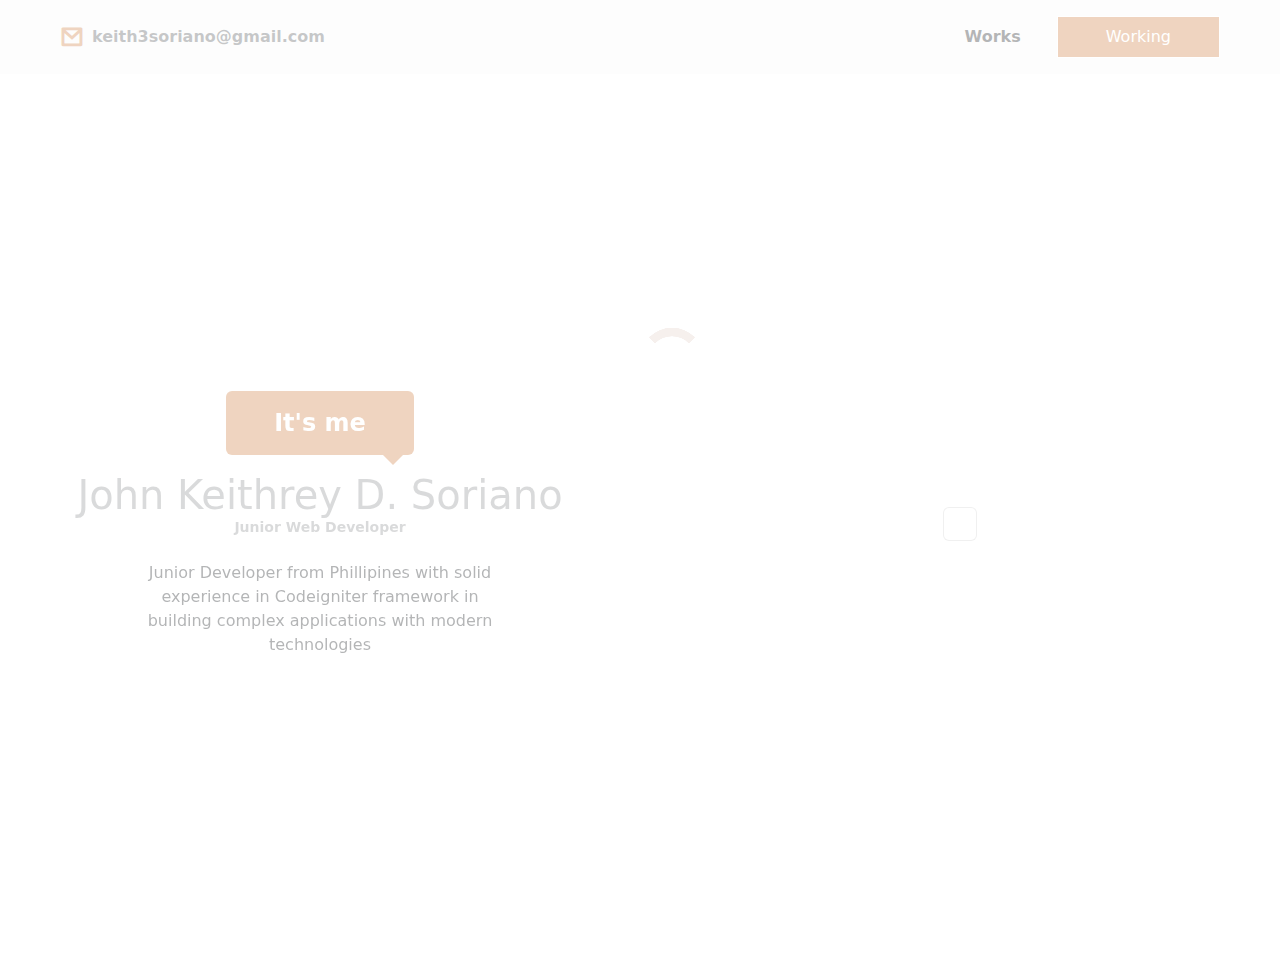
<file: index.html>
<!DOCTYPE html>
<html lang="en">
<head>
	
	<meta charset="UTF-8">
	<meta name="viewport" content="width=device-width, initial-scale=1.0">
	<title>Porfolio</title>
	<link rel="stylesheet" href="assets/bootstrap/index.css">
	<script src="assets/bootstrap/popper.min.js"></script>
	<script src="assets/bootstrap/index.js"></script>
	<link rel="stylesheet" href="assets/remixicon/index.css">
	<link rel="stylesheet" href="assets/animate/index.css">

	<script src="assets/jquery.js"></script>
	<script src="assets/index.js"></script>

	<!-- css layout -->
	<link rel="stylesheet" href="assets/layout/index.css">

</head>
<body class="overflow-hidden">

<div id="container">
	
	<nav class="nav navbar-expand-lg bg-body-tertiary px-5 py-3"></nav>

	<main class="container-fluid" id="main-bar"></main>

	<footer></footer>
</div>

<script>

	route('layout/nav.html', 'nav');
	route('layout/main-bar.html', 'main');
	route('layout/footer.html', 'footer');

</script>

<script src="assets/layout/index.js"></script>
</file>
<file: assets/layout/index.css>
body	
{
	margin: auto;	
	max-width: 1600px;
}

#container	{
	display: none
}

#main-bar
{
	height: 100vh;
	overflow: auto
}

#main-bar::-webkit-scrollbar {
	width: 0px !important;	
}

#main-bar::-webkit-scrollbar-thumb
{
	background-color: transparent;
}

/*Loading*/

.lds-ring 
{  
	position: fixed;
	top: 40%;
	left: 50%;
	transform: translate(-50%, -50%);
	transform: -webkit-translate(-50%, -50%);
	transform: -moz-translate(-50%, -50%);
	transform: -ms-translate(-50%, -50%);
}

.lds-ring div 
{
	box-sizing: border-box;
	display: block;
	position: absolute;
	width: 64px;
	height: 64px;
	margin: auto;
	border: 8px solid #A76B50;
	border-radius: 50%;
	animation: lds-ring 1.2s cubic-bezier(0.5, 0, 0.5, 1) infinite;
	border-color: #A76B50 transparent transparent transparent; /*#1cce00a6*/
	top: 0;
	bottom: 0;
	right: 0;
	left: 0;
}

.lds-ring div:nth-child(1) { animation-delay: -0.45s }
.lds-ring div:nth-child(2) { animation-delay: -0.3s }
.lds-ring div:nth-child(3) { animation-delay: -0.15s }

@keyframes lds-ring {
	0% {
	  transform: rotate(0deg);
	}
	100% {
	  transform: rotate(360deg);
	}
}

.navbar-toggler:focus
{
	box-shadow: 0 0 0 0.10rem;
}

.nav-bar-right .active
{
	background-color: #cf8044 !important;
	border-radius: 0px !important;
	color: #fff;
}

.nav-bar-right .active:active,
.nav-bar-right .active:focus
{
	background-color: #cf8044b3 !important;
	color: #fff
}

/* color  */

.c-brown
{
	color: #cf8044 !important;
}
</file>
<file: assets/bootstrap/index.css>
@charset "UTF-8";/*!
 * Bootstrap  v5.3.0 (https://getbootstrap.com/)
 * Copyright 2011-2023 The Bootstrap Authors
 * Licensed under MIT (https://github.com/twbs/bootstrap/blob/main/LICENSE)
 */:root,[data-bs-theme=light]{--bs-blue:#0d6efd;--bs-indigo:#6610f2;--bs-purple:#6f42c1;--bs-pink:#d63384;--bs-red:#dc3545;--bs-orange:#fd7e14;--bs-yellow:#ffc107;--bs-green:#198754;--bs-teal:#20c997;--bs-cyan:#0dcaf0;--bs-black:#000;--bs-white:#fff;--bs-gray:#6c757d;--bs-gray-dark:#343a40;--bs-gray-100:#f8f9fa;--bs-gray-200:#e9ecef;--bs-gray-300:#dee2e6;--bs-gray-400:#ced4da;--bs-gray-500:#adb5bd;--bs-gray-600:#6c757d;--bs-gray-700:#495057;--bs-gray-800:#343a40;--bs-gray-900:#212529;--bs-primary:#0d6efd;--bs-secondary:#6c757d;--bs-success:#198754;--bs-info:#0dcaf0;--bs-warning:#ffc107;--bs-danger:#dc3545;--bs-light:#f8f9fa;--bs-dark:#212529;--bs-primary-rgb:13,110,253;--bs-secondary-rgb:108,117,125;--bs-success-rgb:25,135,84;--bs-info-rgb:13,202,240;--bs-warning-rgb:255,193,7;--bs-danger-rgb:220,53,69;--bs-light-rgb:248,249,250;--bs-dark-rgb:33,37,41;--bs-primary-text-emphasis:#052c65;--bs-secondary-text-emphasis:#2b2f32;--bs-success-text-emphasis:#0a3622;--bs-info-text-emphasis:#055160;--bs-warning-text-emphasis:#664d03;--bs-danger-text-emphasis:#58151c;--bs-light-text-emphasis:#495057;--bs-dark-text-emphasis:#495057;--bs-primary-bg-subtle:#cfe2ff;--bs-secondary-bg-subtle:#e2e3e5;--bs-success-bg-subtle:#d1e7dd;--bs-info-bg-subtle:#cff4fc;--bs-warning-bg-subtle:#fff3cd;--bs-danger-bg-subtle:#f8d7da;--bs-light-bg-subtle:#fcfcfd;--bs-dark-bg-subtle:#ced4da;--bs-primary-border-subtle:#9ec5fe;--bs-secondary-border-subtle:#c4c8cb;--bs-success-border-subtle:#a3cfbb;--bs-info-border-subtle:#9eeaf9;--bs-warning-border-subtle:#ffe69c;--bs-danger-border-subtle:#f1aeb5;--bs-light-border-subtle:#e9ecef;--bs-dark-border-subtle:#adb5bd;--bs-white-rgb:255,255,255;--bs-black-rgb:0,0,0;--bs-font-sans-serif:system-ui,-apple-system,"Segoe UI",Roboto,"Helvetica Neue","Noto Sans","Liberation Sans",Arial,sans-serif,"Apple Color Emoji","Segoe UI Emoji","Segoe UI Symbol","Noto Color Emoji";--bs-font-monospace:SFMono-Regular,Menlo,Monaco,Consolas,"Liberation Mono","Courier New",monospace;--bs-gradient:linear-gradient(180deg, rgba(255, 255, 255, 0.15), rgba(255, 255, 255, 0));--bs-body-font-family:var(--bs-font-sans-serif);--bs-body-font-size:1rem;--bs-body-font-weight:400;--bs-body-line-height:1.5;--bs-body-color:#212529;--bs-body-color-rgb:33,37,41;--bs-body-bg:#fff;--bs-body-bg-rgb:255,255,255;--bs-emphasis-color:#000;--bs-emphasis-color-rgb:0,0,0;--bs-secondary-color:rgba(33, 37, 41, 0.75);--bs-secondary-color-rgb:33,37,41;--bs-secondary-bg:#e9ecef;--bs-secondary-bg-rgb:233,236,239;--bs-tertiary-color:rgba(33, 37, 41, 0.5);--bs-tertiary-color-rgb:33,37,41;--bs-tertiary-bg:#f8f9fa;--bs-tertiary-bg-rgb:248,249,250;--bs-heading-color:inherit;--bs-link-color:#0d6efd;--bs-link-color-rgb:13,110,253;--bs-link-decoration:underline;--bs-link-hover-color:#0a58ca;--bs-link-hover-color-rgb:10,88,202;--bs-code-color:#d63384;--bs-highlight-bg:#fff3cd;--bs-border-width:1px;--bs-border-style:solid;--bs-border-color:#dee2e6;--bs-border-color-translucent:rgba(0, 0, 0, 0.175);--bs-border-radius:0.375rem;--bs-border-radius-sm:0.25rem;--bs-border-radius-lg:0.5rem;--bs-border-radius-xl:1rem;--bs-border-radius-xxl:2rem;--bs-border-radius-2xl:var(--bs-border-radius-xxl);--bs-border-radius-pill:50rem;--bs-box-shadow:0 0.5rem 1rem rgba(0, 0, 0, 0.15);--bs-box-shadow-sm:0 0.125rem 0.25rem rgba(0, 0, 0, 0.075);--bs-box-shadow-lg:0 1rem 3rem rgba(0, 0, 0, 0.175);--bs-box-shadow-inset:inset 0 1px 2px rgba(0, 0, 0, 0.075);--bs-focus-ring-width:0.25rem;--bs-focus-ring-opacity:0.25;--bs-focus-ring-color:rgba(13, 110, 253, 0.25);--bs-form-valid-color:#198754;--bs-form-valid-border-color:#198754;--bs-form-invalid-color:#dc3545;--bs-form-invalid-border-color:#dc3545}[data-bs-theme=dark]{color-scheme:dark;--bs-body-color:#adb5bd;--bs-body-color-rgb:173,181,189;--bs-body-bg:#212529;--bs-body-bg-rgb:33,37,41;--bs-emphasis-color:#fff;--bs-emphasis-color-rgb:255,255,255;--bs-secondary-color:rgba(173, 181, 189, 0.75);--bs-secondary-color-rgb:173,181,189;--bs-secondary-bg:#343a40;--bs-secondary-bg-rgb:52,58,64;--bs-tertiary-color:rgba(173, 181, 189, 0.5);--bs-tertiary-color-rgb:173,181,189;--bs-tertiary-bg:#2b3035;--bs-tertiary-bg-rgb:43,48,53;--bs-primary-text-emphasis:#6ea8fe;--bs-secondary-text-emphasis:#a7acb1;--bs-success-text-emphasis:#75b798;--bs-info-text-emphasis:#6edff6;--bs-warning-text-emphasis:#ffda6a;--bs-danger-text-emphasis:#ea868f;--bs-light-text-emphasis:#f8f9fa;--bs-dark-text-emphasis:#dee2e6;--bs-primary-bg-subtle:#031633;--bs-secondary-bg-subtle:#161719;--bs-success-bg-subtle:#051b11;--bs-info-bg-subtle:#032830;--bs-warning-bg-subtle:#332701;--bs-danger-bg-subtle:#2c0b0e;--bs-light-bg-subtle:#343a40;--bs-dark-bg-subtle:#1a1d20;--bs-primary-border-subtle:#084298;--bs-secondary-border-subtle:#41464b;--bs-success-border-subtle:#0f5132;--bs-info-border-subtle:#087990;--bs-warning-border-subtle:#997404;--bs-danger-border-subtle:#842029;--bs-light-border-subtle:#495057;--bs-dark-border-subtle:#343a40;--bs-heading-color:inherit;--bs-link-color:#6ea8fe;--bs-link-hover-color:#8bb9fe;--bs-link-color-rgb:110,168,254;--bs-link-hover-color-rgb:139,185,254;--bs-code-color:#e685b5;--bs-border-color:#495057;--bs-border-color-translucent:rgba(255, 255, 255, 0.15);--bs-form-valid-color:#75b798;--bs-form-valid-border-color:#75b798;--bs-form-invalid-color:#ea868f;--bs-form-invalid-border-color:#ea868f}*,::after,::before{box-sizing:border-box}@media (prefers-reduced-motion:no-preference){:root{scroll-behavior:smooth}}body{margin:0;font-family:var(--bs-body-font-family);font-size:var(--bs-body-font-size);font-weight:var(--bs-body-font-weight);line-height:var(--bs-body-line-height);color:var(--bs-body-color);text-align:var(--bs-body-text-align);background-color:var(--bs-body-bg);-webkit-text-size-adjust:100%;-webkit-tap-highlight-color:transparent}hr{margin:1rem 0;color:inherit;border:0;border-top:var(--bs-border-width) solid;opacity:.25}.h1,.h2,.h3,.h4,.h5,.h6,h1,h2,h3,h4,h5,h6{margin-top:0;margin-bottom:.5rem;font-weight:500;line-height:1.2;color:var(--bs-heading-color)}.h1,h1{font-size:calc(1.375rem + 1.5vw)}@media (min-width:1200px){.h1,h1{font-size:2.5rem}}.h2,h2{font-size:calc(1.325rem + .9vw)}@media (min-width:1200px){.h2,h2{font-size:2rem}}.h3,h3{font-size:calc(1.3rem + .6vw)}@media (min-width:1200px){.h3,h3{font-size:1.75rem}}.h4,h4{font-size:calc(1.275rem + .3vw)}@media (min-width:1200px){.h4,h4{font-size:1.5rem}}.h5,h5{font-size:1.25rem}.h6,h6{font-size:1rem}p{margin-top:0;margin-bottom:1rem}abbr[title]{-webkit-text-decoration:underline dotted;text-decoration:underline dotted;cursor:help;-webkit-text-decoration-skip-ink:none;text-decoration-skip-ink:none}address{margin-bottom:1rem;font-style:normal;line-height:inherit}ol,ul{padding-left:2rem}dl,ol,ul{margin-top:0;margin-bottom:1rem}ol ol,ol ul,ul ol,ul ul{margin-bottom:0}dt{font-weight:700}dd{margin-bottom:.5rem;margin-left:0}blockquote{margin:0 0 1rem}b,strong{font-weight:bolder}.small,small{font-size:.875em}.mark,mark{padding:.1875em;background-color:var(--bs-highlight-bg)}sub,sup{position:relative;font-size:.75em;line-height:0;vertical-align:baseline}sub{bottom:-.25em}sup{top:-.5em}a{color:rgba(var(--bs-link-color-rgb),var(--bs-link-opacity,1));text-decoration:underline}a:hover{--bs-link-color-rgb:var(--bs-link-hover-color-rgb)}a:not([href]):not([class]),a:not([href]):not([class]):hover{color:inherit;text-decoration:none}code,kbd,pre,samp{font-family:var(--bs-font-monospace);font-size:1em}pre{display:block;margin-top:0;margin-bottom:1rem;overflow:auto;font-size:.875em}pre code{font-size:inherit;color:inherit;word-break:normal}code{font-size:.875em;color:var(--bs-code-color);word-wrap:break-word}a>code{color:inherit}kbd{padding:.1875rem .375rem;font-size:.875em;color:var(--bs-body-bg);background-color:var(--bs-body-color);border-radius:.25rem}kbd kbd{padding:0;font-size:1em}figure{margin:0 0 1rem}img,svg{vertical-align:middle}table{caption-side:bottom;border-collapse:collapse}caption{padding-top:.5rem;padding-bottom:.5rem;color:var(--bs-secondary-color);text-align:left}th{text-align:inherit;text-align:-webkit-match-parent}tbody,td,tfoot,th,thead,tr{border-color:inherit;border-style:solid;border-width:0}label{display:inline-block}button{border-radius:0}button:focus:not(:focus-visible){outline:0}button,input,optgroup,select,textarea{margin:0;font-family:inherit;font-size:inherit;line-height:inherit}button,select{text-transform:none}[role=button]{cursor:pointer}select{word-wrap:normal}select:disabled{opacity:1}[list]:not([type=date]):not([type=datetime-local]):not([type=month]):not([type=week]):not([type=time])::-webkit-calendar-picker-indicator{display:none!important}[type=button],[type=reset],[type=submit],button{-webkit-appearance:button}[type=button]:not(:disabled),[type=reset]:not(:disabled),[type=submit]:not(:disabled),button:not(:disabled){cursor:pointer}::-moz-focus-inner{padding:0;border-style:none}textarea{resize:vertical}fieldset{min-width:0;padding:0;margin:0;border:0}legend{float:left;width:100%;padding:0;margin-bottom:.5rem;font-size:calc(1.275rem + .3vw);line-height:inherit}@media (min-width:1200px){legend{font-size:1.5rem}}legend+*{clear:left}::-webkit-datetime-edit-day-field,::-webkit-datetime-edit-fields-wrapper,::-webkit-datetime-edit-hour-field,::-webkit-datetime-edit-minute,::-webkit-datetime-edit-month-field,::-webkit-datetime-edit-text,::-webkit-datetime-edit-year-field{padding:0}::-webkit-inner-spin-button{height:auto}[type=search]{outline-offset:-2px;-webkit-appearance:textfield}::-webkit-search-decoration{-webkit-appearance:none}::-webkit-color-swatch-wrapper{padding:0}::-webkit-file-upload-button{font:inherit;-webkit-appearance:button}::file-selector-button{font:inherit;-webkit-appearance:button}output{display:inline-block}iframe{border:0}summary{display:list-item;cursor:pointer}progress{vertical-align:baseline}[hidden]{display:none!important}.lead{font-size:1.25rem;font-weight:300}.display-1{font-size:calc(1.625rem + 4.5vw);font-weight:300;line-height:1.2}@media (min-width:1200px){.display-1{font-size:5rem}}.display-2{font-size:calc(1.575rem + 3.9vw);font-weight:300;line-height:1.2}@media (min-width:1200px){.display-2{font-size:4.5rem}}.display-3{font-size:calc(1.525rem + 3.3vw);font-weight:300;line-height:1.2}@media (min-width:1200px){.display-3{font-size:4rem}}.display-4{font-size:calc(1.475rem + 2.7vw);font-weight:300;line-height:1.2}@media (min-width:1200px){.display-4{font-size:3.5rem}}.display-5{font-size:calc(1.425rem + 2.1vw);font-weight:300;line-height:1.2}@media (min-width:1200px){.display-5{font-size:3rem}}.display-6{font-size:calc(1.375rem + 1.5vw);font-weight:300;line-height:1.2}@media (min-width:1200px){.display-6{font-size:2.5rem}}.list-unstyled{padding-left:0;list-style:none}.list-inline{padding-left:0;list-style:none}.list-inline-item{display:inline-block}.list-inline-item:not(:last-child){margin-right:.5rem}.initialism{font-size:.875em;text-transform:uppercase}.blockquote{margin-bottom:1rem;font-size:1.25rem}.blockquote>:last-child{margin-bottom:0}.blockquote-footer{margin-top:-1rem;margin-bottom:1rem;font-size:.875em;color:#6c757d}.blockquote-footer::before{content:"— "}.img-fluid{max-width:100%;height:auto}.img-thumbnail{padding:.25rem;background-color:var(--bs-body-bg);border:var(--bs-border-width) solid var(--bs-border-color);border-radius:var(--bs-border-radius);max-width:100%;height:auto}.figure{display:inline-block}.figure-img{margin-bottom:.5rem;line-height:1}.figure-caption{font-size:.875em;color:var(--bs-secondary-color)}.container,.container-fluid,.container-lg,.container-md,.container-sm,.container-xl,.container-xxl{--bs-gutter-x:1.5rem;--bs-gutter-y:0;width:100%;padding-right:calc(var(--bs-gutter-x) * .5);padding-left:calc(var(--bs-gutter-x) * .5);margin-right:auto;margin-left:auto}@media (min-width:576px){.container,.container-sm{max-width:540px}}@media (min-width:768px){.container,.container-md,.container-sm{max-width:720px}}@media (min-width:992px){.container,.container-lg,.container-md,.container-sm{max-width:960px}}@media (min-width:1200px){.container,.container-lg,.container-md,.container-sm,.container-xl{max-width:1140px}}@media (min-width:1400px){.container,.container-lg,.container-md,.container-sm,.container-xl,.container-xxl{max-width:1320px}}:root{--bs-breakpoint-xs:0;--bs-breakpoint-sm:576px;--bs-breakpoint-md:768px;--bs-breakpoint-lg:992px;--bs-breakpoint-xl:1200px;--bs-breakpoint-xxl:1400px}.row{--bs-gutter-x:1.5rem;--bs-gutter-y:0;display:flex;flex-wrap:wrap;margin-top:calc(-1 * var(--bs-gutter-y));margin-right:calc(-.5 * var(--bs-gutter-x));margin-left:calc(-.5 * var(--bs-gutter-x))}.row>*{flex-shrink:0;width:100%;max-width:100%;padding-right:calc(var(--bs-gutter-x) * .5);padding-left:calc(var(--bs-gutter-x) * .5);margin-top:var(--bs-gutter-y)}.col{flex:1 0 0%}.row-cols-auto>*{flex:0 0 auto;width:auto}.row-cols-1>*{flex:0 0 auto;width:100%}.row-cols-2>*{flex:0 0 auto;width:50%}.row-cols-3>*{flex:0 0 auto;width:33.3333333333%}.row-cols-4>*{flex:0 0 auto;width:25%}.row-cols-5>*{flex:0 0 auto;width:20%}.row-cols-6>*{flex:0 0 auto;width:16.6666666667%}.col-auto{flex:0 0 auto;width:auto}.col-1{flex:0 0 auto;width:8.33333333%}.col-2{flex:0 0 auto;width:16.66666667%}.col-3{flex:0 0 auto;width:25%}.col-4{flex:0 0 auto;width:33.33333333%}.col-5{flex:0 0 auto;width:41.66666667%}.col-6{flex:0 0 auto;width:50%}.col-7{flex:0 0 auto;width:58.33333333%}.col-8{flex:0 0 auto;width:66.66666667%}.col-9{flex:0 0 auto;width:75%}.col-10{flex:0 0 auto;width:83.33333333%}.col-11{flex:0 0 auto;width:91.66666667%}.col-12{flex:0 0 auto;width:100%}.offset-1{margin-left:8.33333333%}.offset-2{margin-left:16.66666667%}.offset-3{margin-left:25%}.offset-4{margin-left:33.33333333%}.offset-5{margin-left:41.66666667%}.offset-6{margin-left:50%}.offset-7{margin-left:58.33333333%}.offset-8{margin-left:66.66666667%}.offset-9{margin-left:75%}.offset-10{margin-left:83.33333333%}.offset-11{margin-left:91.66666667%}.g-0,.gx-0{--bs-gutter-x:0}.g-0,.gy-0{--bs-gutter-y:0}.g-1,.gx-1{--bs-gutter-x:0.25rem}.g-1,.gy-1{--bs-gutter-y:0.25rem}.g-2,.gx-2{--bs-gutter-x:0.5rem}.g-2,.gy-2{--bs-gutter-y:0.5rem}.g-3,.gx-3{--bs-gutter-x:1rem}.g-3,.gy-3{--bs-gutter-y:1rem}.g-4,.gx-4{--bs-gutter-x:1.5rem}.g-4,.gy-4{--bs-gutter-y:1.5rem}.g-5,.gx-5{--bs-gutter-x:3rem}.g-5,.gy-5{--bs-gutter-y:3rem}@media (min-width:576px){.col-sm{flex:1 0 0%}.row-cols-sm-auto>*{flex:0 0 auto;width:auto}.row-cols-sm-1>*{flex:0 0 auto;width:100%}.row-cols-sm-2>*{flex:0 0 auto;width:50%}.row-cols-sm-3>*{flex:0 0 auto;width:33.3333333333%}.row-cols-sm-4>*{flex:0 0 auto;width:25%}.row-cols-sm-5>*{flex:0 0 auto;width:20%}.row-cols-sm-6>*{flex:0 0 auto;width:16.6666666667%}.col-sm-auto{flex:0 0 auto;width:auto}.col-sm-1{flex:0 0 auto;width:8.33333333%}.col-sm-2{flex:0 0 auto;width:16.66666667%}.col-sm-3{flex:0 0 auto;width:25%}.col-sm-4{flex:0 0 auto;width:33.33333333%}.col-sm-5{flex:0 0 auto;width:41.66666667%}.col-sm-6{flex:0 0 auto;width:50%}.col-sm-7{flex:0 0 auto;width:58.33333333%}.col-sm-8{flex:0 0 auto;width:66.66666667%}.col-sm-9{flex:0 0 auto;width:75%}.col-sm-10{flex:0 0 auto;width:83.33333333%}.col-sm-11{flex:0 0 auto;width:91.66666667%}.col-sm-12{flex:0 0 auto;width:100%}.offset-sm-0{margin-left:0}.offset-sm-1{margin-left:8.33333333%}.offset-sm-2{margin-left:16.66666667%}.offset-sm-3{margin-left:25%}.offset-sm-4{margin-left:33.33333333%}.offset-sm-5{margin-left:41.66666667%}.offset-sm-6{margin-left:50%}.offset-sm-7{margin-left:58.33333333%}.offset-sm-8{margin-left:66.66666667%}.offset-sm-9{margin-left:75%}.offset-sm-10{margin-left:83.33333333%}.offset-sm-11{margin-left:91.66666667%}.g-sm-0,.gx-sm-0{--bs-gutter-x:0}.g-sm-0,.gy-sm-0{--bs-gutter-y:0}.g-sm-1,.gx-sm-1{--bs-gutter-x:0.25rem}.g-sm-1,.gy-sm-1{--bs-gutter-y:0.25rem}.g-sm-2,.gx-sm-2{--bs-gutter-x:0.5rem}.g-sm-2,.gy-sm-2{--bs-gutter-y:0.5rem}.g-sm-3,.gx-sm-3{--bs-gutter-x:1rem}.g-sm-3,.gy-sm-3{--bs-gutter-y:1rem}.g-sm-4,.gx-sm-4{--bs-gutter-x:1.5rem}.g-sm-4,.gy-sm-4{--bs-gutter-y:1.5rem}.g-sm-5,.gx-sm-5{--bs-gutter-x:3rem}.g-sm-5,.gy-sm-5{--bs-gutter-y:3rem}}@media (min-width:768px){.col-md{flex:1 0 0%}.row-cols-md-auto>*{flex:0 0 auto;width:auto}.row-cols-md-1>*{flex:0 0 auto;width:100%}.row-cols-md-2>*{flex:0 0 auto;width:50%}.row-cols-md-3>*{flex:0 0 auto;width:33.3333333333%}.row-cols-md-4>*{flex:0 0 auto;width:25%}.row-cols-md-5>*{flex:0 0 auto;width:20%}.row-cols-md-6>*{flex:0 0 auto;width:16.6666666667%}.col-md-auto{flex:0 0 auto;width:auto}.col-md-1{flex:0 0 auto;width:8.33333333%}.col-md-2{flex:0 0 auto;width:16.66666667%}.col-md-3{flex:0 0 auto;width:25%}.col-md-4{flex:0 0 auto;width:33.33333333%}.col-md-5{flex:0 0 auto;width:41.66666667%}.col-md-6{flex:0 0 auto;width:50%}.col-md-7{flex:0 0 auto;width:58.33333333%}.col-md-8{flex:0 0 auto;width:66.66666667%}.col-md-9{flex:0 0 auto;width:75%}.col-md-10{flex:0 0 auto;width:83.33333333%}.col-md-11{flex:0 0 auto;width:91.66666667%}.col-md-12{flex:0 0 auto;width:100%}.offset-md-0{margin-left:0}.offset-md-1{margin-left:8.33333333%}.offset-md-2{margin-left:16.66666667%}.offset-md-3{margin-left:25%}.offset-md-4{margin-left:33.33333333%}.offset-md-5{margin-left:41.66666667%}.offset-md-6{margin-left:50%}.offset-md-7{margin-left:58.33333333%}.offset-md-8{margin-left:66.66666667%}.offset-md-9{margin-left:75%}.offset-md-10{margin-left:83.33333333%}.offset-md-11{margin-left:91.66666667%}.g-md-0,.gx-md-0{--bs-gutter-x:0}.g-md-0,.gy-md-0{--bs-gutter-y:0}.g-md-1,.gx-md-1{--bs-gutter-x:0.25rem}.g-md-1,.gy-md-1{--bs-gutter-y:0.25rem}.g-md-2,.gx-md-2{--bs-gutter-x:0.5rem}.g-md-2,.gy-md-2{--bs-gutter-y:0.5rem}.g-md-3,.gx-md-3{--bs-gutter-x:1rem}.g-md-3,.gy-md-3{--bs-gutter-y:1rem}.g-md-4,.gx-md-4{--bs-gutter-x:1.5rem}.g-md-4,.gy-md-4{--bs-gutter-y:1.5rem}.g-md-5,.gx-md-5{--bs-gutter-x:3rem}.g-md-5,.gy-md-5{--bs-gutter-y:3rem}}@media (min-width:992px){.col-lg{flex:1 0 0%}.row-cols-lg-auto>*{flex:0 0 auto;width:auto}.row-cols-lg-1>*{flex:0 0 auto;width:100%}.row-cols-lg-2>*{flex:0 0 auto;width:50%}.row-cols-lg-3>*{flex:0 0 auto;width:33.3333333333%}.row-cols-lg-4>*{flex:0 0 auto;width:25%}.row-cols-lg-5>*{flex:0 0 auto;width:20%}.row-cols-lg-6>*{flex:0 0 auto;width:16.6666666667%}.col-lg-auto{flex:0 0 auto;width:auto}.col-lg-1{flex:0 0 auto;width:8.33333333%}.col-lg-2{flex:0 0 auto;width:16.66666667%}.col-lg-3{flex:0 0 auto;width:25%}.col-lg-4{flex:0 0 auto;width:33.33333333%}.col-lg-5{flex:0 0 auto;width:41.66666667%}.col-lg-6{flex:0 0 auto;width:50%}.col-lg-7{flex:0 0 auto;width:58.33333333%}.col-lg-8{flex:0 0 auto;width:66.66666667%}.col-lg-9{flex:0 0 auto;width:75%}.col-lg-10{flex:0 0 auto;width:83.33333333%}.col-lg-11{flex:0 0 auto;width:91.66666667%}.col-lg-12{flex:0 0 auto;width:100%}.offset-lg-0{margin-left:0}.offset-lg-1{margin-left:8.33333333%}.offset-lg-2{margin-left:16.66666667%}.offset-lg-3{margin-left:25%}.offset-lg-4{margin-left:33.33333333%}.offset-lg-5{margin-left:41.66666667%}.offset-lg-6{margin-left:50%}.offset-lg-7{margin-left:58.33333333%}.offset-lg-8{margin-left:66.66666667%}.offset-lg-9{margin-left:75%}.offset-lg-10{margin-left:83.33333333%}.offset-lg-11{margin-left:91.66666667%}.g-lg-0,.gx-lg-0{--bs-gutter-x:0}.g-lg-0,.gy-lg-0{--bs-gutter-y:0}.g-lg-1,.gx-lg-1{--bs-gutter-x:0.25rem}.g-lg-1,.gy-lg-1{--bs-gutter-y:0.25rem}.g-lg-2,.gx-lg-2{--bs-gutter-x:0.5rem}.g-lg-2,.gy-lg-2{--bs-gutter-y:0.5rem}.g-lg-3,.gx-lg-3{--bs-gutter-x:1rem}.g-lg-3,.gy-lg-3{--bs-gutter-y:1rem}.g-lg-4,.gx-lg-4{--bs-gutter-x:1.5rem}.g-lg-4,.gy-lg-4{--bs-gutter-y:1.5rem}.g-lg-5,.gx-lg-5{--bs-gutter-x:3rem}.g-lg-5,.gy-lg-5{--bs-gutter-y:3rem}}@media (min-width:1200px){.col-xl{flex:1 0 0%}.row-cols-xl-auto>*{flex:0 0 auto;width:auto}.row-cols-xl-1>*{flex:0 0 auto;width:100%}.row-cols-xl-2>*{flex:0 0 auto;width:50%}.row-cols-xl-3>*{flex:0 0 auto;width:33.3333333333%}.row-cols-xl-4>*{flex:0 0 auto;width:25%}.row-cols-xl-5>*{flex:0 0 auto;width:20%}.row-cols-xl-6>*{flex:0 0 auto;width:16.6666666667%}.col-xl-auto{flex:0 0 auto;width:auto}.col-xl-1{flex:0 0 auto;width:8.33333333%}.col-xl-2{flex:0 0 auto;width:16.66666667%}.col-xl-3{flex:0 0 auto;width:25%}.col-xl-4{flex:0 0 auto;width:33.33333333%}.col-xl-5{flex:0 0 auto;width:41.66666667%}.col-xl-6{flex:0 0 auto;width:50%}.col-xl-7{flex:0 0 auto;width:58.33333333%}.col-xl-8{flex:0 0 auto;width:66.66666667%}.col-xl-9{flex:0 0 auto;width:75%}.col-xl-10{flex:0 0 auto;width:83.33333333%}.col-xl-11{flex:0 0 auto;width:91.66666667%}.col-xl-12{flex:0 0 auto;width:100%}.offset-xl-0{margin-left:0}.offset-xl-1{margin-left:8.33333333%}.offset-xl-2{margin-left:16.66666667%}.offset-xl-3{margin-left:25%}.offset-xl-4{margin-left:33.33333333%}.offset-xl-5{margin-left:41.66666667%}.offset-xl-6{margin-left:50%}.offset-xl-7{margin-left:58.33333333%}.offset-xl-8{margin-left:66.66666667%}.offset-xl-9{margin-left:75%}.offset-xl-10{margin-left:83.33333333%}.offset-xl-11{margin-left:91.66666667%}.g-xl-0,.gx-xl-0{--bs-gutter-x:0}.g-xl-0,.gy-xl-0{--bs-gutter-y:0}.g-xl-1,.gx-xl-1{--bs-gutter-x:0.25rem}.g-xl-1,.gy-xl-1{--bs-gutter-y:0.25rem}.g-xl-2,.gx-xl-2{--bs-gutter-x:0.5rem}.g-xl-2,.gy-xl-2{--bs-gutter-y:0.5rem}.g-xl-3,.gx-xl-3{--bs-gutter-x:1rem}.g-xl-3,.gy-xl-3{--bs-gutter-y:1rem}.g-xl-4,.gx-xl-4{--bs-gutter-x:1.5rem}.g-xl-4,.gy-xl-4{--bs-gutter-y:1.5rem}.g-xl-5,.gx-xl-5{--bs-gutter-x:3rem}.g-xl-5,.gy-xl-5{--bs-gutter-y:3rem}}@media (min-width:1400px){.col-xxl{flex:1 0 0%}.row-cols-xxl-auto>*{flex:0 0 auto;width:auto}.row-cols-xxl-1>*{flex:0 0 auto;width:100%}.row-cols-xxl-2>*{flex:0 0 auto;width:50%}.row-cols-xxl-3>*{flex:0 0 auto;width:33.3333333333%}.row-cols-xxl-4>*{flex:0 0 auto;width:25%}.row-cols-xxl-5>*{flex:0 0 auto;width:20%}.row-cols-xxl-6>*{flex:0 0 auto;width:16.6666666667%}.col-xxl-auto{flex:0 0 auto;width:auto}.col-xxl-1{flex:0 0 auto;width:8.33333333%}.col-xxl-2{flex:0 0 auto;width:16.66666667%}.col-xxl-3{flex:0 0 auto;width:25%}.col-xxl-4{flex:0 0 auto;width:33.33333333%}.col-xxl-5{flex:0 0 auto;width:41.66666667%}.col-xxl-6{flex:0 0 auto;width:50%}.col-xxl-7{flex:0 0 auto;width:58.33333333%}.col-xxl-8{flex:0 0 auto;width:66.66666667%}.col-xxl-9{flex:0 0 auto;width:75%}.col-xxl-10{flex:0 0 auto;width:83.33333333%}.col-xxl-11{flex:0 0 auto;width:91.66666667%}.col-xxl-12{flex:0 0 auto;width:100%}.offset-xxl-0{margin-left:0}.offset-xxl-1{margin-left:8.33333333%}.offset-xxl-2{margin-left:16.66666667%}.offset-xxl-3{margin-left:25%}.offset-xxl-4{margin-left:33.33333333%}.offset-xxl-5{margin-left:41.66666667%}.offset-xxl-6{margin-left:50%}.offset-xxl-7{margin-left:58.33333333%}.offset-xxl-8{margin-left:66.66666667%}.offset-xxl-9{margin-left:75%}.offset-xxl-10{margin-left:83.33333333%}.offset-xxl-11{margin-left:91.66666667%}.g-xxl-0,.gx-xxl-0{--bs-gutter-x:0}.g-xxl-0,.gy-xxl-0{--bs-gutter-y:0}.g-xxl-1,.gx-xxl-1{--bs-gutter-x:0.25rem}.g-xxl-1,.gy-xxl-1{--bs-gutter-y:0.25rem}.g-xxl-2,.gx-xxl-2{--bs-gutter-x:0.5rem}.g-xxl-2,.gy-xxl-2{--bs-gutter-y:0.5rem}.g-xxl-3,.gx-xxl-3{--bs-gutter-x:1rem}.g-xxl-3,.gy-xxl-3{--bs-gutter-y:1rem}.g-xxl-4,.gx-xxl-4{--bs-gutter-x:1.5rem}.g-xxl-4,.gy-xxl-4{--bs-gutter-y:1.5rem}.g-xxl-5,.gx-xxl-5{--bs-gutter-x:3rem}.g-xxl-5,.gy-xxl-5{--bs-gutter-y:3rem}}.table{--bs-table-color-type:initial;--bs-table-bg-type:initial;--bs-table-color-state:initial;--bs-table-bg-state:initial;--bs-table-color:var(--bs-body-color);--bs-table-bg:var(--bs-body-bg);--bs-table-border-color:var(--bs-border-color);--bs-table-accent-bg:transparent;--bs-table-striped-color:var(--bs-body-color);--bs-table-striped-bg:rgba(0, 0, 0, 0.05);--bs-table-active-color:var(--bs-body-color);--bs-table-active-bg:rgba(0, 0, 0, 0.1);--bs-table-hover-color:var(--bs-body-color);--bs-table-hover-bg:rgba(0, 0, 0, 0.075);width:100%;margin-bottom:1rem;vertical-align:top;border-color:var(--bs-table-border-color)}.table>:not(caption)>*>*{padding:.5rem .5rem;color:var(--bs-table-color-state,var(--bs-table-color-type,var(--bs-table-color)));background-color:var(--bs-table-bg);border-bottom-width:var(--bs-border-width);box-shadow:inset 0 0 0 9999px var(--bs-table-bg-state,var(--bs-table-bg-type,var(--bs-table-accent-bg)))}.table>tbody{vertical-align:inherit}.table>thead{vertical-align:bottom}.table-group-divider{border-top:calc(var(--bs-border-width) * 2) solid currentcolor}.caption-top{caption-side:top}.table-sm>:not(caption)>*>*{padding:.25rem .25rem}.table-bordered>:not(caption)>*{border-width:var(--bs-border-width) 0}.table-bordered>:not(caption)>*>*{border-width:0 var(--bs-border-width)}.table-borderless>:not(caption)>*>*{border-bottom-width:0}.table-borderless>:not(:first-child){border-top-width:0}.table-striped>tbody>tr:nth-of-type(odd)>*{--bs-table-color-type:var(--bs-table-striped-color);--bs-table-bg-type:var(--bs-table-striped-bg)}.table-striped-columns>:not(caption)>tr>:nth-child(2n){--bs-table-color-type:var(--bs-table-striped-color);--bs-table-bg-type:var(--bs-table-striped-bg)}.table-active{--bs-table-color-state:var(--bs-table-active-color);--bs-table-bg-state:var(--bs-table-active-bg)}.table-hover>tbody>tr:hover>*{--bs-table-color-state:var(--bs-table-hover-color);--bs-table-bg-state:var(--bs-table-hover-bg)}.table-primary{--bs-table-color:#000;--bs-table-bg:#cfe2ff;--bs-table-border-color:#bacbe6;--bs-table-striped-bg:#c5d7f2;--bs-table-striped-color:#000;--bs-table-active-bg:#bacbe6;--bs-table-active-color:#000;--bs-table-hover-bg:#bfd1ec;--bs-table-hover-color:#000;color:var(--bs-table-color);border-color:var(--bs-table-border-color)}.table-secondary{--bs-table-color:#000;--bs-table-bg:#e2e3e5;--bs-table-border-color:#cbccce;--bs-table-striped-bg:#d7d8da;--bs-table-striped-color:#000;--bs-table-active-bg:#cbccce;--bs-table-active-color:#000;--bs-table-hover-bg:#d1d2d4;--bs-table-hover-color:#000;color:var(--bs-table-color);border-color:var(--bs-table-border-color)}.table-success{--bs-table-color:#000;--bs-table-bg:#d1e7dd;--bs-table-border-color:#bcd0c7;--bs-table-striped-bg:#c7dbd2;--bs-table-striped-color:#000;--bs-table-active-bg:#bcd0c7;--bs-table-active-color:#000;--bs-table-hover-bg:#c1d6cc;--bs-table-hover-color:#000;color:var(--bs-table-color);border-color:var(--bs-table-border-color)}.table-info{--bs-table-color:#000;--bs-table-bg:#cff4fc;--bs-table-border-color:#badce3;--bs-table-striped-bg:#c5e8ef;--bs-table-striped-color:#000;--bs-table-active-bg:#badce3;--bs-table-active-color:#000;--bs-table-hover-bg:#bfe2e9;--bs-table-hover-color:#000;color:var(--bs-table-color);border-color:var(--bs-table-border-color)}.table-warning{--bs-table-color:#000;--bs-table-bg:#fff3cd;--bs-table-border-color:#e6dbb9;--bs-table-striped-bg:#f2e7c3;--bs-table-striped-color:#000;--bs-table-active-bg:#e6dbb9;--bs-table-active-color:#000;--bs-table-hover-bg:#ece1be;--bs-table-hover-color:#000;color:var(--bs-table-color);border-color:var(--bs-table-border-color)}.table-danger{--bs-table-color:#000;--bs-table-bg:#f8d7da;--bs-table-border-color:#dfc2c4;--bs-table-striped-bg:#eccccf;--bs-table-striped-color:#000;--bs-table-active-bg:#dfc2c4;--bs-table-active-color:#000;--bs-table-hover-bg:#e5c7ca;--bs-table-hover-color:#000;color:var(--bs-table-color);border-color:var(--bs-table-border-color)}.table-light{--bs-table-color:#000;--bs-table-bg:#f8f9fa;--bs-table-border-color:#dfe0e1;--bs-table-striped-bg:#ecedee;--bs-table-striped-color:#000;--bs-table-active-bg:#dfe0e1;--bs-table-active-color:#000;--bs-table-hover-bg:#e5e6e7;--bs-table-hover-color:#000;color:var(--bs-table-color);border-color:var(--bs-table-border-color)}.table-dark{--bs-table-color:#fff;--bs-table-bg:#212529;--bs-table-border-color:#373b3e;--bs-table-striped-bg:#2c3034;--bs-table-striped-color:#fff;--bs-table-active-bg:#373b3e;--bs-table-active-color:#fff;--bs-table-hover-bg:#323539;--bs-table-hover-color:#fff;color:var(--bs-table-color);border-color:var(--bs-table-border-color)}.table-responsive{overflow-x:auto;-webkit-overflow-scrolling:touch}@media (max-width:575.98px){.table-responsive-sm{overflow-x:auto;-webkit-overflow-scrolling:touch}}@media (max-width:767.98px){.table-responsive-md{overflow-x:auto;-webkit-overflow-scrolling:touch}}@media (max-width:991.98px){.table-responsive-lg{overflow-x:auto;-webkit-overflow-scrolling:touch}}@media (max-width:1199.98px){.table-responsive-xl{overflow-x:auto;-webkit-overflow-scrolling:touch}}@media (max-width:1399.98px){.table-responsive-xxl{overflow-x:auto;-webkit-overflow-scrolling:touch}}.form-label{margin-bottom:.5rem}.col-form-label{padding-top:calc(.375rem + var(--bs-border-width));padding-bottom:calc(.375rem + var(--bs-border-width));margin-bottom:0;font-size:inherit;line-height:1.5}.col-form-label-lg{padding-top:calc(.5rem + var(--bs-border-width));padding-bottom:calc(.5rem + var(--bs-border-width));font-size:1.25rem}.col-form-label-sm{padding-top:calc(.25rem + var(--bs-border-width));padding-bottom:calc(.25rem + var(--bs-border-width));font-size:.875rem}.form-text{margin-top:.25rem;font-size:.875em;color:var(--bs-secondary-color)}.form-control{display:block;width:100%;padding:.375rem .75rem;font-size:1rem;font-weight:400;line-height:1.5;color:var(--bs-body-color);background-color:var(--bs-body-bg);background-clip:padding-box;border:var(--bs-border-width) solid var(--bs-border-color);-webkit-appearance:none;-moz-appearance:none;appearance:none;border-radius:var(--bs-border-radius);transition:border-color .15s ease-in-out,box-shadow .15s ease-in-out}@media (prefers-reduced-motion:reduce){.form-control{transition:none}}.form-control[type=file]{overflow:hidden}.form-control[type=file]:not(:disabled):not([readonly]){cursor:pointer}.form-control:focus{color:var(--bs-body-color);background-color:var(--bs-body-bg);border-color:#86b7fe;outline:0;box-shadow:0 0 0 .25rem rgba(13,110,253,.25)}.form-control::-webkit-date-and-time-value{min-width:85px;height:1.5em;margin:0}.form-control::-webkit-datetime-edit{display:block;padding:0}.form-control::-moz-placeholder{color:var(--bs-secondary-color);opacity:1}.form-control::placeholder{color:var(--bs-secondary-color);opacity:1}.form-control:disabled{background-color:var(--bs-secondary-bg);opacity:1}.form-control::-webkit-file-upload-button{padding:.375rem .75rem;margin:-.375rem -.75rem;-webkit-margin-end:.75rem;margin-inline-end:.75rem;color:var(--bs-body-color);background-color:var(--bs-tertiary-bg);pointer-events:none;border-color:inherit;border-style:solid;border-width:0;border-inline-end-width:var(--bs-border-width);border-radius:0;-webkit-transition:color .15s ease-in-out,background-color .15s ease-in-out,border-color .15s ease-in-out,box-shadow .15s ease-in-out;transition:color .15s ease-in-out,background-color .15s ease-in-out,border-color .15s ease-in-out,box-shadow .15s ease-in-out}.form-control::file-selector-button{padding:.375rem .75rem;margin:-.375rem -.75rem;-webkit-margin-end:.75rem;margin-inline-end:.75rem;color:var(--bs-body-color);background-color:var(--bs-tertiary-bg);pointer-events:none;border-color:inherit;border-style:solid;border-width:0;border-inline-end-width:var(--bs-border-width);border-radius:0;transition:color .15s ease-in-out,background-color .15s ease-in-out,border-color .15s ease-in-out,box-shadow .15s ease-in-out}@media (prefers-reduced-motion:reduce){.form-control::-webkit-file-upload-button{-webkit-transition:none;transition:none}.form-control::file-selector-button{transition:none}}.form-control:hover:not(:disabled):not([readonly])::-webkit-file-upload-button{background-color:var(--bs-secondary-bg)}.form-control:hover:not(:disabled):not([readonly])::file-selector-button{background-color:var(--bs-secondary-bg)}.form-control-plaintext{display:block;width:100%;padding:.375rem 0;margin-bottom:0;line-height:1.5;color:var(--bs-body-color);background-color:transparent;border:solid transparent;border-width:var(--bs-border-width) 0}.form-control-plaintext:focus{outline:0}.form-control-plaintext.form-control-lg,.form-control-plaintext.form-control-sm{padding-right:0;padding-left:0}.form-control-sm{min-height:calc(1.5em + .5rem + calc(var(--bs-border-width) * 2));padding:.25rem .5rem;font-size:.875rem;border-radius:var(--bs-border-radius-sm)}.form-control-sm::-webkit-file-upload-button{padding:.25rem .5rem;margin:-.25rem -.5rem;-webkit-margin-end:.5rem;margin-inline-end:.5rem}.form-control-sm::file-selector-button{padding:.25rem .5rem;margin:-.25rem -.5rem;-webkit-margin-end:.5rem;margin-inline-end:.5rem}.form-control-lg{min-height:calc(1.5em + 1rem + calc(var(--bs-border-width) * 2));padding:.5rem 1rem;font-size:1.25rem;border-radius:var(--bs-border-radius-lg)}.form-control-lg::-webkit-file-upload-button{padding:.5rem 1rem;margin:-.5rem -1rem;-webkit-margin-end:1rem;margin-inline-end:1rem}.form-control-lg::file-selector-button{padding:.5rem 1rem;margin:-.5rem -1rem;-webkit-margin-end:1rem;margin-inline-end:1rem}textarea.form-control{min-height:calc(1.5em + .75rem + calc(var(--bs-border-width) * 2))}textarea.form-control-sm{min-height:calc(1.5em + .5rem + calc(var(--bs-border-width) * 2))}textarea.form-control-lg{min-height:calc(1.5em + 1rem + calc(var(--bs-border-width) * 2))}.form-control-color{width:3rem;height:calc(1.5em + .75rem + calc(var(--bs-border-width) * 2));padding:.375rem}.form-control-color:not(:disabled):not([readonly]){cursor:pointer}.form-control-color::-moz-color-swatch{border:0!important;border-radius:var(--bs-border-radius)}.form-control-color::-webkit-color-swatch{border:0!important;border-radius:var(--bs-border-radius)}.form-control-color.form-control-sm{height:calc(1.5em + .5rem + calc(var(--bs-border-width) * 2))}.form-control-color.form-control-lg{height:calc(1.5em + 1rem + calc(var(--bs-border-width) * 2))}.form-select{--bs-form-select-bg-img:url("data:image/svg+xml,%3csvg xmlns='http://www.w3.org/2000/svg' viewBox='0 0 16 16'%3e%3cpath fill='none' stroke='%23343a40' stroke-linecap='round' stroke-linejoin='round' stroke-width='2' d='m2 5 6 6 6-6'/%3e%3c/svg%3e");display:block;width:100%;padding:.375rem 2.25rem .375rem .75rem;font-size:1rem;font-weight:400;line-height:1.5;color:var(--bs-body-color);background-color:var(--bs-body-bg);background-image:var(--bs-form-select-bg-img),var(--bs-form-select-bg-icon,none);background-repeat:no-repeat;background-position:right .75rem center;background-size:16px 12px;border:var(--bs-border-width) solid var(--bs-border-color);border-radius:var(--bs-border-radius);transition:border-color .15s ease-in-out,box-shadow .15s ease-in-out;-webkit-appearance:none;-moz-appearance:none;appearance:none}@media (prefers-reduced-motion:reduce){.form-select{transition:none}}.form-select:focus{border-color:#86b7fe;outline:0;box-shadow:0 0 0 .25rem rgba(13,110,253,.25)}.form-select[multiple],.form-select[size]:not([size="1"]){padding-right:.75rem;background-image:none}.form-select:disabled{background-color:var(--bs-secondary-bg)}.form-select:-moz-focusring{color:transparent;text-shadow:0 0 0 var(--bs-body-color)}.form-select-sm{padding-top:.25rem;padding-bottom:.25rem;padding-left:.5rem;font-size:.875rem;border-radius:var(--bs-border-radius-sm)}.form-select-lg{padding-top:.5rem;padding-bottom:.5rem;padding-left:1rem;font-size:1.25rem;border-radius:var(--bs-border-radius-lg)}[data-bs-theme=dark] .form-select{--bs-form-select-bg-img:url("data:image/svg+xml,%3csvg xmlns='http://www.w3.org/2000/svg' viewBox='0 0 16 16'%3e%3cpath fill='none' stroke='%23adb5bd' stroke-linecap='round' stroke-linejoin='round' stroke-width='2' d='m2 5 6 6 6-6'/%3e%3c/svg%3e")}.form-check{display:block;min-height:1.5rem;padding-left:1.5em;margin-bottom:.125rem}.form-check .form-check-input{float:left;margin-left:-1.5em}.form-check-reverse{padding-right:1.5em;padding-left:0;text-align:right}.form-check-reverse .form-check-input{float:right;margin-right:-1.5em;margin-left:0}.form-check-input{--bs-form-check-bg:var(--bs-body-bg);width:1em;height:1em;margin-top:.25em;vertical-align:top;background-color:var(--bs-form-check-bg);background-image:var(--bs-form-check-bg-image);background-repeat:no-repeat;background-position:center;background-size:contain;border:var(--bs-border-width) solid var(--bs-border-color);-webkit-appearance:none;-moz-appearance:none;appearance:none;-webkit-print-color-adjust:exact;color-adjust:exact;print-color-adjust:exact}.form-check-input[type=checkbox]{border-radius:.25em}.form-check-input[type=radio]{border-radius:50%}.form-check-input:active{filter:brightness(90%)}.form-check-input:focus{border-color:#86b7fe;outline:0;box-shadow:0 0 0 .25rem rgba(13,110,253,.25)}.form-check-input:checked{background-color:#0d6efd;border-color:#0d6efd}.form-check-input:checked[type=checkbox]{--bs-form-check-bg-image:url("data:image/svg+xml,%3csvg xmlns='http://www.w3.org/2000/svg' viewBox='0 0 20 20'%3e%3cpath fill='none' stroke='%23fff' stroke-linecap='round' stroke-linejoin='round' stroke-width='3' d='m6 10 3 3 6-6'/%3e%3c/svg%3e")}.form-check-input:checked[type=radio]{--bs-form-check-bg-image:url("data:image/svg+xml,%3csvg xmlns='http://www.w3.org/2000/svg' viewBox='-4 -4 8 8'%3e%3ccircle r='2' fill='%23fff'/%3e%3c/svg%3e")}.form-check-input[type=checkbox]:indeterminate{background-color:#0d6efd;border-color:#0d6efd;--bs-form-check-bg-image:url("data:image/svg+xml,%3csvg xmlns='http://www.w3.org/2000/svg' viewBox='0 0 20 20'%3e%3cpath fill='none' stroke='%23fff' stroke-linecap='round' stroke-linejoin='round' stroke-width='3' d='M6 10h8'/%3e%3c/svg%3e")}.form-check-input:disabled{pointer-events:none;filter:none;opacity:.5}.form-check-input:disabled~.form-check-label,.form-check-input[disabled]~.form-check-label{cursor:default;opacity:.5}.form-switch{padding-left:2.5em}.form-switch .form-check-input{--bs-form-switch-bg:url("data:image/svg+xml,%3csvg xmlns='http://www.w3.org/2000/svg' viewBox='-4 -4 8 8'%3e%3ccircle r='3' fill='rgba%280, 0, 0, 0.25%29'/%3e%3c/svg%3e");width:2em;margin-left:-2.5em;background-image:var(--bs-form-switch-bg);background-position:left center;border-radius:2em;transition:background-position .15s ease-in-out}@media (prefers-reduced-motion:reduce){.form-switch .form-check-input{transition:none}}.form-switch .form-check-input:focus{--bs-form-switch-bg:url("data:image/svg+xml,%3csvg xmlns='http://www.w3.org/2000/svg' viewBox='-4 -4 8 8'%3e%3ccircle r='3' fill='%2386b7fe'/%3e%3c/svg%3e")}.form-switch .form-check-input:checked{background-position:right center;--bs-form-switch-bg:url("data:image/svg+xml,%3csvg xmlns='http://www.w3.org/2000/svg' viewBox='-4 -4 8 8'%3e%3ccircle r='3' fill='%23fff'/%3e%3c/svg%3e")}.form-switch.form-check-reverse{padding-right:2.5em;padding-left:0}.form-switch.form-check-reverse .form-check-input{margin-right:-2.5em;margin-left:0}.form-check-inline{display:inline-block;margin-right:1rem}.btn-check{position:absolute;clip:rect(0,0,0,0);pointer-events:none}.btn-check:disabled+.btn,.btn-check[disabled]+.btn{pointer-events:none;filter:none;opacity:.65}[data-bs-theme=dark] .form-switch .form-check-input:not(:checked):not(:focus){--bs-form-switch-bg:url("data:image/svg+xml,%3csvg xmlns='http://www.w3.org/2000/svg' viewBox='-4 -4 8 8'%3e%3ccircle r='3' fill='rgba%28255, 255, 255, 0.25%29'/%3e%3c/svg%3e")}.form-range{width:100%;height:1.5rem;padding:0;background-color:transparent;-webkit-appearance:none;-moz-appearance:none;appearance:none}.form-range:focus{outline:0}.form-range:focus::-webkit-slider-thumb{box-shadow:0 0 0 1px #fff,0 0 0 .25rem rgba(13,110,253,.25)}.form-range:focus::-moz-range-thumb{box-shadow:0 0 0 1px #fff,0 0 0 .25rem rgba(13,110,253,.25)}.form-range::-moz-focus-outer{border:0}.form-range::-webkit-slider-thumb{width:1rem;height:1rem;margin-top:-.25rem;background-color:#0d6efd;border:0;border-radius:1rem;-webkit-transition:background-color .15s ease-in-out,border-color .15s ease-in-out,box-shadow .15s ease-in-out;transition:background-color .15s ease-in-out,border-color .15s ease-in-out,box-shadow .15s ease-in-out;-webkit-appearance:none;appearance:none}@media (prefers-reduced-motion:reduce){.form-range::-webkit-slider-thumb{-webkit-transition:none;transition:none}}.form-range::-webkit-slider-thumb:active{background-color:#b6d4fe}.form-range::-webkit-slider-runnable-track{width:100%;height:.5rem;color:transparent;cursor:pointer;background-color:var(--bs-tertiary-bg);border-color:transparent;border-radius:1rem}.form-range::-moz-range-thumb{width:1rem;height:1rem;background-color:#0d6efd;border:0;border-radius:1rem;-moz-transition:background-color .15s ease-in-out,border-color .15s ease-in-out,box-shadow .15s ease-in-out;transition:background-color .15s ease-in-out,border-color .15s ease-in-out,box-shadow .15s ease-in-out;-moz-appearance:none;appearance:none}@media (prefers-reduced-motion:reduce){.form-range::-moz-range-thumb{-moz-transition:none;transition:none}}.form-range::-moz-range-thumb:active{background-color:#b6d4fe}.form-range::-moz-range-track{width:100%;height:.5rem;color:transparent;cursor:pointer;background-color:var(--bs-tertiary-bg);border-color:transparent;border-radius:1rem}.form-range:disabled{pointer-events:none}.form-range:disabled::-webkit-slider-thumb{background-color:var(--bs-secondary-color)}.form-range:disabled::-moz-range-thumb{background-color:var(--bs-secondary-color)}.form-floating{position:relative}.form-floating>.form-control,.form-floating>.form-control-plaintext,.form-floating>.form-select{height:calc(3.5rem + calc(var(--bs-border-width) * 2));min-height:calc(3.5rem + calc(var(--bs-border-width) * 2));line-height:1.25}.form-floating>label{position:absolute;top:0;left:0;z-index:2;height:100%;padding:1rem .75rem;overflow:hidden;text-align:start;text-overflow:ellipsis;white-space:nowrap;pointer-events:none;border:var(--bs-border-width) solid transparent;transform-origin:0 0;transition:opacity .1s ease-in-out,transform .1s ease-in-out}@media (prefers-reduced-motion:reduce){.form-floating>label{transition:none}}.form-floating>.form-control,.form-floating>.form-control-plaintext{padding:1rem .75rem}.form-floating>.form-control-plaintext::-moz-placeholder,.form-floating>.form-control::-moz-placeholder{color:transparent}.form-floating>.form-control-plaintext::placeholder,.form-floating>.form-control::placeholder{color:transparent}.form-floating>.form-control-plaintext:not(:-moz-placeholder-shown),.form-floating>.form-control:not(:-moz-placeholder-shown){padding-top:1.625rem;padding-bottom:.625rem}.form-floating>.form-control-plaintext:focus,.form-floating>.form-control-plaintext:not(:placeholder-shown),.form-floating>.form-control:focus,.form-floating>.form-control:not(:placeholder-shown){padding-top:1.625rem;padding-bottom:.625rem}.form-floating>.form-control-plaintext:-webkit-autofill,.form-floating>.form-control:-webkit-autofill{padding-top:1.625rem;padding-bottom:.625rem}.form-floating>.form-select{padding-top:1.625rem;padding-bottom:.625rem}.form-floating>.form-control:not(:-moz-placeholder-shown)~label{color:rgba(var(--bs-body-color-rgb),.65);transform:scale(.85) translateY(-.5rem) translateX(.15rem)}.form-floating>.form-control-plaintext~label,.form-floating>.form-control:focus~label,.form-floating>.form-control:not(:placeholder-shown)~label,.form-floating>.form-select~label{color:rgba(var(--bs-body-color-rgb),.65);transform:scale(.85) translateY(-.5rem) translateX(.15rem)}.form-floating>.form-control:not(:-moz-placeholder-shown)~label::after{position:absolute;inset:1rem 0.375rem;z-index:-1;height:1.5em;content:"";background-color:var(--bs-body-bg);border-radius:var(--bs-border-radius)}.form-floating>.form-control-plaintext~label::after,.form-floating>.form-control:focus~label::after,.form-floating>.form-control:not(:placeholder-shown)~label::after,.form-floating>.form-select~label::after{position:absolute;inset:1rem 0.375rem;z-index:-1;height:1.5em;content:"";background-color:var(--bs-body-bg);border-radius:var(--bs-border-radius)}.form-floating>.form-control:-webkit-autofill~label{color:rgba(var(--bs-body-color-rgb),.65);transform:scale(.85) translateY(-.5rem) translateX(.15rem)}.form-floating>.form-control-plaintext~label{border-width:var(--bs-border-width) 0}.form-floating>:disabled~label{color:#6c757d}.form-floating>:disabled~label::after{background-color:var(--bs-secondary-bg)}.input-group{position:relative;display:flex;flex-wrap:wrap;align-items:stretch;width:100%}.input-group>.form-control,.input-group>.form-floating,.input-group>.form-select{position:relative;flex:1 1 auto;width:1%;min-width:0}.input-group>.form-control:focus,.input-group>.form-floating:focus-within,.input-group>.form-select:focus{z-index:5}.input-group .btn{position:relative;z-index:2}.input-group .btn:focus{z-index:5}.input-group-text{display:flex;align-items:center;padding:.375rem .75rem;font-size:1rem;font-weight:400;line-height:1.5;color:var(--bs-body-color);text-align:center;white-space:nowrap;background-color:var(--bs-tertiary-bg);border:var(--bs-border-width) solid var(--bs-border-color);border-radius:var(--bs-border-radius)}.input-group-lg>.btn,.input-group-lg>.form-control,.input-group-lg>.form-select,.input-group-lg>.input-group-text{padding:.5rem 1rem;font-size:1.25rem;border-radius:var(--bs-border-radius-lg)}.input-group-sm>.btn,.input-group-sm>.form-control,.input-group-sm>.form-select,.input-group-sm>.input-group-text{padding:.25rem .5rem;font-size:.875rem;border-radius:var(--bs-border-radius-sm)}.input-group-lg>.form-select,.input-group-sm>.form-select{padding-right:3rem}.input-group:not(.has-validation)>.dropdown-toggle:nth-last-child(n+3),.input-group:not(.has-validation)>.form-floating:not(:last-child)>.form-control,.input-group:not(.has-validation)>.form-floating:not(:last-child)>.form-select,.input-group:not(.has-validation)>:not(:last-child):not(.dropdown-toggle):not(.dropdown-menu):not(.form-floating){border-top-right-radius:0;border-bottom-right-radius:0}.input-group.has-validation>.dropdown-toggle:nth-last-child(n+4),.input-group.has-validation>.form-floating:nth-last-child(n+3)>.form-control,.input-group.has-validation>.form-floating:nth-last-child(n+3)>.form-select,.input-group.has-validation>:nth-last-child(n+3):not(.dropdown-toggle):not(.dropdown-menu):not(.form-floating){border-top-right-radius:0;border-bottom-right-radius:0}.input-group>:not(:first-child):not(.dropdown-menu):not(.valid-tooltip):not(.valid-feedback):not(.invalid-tooltip):not(.invalid-feedback){margin-left:calc(var(--bs-border-width) * -1);border-top-left-radius:0;border-bottom-left-radius:0}.input-group>.form-floating:not(:first-child)>.form-control,.input-group>.form-floating:not(:first-child)>.form-select{border-top-left-radius:0;border-bottom-left-radius:0}.valid-feedback{display:none;width:100%;margin-top:.25rem;font-size:.875em;color:var(--bs-form-valid-color)}.valid-tooltip{position:absolute;top:100%;z-index:5;display:none;max-width:100%;padding:.25rem .5rem;margin-top:.1rem;font-size:.875rem;color:#fff;background-color:var(--bs-success);border-radius:var(--bs-border-radius)}.is-valid~.valid-feedback,.is-valid~.valid-tooltip,.was-validated :valid~.valid-feedback,.was-validated :valid~.valid-tooltip{display:block}.form-control.is-valid,.was-validated .form-control:valid{border-color:var(--bs-form-valid-border-color);padding-right:calc(1.5em + .75rem);background-image:url("data:image/svg+xml,%3csvg xmlns='http://www.w3.org/2000/svg' viewBox='0 0 8 8'%3e%3cpath fill='%23198754' d='M2.3 6.73.6 4.53c-.4-1.04.46-1.4 1.1-.8l1.1 1.4 3.4-3.8c.6-.63 1.6-.27 1.2.7l-4 4.6c-.43.5-.8.4-1.1.1z'/%3e%3c/svg%3e");background-repeat:no-repeat;background-position:right calc(.375em + .1875rem) center;background-size:calc(.75em + .375rem) calc(.75em + .375rem)}.form-control.is-valid:focus,.was-validated .form-control:valid:focus{border-color:var(--bs-form-valid-border-color);box-shadow:0 0 0 .25rem rgba(var(--bs-success-rgb),.25)}.was-validated textarea.form-control:valid,textarea.form-control.is-valid{padding-right:calc(1.5em + .75rem);background-position:top calc(.375em + .1875rem) right calc(.375em + .1875rem)}.form-select.is-valid,.was-validated .form-select:valid{border-color:var(--bs-form-valid-border-color)}.form-select.is-valid:not([multiple]):not([size]),.form-select.is-valid:not([multiple])[size="1"],.was-validated .form-select:valid:not([multiple]):not([size]),.was-validated .form-select:valid:not([multiple])[size="1"]{--bs-form-select-bg-icon:url("data:image/svg+xml,%3csvg xmlns='http://www.w3.org/2000/svg' viewBox='0 0 8 8'%3e%3cpath fill='%23198754' d='M2.3 6.73.6 4.53c-.4-1.04.46-1.4 1.1-.8l1.1 1.4 3.4-3.8c.6-.63 1.6-.27 1.2.7l-4 4.6c-.43.5-.8.4-1.1.1z'/%3e%3c/svg%3e");padding-right:4.125rem;background-position:right .75rem center,center right 2.25rem;background-size:16px 12px,calc(.75em + .375rem) calc(.75em + .375rem)}.form-select.is-valid:focus,.was-validated .form-select:valid:focus{border-color:var(--bs-form-valid-border-color);box-shadow:0 0 0 .25rem rgba(var(--bs-success-rgb),.25)}.form-control-color.is-valid,.was-validated .form-control-color:valid{width:calc(3rem + calc(1.5em + .75rem))}.form-check-input.is-valid,.was-validated .form-check-input:valid{border-color:var(--bs-form-valid-border-color)}.form-check-input.is-valid:checked,.was-validated .form-check-input:valid:checked{background-color:var(--bs-form-valid-color)}.form-check-input.is-valid:focus,.was-validated .form-check-input:valid:focus{box-shadow:0 0 0 .25rem rgba(var(--bs-success-rgb),.25)}.form-check-input.is-valid~.form-check-label,.was-validated .form-check-input:valid~.form-check-label{color:var(--bs-form-valid-color)}.form-check-inline .form-check-input~.valid-feedback{margin-left:.5em}.input-group>.form-control:not(:focus).is-valid,.input-group>.form-floating:not(:focus-within).is-valid,.input-group>.form-select:not(:focus).is-valid,.was-validated .input-group>.form-control:not(:focus):valid,.was-validated .input-group>.form-floating:not(:focus-within):valid,.was-validated .input-group>.form-select:not(:focus):valid{z-index:3}.invalid-feedback{display:none;width:100%;margin-top:.25rem;font-size:.875em;color:var(--bs-form-invalid-color)}.invalid-tooltip{position:absolute;top:100%;z-index:5;display:none;max-width:100%;padding:.25rem .5rem;margin-top:.1rem;font-size:.875rem;color:#fff;background-color:var(--bs-danger);border-radius:var(--bs-border-radius)}.is-invalid~.invalid-feedback,.is-invalid~.invalid-tooltip,.was-validated :invalid~.invalid-feedback,.was-validated :invalid~.invalid-tooltip{display:block}.form-control.is-invalid,.was-validated .form-control:invalid{border-color:var(--bs-form-invalid-border-color);padding-right:calc(1.5em + .75rem);background-image:url("data:image/svg+xml,%3csvg xmlns='http://www.w3.org/2000/svg' viewBox='0 0 12 12' width='12' height='12' fill='none' stroke='%23dc3545'%3e%3ccircle cx='6' cy='6' r='4.5'/%3e%3cpath stroke-linejoin='round' d='M5.8 3.6h.4L6 6.5z'/%3e%3ccircle cx='6' cy='8.2' r='.6' fill='%23dc3545' stroke='none'/%3e%3c/svg%3e");background-repeat:no-repeat;background-position:right calc(.375em + .1875rem) center;background-size:calc(.75em + .375rem) calc(.75em + .375rem)}.form-control.is-invalid:focus,.was-validated .form-control:invalid:focus{border-color:var(--bs-form-invalid-border-color);box-shadow:0 0 0 .25rem rgba(var(--bs-danger-rgb),.25)}.was-validated textarea.form-control:invalid,textarea.form-control.is-invalid{padding-right:calc(1.5em + .75rem);background-position:top calc(.375em + .1875rem) right calc(.375em + .1875rem)}.form-select.is-invalid,.was-validated .form-select:invalid{border-color:var(--bs-form-invalid-border-color)}.form-select.is-invalid:not([multiple]):not([size]),.form-select.is-invalid:not([multiple])[size="1"],.was-validated .form-select:invalid:not([multiple]):not([size]),.was-validated .form-select:invalid:not([multiple])[size="1"]{--bs-form-select-bg-icon:url("data:image/svg+xml,%3csvg xmlns='http://www.w3.org/2000/svg' viewBox='0 0 12 12' width='12' height='12' fill='none' stroke='%23dc3545'%3e%3ccircle cx='6' cy='6' r='4.5'/%3e%3cpath stroke-linejoin='round' d='M5.8 3.6h.4L6 6.5z'/%3e%3ccircle cx='6' cy='8.2' r='.6' fill='%23dc3545' stroke='none'/%3e%3c/svg%3e");padding-right:4.125rem;background-position:right .75rem center,center right 2.25rem;background-size:16px 12px,calc(.75em + .375rem) calc(.75em + .375rem)}.form-select.is-invalid:focus,.was-validated .form-select:invalid:focus{border-color:var(--bs-form-invalid-border-color);box-shadow:0 0 0 .25rem rgba(var(--bs-danger-rgb),.25)}.form-control-color.is-invalid,.was-validated .form-control-color:invalid{width:calc(3rem + calc(1.5em + .75rem))}.form-check-input.is-invalid,.was-validated .form-check-input:invalid{border-color:var(--bs-form-invalid-border-color)}.form-check-input.is-invalid:checked,.was-validated .form-check-input:invalid:checked{background-color:var(--bs-form-invalid-color)}.form-check-input.is-invalid:focus,.was-validated .form-check-input:invalid:focus{box-shadow:0 0 0 .25rem rgba(var(--bs-danger-rgb),.25)}.form-check-input.is-invalid~.form-check-label,.was-validated .form-check-input:invalid~.form-check-label{color:var(--bs-form-invalid-color)}.form-check-inline .form-check-input~.invalid-feedback{margin-left:.5em}.input-group>.form-control:not(:focus).is-invalid,.input-group>.form-floating:not(:focus-within).is-invalid,.input-group>.form-select:not(:focus).is-invalid,.was-validated .input-group>.form-control:not(:focus):invalid,.was-validated .input-group>.form-floating:not(:focus-within):invalid,.was-validated .input-group>.form-select:not(:focus):invalid{z-index:4}.btn{--bs-btn-padding-x:0.75rem;--bs-btn-padding-y:0.375rem;--bs-btn-font-family: ;--bs-btn-font-size:1rem;--bs-btn-font-weight:400;--bs-btn-line-height:1.5;--bs-btn-color:var(--bs-body-color);--bs-btn-bg:transparent;--bs-btn-border-width:var(--bs-border-width);--bs-btn-border-color:transparent;--bs-btn-border-radius:var(--bs-border-radius);--bs-btn-hover-border-color:transparent;--bs-btn-box-shadow:inset 0 1px 0 rgba(255, 255, 255, 0.15),0 1px 1px rgba(0, 0, 0, 0.075);--bs-btn-disabled-opacity:0.65;--bs-btn-focus-box-shadow:0 0 0 0.25rem rgba(var(--bs-btn-focus-shadow-rgb), .5);display:inline-block;padding:var(--bs-btn-padding-y) var(--bs-btn-padding-x);font-family:var(--bs-btn-font-family);font-size:var(--bs-btn-font-size);font-weight:var(--bs-btn-font-weight);line-height:var(--bs-btn-line-height);color:var(--bs-btn-color);text-align:center;text-decoration:none;vertical-align:middle;cursor:pointer;-webkit-user-select:none;-moz-user-select:none;user-select:none;border:var(--bs-btn-border-width) solid var(--bs-btn-border-color);border-radius:var(--bs-btn-border-radius);background-color:var(--bs-btn-bg);transition:color .15s ease-in-out,background-color .15s ease-in-out,border-color .15s ease-in-out,box-shadow .15s ease-in-out}@media (prefers-reduced-motion:reduce){.btn{transition:none}}.btn:hover{color:var(--bs-btn-hover-color);background-color:var(--bs-btn-hover-bg);border-color:var(--bs-btn-hover-border-color)}.btn-check+.btn:hover{color:var(--bs-btn-color);background-color:var(--bs-btn-bg);border-color:var(--bs-btn-border-color)}.btn:focus-visible{color:var(--bs-btn-hover-color);background-color:var(--bs-btn-hover-bg);border-color:var(--bs-btn-hover-border-color);outline:0;box-shadow:var(--bs-btn-focus-box-shadow)}.btn-check:focus-visible+.btn{border-color:var(--bs-btn-hover-border-color);outline:0;box-shadow:var(--bs-btn-focus-box-shadow)}.btn-check:checked+.btn,.btn.active,.btn.show,.btn:first-child:active,:not(.btn-check)+.btn:active{color:var(--bs-btn-active-color);background-color:var(--bs-btn-active-bg);border-color:var(--bs-btn-active-border-color)}.btn-check:checked+.btn:focus-visible,.btn.active:focus-visible,.btn.show:focus-visible,.btn:first-child:active:focus-visible,:not(.btn-check)+.btn:active:focus-visible{box-shadow:var(--bs-btn-focus-box-shadow)}.btn.disabled,.btn:disabled,fieldset:disabled .btn{color:var(--bs-btn-disabled-color);pointer-events:none;background-color:var(--bs-btn-disabled-bg);border-color:var(--bs-btn-disabled-border-color);opacity:var(--bs-btn-disabled-opacity)}.btn-primary{--bs-btn-color:#fff;--bs-btn-bg:#0d6efd;--bs-btn-border-color:#0d6efd;--bs-btn-hover-color:#fff;--bs-btn-hover-bg:#0b5ed7;--bs-btn-hover-border-color:#0a58ca;--bs-btn-focus-shadow-rgb:49,132,253;--bs-btn-active-color:#fff;--bs-btn-active-bg:#0a58ca;--bs-btn-active-border-color:#0a53be;--bs-btn-active-shadow:inset 0 3px 5px rgba(0, 0, 0, 0.125);--bs-btn-disabled-color:#fff;--bs-btn-disabled-bg:#0d6efd;--bs-btn-disabled-border-color:#0d6efd}.btn-secondary{--bs-btn-color:#fff;--bs-btn-bg:#6c757d;--bs-btn-border-color:#6c757d;--bs-btn-hover-color:#fff;--bs-btn-hover-bg:#5c636a;--bs-btn-hover-border-color:#565e64;--bs-btn-focus-shadow-rgb:130,138,145;--bs-btn-active-color:#fff;--bs-btn-active-bg:#565e64;--bs-btn-active-border-color:#51585e;--bs-btn-active-shadow:inset 0 3px 5px rgba(0, 0, 0, 0.125);--bs-btn-disabled-color:#fff;--bs-btn-disabled-bg:#6c757d;--bs-btn-disabled-border-color:#6c757d}.btn-success{--bs-btn-color:#fff;--bs-btn-bg:#198754;--bs-btn-border-color:#198754;--bs-btn-hover-color:#fff;--bs-btn-hover-bg:#157347;--bs-btn-hover-border-color:#146c43;--bs-btn-focus-shadow-rgb:60,153,110;--bs-btn-active-color:#fff;--bs-btn-active-bg:#146c43;--bs-btn-active-border-color:#13653f;--bs-btn-active-shadow:inset 0 3px 5px rgba(0, 0, 0, 0.125);--bs-btn-disabled-color:#fff;--bs-btn-disabled-bg:#198754;--bs-btn-disabled-border-color:#198754}.btn-info{--bs-btn-color:#000;--bs-btn-bg:#0dcaf0;--bs-btn-border-color:#0dcaf0;--bs-btn-hover-color:#000;--bs-btn-hover-bg:#31d2f2;--bs-btn-hover-border-color:#25cff2;--bs-btn-focus-shadow-rgb:11,172,204;--bs-btn-active-color:#000;--bs-btn-active-bg:#3dd5f3;--bs-btn-active-border-color:#25cff2;--bs-btn-active-shadow:inset 0 3px 5px rgba(0, 0, 0, 0.125);--bs-btn-disabled-color:#000;--bs-btn-disabled-bg:#0dcaf0;--bs-btn-disabled-border-color:#0dcaf0}.btn-warning{--bs-btn-color:#000;--bs-btn-bg:#ffc107;--bs-btn-border-color:#ffc107;--bs-btn-hover-color:#000;--bs-btn-hover-bg:#ffca2c;--bs-btn-hover-border-color:#ffc720;--bs-btn-focus-shadow-rgb:217,164,6;--bs-btn-active-color:#000;--bs-btn-active-bg:#ffcd39;--bs-btn-active-border-color:#ffc720;--bs-btn-active-shadow:inset 0 3px 5px rgba(0, 0, 0, 0.125);--bs-btn-disabled-color:#000;--bs-btn-disabled-bg:#ffc107;--bs-btn-disabled-border-color:#ffc107}.btn-danger{--bs-btn-color:#fff;--bs-btn-bg:#dc3545;--bs-btn-border-color:#dc3545;--bs-btn-hover-color:#fff;--bs-btn-hover-bg:#bb2d3b;--bs-btn-hover-border-color:#b02a37;--bs-btn-focus-shadow-rgb:225,83,97;--bs-btn-active-color:#fff;--bs-btn-active-bg:#b02a37;--bs-btn-active-border-color:#a52834;--bs-btn-active-shadow:inset 0 3px 5px rgba(0, 0, 0, 0.125);--bs-btn-disabled-color:#fff;--bs-btn-disabled-bg:#dc3545;--bs-btn-disabled-border-color:#dc3545}.btn-light{--bs-btn-color:#000;--bs-btn-bg:#f8f9fa;--bs-btn-border-color:#f8f9fa;--bs-btn-hover-color:#000;--bs-btn-hover-bg:#d3d4d5;--bs-btn-hover-border-color:#c6c7c8;--bs-btn-focus-shadow-rgb:211,212,213;--bs-btn-active-color:#000;--bs-btn-active-bg:#c6c7c8;--bs-btn-active-border-color:#babbbc;--bs-btn-active-shadow:inset 0 3px 5px rgba(0, 0, 0, 0.125);--bs-btn-disabled-color:#000;--bs-btn-disabled-bg:#f8f9fa;--bs-btn-disabled-border-color:#f8f9fa}.btn-dark{--bs-btn-color:#fff;--bs-btn-bg:#212529;--bs-btn-border-color:#212529;--bs-btn-hover-color:#fff;--bs-btn-hover-bg:#424649;--bs-btn-hover-border-color:#373b3e;--bs-btn-focus-shadow-rgb:66,70,73;--bs-btn-active-color:#fff;--bs-btn-active-bg:#4d5154;--bs-btn-active-border-color:#373b3e;--bs-btn-active-shadow:inset 0 3px 5px rgba(0, 0, 0, 0.125);--bs-btn-disabled-color:#fff;--bs-btn-disabled-bg:#212529;--bs-btn-disabled-border-color:#212529}.btn-outline-primary{--bs-btn-color:#0d6efd;--bs-btn-border-color:#0d6efd;--bs-btn-hover-color:#fff;--bs-btn-hover-bg:#0d6efd;--bs-btn-hover-border-color:#0d6efd;--bs-btn-focus-shadow-rgb:13,110,253;--bs-btn-active-color:#fff;--bs-btn-active-bg:#0d6efd;--bs-btn-active-border-color:#0d6efd;--bs-btn-active-shadow:inset 0 3px 5px rgba(0, 0, 0, 0.125);--bs-btn-disabled-color:#0d6efd;--bs-btn-disabled-bg:transparent;--bs-btn-disabled-border-color:#0d6efd;--bs-gradient:none}.btn-outline-secondary{--bs-btn-color:#6c757d;--bs-btn-border-color:#6c757d;--bs-btn-hover-color:#fff;--bs-btn-hover-bg:#6c757d;--bs-btn-hover-border-color:#6c757d;--bs-btn-focus-shadow-rgb:108,117,125;--bs-btn-active-color:#fff;--bs-btn-active-bg:#6c757d;--bs-btn-active-border-color:#6c757d;--bs-btn-active-shadow:inset 0 3px 5px rgba(0, 0, 0, 0.125);--bs-btn-disabled-color:#6c757d;--bs-btn-disabled-bg:transparent;--bs-btn-disabled-border-color:#6c757d;--bs-gradient:none}.btn-outline-success{--bs-btn-color:#198754;--bs-btn-border-color:#198754;--bs-btn-hover-color:#fff;--bs-btn-hover-bg:#198754;--bs-btn-hover-border-color:#198754;--bs-btn-focus-shadow-rgb:25,135,84;--bs-btn-active-color:#fff;--bs-btn-active-bg:#198754;--bs-btn-active-border-color:#198754;--bs-btn-active-shadow:inset 0 3px 5px rgba(0, 0, 0, 0.125);--bs-btn-disabled-color:#198754;--bs-btn-disabled-bg:transparent;--bs-btn-disabled-border-color:#198754;--bs-gradient:none}.btn-outline-info{--bs-btn-color:#0dcaf0;--bs-btn-border-color:#0dcaf0;--bs-btn-hover-color:#000;--bs-btn-hover-bg:#0dcaf0;--bs-btn-hover-border-color:#0dcaf0;--bs-btn-focus-shadow-rgb:13,202,240;--bs-btn-active-color:#000;--bs-btn-active-bg:#0dcaf0;--bs-btn-active-border-color:#0dcaf0;--bs-btn-active-shadow:inset 0 3px 5px rgba(0, 0, 0, 0.125);--bs-btn-disabled-color:#0dcaf0;--bs-btn-disabled-bg:transparent;--bs-btn-disabled-border-color:#0dcaf0;--bs-gradient:none}.btn-outline-warning{--bs-btn-color:#ffc107;--bs-btn-border-color:#ffc107;--bs-btn-hover-color:#000;--bs-btn-hover-bg:#ffc107;--bs-btn-hover-border-color:#ffc107;--bs-btn-focus-shadow-rgb:255,193,7;--bs-btn-active-color:#000;--bs-btn-active-bg:#ffc107;--bs-btn-active-border-color:#ffc107;--bs-btn-active-shadow:inset 0 3px 5px rgba(0, 0, 0, 0.125);--bs-btn-disabled-color:#ffc107;--bs-btn-disabled-bg:transparent;--bs-btn-disabled-border-color:#ffc107;--bs-gradient:none}.btn-outline-danger{--bs-btn-color:#dc3545;--bs-btn-border-color:#dc3545;--bs-btn-hover-color:#fff;--bs-btn-hover-bg:#dc3545;--bs-btn-hover-border-color:#dc3545;--bs-btn-focus-shadow-rgb:220,53,69;--bs-btn-active-color:#fff;--bs-btn-active-bg:#dc3545;--bs-btn-active-border-color:#dc3545;--bs-btn-active-shadow:inset 0 3px 5px rgba(0, 0, 0, 0.125);--bs-btn-disabled-color:#dc3545;--bs-btn-disabled-bg:transparent;--bs-btn-disabled-border-color:#dc3545;--bs-gradient:none}.btn-outline-light{--bs-btn-color:#f8f9fa;--bs-btn-border-color:#f8f9fa;--bs-btn-hover-color:#000;--bs-btn-hover-bg:#f8f9fa;--bs-btn-hover-border-color:#f8f9fa;--bs-btn-focus-shadow-rgb:248,249,250;--bs-btn-active-color:#000;--bs-btn-active-bg:#f8f9fa;--bs-btn-active-border-color:#f8f9fa;--bs-btn-active-shadow:inset 0 3px 5px rgba(0, 0, 0, 0.125);--bs-btn-disabled-color:#f8f9fa;--bs-btn-disabled-bg:transparent;--bs-btn-disabled-border-color:#f8f9fa;--bs-gradient:none}.btn-outline-dark{--bs-btn-color:#212529;--bs-btn-border-color:#212529;--bs-btn-hover-color:#fff;--bs-btn-hover-bg:#212529;--bs-btn-hover-border-color:#212529;--bs-btn-focus-shadow-rgb:33,37,41;--bs-btn-active-color:#fff;--bs-btn-active-bg:#212529;--bs-btn-active-border-color:#212529;--bs-btn-active-shadow:inset 0 3px 5px rgba(0, 0, 0, 0.125);--bs-btn-disabled-color:#212529;--bs-btn-disabled-bg:transparent;--bs-btn-disabled-border-color:#212529;--bs-gradient:none}.btn-link{--bs-btn-font-weight:400;--bs-btn-color:var(--bs-link-color);--bs-btn-bg:transparent;--bs-btn-border-color:transparent;--bs-btn-hover-color:var(--bs-link-hover-color);--bs-btn-hover-border-color:transparent;--bs-btn-active-color:var(--bs-link-hover-color);--bs-btn-active-border-color:transparent;--bs-btn-disabled-color:#6c757d;--bs-btn-disabled-border-color:transparent;--bs-btn-box-shadow:0 0 0 #000;--bs-btn-focus-shadow-rgb:49,132,253;text-decoration:underline}.btn-link:focus-visible{color:var(--bs-btn-color)}.btn-link:hover{color:var(--bs-btn-hover-color)}.btn-group-lg>.btn,.btn-lg{--bs-btn-padding-y:0.5rem;--bs-btn-padding-x:1rem;--bs-btn-font-size:1.25rem;--bs-btn-border-radius:var(--bs-border-radius-lg)}.btn-group-sm>.btn,.btn-sm{--bs-btn-padding-y:0.25rem;--bs-btn-padding-x:0.5rem;--bs-btn-font-size:0.875rem;--bs-btn-border-radius:var(--bs-border-radius-sm)}.fade{transition:opacity .15s linear}@media (prefers-reduced-motion:reduce){.fade{transition:none}}.fade:not(.show){opacity:0}.collapse:not(.show){display:none}.collapsing{height:0;overflow:hidden;transition:height .35s ease}@media (prefers-reduced-motion:reduce){.collapsing{transition:none}}.collapsing.collapse-horizontal{width:0;height:auto;transition:width .35s ease}@media (prefers-reduced-motion:reduce){.collapsing.collapse-horizontal{transition:none}}.dropdown,.dropdown-center,.dropend,.dropstart,.dropup,.dropup-center{position:relative}.dropdown-toggle{white-space:nowrap}.dropdown-toggle::after{display:inline-block;margin-left:.255em;vertical-align:.255em;content:"";border-top:.3em solid;border-right:.3em solid transparent;border-bottom:0;border-left:.3em solid transparent}.dropdown-toggle:empty::after{margin-left:0}.dropdown-menu{--bs-dropdown-zindex:1000;--bs-dropdown-min-width:10rem;--bs-dropdown-padding-x:0;--bs-dropdown-padding-y:0.5rem;--bs-dropdown-spacer:0.125rem;--bs-dropdown-font-size:1rem;--bs-dropdown-color:var(--bs-body-color);--bs-dropdown-bg:var(--bs-body-bg);--bs-dropdown-border-color:var(--bs-border-color-translucent);--bs-dropdown-border-radius:var(--bs-border-radius);--bs-dropdown-border-width:var(--bs-border-width);--bs-dropdown-inner-border-radius:calc(var(--bs-border-radius) - var(--bs-border-width));--bs-dropdown-divider-bg:var(--bs-border-color-translucent);--bs-dropdown-divider-margin-y:0.5rem;--bs-dropdown-box-shadow:0 0.5rem 1rem rgba(0, 0, 0, 0.15);--bs-dropdown-link-color:var(--bs-body-color);--bs-dropdown-link-hover-color:var(--bs-body-color);--bs-dropdown-link-hover-bg:var(--bs-tertiary-bg);--bs-dropdown-link-active-color:#fff;--bs-dropdown-link-active-bg:#0d6efd;--bs-dropdown-link-disabled-color:var(--bs-tertiary-color);--bs-dropdown-item-padding-x:1rem;--bs-dropdown-item-padding-y:0.25rem;--bs-dropdown-header-color:#6c757d;--bs-dropdown-header-padding-x:1rem;--bs-dropdown-header-padding-y:0.5rem;position:absolute;z-index:var(--bs-dropdown-zindex);display:none;min-width:var(--bs-dropdown-min-width);padding:var(--bs-dropdown-padding-y) var(--bs-dropdown-padding-x);margin:0;font-size:var(--bs-dropdown-font-size);color:var(--bs-dropdown-color);text-align:left;list-style:none;background-color:var(--bs-dropdown-bg);background-clip:padding-box;border:var(--bs-dropdown-border-width) solid var(--bs-dropdown-border-color);border-radius:var(--bs-dropdown-border-radius)}.dropdown-menu[data-bs-popper]{top:100%;left:0;margin-top:var(--bs-dropdown-spacer)}.dropdown-menu-start{--bs-position:start}.dropdown-menu-start[data-bs-popper]{right:auto;left:0}.dropdown-menu-end{--bs-position:end}.dropdown-menu-end[data-bs-popper]{right:0;left:auto}@media (min-width:576px){.dropdown-menu-sm-start{--bs-position:start}.dropdown-menu-sm-start[data-bs-popper]{right:auto;left:0}.dropdown-menu-sm-end{--bs-position:end}.dropdown-menu-sm-end[data-bs-popper]{right:0;left:auto}}@media (min-width:768px){.dropdown-menu-md-start{--bs-position:start}.dropdown-menu-md-start[data-bs-popper]{right:auto;left:0}.dropdown-menu-md-end{--bs-position:end}.dropdown-menu-md-end[data-bs-popper]{right:0;left:auto}}@media (min-width:992px){.dropdown-menu-lg-start{--bs-position:start}.dropdown-menu-lg-start[data-bs-popper]{right:auto;left:0}.dropdown-menu-lg-end{--bs-position:end}.dropdown-menu-lg-end[data-bs-popper]{right:0;left:auto}}@media (min-width:1200px){.dropdown-menu-xl-start{--bs-position:start}.dropdown-menu-xl-start[data-bs-popper]{right:auto;left:0}.dropdown-menu-xl-end{--bs-position:end}.dropdown-menu-xl-end[data-bs-popper]{right:0;left:auto}}@media (min-width:1400px){.dropdown-menu-xxl-start{--bs-position:start}.dropdown-menu-xxl-start[data-bs-popper]{right:auto;left:0}.dropdown-menu-xxl-end{--bs-position:end}.dropdown-menu-xxl-end[data-bs-popper]{right:0;left:auto}}.dropup .dropdown-menu[data-bs-popper]{top:auto;bottom:100%;margin-top:0;margin-bottom:var(--bs-dropdown-spacer)}.dropup .dropdown-toggle::after{display:inline-block;margin-left:.255em;vertical-align:.255em;content:"";border-top:0;border-right:.3em solid transparent;border-bottom:.3em solid;border-left:.3em solid transparent}.dropup .dropdown-toggle:empty::after{margin-left:0}.dropend .dropdown-menu[data-bs-popper]{top:0;right:auto;left:100%;margin-top:0;margin-left:var(--bs-dropdown-spacer)}.dropend .dropdown-toggle::after{display:inline-block;margin-left:.255em;vertical-align:.255em;content:"";border-top:.3em solid transparent;border-right:0;border-bottom:.3em solid transparent;border-left:.3em solid}.dropend .dropdown-toggle:empty::after{margin-left:0}.dropend .dropdown-toggle::after{vertical-align:0}.dropstart .dropdown-menu[data-bs-popper]{top:0;right:100%;left:auto;margin-top:0;margin-right:var(--bs-dropdown-spacer)}.dropstart .dropdown-toggle::after{display:inline-block;margin-left:.255em;vertical-align:.255em;content:""}.dropstart .dropdown-toggle::after{display:none}.dropstart .dropdown-toggle::before{display:inline-block;margin-right:.255em;vertical-align:.255em;content:"";border-top:.3em solid transparent;border-right:.3em solid;border-bottom:.3em solid transparent}.dropstart .dropdown-toggle:empty::after{margin-left:0}.dropstart .dropdown-toggle::before{vertical-align:0}.dropdown-divider{height:0;margin:var(--bs-dropdown-divider-margin-y) 0;overflow:hidden;border-top:1px solid var(--bs-dropdown-divider-bg);opacity:1}.dropdown-item{display:block;width:100%;padding:var(--bs-dropdown-item-padding-y) var(--bs-dropdown-item-padding-x);clear:both;font-weight:400;color:var(--bs-dropdown-link-color);text-align:inherit;text-decoration:none;white-space:nowrap;background-color:transparent;border:0;border-radius:var(--bs-dropdown-item-border-radius,0)}.dropdown-item:focus,.dropdown-item:hover{color:var(--bs-dropdown-link-hover-color);background-color:var(--bs-dropdown-link-hover-bg)}.dropdown-item.active,.dropdown-item:active{color:var(--bs-dropdown-link-active-color);text-decoration:none;background-color:var(--bs-dropdown-link-active-bg)}.dropdown-item.disabled,.dropdown-item:disabled{color:var(--bs-dropdown-link-disabled-color);pointer-events:none;background-color:transparent}.dropdown-menu.show{display:block}.dropdown-header{display:block;padding:var(--bs-dropdown-header-padding-y) var(--bs-dropdown-header-padding-x);margin-bottom:0;font-size:.875rem;color:var(--bs-dropdown-header-color);white-space:nowrap}.dropdown-item-text{display:block;padding:var(--bs-dropdown-item-padding-y) var(--bs-dropdown-item-padding-x);color:var(--bs-dropdown-link-color)}.dropdown-menu-dark{--bs-dropdown-color:#dee2e6;--bs-dropdown-bg:#343a40;--bs-dropdown-border-color:var(--bs-border-color-translucent);--bs-dropdown-box-shadow: ;--bs-dropdown-link-color:#dee2e6;--bs-dropdown-link-hover-color:#fff;--bs-dropdown-divider-bg:var(--bs-border-color-translucent);--bs-dropdown-link-hover-bg:rgba(255, 255, 255, 0.15);--bs-dropdown-link-active-color:#fff;--bs-dropdown-link-active-bg:#0d6efd;--bs-dropdown-link-disabled-color:#adb5bd;--bs-dropdown-header-color:#adb5bd}.btn-group,.btn-group-vertical{position:relative;display:inline-flex;vertical-align:middle}.btn-group-vertical>.btn,.btn-group>.btn{position:relative;flex:1 1 auto}.btn-group-vertical>.btn-check:checked+.btn,.btn-group-vertical>.btn-check:focus+.btn,.btn-group-vertical>.btn.active,.btn-group-vertical>.btn:active,.btn-group-vertical>.btn:focus,.btn-group-vertical>.btn:hover,.btn-group>.btn-check:checked+.btn,.btn-group>.btn-check:focus+.btn,.btn-group>.btn.active,.btn-group>.btn:active,.btn-group>.btn:focus,.btn-group>.btn:hover{z-index:1}.btn-toolbar{display:flex;flex-wrap:wrap;justify-content:flex-start}.btn-toolbar .input-group{width:auto}.btn-group{border-radius:var(--bs-border-radius)}.btn-group>.btn-group:not(:first-child),.btn-group>:not(.btn-check:first-child)+.btn{margin-left:calc(var(--bs-border-width) * -1)}.btn-group>.btn-group:not(:last-child)>.btn,.btn-group>.btn.dropdown-toggle-split:first-child,.btn-group>.btn:not(:last-child):not(.dropdown-toggle){border-top-right-radius:0;border-bottom-right-radius:0}.btn-group>.btn-group:not(:first-child)>.btn,.btn-group>.btn:nth-child(n+3),.btn-group>:not(.btn-check)+.btn{border-top-left-radius:0;border-bottom-left-radius:0}.dropdown-toggle-split{padding-right:.5625rem;padding-left:.5625rem}.dropdown-toggle-split::after,.dropend .dropdown-toggle-split::after,.dropup .dropdown-toggle-split::after{margin-left:0}.dropstart .dropdown-toggle-split::before{margin-right:0}.btn-group-sm>.btn+.dropdown-toggle-split,.btn-sm+.dropdown-toggle-split{padding-right:.375rem;padding-left:.375rem}.btn-group-lg>.btn+.dropdown-toggle-split,.btn-lg+.dropdown-toggle-split{padding-right:.75rem;padding-left:.75rem}.btn-group-vertical{flex-direction:column;align-items:flex-start;justify-content:center}.btn-group-vertical>.btn,.btn-group-vertical>.btn-group{width:100%}.btn-group-vertical>.btn-group:not(:first-child),.btn-group-vertical>.btn:not(:first-child){margin-top:calc(var(--bs-border-width) * -1)}.btn-group-vertical>.btn-group:not(:last-child)>.btn,.btn-group-vertical>.btn:not(:last-child):not(.dropdown-toggle){border-bottom-right-radius:0;border-bottom-left-radius:0}.btn-group-vertical>.btn-group:not(:first-child)>.btn,.btn-group-vertical>.btn~.btn{border-top-left-radius:0;border-top-right-radius:0}.nav{--bs-nav-link-padding-x:1rem;--bs-nav-link-padding-y:0.5rem;--bs-nav-link-font-weight: ;--bs-nav-link-color:var(--bs-link-color);--bs-nav-link-hover-color:var(--bs-link-hover-color);--bs-nav-link-disabled-color:var(--bs-secondary-color);display:flex;flex-wrap:wrap;padding-left:0;margin-bottom:0;list-style:none}.nav-link{display:block;padding:var(--bs-nav-link-padding-y) var(--bs-nav-link-padding-x);font-size:var(--bs-nav-link-font-size);font-weight:var(--bs-nav-link-font-weight);color:var(--bs-nav-link-color);text-decoration:none;background:0 0;border:0;transition:color .15s ease-in-out,background-color .15s ease-in-out,border-color .15s ease-in-out}@media (prefers-reduced-motion:reduce){.nav-link{transition:none}}.nav-link:focus,.nav-link:hover{color:var(--bs-nav-link-hover-color)}.nav-link:focus-visible{outline:0;box-shadow:0 0 0 .25rem rgba(13,110,253,.25)}.nav-link.disabled{color:var(--bs-nav-link-disabled-color);pointer-events:none;cursor:default}.nav-tabs{--bs-nav-tabs-border-width:var(--bs-border-width);--bs-nav-tabs-border-color:var(--bs-border-color);--bs-nav-tabs-border-radius:var(--bs-border-radius);--bs-nav-tabs-link-hover-border-color:var(--bs-secondary-bg) var(--bs-secondary-bg) var(--bs-border-color);--bs-nav-tabs-link-active-color:var(--bs-emphasis-color);--bs-nav-tabs-link-active-bg:var(--bs-body-bg);--bs-nav-tabs-link-active-border-color:var(--bs-border-color) var(--bs-border-color) var(--bs-body-bg);border-bottom:var(--bs-nav-tabs-border-width) solid var(--bs-nav-tabs-border-color)}.nav-tabs .nav-link{margin-bottom:calc(-1 * var(--bs-nav-tabs-border-width));border:var(--bs-nav-tabs-border-width) solid transparent;border-top-left-radius:var(--bs-nav-tabs-border-radius);border-top-right-radius:var(--bs-nav-tabs-border-radius)}.nav-tabs .nav-link:focus,.nav-tabs .nav-link:hover{isolation:isolate;border-color:var(--bs-nav-tabs-link-hover-border-color)}.nav-tabs .nav-link.disabled,.nav-tabs .nav-link:disabled{color:var(--bs-nav-link-disabled-color);background-color:transparent;border-color:transparent}.nav-tabs .nav-item.show .nav-link,.nav-tabs .nav-link.active{color:var(--bs-nav-tabs-link-active-color);background-color:var(--bs-nav-tabs-link-active-bg);border-color:var(--bs-nav-tabs-link-active-border-color)}.nav-tabs .dropdown-menu{margin-top:calc(-1 * var(--bs-nav-tabs-border-width));border-top-left-radius:0;border-top-right-radius:0}.nav-pills{--bs-nav-pills-border-radius:var(--bs-border-radius);--bs-nav-pills-link-active-color:#fff;--bs-nav-pills-link-active-bg:#0d6efd}.nav-pills .nav-link{border-radius:var(--bs-nav-pills-border-radius)}.nav-pills .nav-link:disabled{color:var(--bs-nav-link-disabled-color);background-color:transparent;border-color:transparent}.nav-pills .nav-link.active,.nav-pills .show>.nav-link{color:var(--bs-nav-pills-link-active-color);background-color:var(--bs-nav-pills-link-active-bg)}.nav-underline{--bs-nav-underline-gap:1rem;--bs-nav-underline-border-width:0.125rem;--bs-nav-underline-link-active-color:var(--bs-emphasis-color);gap:var(--bs-nav-underline-gap)}.nav-underline .nav-link{padding-right:0;padding-left:0;border-bottom:var(--bs-nav-underline-border-width) solid transparent}.nav-underline .nav-link:focus,.nav-underline .nav-link:hover{border-bottom-color:currentcolor}.nav-underline .nav-link.active,.nav-underline .show>.nav-link{font-weight:700;color:var(--bs-nav-underline-link-active-color);border-bottom-color:currentcolor}.nav-fill .nav-item,.nav-fill>.nav-link{flex:1 1 auto;text-align:center}.nav-justified .nav-item,.nav-justified>.nav-link{flex-basis:0;flex-grow:1;text-align:center}.nav-fill .nav-item .nav-link,.nav-justified .nav-item .nav-link{width:100%}.tab-content>.tab-pane{display:none}.tab-content>.active{display:block}.navbar{--bs-navbar-padding-x:0;--bs-navbar-padding-y:0.5rem;--bs-navbar-color:rgba(var(--bs-emphasis-color-rgb), 0.65);--bs-navbar-hover-color:rgba(var(--bs-emphasis-color-rgb), 0.8);--bs-navbar-disabled-color:rgba(var(--bs-emphasis-color-rgb), 0.3);--bs-navbar-active-color:rgba(var(--bs-emphasis-color-rgb), 1);--bs-navbar-brand-padding-y:0.3125rem;--bs-navbar-brand-margin-end:1rem;--bs-navbar-brand-font-size:1.25rem;--bs-navbar-brand-color:rgba(var(--bs-emphasis-color-rgb), 1);--bs-navbar-brand-hover-color:rgba(var(--bs-emphasis-color-rgb), 1);--bs-navbar-nav-link-padding-x:0.5rem;--bs-navbar-toggler-padding-y:0.25rem;--bs-navbar-toggler-padding-x:0.75rem;--bs-navbar-toggler-font-size:1.25rem;--bs-navbar-toggler-icon-bg:url("data:image/svg+xml,%3csvg xmlns='http://www.w3.org/2000/svg' viewBox='0 0 30 30'%3e%3cpath stroke='rgba%2833, 37, 41, 0.75%29' stroke-linecap='round' stroke-miterlimit='10' stroke-width='2' d='M4 7h22M4 15h22M4 23h22'/%3e%3c/svg%3e");--bs-navbar-toggler-border-color:rgba(var(--bs-emphasis-color-rgb), 0.15);--bs-navbar-toggler-border-radius:var(--bs-border-radius);--bs-navbar-toggler-focus-width:0.25rem;--bs-navbar-toggler-transition:box-shadow 0.15s ease-in-out;position:relative;display:flex;flex-wrap:wrap;align-items:center;justify-content:space-between;padding:var(--bs-navbar-padding-y) var(--bs-navbar-padding-x)}.navbar>.container,.navbar>.container-fluid,.navbar>.container-lg,.navbar>.container-md,.navbar>.container-sm,.navbar>.container-xl,.navbar>.container-xxl{display:flex;flex-wrap:inherit;align-items:center;justify-content:space-between}.navbar-brand{padding-top:var(--bs-navbar-brand-padding-y);padding-bottom:var(--bs-navbar-brand-padding-y);margin-right:var(--bs-navbar-brand-margin-end);font-size:var(--bs-navbar-brand-font-size);color:var(--bs-navbar-brand-color);text-decoration:none;white-space:nowrap}.navbar-brand:focus,.navbar-brand:hover{color:var(--bs-navbar-brand-hover-color)}.navbar-nav{--bs-nav-link-padding-x:0;--bs-nav-link-padding-y:0.5rem;--bs-nav-link-font-weight: ;--bs-nav-link-color:var(--bs-navbar-color);--bs-nav-link-hover-color:var(--bs-navbar-hover-color);--bs-nav-link-disabled-color:var(--bs-navbar-disabled-color);display:flex;flex-direction:column;padding-left:0;margin-bottom:0;list-style:none}.navbar-nav .nav-link.active,.navbar-nav .nav-link.show{color:var(--bs-navbar-active-color)}.navbar-nav .dropdown-menu{position:static}.navbar-text{padding-top:.5rem;padding-bottom:.5rem;color:var(--bs-navbar-color)}.navbar-text a,.navbar-text a:focus,.navbar-text a:hover{color:var(--bs-navbar-active-color)}.navbar-collapse{flex-basis:100%;flex-grow:1;align-items:center}.navbar-toggler{padding:var(--bs-navbar-toggler-padding-y) var(--bs-navbar-toggler-padding-x);font-size:var(--bs-navbar-toggler-font-size);line-height:1;color:var(--bs-navbar-color);background-color:transparent;border:var(--bs-border-width) solid var(--bs-navbar-toggler-border-color);border-radius:var(--bs-navbar-toggler-border-radius);transition:var(--bs-navbar-toggler-transition)}@media (prefers-reduced-motion:reduce){.navbar-toggler{transition:none}}.navbar-toggler:hover{text-decoration:none}.navbar-toggler:focus{text-decoration:none;outline:0;box-shadow:0 0 0 var(--bs-navbar-toggler-focus-width)}.navbar-toggler-icon{display:inline-block;width:1.5em;height:1.5em;vertical-align:middle;background-image:var(--bs-navbar-toggler-icon-bg);background-repeat:no-repeat;background-position:center;background-size:100%}.navbar-nav-scroll{max-height:var(--bs-scroll-height,75vh);overflow-y:auto}@media (min-width:576px){.navbar-expand-sm{flex-wrap:nowrap;justify-content:flex-start}.navbar-expand-sm .navbar-nav{flex-direction:row}.navbar-expand-sm .navbar-nav .dropdown-menu{position:absolute}.navbar-expand-sm .navbar-nav .nav-link{padding-right:var(--bs-navbar-nav-link-padding-x);padding-left:var(--bs-navbar-nav-link-padding-x)}.navbar-expand-sm .navbar-nav-scroll{overflow:visible}.navbar-expand-sm .navbar-collapse{display:flex!important;flex-basis:auto}.navbar-expand-sm .navbar-toggler{display:none}.navbar-expand-sm .offcanvas{position:static;z-index:auto;flex-grow:1;width:auto!important;height:auto!important;visibility:visible!important;background-color:transparent!important;border:0!important;transform:none!important;transition:none}.navbar-expand-sm .offcanvas .offcanvas-header{display:none}.navbar-expand-sm .offcanvas .offcanvas-body{display:flex;flex-grow:0;padding:0;overflow-y:visible}}@media (min-width:768px){.navbar-expand-md{flex-wrap:nowrap;justify-content:flex-start}.navbar-expand-md .navbar-nav{flex-direction:row}.navbar-expand-md .navbar-nav .dropdown-menu{position:absolute}.navbar-expand-md .navbar-nav .nav-link{padding-right:var(--bs-navbar-nav-link-padding-x);padding-left:var(--bs-navbar-nav-link-padding-x)}.navbar-expand-md .navbar-nav-scroll{overflow:visible}.navbar-expand-md .navbar-collapse{display:flex!important;flex-basis:auto}.navbar-expand-md .navbar-toggler{display:none}.navbar-expand-md .offcanvas{position:static;z-index:auto;flex-grow:1;width:auto!important;height:auto!important;visibility:visible!important;background-color:transparent!important;border:0!important;transform:none!important;transition:none}.navbar-expand-md .offcanvas .offcanvas-header{display:none}.navbar-expand-md .offcanvas .offcanvas-body{display:flex;flex-grow:0;padding:0;overflow-y:visible}}@media (min-width:992px){.navbar-expand-lg{flex-wrap:nowrap;justify-content:flex-start}.navbar-expand-lg .navbar-nav{flex-direction:row}.navbar-expand-lg .navbar-nav .dropdown-menu{position:absolute}.navbar-expand-lg .navbar-nav .nav-link{padding-right:var(--bs-navbar-nav-link-padding-x);padding-left:var(--bs-navbar-nav-link-padding-x)}.navbar-expand-lg .navbar-nav-scroll{overflow:visible}.navbar-expand-lg .navbar-collapse{display:flex!important;flex-basis:auto}.navbar-expand-lg .navbar-toggler{display:none}.navbar-expand-lg .offcanvas{position:static;z-index:auto;flex-grow:1;width:auto!important;height:auto!important;visibility:visible!important;background-color:transparent!important;border:0!important;transform:none!important;transition:none}.navbar-expand-lg .offcanvas .offcanvas-header{display:none}.navbar-expand-lg .offcanvas .offcanvas-body{display:flex;flex-grow:0;padding:0;overflow-y:visible}}@media (min-width:1200px){.navbar-expand-xl{flex-wrap:nowrap;justify-content:flex-start}.navbar-expand-xl .navbar-nav{flex-direction:row}.navbar-expand-xl .navbar-nav .dropdown-menu{position:absolute}.navbar-expand-xl .navbar-nav .nav-link{padding-right:var(--bs-navbar-nav-link-padding-x);padding-left:var(--bs-navbar-nav-link-padding-x)}.navbar-expand-xl .navbar-nav-scroll{overflow:visible}.navbar-expand-xl .navbar-collapse{display:flex!important;flex-basis:auto}.navbar-expand-xl .navbar-toggler{display:none}.navbar-expand-xl .offcanvas{position:static;z-index:auto;flex-grow:1;width:auto!important;height:auto!important;visibility:visible!important;background-color:transparent!important;border:0!important;transform:none!important;transition:none}.navbar-expand-xl .offcanvas .offcanvas-header{display:none}.navbar-expand-xl .offcanvas .offcanvas-body{display:flex;flex-grow:0;padding:0;overflow-y:visible}}@media (min-width:1400px){.navbar-expand-xxl{flex-wrap:nowrap;justify-content:flex-start}.navbar-expand-xxl .navbar-nav{flex-direction:row}.navbar-expand-xxl .navbar-nav .dropdown-menu{position:absolute}.navbar-expand-xxl .navbar-nav .nav-link{padding-right:var(--bs-navbar-nav-link-padding-x);padding-left:var(--bs-navbar-nav-link-padding-x)}.navbar-expand-xxl .navbar-nav-scroll{overflow:visible}.navbar-expand-xxl .navbar-collapse{display:flex!important;flex-basis:auto}.navbar-expand-xxl .navbar-toggler{display:none}.navbar-expand-xxl .offcanvas{position:static;z-index:auto;flex-grow:1;width:auto!important;height:auto!important;visibility:visible!important;background-color:transparent!important;border:0!important;transform:none!important;transition:none}.navbar-expand-xxl .offcanvas .offcanvas-header{display:none}.navbar-expand-xxl .offcanvas .offcanvas-body{display:flex;flex-grow:0;padding:0;overflow-y:visible}}.navbar-expand{flex-wrap:nowrap;justify-content:flex-start}.navbar-expand .navbar-nav{flex-direction:row}.navbar-expand .navbar-nav .dropdown-menu{position:absolute}.navbar-expand .navbar-nav .nav-link{padding-right:var(--bs-navbar-nav-link-padding-x);padding-left:var(--bs-navbar-nav-link-padding-x)}.navbar-expand .navbar-nav-scroll{overflow:visible}.navbar-expand .navbar-collapse{display:flex!important;flex-basis:auto}.navbar-expand .navbar-toggler{display:none}.navbar-expand .offcanvas{position:static;z-index:auto;flex-grow:1;width:auto!important;height:auto!important;visibility:visible!important;background-color:transparent!important;border:0!important;transform:none!important;transition:none}.navbar-expand .offcanvas .offcanvas-header{display:none}.navbar-expand .offcanvas .offcanvas-body{display:flex;flex-grow:0;padding:0;overflow-y:visible}.navbar-dark,.navbar[data-bs-theme=dark]{--bs-navbar-color:rgba(255, 255, 255, 0.55);--bs-navbar-hover-color:rgba(255, 255, 255, 0.75);--bs-navbar-disabled-color:rgba(255, 255, 255, 0.25);--bs-navbar-active-color:#fff;--bs-navbar-brand-color:#fff;--bs-navbar-brand-hover-color:#fff;--bs-navbar-toggler-border-color:rgba(255, 255, 255, 0.1);--bs-navbar-toggler-icon-bg:url("data:image/svg+xml,%3csvg xmlns='http://www.w3.org/2000/svg' viewBox='0 0 30 30'%3e%3cpath stroke='rgba%28255, 255, 255, 0.55%29' stroke-linecap='round' stroke-miterlimit='10' stroke-width='2' d='M4 7h22M4 15h22M4 23h22'/%3e%3c/svg%3e")}[data-bs-theme=dark] .navbar-toggler-icon{--bs-navbar-toggler-icon-bg:url("data:image/svg+xml,%3csvg xmlns='http://www.w3.org/2000/svg' viewBox='0 0 30 30'%3e%3cpath stroke='rgba%28255, 255, 255, 0.55%29' stroke-linecap='round' stroke-miterlimit='10' stroke-width='2' d='M4 7h22M4 15h22M4 23h22'/%3e%3c/svg%3e")}.card{--bs-card-spacer-y:1rem;--bs-card-spacer-x:1rem;--bs-card-title-spacer-y:0.5rem;--bs-card-title-color: ;--bs-card-subtitle-color: ;--bs-card-border-width:var(--bs-border-width);--bs-card-border-color:var(--bs-border-color-translucent);--bs-card-border-radius:var(--bs-border-radius);--bs-card-box-shadow: ;--bs-card-inner-border-radius:calc(var(--bs-border-radius) - (var(--bs-border-width)));--bs-card-cap-padding-y:0.5rem;--bs-card-cap-padding-x:1rem;--bs-card-cap-bg:rgba(var(--bs-body-color-rgb), 0.03);--bs-card-cap-color: ;--bs-card-height: ;--bs-card-color: ;--bs-card-bg:var(--bs-body-bg);--bs-card-img-overlay-padding:1rem;--bs-card-group-margin:0.75rem;position:relative;display:flex;flex-direction:column;min-width:0;height:var(--bs-card-height);color:var(--bs-body-color);word-wrap:break-word;background-color:var(--bs-card-bg);background-clip:border-box;border:var(--bs-card-border-width) solid var(--bs-card-border-color);border-radius:var(--bs-card-border-radius)}.card>hr{margin-right:0;margin-left:0}.card>.list-group{border-top:inherit;border-bottom:inherit}.card>.list-group:first-child{border-top-width:0;border-top-left-radius:var(--bs-card-inner-border-radius);border-top-right-radius:var(--bs-card-inner-border-radius)}.card>.list-group:last-child{border-bottom-width:0;border-bottom-right-radius:var(--bs-card-inner-border-radius);border-bottom-left-radius:var(--bs-card-inner-border-radius)}.card>.card-header+.list-group,.card>.list-group+.card-footer{border-top:0}.card-body{flex:1 1 auto;padding:var(--bs-card-spacer-y) var(--bs-card-spacer-x);color:var(--bs-card-color)}.card-title{margin-bottom:var(--bs-card-title-spacer-y);color:var(--bs-card-title-color)}.card-subtitle{margin-top:calc(-.5 * var(--bs-card-title-spacer-y));margin-bottom:0;color:var(--bs-card-subtitle-color)}.card-text:last-child{margin-bottom:0}.card-link+.card-link{margin-left:var(--bs-card-spacer-x)}.card-header{padding:var(--bs-card-cap-padding-y) var(--bs-card-cap-padding-x);margin-bottom:0;color:var(--bs-card-cap-color);background-color:var(--bs-card-cap-bg);border-bottom:var(--bs-card-border-width) solid var(--bs-card-border-color)}.card-header:first-child{border-radius:var(--bs-card-inner-border-radius) var(--bs-card-inner-border-radius) 0 0}.card-footer{padding:var(--bs-card-cap-padding-y) var(--bs-card-cap-padding-x);color:var(--bs-card-cap-color);background-color:var(--bs-card-cap-bg);border-top:var(--bs-card-border-width) solid var(--bs-card-border-color)}.card-footer:last-child{border-radius:0 0 var(--bs-card-inner-border-radius) var(--bs-card-inner-border-radius)}.card-header-tabs{margin-right:calc(-.5 * var(--bs-card-cap-padding-x));margin-bottom:calc(-1 * var(--bs-card-cap-padding-y));margin-left:calc(-.5 * var(--bs-card-cap-padding-x));border-bottom:0}.card-header-tabs .nav-link.active{background-color:var(--bs-card-bg);border-bottom-color:var(--bs-card-bg)}.card-header-pills{margin-right:calc(-.5 * var(--bs-card-cap-padding-x));margin-left:calc(-.5 * var(--bs-card-cap-padding-x))}.card-img-overlay{position:absolute;top:0;right:0;bottom:0;left:0;padding:var(--bs-card-img-overlay-padding);border-radius:var(--bs-card-inner-border-radius)}.card-img,.card-img-bottom,.card-img-top{width:100%}.card-img,.card-img-top{border-top-left-radius:var(--bs-card-inner-border-radius);border-top-right-radius:var(--bs-card-inner-border-radius)}.card-img,.card-img-bottom{border-bottom-right-radius:var(--bs-card-inner-border-radius);border-bottom-left-radius:var(--bs-card-inner-border-radius)}.card-group>.card{margin-bottom:var(--bs-card-group-margin)}@media (min-width:576px){.card-group{display:flex;flex-flow:row wrap}.card-group>.card{flex:1 0 0%;margin-bottom:0}.card-group>.card+.card{margin-left:0;border-left:0}.card-group>.card:not(:last-child){border-top-right-radius:0;border-bottom-right-radius:0}.card-group>.card:not(:last-child) .card-header,.card-group>.card:not(:last-child) .card-img-top{border-top-right-radius:0}.card-group>.card:not(:last-child) .card-footer,.card-group>.card:not(:last-child) .card-img-bottom{border-bottom-right-radius:0}.card-group>.card:not(:first-child){border-top-left-radius:0;border-bottom-left-radius:0}.card-group>.card:not(:first-child) .card-header,.card-group>.card:not(:first-child) .card-img-top{border-top-left-radius:0}.card-group>.card:not(:first-child) .card-footer,.card-group>.card:not(:first-child) .card-img-bottom{border-bottom-left-radius:0}}.accordion{--bs-accordion-color:var(--bs-body-color);--bs-accordion-bg:var(--bs-body-bg);--bs-accordion-transition:color 0.15s ease-in-out,background-color 0.15s ease-in-out,border-color 0.15s ease-in-out,box-shadow 0.15s ease-in-out,border-radius 0.15s ease;--bs-accordion-border-color:var(--bs-border-color);--bs-accordion-border-width:var(--bs-border-width);--bs-accordion-border-radius:var(--bs-border-radius);--bs-accordion-inner-border-radius:calc(var(--bs-border-radius) - (var(--bs-border-width)));--bs-accordion-btn-padding-x:1.25rem;--bs-accordion-btn-padding-y:1rem;--bs-accordion-btn-color:var(--bs-body-color);--bs-accordion-btn-bg:var(--bs-accordion-bg);--bs-accordion-btn-icon:url("data:image/svg+xml,%3csvg xmlns='http://www.w3.org/2000/svg' viewBox='0 0 16 16' fill='%23212529'%3e%3cpath fill-rule='evenodd' d='M1.646 4.646a.5.5 0 0 1 .708 0L8 10.293l5.646-5.647a.5.5 0 0 1 .708.708l-6 6a.5.5 0 0 1-.708 0l-6-6a.5.5 0 0 1 0-.708z'/%3e%3c/svg%3e");--bs-accordion-btn-icon-width:1.25rem;--bs-accordion-btn-icon-transform:rotate(-180deg);--bs-accordion-btn-icon-transition:transform 0.2s ease-in-out;--bs-accordion-btn-active-icon:url("data:image/svg+xml,%3csvg xmlns='http://www.w3.org/2000/svg' viewBox='0 0 16 16' fill='%23052c65'%3e%3cpath fill-rule='evenodd' d='M1.646 4.646a.5.5 0 0 1 .708 0L8 10.293l5.646-5.647a.5.5 0 0 1 .708.708l-6 6a.5.5 0 0 1-.708 0l-6-6a.5.5 0 0 1 0-.708z'/%3e%3c/svg%3e");--bs-accordion-btn-focus-border-color:#86b7fe;--bs-accordion-btn-focus-box-shadow:0 0 0 0.25rem rgba(13, 110, 253, 0.25);--bs-accordion-body-padding-x:1.25rem;--bs-accordion-body-padding-y:1rem;--bs-accordion-active-color:var(--bs-primary-text-emphasis);--bs-accordion-active-bg:var(--bs-primary-bg-subtle)}.accordion-button{position:relative;display:flex;align-items:center;width:100%;padding:var(--bs-accordion-btn-padding-y) var(--bs-accordion-btn-padding-x);font-size:1rem;color:var(--bs-accordion-btn-color);text-align:left;background-color:var(--bs-accordion-btn-bg);border:0;border-radius:0;overflow-anchor:none;transition:var(--bs-accordion-transition)}@media (prefers-reduced-motion:reduce){.accordion-button{transition:none}}.accordion-button:not(.collapsed){color:var(--bs-accordion-active-color);background-color:var(--bs-accordion-active-bg);box-shadow:inset 0 calc(-1 * var(--bs-accordion-border-width)) 0 var(--bs-accordion-border-color)}.accordion-button:not(.collapsed)::after{background-image:var(--bs-accordion-btn-active-icon);transform:var(--bs-accordion-btn-icon-transform)}.accordion-button::after{flex-shrink:0;width:var(--bs-accordion-btn-icon-width);height:var(--bs-accordion-btn-icon-width);margin-left:auto;content:"";background-image:var(--bs-accordion-btn-icon);background-repeat:no-repeat;background-size:var(--bs-accordion-btn-icon-width);transition:var(--bs-accordion-btn-icon-transition)}@media (prefers-reduced-motion:reduce){.accordion-button::after{transition:none}}.accordion-button:hover{z-index:2}.accordion-button:focus{z-index:3;border-color:var(--bs-accordion-btn-focus-border-color);outline:0;box-shadow:var(--bs-accordion-btn-focus-box-shadow)}.accordion-header{margin-bottom:0}.accordion-item{color:var(--bs-accordion-color);background-color:var(--bs-accordion-bg);border:var(--bs-accordion-border-width) solid var(--bs-accordion-border-color)}.accordion-item:first-of-type{border-top-left-radius:var(--bs-accordion-border-radius);border-top-right-radius:var(--bs-accordion-border-radius)}.accordion-item:first-of-type .accordion-button{border-top-left-radius:var(--bs-accordion-inner-border-radius);border-top-right-radius:var(--bs-accordion-inner-border-radius)}.accordion-item:not(:first-of-type){border-top:0}.accordion-item:last-of-type{border-bottom-right-radius:var(--bs-accordion-border-radius);border-bottom-left-radius:var(--bs-accordion-border-radius)}.accordion-item:last-of-type .accordion-button.collapsed{border-bottom-right-radius:var(--bs-accordion-inner-border-radius);border-bottom-left-radius:var(--bs-accordion-inner-border-radius)}.accordion-item:last-of-type .accordion-collapse{border-bottom-right-radius:var(--bs-accordion-border-radius);border-bottom-left-radius:var(--bs-accordion-border-radius)}.accordion-body{padding:var(--bs-accordion-body-padding-y) var(--bs-accordion-body-padding-x)}.accordion-flush .accordion-collapse{border-width:0}.accordion-flush .accordion-item{border-right:0;border-left:0;border-radius:0}.accordion-flush .accordion-item:first-child{border-top:0}.accordion-flush .accordion-item:last-child{border-bottom:0}.accordion-flush .accordion-item .accordion-button,.accordion-flush .accordion-item .accordion-button.collapsed{border-radius:0}[data-bs-theme=dark] .accordion-button::after{--bs-accordion-btn-icon:url("data:image/svg+xml,%3csvg xmlns='http://www.w3.org/2000/svg' viewBox='0 0 16 16' fill='%236ea8fe'%3e%3cpath fill-rule='evenodd' d='M1.646 4.646a.5.5 0 0 1 .708 0L8 10.293l5.646-5.647a.5.5 0 0 1 .708.708l-6 6a.5.5 0 0 1-.708 0l-6-6a.5.5 0 0 1 0-.708z'/%3e%3c/svg%3e");--bs-accordion-btn-active-icon:url("data:image/svg+xml,%3csvg xmlns='http://www.w3.org/2000/svg' viewBox='0 0 16 16' fill='%236ea8fe'%3e%3cpath fill-rule='evenodd' d='M1.646 4.646a.5.5 0 0 1 .708 0L8 10.293l5.646-5.647a.5.5 0 0 1 .708.708l-6 6a.5.5 0 0 1-.708 0l-6-6a.5.5 0 0 1 0-.708z'/%3e%3c/svg%3e")}.breadcrumb{--bs-breadcrumb-padding-x:0;--bs-breadcrumb-padding-y:0;--bs-breadcrumb-margin-bottom:1rem;--bs-breadcrumb-bg: ;--bs-breadcrumb-border-radius: ;--bs-breadcrumb-divider-color:var(--bs-secondary-color);--bs-breadcrumb-item-padding-x:0.5rem;--bs-breadcrumb-item-active-color:var(--bs-secondary-color);display:flex;flex-wrap:wrap;padding:var(--bs-breadcrumb-padding-y) var(--bs-breadcrumb-padding-x);margin-bottom:var(--bs-breadcrumb-margin-bottom);font-size:var(--bs-breadcrumb-font-size);list-style:none;background-color:var(--bs-breadcrumb-bg);border-radius:var(--bs-breadcrumb-border-radius)}.breadcrumb-item+.breadcrumb-item{padding-left:var(--bs-breadcrumb-item-padding-x)}.breadcrumb-item+.breadcrumb-item::before{float:left;padding-right:var(--bs-breadcrumb-item-padding-x);color:var(--bs-breadcrumb-divider-color);content:var(--bs-breadcrumb-divider, "/")}.breadcrumb-item.active{color:var(--bs-breadcrumb-item-active-color)}.pagination{--bs-pagination-padding-x:0.75rem;--bs-pagination-padding-y:0.375rem;--bs-pagination-font-size:1rem;--bs-pagination-color:var(--bs-link-color);--bs-pagination-bg:var(--bs-body-bg);--bs-pagination-border-width:var(--bs-border-width);--bs-pagination-border-color:var(--bs-border-color);--bs-pagination-border-radius:var(--bs-border-radius);--bs-pagination-hover-color:var(--bs-link-hover-color);--bs-pagination-hover-bg:var(--bs-tertiary-bg);--bs-pagination-hover-border-color:var(--bs-border-color);--bs-pagination-focus-color:var(--bs-link-hover-color);--bs-pagination-focus-bg:var(--bs-secondary-bg);--bs-pagination-focus-box-shadow:0 0 0 0.25rem rgba(13, 110, 253, 0.25);--bs-pagination-active-color:#fff;--bs-pagination-active-bg:#0d6efd;--bs-pagination-active-border-color:#0d6efd;--bs-pagination-disabled-color:var(--bs-secondary-color);--bs-pagination-disabled-bg:var(--bs-secondary-bg);--bs-pagination-disabled-border-color:var(--bs-border-color);display:flex;padding-left:0;list-style:none}.page-link{position:relative;display:block;padding:var(--bs-pagination-padding-y) var(--bs-pagination-padding-x);font-size:var(--bs-pagination-font-size);color:var(--bs-pagination-color);text-decoration:none;background-color:var(--bs-pagination-bg);border:var(--bs-pagination-border-width) solid var(--bs-pagination-border-color);transition:color .15s ease-in-out,background-color .15s ease-in-out,border-color .15s ease-in-out,box-shadow .15s ease-in-out}@media (prefers-reduced-motion:reduce){.page-link{transition:none}}.page-link:hover{z-index:2;color:var(--bs-pagination-hover-color);background-color:var(--bs-pagination-hover-bg);border-color:var(--bs-pagination-hover-border-color)}.page-link:focus{z-index:3;color:var(--bs-pagination-focus-color);background-color:var(--bs-pagination-focus-bg);outline:0;box-shadow:var(--bs-pagination-focus-box-shadow)}.active>.page-link,.page-link.active{z-index:3;color:var(--bs-pagination-active-color);background-color:var(--bs-pagination-active-bg);border-color:var(--bs-pagination-active-border-color)}.disabled>.page-link,.page-link.disabled{color:var(--bs-pagination-disabled-color);pointer-events:none;background-color:var(--bs-pagination-disabled-bg);border-color:var(--bs-pagination-disabled-border-color)}.page-item:not(:first-child) .page-link{margin-left:calc(var(--bs-border-width) * -1)}.page-item:first-child .page-link{border-top-left-radius:var(--bs-pagination-border-radius);border-bottom-left-radius:var(--bs-pagination-border-radius)}.page-item:last-child .page-link{border-top-right-radius:var(--bs-pagination-border-radius);border-bottom-right-radius:var(--bs-pagination-border-radius)}.pagination-lg{--bs-pagination-padding-x:1.5rem;--bs-pagination-padding-y:0.75rem;--bs-pagination-font-size:1.25rem;--bs-pagination-border-radius:var(--bs-border-radius-lg)}.pagination-sm{--bs-pagination-padding-x:0.5rem;--bs-pagination-padding-y:0.25rem;--bs-pagination-font-size:0.875rem;--bs-pagination-border-radius:var(--bs-border-radius-sm)}.badge{--bs-badge-padding-x:0.65em;--bs-badge-padding-y:0.35em;--bs-badge-font-size:0.75em;--bs-badge-font-weight:700;--bs-badge-color:#fff;--bs-badge-border-radius:var(--bs-border-radius);display:inline-block;padding:var(--bs-badge-padding-y) var(--bs-badge-padding-x);font-size:var(--bs-badge-font-size);font-weight:var(--bs-badge-font-weight);line-height:1;color:var(--bs-badge-color);text-align:center;white-space:nowrap;vertical-align:baseline;border-radius:var(--bs-badge-border-radius)}.badge:empty{display:none}.btn .badge{position:relative;top:-1px}.alert{--bs-alert-bg:transparent;--bs-alert-padding-x:1rem;--bs-alert-padding-y:1rem;--bs-alert-margin-bottom:1rem;--bs-alert-color:inherit;--bs-alert-border-color:transparent;--bs-alert-border:var(--bs-border-width) solid var(--bs-alert-border-color);--bs-alert-border-radius:var(--bs-border-radius);--bs-alert-link-color:inherit;position:relative;padding:var(--bs-alert-padding-y) var(--bs-alert-padding-x);margin-bottom:var(--bs-alert-margin-bottom);color:var(--bs-alert-color);background-color:var(--bs-alert-bg);border:var(--bs-alert-border);border-radius:var(--bs-alert-border-radius)}.alert-heading{color:inherit}.alert-link{font-weight:700;color:var(--bs-alert-link-color)}.alert-dismissible{padding-right:3rem}.alert-dismissible .btn-close{position:absolute;top:0;right:0;z-index:2;padding:1.25rem 1rem}.alert-primary{--bs-alert-color:var(--bs-primary-text-emphasis);--bs-alert-bg:var(--bs-primary-bg-subtle);--bs-alert-border-color:var(--bs-primary-border-subtle);--bs-alert-link-color:var(--bs-primary-text-emphasis)}.alert-secondary{--bs-alert-color:var(--bs-secondary-text-emphasis);--bs-alert-bg:var(--bs-secondary-bg-subtle);--bs-alert-border-color:var(--bs-secondary-border-subtle);--bs-alert-link-color:var(--bs-secondary-text-emphasis)}.alert-success{--bs-alert-color:var(--bs-success-text-emphasis);--bs-alert-bg:var(--bs-success-bg-subtle);--bs-alert-border-color:var(--bs-success-border-subtle);--bs-alert-link-color:var(--bs-success-text-emphasis)}.alert-info{--bs-alert-color:var(--bs-info-text-emphasis);--bs-alert-bg:var(--bs-info-bg-subtle);--bs-alert-border-color:var(--bs-info-border-subtle);--bs-alert-link-color:var(--bs-info-text-emphasis)}.alert-warning{--bs-alert-color:var(--bs-warning-text-emphasis);--bs-alert-bg:var(--bs-warning-bg-subtle);--bs-alert-border-color:var(--bs-warning-border-subtle);--bs-alert-link-color:var(--bs-warning-text-emphasis)}.alert-danger{--bs-alert-color:var(--bs-danger-text-emphasis);--bs-alert-bg:var(--bs-danger-bg-subtle);--bs-alert-border-color:var(--bs-danger-border-subtle);--bs-alert-link-color:var(--bs-danger-text-emphasis)}.alert-light{--bs-alert-color:var(--bs-light-text-emphasis);--bs-alert-bg:var(--bs-light-bg-subtle);--bs-alert-border-color:var(--bs-light-border-subtle);--bs-alert-link-color:var(--bs-light-text-emphasis)}.alert-dark{--bs-alert-color:var(--bs-dark-text-emphasis);--bs-alert-bg:var(--bs-dark-bg-subtle);--bs-alert-border-color:var(--bs-dark-border-subtle);--bs-alert-link-color:var(--bs-dark-text-emphasis)}@keyframes progress-bar-stripes{0%{background-position-x:1rem}}.progress,.progress-stacked{--bs-progress-height:1rem;--bs-progress-font-size:0.75rem;--bs-progress-bg:var(--bs-secondary-bg);--bs-progress-border-radius:var(--bs-border-radius);--bs-progress-box-shadow:var(--bs-box-shadow-inset);--bs-progress-bar-color:#fff;--bs-progress-bar-bg:#0d6efd;--bs-progress-bar-transition:width 0.6s ease;display:flex;height:var(--bs-progress-height);overflow:hidden;font-size:var(--bs-progress-font-size);background-color:var(--bs-progress-bg);border-radius:var(--bs-progress-border-radius)}.progress-bar{display:flex;flex-direction:column;justify-content:center;overflow:hidden;color:var(--bs-progress-bar-color);text-align:center;white-space:nowrap;background-color:var(--bs-progress-bar-bg);transition:var(--bs-progress-bar-transition)}@media (prefers-reduced-motion:reduce){.progress-bar{transition:none}}.progress-bar-striped{background-image:linear-gradient(45deg,rgba(255,255,255,.15) 25%,transparent 25%,transparent 50%,rgba(255,255,255,.15) 50%,rgba(255,255,255,.15) 75%,transparent 75%,transparent);background-size:var(--bs-progress-height) var(--bs-progress-height)}.progress-stacked>.progress{overflow:visible}.progress-stacked>.progress>.progress-bar{width:100%}.progress-bar-animated{animation:1s linear infinite progress-bar-stripes}@media (prefers-reduced-motion:reduce){.progress-bar-animated{animation:none}}.list-group{--bs-list-group-color:var(--bs-body-color);--bs-list-group-bg:var(--bs-body-bg);--bs-list-group-border-color:var(--bs-border-color);--bs-list-group-border-width:var(--bs-border-width);--bs-list-group-border-radius:var(--bs-border-radius);--bs-list-group-item-padding-x:1rem;--bs-list-group-item-padding-y:0.5rem;--bs-list-group-action-color:var(--bs-secondary-color);--bs-list-group-action-hover-color:var(--bs-emphasis-color);--bs-list-group-action-hover-bg:var(--bs-tertiary-bg);--bs-list-group-action-active-color:var(--bs-body-color);--bs-list-group-action-active-bg:var(--bs-secondary-bg);--bs-list-group-disabled-color:var(--bs-secondary-color);--bs-list-group-disabled-bg:var(--bs-body-bg);--bs-list-group-active-color:#fff;--bs-list-group-active-bg:#0d6efd;--bs-list-group-active-border-color:#0d6efd;display:flex;flex-direction:column;padding-left:0;margin-bottom:0;border-radius:var(--bs-list-group-border-radius)}.list-group-numbered{list-style-type:none;counter-reset:section}.list-group-numbered>.list-group-item::before{content:counters(section, ".") ". ";counter-increment:section}.list-group-item-action{width:100%;color:var(--bs-list-group-action-color);text-align:inherit}.list-group-item-action:focus,.list-group-item-action:hover{z-index:1;color:var(--bs-list-group-action-hover-color);text-decoration:none;background-color:var(--bs-list-group-action-hover-bg)}.list-group-item-action:active{color:var(--bs-list-group-action-active-color);background-color:var(--bs-list-group-action-active-bg)}.list-group-item{position:relative;display:block;padding:var(--bs-list-group-item-padding-y) var(--bs-list-group-item-padding-x);color:var(--bs-list-group-color);text-decoration:none;background-color:var(--bs-list-group-bg);border:var(--bs-list-group-border-width) solid var(--bs-list-group-border-color)}.list-group-item:first-child{border-top-left-radius:inherit;border-top-right-radius:inherit}.list-group-item:last-child{border-bottom-right-radius:inherit;border-bottom-left-radius:inherit}.list-group-item.disabled,.list-group-item:disabled{color:var(--bs-list-group-disabled-color);pointer-events:none;background-color:var(--bs-list-group-disabled-bg)}.list-group-item.active{z-index:2;color:var(--bs-list-group-active-color);background-color:var(--bs-list-group-active-bg);border-color:var(--bs-list-group-active-border-color)}.list-group-item+.list-group-item{border-top-width:0}.list-group-item+.list-group-item.active{margin-top:calc(-1 * var(--bs-list-group-border-width));border-top-width:var(--bs-list-group-border-width)}.list-group-horizontal{flex-direction:row}.list-group-horizontal>.list-group-item:first-child:not(:last-child){border-bottom-left-radius:var(--bs-list-group-border-radius);border-top-right-radius:0}.list-group-horizontal>.list-group-item:last-child:not(:first-child){border-top-right-radius:var(--bs-list-group-border-radius);border-bottom-left-radius:0}.list-group-horizontal>.list-group-item.active{margin-top:0}.list-group-horizontal>.list-group-item+.list-group-item{border-top-width:var(--bs-list-group-border-width);border-left-width:0}.list-group-horizontal>.list-group-item+.list-group-item.active{margin-left:calc(-1 * var(--bs-list-group-border-width));border-left-width:var(--bs-list-group-border-width)}@media (min-width:576px){.list-group-horizontal-sm{flex-direction:row}.list-group-horizontal-sm>.list-group-item:first-child:not(:last-child){border-bottom-left-radius:var(--bs-list-group-border-radius);border-top-right-radius:0}.list-group-horizontal-sm>.list-group-item:last-child:not(:first-child){border-top-right-radius:var(--bs-list-group-border-radius);border-bottom-left-radius:0}.list-group-horizontal-sm>.list-group-item.active{margin-top:0}.list-group-horizontal-sm>.list-group-item+.list-group-item{border-top-width:var(--bs-list-group-border-width);border-left-width:0}.list-group-horizontal-sm>.list-group-item+.list-group-item.active{margin-left:calc(-1 * var(--bs-list-group-border-width));border-left-width:var(--bs-list-group-border-width)}}@media (min-width:768px){.list-group-horizontal-md{flex-direction:row}.list-group-horizontal-md>.list-group-item:first-child:not(:last-child){border-bottom-left-radius:var(--bs-list-group-border-radius);border-top-right-radius:0}.list-group-horizontal-md>.list-group-item:last-child:not(:first-child){border-top-right-radius:var(--bs-list-group-border-radius);border-bottom-left-radius:0}.list-group-horizontal-md>.list-group-item.active{margin-top:0}.list-group-horizontal-md>.list-group-item+.list-group-item{border-top-width:var(--bs-list-group-border-width);border-left-width:0}.list-group-horizontal-md>.list-group-item+.list-group-item.active{margin-left:calc(-1 * var(--bs-list-group-border-width));border-left-width:var(--bs-list-group-border-width)}}@media (min-width:992px){.list-group-horizontal-lg{flex-direction:row}.list-group-horizontal-lg>.list-group-item:first-child:not(:last-child){border-bottom-left-radius:var(--bs-list-group-border-radius);border-top-right-radius:0}.list-group-horizontal-lg>.list-group-item:last-child:not(:first-child){border-top-right-radius:var(--bs-list-group-border-radius);border-bottom-left-radius:0}.list-group-horizontal-lg>.list-group-item.active{margin-top:0}.list-group-horizontal-lg>.list-group-item+.list-group-item{border-top-width:var(--bs-list-group-border-width);border-left-width:0}.list-group-horizontal-lg>.list-group-item+.list-group-item.active{margin-left:calc(-1 * var(--bs-list-group-border-width));border-left-width:var(--bs-list-group-border-width)}}@media (min-width:1200px){.list-group-horizontal-xl{flex-direction:row}.list-group-horizontal-xl>.list-group-item:first-child:not(:last-child){border-bottom-left-radius:var(--bs-list-group-border-radius);border-top-right-radius:0}.list-group-horizontal-xl>.list-group-item:last-child:not(:first-child){border-top-right-radius:var(--bs-list-group-border-radius);border-bottom-left-radius:0}.list-group-horizontal-xl>.list-group-item.active{margin-top:0}.list-group-horizontal-xl>.list-group-item+.list-group-item{border-top-width:var(--bs-list-group-border-width);border-left-width:0}.list-group-horizontal-xl>.list-group-item+.list-group-item.active{margin-left:calc(-1 * var(--bs-list-group-border-width));border-left-width:var(--bs-list-group-border-width)}}@media (min-width:1400px){.list-group-horizontal-xxl{flex-direction:row}.list-group-horizontal-xxl>.list-group-item:first-child:not(:last-child){border-bottom-left-radius:var(--bs-list-group-border-radius);border-top-right-radius:0}.list-group-horizontal-xxl>.list-group-item:last-child:not(:first-child){border-top-right-radius:var(--bs-list-group-border-radius);border-bottom-left-radius:0}.list-group-horizontal-xxl>.list-group-item.active{margin-top:0}.list-group-horizontal-xxl>.list-group-item+.list-group-item{border-top-width:var(--bs-list-group-border-width);border-left-width:0}.list-group-horizontal-xxl>.list-group-item+.list-group-item.active{margin-left:calc(-1 * var(--bs-list-group-border-width));border-left-width:var(--bs-list-group-border-width)}}.list-group-flush{border-radius:0}.list-group-flush>.list-group-item{border-width:0 0 var(--bs-list-group-border-width)}.list-group-flush>.list-group-item:last-child{border-bottom-width:0}.list-group-item-primary{--bs-list-group-color:var(--bs-primary-text-emphasis);--bs-list-group-bg:var(--bs-primary-bg-subtle);--bs-list-group-border-color:var(--bs-primary-border-subtle);--bs-list-group-action-hover-color:var(--bs-emphasis-color);--bs-list-group-action-hover-bg:var(--bs-primary-border-subtle);--bs-list-group-action-active-color:var(--bs-emphasis-color);--bs-list-group-action-active-bg:var(--bs-primary-border-subtle);--bs-list-group-active-color:var(--bs-primary-bg-subtle);--bs-list-group-active-bg:var(--bs-primary-text-emphasis);--bs-list-group-active-border-color:var(--bs-primary-text-emphasis)}.list-group-item-secondary{--bs-list-group-color:var(--bs-secondary-text-emphasis);--bs-list-group-bg:var(--bs-secondary-bg-subtle);--bs-list-group-border-color:var(--bs-secondary-border-subtle);--bs-list-group-action-hover-color:var(--bs-emphasis-color);--bs-list-group-action-hover-bg:var(--bs-secondary-border-subtle);--bs-list-group-action-active-color:var(--bs-emphasis-color);--bs-list-group-action-active-bg:var(--bs-secondary-border-subtle);--bs-list-group-active-color:var(--bs-secondary-bg-subtle);--bs-list-group-active-bg:var(--bs-secondary-text-emphasis);--bs-list-group-active-border-color:var(--bs-secondary-text-emphasis)}.list-group-item-success{--bs-list-group-color:var(--bs-success-text-emphasis);--bs-list-group-bg:var(--bs-success-bg-subtle);--bs-list-group-border-color:var(--bs-success-border-subtle);--bs-list-group-action-hover-color:var(--bs-emphasis-color);--bs-list-group-action-hover-bg:var(--bs-success-border-subtle);--bs-list-group-action-active-color:var(--bs-emphasis-color);--bs-list-group-action-active-bg:var(--bs-success-border-subtle);--bs-list-group-active-color:var(--bs-success-bg-subtle);--bs-list-group-active-bg:var(--bs-success-text-emphasis);--bs-list-group-active-border-color:var(--bs-success-text-emphasis)}.list-group-item-info{--bs-list-group-color:var(--bs-info-text-emphasis);--bs-list-group-bg:var(--bs-info-bg-subtle);--bs-list-group-border-color:var(--bs-info-border-subtle);--bs-list-group-action-hover-color:var(--bs-emphasis-color);--bs-list-group-action-hover-bg:var(--bs-info-border-subtle);--bs-list-group-action-active-color:var(--bs-emphasis-color);--bs-list-group-action-active-bg:var(--bs-info-border-subtle);--bs-list-group-active-color:var(--bs-info-bg-subtle);--bs-list-group-active-bg:var(--bs-info-text-emphasis);--bs-list-group-active-border-color:var(--bs-info-text-emphasis)}.list-group-item-warning{--bs-list-group-color:var(--bs-warning-text-emphasis);--bs-list-group-bg:var(--bs-warning-bg-subtle);--bs-list-group-border-color:var(--bs-warning-border-subtle);--bs-list-group-action-hover-color:var(--bs-emphasis-color);--bs-list-group-action-hover-bg:var(--bs-warning-border-subtle);--bs-list-group-action-active-color:var(--bs-emphasis-color);--bs-list-group-action-active-bg:var(--bs-warning-border-subtle);--bs-list-group-active-color:var(--bs-warning-bg-subtle);--bs-list-group-active-bg:var(--bs-warning-text-emphasis);--bs-list-group-active-border-color:var(--bs-warning-text-emphasis)}.list-group-item-danger{--bs-list-group-color:var(--bs-danger-text-emphasis);--bs-list-group-bg:var(--bs-danger-bg-subtle);--bs-list-group-border-color:var(--bs-danger-border-subtle);--bs-list-group-action-hover-color:var(--bs-emphasis-color);--bs-list-group-action-hover-bg:var(--bs-danger-border-subtle);--bs-list-group-action-active-color:var(--bs-emphasis-color);--bs-list-group-action-active-bg:var(--bs-danger-border-subtle);--bs-list-group-active-color:var(--bs-danger-bg-subtle);--bs-list-group-active-bg:var(--bs-danger-text-emphasis);--bs-list-group-active-border-color:var(--bs-danger-text-emphasis)}.list-group-item-light{--bs-list-group-color:var(--bs-light-text-emphasis);--bs-list-group-bg:var(--bs-light-bg-subtle);--bs-list-group-border-color:var(--bs-light-border-subtle);--bs-list-group-action-hover-color:var(--bs-emphasis-color);--bs-list-group-action-hover-bg:var(--bs-light-border-subtle);--bs-list-group-action-active-color:var(--bs-emphasis-color);--bs-list-group-action-active-bg:var(--bs-light-border-subtle);--bs-list-group-active-color:var(--bs-light-bg-subtle);--bs-list-group-active-bg:var(--bs-light-text-emphasis);--bs-list-group-active-border-color:var(--bs-light-text-emphasis)}.list-group-item-dark{--bs-list-group-color:var(--bs-dark-text-emphasis);--bs-list-group-bg:var(--bs-dark-bg-subtle);--bs-list-group-border-color:var(--bs-dark-border-subtle);--bs-list-group-action-hover-color:var(--bs-emphasis-color);--bs-list-group-action-hover-bg:var(--bs-dark-border-subtle);--bs-list-group-action-active-color:var(--bs-emphasis-color);--bs-list-group-action-active-bg:var(--bs-dark-border-subtle);--bs-list-group-active-color:var(--bs-dark-bg-subtle);--bs-list-group-active-bg:var(--bs-dark-text-emphasis);--bs-list-group-active-border-color:var(--bs-dark-text-emphasis)}.btn-close{--bs-btn-close-color:#000;--bs-btn-close-bg:url("data:image/svg+xml,%3csvg xmlns='http://www.w3.org/2000/svg' viewBox='0 0 16 16' fill='%23000'%3e%3cpath d='M.293.293a1 1 0 0 1 1.414 0L8 6.586 14.293.293a1 1 0 1 1 1.414 1.414L9.414 8l6.293 6.293a1 1 0 0 1-1.414 1.414L8 9.414l-6.293 6.293a1 1 0 0 1-1.414-1.414L6.586 8 .293 1.707a1 1 0 0 1 0-1.414z'/%3e%3c/svg%3e");--bs-btn-close-opacity:0.5;--bs-btn-close-hover-opacity:0.75;--bs-btn-close-focus-shadow:0 0 0 0.25rem rgba(13, 110, 253, 0.25);--bs-btn-close-focus-opacity:1;--bs-btn-close-disabled-opacity:0.25;--bs-btn-close-white-filter:invert(1) grayscale(100%) brightness(200%);box-sizing:content-box;width:1em;height:1em;padding:.25em .25em;color:var(--bs-btn-close-color);background:transparent var(--bs-btn-close-bg) center/1em auto no-repeat;border:0;border-radius:.375rem;opacity:var(--bs-btn-close-opacity)}.btn-close:hover{color:var(--bs-btn-close-color);text-decoration:none;opacity:var(--bs-btn-close-hover-opacity)}.btn-close:focus{outline:0;box-shadow:var(--bs-btn-close-focus-shadow);opacity:var(--bs-btn-close-focus-opacity)}.btn-close.disabled,.btn-close:disabled{pointer-events:none;-webkit-user-select:none;-moz-user-select:none;user-select:none;opacity:var(--bs-btn-close-disabled-opacity)}.btn-close-white{filter:var(--bs-btn-close-white-filter)}[data-bs-theme=dark] .btn-close{filter:var(--bs-btn-close-white-filter)}.toast{--bs-toast-zindex:1090;--bs-toast-padding-x:0.75rem;--bs-toast-padding-y:0.5rem;--bs-toast-spacing:1.5rem;--bs-toast-max-width:350px;--bs-toast-font-size:0.875rem;--bs-toast-color: ;--bs-toast-bg:rgba(var(--bs-body-bg-rgb), 0.85);--bs-toast-border-width:var(--bs-border-width);--bs-toast-border-color:var(--bs-border-color-translucent);--bs-toast-border-radius:var(--bs-border-radius);--bs-toast-box-shadow:var(--bs-box-shadow);--bs-toast-header-color:var(--bs-secondary-color);--bs-toast-header-bg:rgba(var(--bs-body-bg-rgb), 0.85);--bs-toast-header-border-color:var(--bs-border-color-translucent);width:var(--bs-toast-max-width);max-width:100%;font-size:var(--bs-toast-font-size);color:var(--bs-toast-color);pointer-events:auto;background-color:var(--bs-toast-bg);background-clip:padding-box;border:var(--bs-toast-border-width) solid var(--bs-toast-border-color);box-shadow:var(--bs-toast-box-shadow);border-radius:var(--bs-toast-border-radius)}.toast.showing{opacity:0}.toast:not(.show){display:none}.toast-container{--bs-toast-zindex:1090;position:absolute;z-index:var(--bs-toast-zindex);width:-webkit-max-content;width:-moz-max-content;width:max-content;max-width:100%;pointer-events:none}.toast-container>:not(:last-child){margin-bottom:var(--bs-toast-spacing)}.toast-header{display:flex;align-items:center;padding:var(--bs-toast-padding-y) var(--bs-toast-padding-x);color:var(--bs-toast-header-color);background-color:var(--bs-toast-header-bg);background-clip:padding-box;border-bottom:var(--bs-toast-border-width) solid var(--bs-toast-header-border-color);border-top-left-radius:calc(var(--bs-toast-border-radius) - var(--bs-toast-border-width));border-top-right-radius:calc(var(--bs-toast-border-radius) - var(--bs-toast-border-width))}.toast-header .btn-close{margin-right:calc(-.5 * var(--bs-toast-padding-x));margin-left:var(--bs-toast-padding-x)}.toast-body{padding:var(--bs-toast-padding-x);word-wrap:break-word}.modal{--bs-modal-zindex:1055;--bs-modal-width:500px;--bs-modal-padding:1rem;--bs-modal-margin:0.5rem;--bs-modal-color: ;--bs-modal-bg:var(--bs-body-bg);--bs-modal-border-color:var(--bs-border-color-translucent);--bs-modal-border-width:var(--bs-border-width);--bs-modal-border-radius:var(--bs-border-radius-lg);--bs-modal-box-shadow:0 0.125rem 0.25rem rgba(0, 0, 0, 0.075);--bs-modal-inner-border-radius:calc(var(--bs-border-radius-lg) - (var(--bs-border-width)));--bs-modal-header-padding-x:1rem;--bs-modal-header-padding-y:1rem;--bs-modal-header-padding:1rem 1rem;--bs-modal-header-border-color:var(--bs-border-color);--bs-modal-header-border-width:var(--bs-border-width);--bs-modal-title-line-height:1.5;--bs-modal-footer-gap:0.5rem;--bs-modal-footer-bg: ;--bs-modal-footer-border-color:var(--bs-border-color);--bs-modal-footer-border-width:var(--bs-border-width);position:fixed;top:0;left:0;z-index:var(--bs-modal-zindex);display:none;width:100%;height:100%;overflow-x:hidden;overflow-y:auto;outline:0}.modal-dialog{position:relative;width:auto;margin:var(--bs-modal-margin);pointer-events:none}.modal.fade .modal-dialog{transition:transform .3s ease-out;transform:translate(0,-50px)}@media (prefers-reduced-motion:reduce){.modal.fade .modal-dialog{transition:none}}.modal.show .modal-dialog{transform:none}.modal.modal-static .modal-dialog{transform:scale(1.02)}.modal-dialog-scrollable{height:calc(100% - var(--bs-modal-margin) * 2)}.modal-dialog-scrollable .modal-content{max-height:100%;overflow:hidden}.modal-dialog-scrollable .modal-body{overflow-y:auto}.modal-dialog-centered{display:flex;align-items:center;min-height:calc(100% - var(--bs-modal-margin) * 2)}.modal-content{position:relative;display:flex;flex-direction:column;width:100%;color:var(--bs-modal-color);pointer-events:auto;background-color:var(--bs-modal-bg);background-clip:padding-box;border:var(--bs-modal-border-width) solid var(--bs-modal-border-color);border-radius:var(--bs-modal-border-radius);outline:0}.modal-backdrop{--bs-backdrop-zindex:1050;--bs-backdrop-bg:#000;--bs-backdrop-opacity:0.5;position:fixed;top:0;left:0;z-index:var(--bs-backdrop-zindex);width:100vw;height:100vh;background-color:var(--bs-backdrop-bg)}.modal-backdrop.fade{opacity:0}.modal-backdrop.show{opacity:var(--bs-backdrop-opacity)}.modal-header{display:flex;flex-shrink:0;align-items:center;justify-content:space-between;padding:var(--bs-modal-header-padding);border-bottom:var(--bs-modal-header-border-width) solid var(--bs-modal-header-border-color);border-top-left-radius:var(--bs-modal-inner-border-radius);border-top-right-radius:var(--bs-modal-inner-border-radius)}.modal-header .btn-close{padding:calc(var(--bs-modal-header-padding-y) * .5) calc(var(--bs-modal-header-padding-x) * .5);margin:calc(-.5 * var(--bs-modal-header-padding-y)) calc(-.5 * var(--bs-modal-header-padding-x)) calc(-.5 * var(--bs-modal-header-padding-y)) auto}.modal-title{margin-bottom:0;line-height:var(--bs-modal-title-line-height)}.modal-body{position:relative;flex:1 1 auto;padding:var(--bs-modal-padding)}.modal-footer{display:flex;flex-shrink:0;flex-wrap:wrap;align-items:center;justify-content:flex-end;padding:calc(var(--bs-modal-padding) - var(--bs-modal-footer-gap) * .5);background-color:var(--bs-modal-footer-bg);border-top:var(--bs-modal-footer-border-width) solid var(--bs-modal-footer-border-color);border-bottom-right-radius:var(--bs-modal-inner-border-radius);border-bottom-left-radius:var(--bs-modal-inner-border-radius)}.modal-footer>*{margin:calc(var(--bs-modal-footer-gap) * .5)}@media (min-width:576px){.modal{--bs-modal-margin:1.75rem;--bs-modal-box-shadow:0 0.5rem 1rem rgba(0, 0, 0, 0.15)}.modal-dialog{max-width:var(--bs-modal-width);margin-right:auto;margin-left:auto}.modal-sm{--bs-modal-width:300px}}@media (min-width:992px){.modal-lg,.modal-xl{--bs-modal-width:800px}}@media (min-width:1200px){.modal-xl{--bs-modal-width:1140px}}.modal-fullscreen{width:100vw;max-width:none;height:100%;margin:0}.modal-fullscreen .modal-content{height:100%;border:0;border-radius:0}.modal-fullscreen .modal-footer,.modal-fullscreen .modal-header{border-radius:0}.modal-fullscreen .modal-body{overflow-y:auto}@media (max-width:575.98px){.modal-fullscreen-sm-down{width:100vw;max-width:none;height:100%;margin:0}.modal-fullscreen-sm-down .modal-content{height:100%;border:0;border-radius:0}.modal-fullscreen-sm-down .modal-footer,.modal-fullscreen-sm-down .modal-header{border-radius:0}.modal-fullscreen-sm-down .modal-body{overflow-y:auto}}@media (max-width:767.98px){.modal-fullscreen-md-down{width:100vw;max-width:none;height:100%;margin:0}.modal-fullscreen-md-down .modal-content{height:100%;border:0;border-radius:0}.modal-fullscreen-md-down .modal-footer,.modal-fullscreen-md-down .modal-header{border-radius:0}.modal-fullscreen-md-down .modal-body{overflow-y:auto}}@media (max-width:991.98px){.modal-fullscreen-lg-down{width:100vw;max-width:none;height:100%;margin:0}.modal-fullscreen-lg-down .modal-content{height:100%;border:0;border-radius:0}.modal-fullscreen-lg-down .modal-footer,.modal-fullscreen-lg-down .modal-header{border-radius:0}.modal-fullscreen-lg-down .modal-body{overflow-y:auto}}@media (max-width:1199.98px){.modal-fullscreen-xl-down{width:100vw;max-width:none;height:100%;margin:0}.modal-fullscreen-xl-down .modal-content{height:100%;border:0;border-radius:0}.modal-fullscreen-xl-down .modal-footer,.modal-fullscreen-xl-down .modal-header{border-radius:0}.modal-fullscreen-xl-down .modal-body{overflow-y:auto}}@media (max-width:1399.98px){.modal-fullscreen-xxl-down{width:100vw;max-width:none;height:100%;margin:0}.modal-fullscreen-xxl-down .modal-content{height:100%;border:0;border-radius:0}.modal-fullscreen-xxl-down .modal-footer,.modal-fullscreen-xxl-down .modal-header{border-radius:0}.modal-fullscreen-xxl-down .modal-body{overflow-y:auto}}.tooltip{--bs-tooltip-zindex:1080;--bs-tooltip-max-width:200px;--bs-tooltip-padding-x:0.5rem;--bs-tooltip-padding-y:0.25rem;--bs-tooltip-margin: ;--bs-tooltip-font-size:0.875rem;--bs-tooltip-color:var(--bs-body-bg);--bs-tooltip-bg:var(--bs-emphasis-color);--bs-tooltip-border-radius:var(--bs-border-radius);--bs-tooltip-opacity:0.9;--bs-tooltip-arrow-width:0.8rem;--bs-tooltip-arrow-height:0.4rem;z-index:var(--bs-tooltip-zindex);display:block;margin:var(--bs-tooltip-margin);font-family:var(--bs-font-sans-serif);font-style:normal;font-weight:400;line-height:1.5;text-align:left;text-align:start;text-decoration:none;text-shadow:none;text-transform:none;letter-spacing:normal;word-break:normal;white-space:normal;word-spacing:normal;line-break:auto;font-size:var(--bs-tooltip-font-size);word-wrap:break-word;opacity:0}.tooltip.show{opacity:var(--bs-tooltip-opacity)}.tooltip .tooltip-arrow{display:block;width:var(--bs-tooltip-arrow-width);height:var(--bs-tooltip-arrow-height)}.tooltip .tooltip-arrow::before{position:absolute;content:"";border-color:transparent;border-style:solid}.bs-tooltip-auto[data-popper-placement^=top] .tooltip-arrow,.bs-tooltip-top .tooltip-arrow{bottom:calc(-1 * var(--bs-tooltip-arrow-height))}.bs-tooltip-auto[data-popper-placement^=top] .tooltip-arrow::before,.bs-tooltip-top .tooltip-arrow::before{top:-1px;border-width:var(--bs-tooltip-arrow-height) calc(var(--bs-tooltip-arrow-width) * .5) 0;border-top-color:var(--bs-tooltip-bg)}.bs-tooltip-auto[data-popper-placement^=right] .tooltip-arrow,.bs-tooltip-end .tooltip-arrow{left:calc(-1 * var(--bs-tooltip-arrow-height));width:var(--bs-tooltip-arrow-height);height:var(--bs-tooltip-arrow-width)}.bs-tooltip-auto[data-popper-placement^=right] .tooltip-arrow::before,.bs-tooltip-end .tooltip-arrow::before{right:-1px;border-width:calc(var(--bs-tooltip-arrow-width) * .5) var(--bs-tooltip-arrow-height) calc(var(--bs-tooltip-arrow-width) * .5) 0;border-right-color:var(--bs-tooltip-bg)}.bs-tooltip-auto[data-popper-placement^=bottom] .tooltip-arrow,.bs-tooltip-bottom .tooltip-arrow{top:calc(-1 * var(--bs-tooltip-arrow-height))}.bs-tooltip-auto[data-popper-placement^=bottom] .tooltip-arrow::before,.bs-tooltip-bottom .tooltip-arrow::before{bottom:-1px;border-width:0 calc(var(--bs-tooltip-arrow-width) * .5) var(--bs-tooltip-arrow-height);border-bottom-color:var(--bs-tooltip-bg)}.bs-tooltip-auto[data-popper-placement^=left] .tooltip-arrow,.bs-tooltip-start .tooltip-arrow{right:calc(-1 * var(--bs-tooltip-arrow-height));width:var(--bs-tooltip-arrow-height);height:var(--bs-tooltip-arrow-width)}.bs-tooltip-auto[data-popper-placement^=left] .tooltip-arrow::before,.bs-tooltip-start .tooltip-arrow::before{left:-1px;border-width:calc(var(--bs-tooltip-arrow-width) * .5) 0 calc(var(--bs-tooltip-arrow-width) * .5) var(--bs-tooltip-arrow-height);border-left-color:var(--bs-tooltip-bg)}.tooltip-inner{max-width:var(--bs-tooltip-max-width);padding:var(--bs-tooltip-padding-y) var(--bs-tooltip-padding-x);color:var(--bs-tooltip-color);text-align:center;background-color:var(--bs-tooltip-bg);border-radius:var(--bs-tooltip-border-radius)}.popover{--bs-popover-zindex:1070;--bs-popover-max-width:276px;--bs-popover-font-size:0.875rem;--bs-popover-bg:var(--bs-body-bg);--bs-popover-border-width:var(--bs-border-width);--bs-popover-border-color:var(--bs-border-color-translucent);--bs-popover-border-radius:var(--bs-border-radius-lg);--bs-popover-inner-border-radius:calc(var(--bs-border-radius-lg) - var(--bs-border-width));--bs-popover-box-shadow:0 0.5rem 1rem rgba(0, 0, 0, 0.15);--bs-popover-header-padding-x:1rem;--bs-popover-header-padding-y:0.5rem;--bs-popover-header-font-size:1rem;--bs-popover-header-color:inherit;--bs-popover-header-bg:var(--bs-secondary-bg);--bs-popover-body-padding-x:1rem;--bs-popover-body-padding-y:1rem;--bs-popover-body-color:var(--bs-body-color);--bs-popover-arrow-width:1rem;--bs-popover-arrow-height:0.5rem;--bs-popover-arrow-border:var(--bs-popover-border-color);z-index:var(--bs-popover-zindex);display:block;max-width:var(--bs-popover-max-width);font-family:var(--bs-font-sans-serif);font-style:normal;font-weight:400;line-height:1.5;text-align:left;text-align:start;text-decoration:none;text-shadow:none;text-transform:none;letter-spacing:normal;word-break:normal;white-space:normal;word-spacing:normal;line-break:auto;font-size:var(--bs-popover-font-size);word-wrap:break-word;background-color:var(--bs-popover-bg);background-clip:padding-box;border:var(--bs-popover-border-width) solid var(--bs-popover-border-color);border-radius:var(--bs-popover-border-radius)}.popover .popover-arrow{display:block;width:var(--bs-popover-arrow-width);height:var(--bs-popover-arrow-height)}.popover .popover-arrow::after,.popover .popover-arrow::before{position:absolute;display:block;content:"";border-color:transparent;border-style:solid;border-width:0}.bs-popover-auto[data-popper-placement^=top]>.popover-arrow,.bs-popover-top>.popover-arrow{bottom:calc(-1 * (var(--bs-popover-arrow-height)) - var(--bs-popover-border-width))}.bs-popover-auto[data-popper-placement^=top]>.popover-arrow::after,.bs-popover-auto[data-popper-placement^=top]>.popover-arrow::before,.bs-popover-top>.popover-arrow::after,.bs-popover-top>.popover-arrow::before{border-width:var(--bs-popover-arrow-height) calc(var(--bs-popover-arrow-width) * .5) 0}.bs-popover-auto[data-popper-placement^=top]>.popover-arrow::before,.bs-popover-top>.popover-arrow::before{bottom:0;border-top-color:var(--bs-popover-arrow-border)}.bs-popover-auto[data-popper-placement^=top]>.popover-arrow::after,.bs-popover-top>.popover-arrow::after{bottom:var(--bs-popover-border-width);border-top-color:var(--bs-popover-bg)}.bs-popover-auto[data-popper-placement^=right]>.popover-arrow,.bs-popover-end>.popover-arrow{left:calc(-1 * (var(--bs-popover-arrow-height)) - var(--bs-popover-border-width));width:var(--bs-popover-arrow-height);height:var(--bs-popover-arrow-width)}.bs-popover-auto[data-popper-placement^=right]>.popover-arrow::after,.bs-popover-auto[data-popper-placement^=right]>.popover-arrow::before,.bs-popover-end>.popover-arrow::after,.bs-popover-end>.popover-arrow::before{border-width:calc(var(--bs-popover-arrow-width) * .5) var(--bs-popover-arrow-height) calc(var(--bs-popover-arrow-width) * .5) 0}.bs-popover-auto[data-popper-placement^=right]>.popover-arrow::before,.bs-popover-end>.popover-arrow::before{left:0;border-right-color:var(--bs-popover-arrow-border)}.bs-popover-auto[data-popper-placement^=right]>.popover-arrow::after,.bs-popover-end>.popover-arrow::after{left:var(--bs-popover-border-width);border-right-color:var(--bs-popover-bg)}.bs-popover-auto[data-popper-placement^=bottom]>.popover-arrow,.bs-popover-bottom>.popover-arrow{top:calc(-1 * (var(--bs-popover-arrow-height)) - var(--bs-popover-border-width))}.bs-popover-auto[data-popper-placement^=bottom]>.popover-arrow::after,.bs-popover-auto[data-popper-placement^=bottom]>.popover-arrow::before,.bs-popover-bottom>.popover-arrow::after,.bs-popover-bottom>.popover-arrow::before{border-width:0 calc(var(--bs-popover-arrow-width) * .5) var(--bs-popover-arrow-height)}.bs-popover-auto[data-popper-placement^=bottom]>.popover-arrow::before,.bs-popover-bottom>.popover-arrow::before{top:0;border-bottom-color:var(--bs-popover-arrow-border)}.bs-popover-auto[data-popper-placement^=bottom]>.popover-arrow::after,.bs-popover-bottom>.popover-arrow::after{top:var(--bs-popover-border-width);border-bottom-color:var(--bs-popover-bg)}.bs-popover-auto[data-popper-placement^=bottom] .popover-header::before,.bs-popover-bottom .popover-header::before{position:absolute;top:0;left:50%;display:block;width:var(--bs-popover-arrow-width);margin-left:calc(-.5 * var(--bs-popover-arrow-width));content:"";border-bottom:var(--bs-popover-border-width) solid var(--bs-popover-header-bg)}.bs-popover-auto[data-popper-placement^=left]>.popover-arrow,.bs-popover-start>.popover-arrow{right:calc(-1 * (var(--bs-popover-arrow-height)) - var(--bs-popover-border-width));width:var(--bs-popover-arrow-height);height:var(--bs-popover-arrow-width)}.bs-popover-auto[data-popper-placement^=left]>.popover-arrow::after,.bs-popover-auto[data-popper-placement^=left]>.popover-arrow::before,.bs-popover-start>.popover-arrow::after,.bs-popover-start>.popover-arrow::before{border-width:calc(var(--bs-popover-arrow-width) * .5) 0 calc(var(--bs-popover-arrow-width) * .5) var(--bs-popover-arrow-height)}.bs-popover-auto[data-popper-placement^=left]>.popover-arrow::before,.bs-popover-start>.popover-arrow::before{right:0;border-left-color:var(--bs-popover-arrow-border)}.bs-popover-auto[data-popper-placement^=left]>.popover-arrow::after,.bs-popover-start>.popover-arrow::after{right:var(--bs-popover-border-width);border-left-color:var(--bs-popover-bg)}.popover-header{padding:var(--bs-popover-header-padding-y) var(--bs-popover-header-padding-x);margin-bottom:0;font-size:var(--bs-popover-header-font-size);color:var(--bs-popover-header-color);background-color:var(--bs-popover-header-bg);border-bottom:var(--bs-popover-border-width) solid var(--bs-popover-border-color);border-top-left-radius:var(--bs-popover-inner-border-radius);border-top-right-radius:var(--bs-popover-inner-border-radius)}.popover-header:empty{display:none}.popover-body{padding:var(--bs-popover-body-padding-y) var(--bs-popover-body-padding-x);color:var(--bs-popover-body-color)}.carousel{position:relative}.carousel.pointer-event{touch-action:pan-y}.carousel-inner{position:relative;width:100%;overflow:hidden}.carousel-inner::after{display:block;clear:both;content:""}.carousel-item{position:relative;display:none;float:left;width:100%;margin-right:-100%;-webkit-backface-visibility:hidden;backface-visibility:hidden;transition:transform .6s ease-in-out}@media (prefers-reduced-motion:reduce){.carousel-item{transition:none}}.carousel-item-next,.carousel-item-prev,.carousel-item.active{display:block}.active.carousel-item-end,.carousel-item-next:not(.carousel-item-start){transform:translateX(100%)}.active.carousel-item-start,.carousel-item-prev:not(.carousel-item-end){transform:translateX(-100%)}.carousel-fade .carousel-item{opacity:0;transition-property:opacity;transform:none}.carousel-fade .carousel-item-next.carousel-item-start,.carousel-fade .carousel-item-prev.carousel-item-end,.carousel-fade .carousel-item.active{z-index:1;opacity:1}.carousel-fade .active.carousel-item-end,.carousel-fade .active.carousel-item-start{z-index:0;opacity:0;transition:opacity 0s .6s}@media (prefers-reduced-motion:reduce){.carousel-fade .active.carousel-item-end,.carousel-fade .active.carousel-item-start{transition:none}}.carousel-control-next,.carousel-control-prev{position:absolute;top:0;bottom:0;z-index:1;display:flex;align-items:center;justify-content:center;width:15%;padding:0;color:#fff;text-align:center;background:0 0;border:0;opacity:.5;transition:opacity .15s ease}@media (prefers-reduced-motion:reduce){.carousel-control-next,.carousel-control-prev{transition:none}}.carousel-control-next:focus,.carousel-control-next:hover,.carousel-control-prev:focus,.carousel-control-prev:hover{color:#fff;text-decoration:none;outline:0;opacity:.9}.carousel-control-prev{left:0}.carousel-control-next{right:0}.carousel-control-next-icon,.carousel-control-prev-icon{display:inline-block;width:2rem;height:2rem;background-repeat:no-repeat;background-position:50%;background-size:100% 100%}.carousel-control-prev-icon{background-image:url("data:image/svg+xml,%3csvg xmlns='http://www.w3.org/2000/svg' viewBox='0 0 16 16' fill='%23fff'%3e%3cpath d='M11.354 1.646a.5.5 0 0 1 0 .708L5.707 8l5.647 5.646a.5.5 0 0 1-.708.708l-6-6a.5.5 0 0 1 0-.708l6-6a.5.5 0 0 1 .708 0z'/%3e%3c/svg%3e")}.carousel-control-next-icon{background-image:url("data:image/svg+xml,%3csvg xmlns='http://www.w3.org/2000/svg' viewBox='0 0 16 16' fill='%23fff'%3e%3cpath d='M4.646 1.646a.5.5 0 0 1 .708 0l6 6a.5.5 0 0 1 0 .708l-6 6a.5.5 0 0 1-.708-.708L10.293 8 4.646 2.354a.5.5 0 0 1 0-.708z'/%3e%3c/svg%3e")}.carousel-indicators{position:absolute;right:0;bottom:0;left:0;z-index:2;display:flex;justify-content:center;padding:0;margin-right:15%;margin-bottom:1rem;margin-left:15%}.carousel-indicators [data-bs-target]{box-sizing:content-box;flex:0 1 auto;width:30px;height:3px;padding:0;margin-right:3px;margin-left:3px;text-indent:-999px;cursor:pointer;background-color:#fff;background-clip:padding-box;border:0;border-top:10px solid transparent;border-bottom:10px solid transparent;opacity:.5;transition:opacity .6s ease}@media (prefers-reduced-motion:reduce){.carousel-indicators [data-bs-target]{transition:none}}.carousel-indicators .active{opacity:1}.carousel-caption{position:absolute;right:15%;bottom:1.25rem;left:15%;padding-top:1.25rem;padding-bottom:1.25rem;color:#fff;text-align:center}.carousel-dark .carousel-control-next-icon,.carousel-dark .carousel-control-prev-icon{filter:invert(1) grayscale(100)}.carousel-dark .carousel-indicators [data-bs-target]{background-color:#000}.carousel-dark .carousel-caption{color:#000}[data-bs-theme=dark] .carousel .carousel-control-next-icon,[data-bs-theme=dark] .carousel .carousel-control-prev-icon,[data-bs-theme=dark].carousel .carousel-control-next-icon,[data-bs-theme=dark].carousel .carousel-control-prev-icon{filter:invert(1) grayscale(100)}[data-bs-theme=dark] .carousel .carousel-indicators [data-bs-target],[data-bs-theme=dark].carousel .carousel-indicators [data-bs-target]{background-color:#000}[data-bs-theme=dark] .carousel .carousel-caption,[data-bs-theme=dark].carousel .carousel-caption{color:#000}.spinner-border,.spinner-grow{display:inline-block;width:var(--bs-spinner-width);height:var(--bs-spinner-height);vertical-align:var(--bs-spinner-vertical-align);border-radius:50%;animation:var(--bs-spinner-animation-speed) linear infinite var(--bs-spinner-animation-name)}@keyframes spinner-border{to{transform:rotate(360deg)}}.spinner-border{--bs-spinner-width:2rem;--bs-spinner-height:2rem;--bs-spinner-vertical-align:-0.125em;--bs-spinner-border-width:0.25em;--bs-spinner-animation-speed:0.75s;--bs-spinner-animation-name:spinner-border;border:var(--bs-spinner-border-width) solid currentcolor;border-right-color:transparent}.spinner-border-sm{--bs-spinner-width:1rem;--bs-spinner-height:1rem;--bs-spinner-border-width:0.2em}@keyframes spinner-grow{0%{transform:scale(0)}50%{opacity:1;transform:none}}.spinner-grow{--bs-spinner-width:2rem;--bs-spinner-height:2rem;--bs-spinner-vertical-align:-0.125em;--bs-spinner-animation-speed:0.75s;--bs-spinner-animation-name:spinner-grow;background-color:currentcolor;opacity:0}.spinner-grow-sm{--bs-spinner-width:1rem;--bs-spinner-height:1rem}@media (prefers-reduced-motion:reduce){.spinner-border,.spinner-grow{--bs-spinner-animation-speed:1.5s}}.offcanvas,.offcanvas-lg,.offcanvas-md,.offcanvas-sm,.offcanvas-xl,.offcanvas-xxl{--bs-offcanvas-zindex:1045;--bs-offcanvas-width:400px;--bs-offcanvas-height:30vh;--bs-offcanvas-padding-x:1rem;--bs-offcanvas-padding-y:1rem;--bs-offcanvas-color:var(--bs-body-color);--bs-offcanvas-bg:var(--bs-body-bg);--bs-offcanvas-border-width:var(--bs-border-width);--bs-offcanvas-border-color:var(--bs-border-color-translucent);--bs-offcanvas-box-shadow:0 0.125rem 0.25rem rgba(0, 0, 0, 0.075);--bs-offcanvas-transition:transform 0.3s ease-in-out;--bs-offcanvas-title-line-height:1.5}@media (max-width:575.98px){.offcanvas-sm{position:fixed;bottom:0;z-index:var(--bs-offcanvas-zindex);display:flex;flex-direction:column;max-width:100%;color:var(--bs-offcanvas-color);visibility:hidden;background-color:var(--bs-offcanvas-bg);background-clip:padding-box;outline:0;transition:var(--bs-offcanvas-transition)}}@media (max-width:575.98px) and (prefers-reduced-motion:reduce){.offcanvas-sm{transition:none}}@media (max-width:575.98px){.offcanvas-sm.offcanvas-start{top:0;left:0;width:var(--bs-offcanvas-width);border-right:var(--bs-offcanvas-border-width) solid var(--bs-offcanvas-border-color);transform:translateX(-100%)}.offcanvas-sm.offcanvas-end{top:0;right:0;width:var(--bs-offcanvas-width);border-left:var(--bs-offcanvas-border-width) solid var(--bs-offcanvas-border-color);transform:translateX(100%)}.offcanvas-sm.offcanvas-top{top:0;right:0;left:0;height:var(--bs-offcanvas-height);max-height:100%;border-bottom:var(--bs-offcanvas-border-width) solid var(--bs-offcanvas-border-color);transform:translateY(-100%)}.offcanvas-sm.offcanvas-bottom{right:0;left:0;height:var(--bs-offcanvas-height);max-height:100%;border-top:var(--bs-offcanvas-border-width) solid var(--bs-offcanvas-border-color);transform:translateY(100%)}.offcanvas-sm.show:not(.hiding),.offcanvas-sm.showing{transform:none}.offcanvas-sm.hiding,.offcanvas-sm.show,.offcanvas-sm.showing{visibility:visible}}@media (min-width:576px){.offcanvas-sm{--bs-offcanvas-height:auto;--bs-offcanvas-border-width:0;background-color:transparent!important}.offcanvas-sm .offcanvas-header{display:none}.offcanvas-sm .offcanvas-body{display:flex;flex-grow:0;padding:0;overflow-y:visible;background-color:transparent!important}}@media (max-width:767.98px){.offcanvas-md{position:fixed;bottom:0;z-index:var(--bs-offcanvas-zindex);display:flex;flex-direction:column;max-width:100%;color:var(--bs-offcanvas-color);visibility:hidden;background-color:var(--bs-offcanvas-bg);background-clip:padding-box;outline:0;transition:var(--bs-offcanvas-transition)}}@media (max-width:767.98px) and (prefers-reduced-motion:reduce){.offcanvas-md{transition:none}}@media (max-width:767.98px){.offcanvas-md.offcanvas-start{top:0;left:0;width:var(--bs-offcanvas-width);border-right:var(--bs-offcanvas-border-width) solid var(--bs-offcanvas-border-color);transform:translateX(-100%)}.offcanvas-md.offcanvas-end{top:0;right:0;width:var(--bs-offcanvas-width);border-left:var(--bs-offcanvas-border-width) solid var(--bs-offcanvas-border-color);transform:translateX(100%)}.offcanvas-md.offcanvas-top{top:0;right:0;left:0;height:var(--bs-offcanvas-height);max-height:100%;border-bottom:var(--bs-offcanvas-border-width) solid var(--bs-offcanvas-border-color);transform:translateY(-100%)}.offcanvas-md.offcanvas-bottom{right:0;left:0;height:var(--bs-offcanvas-height);max-height:100%;border-top:var(--bs-offcanvas-border-width) solid var(--bs-offcanvas-border-color);transform:translateY(100%)}.offcanvas-md.show:not(.hiding),.offcanvas-md.showing{transform:none}.offcanvas-md.hiding,.offcanvas-md.show,.offcanvas-md.showing{visibility:visible}}@media (min-width:768px){.offcanvas-md{--bs-offcanvas-height:auto;--bs-offcanvas-border-width:0;background-color:transparent!important}.offcanvas-md .offcanvas-header{display:none}.offcanvas-md .offcanvas-body{display:flex;flex-grow:0;padding:0;overflow-y:visible;background-color:transparent!important}}@media (max-width:991.98px){.offcanvas-lg{position:fixed;bottom:0;z-index:var(--bs-offcanvas-zindex);display:flex;flex-direction:column;max-width:100%;color:var(--bs-offcanvas-color);visibility:hidden;background-color:var(--bs-offcanvas-bg);background-clip:padding-box;outline:0;transition:var(--bs-offcanvas-transition)}}@media (max-width:991.98px) and (prefers-reduced-motion:reduce){.offcanvas-lg{transition:none}}@media (max-width:991.98px){.offcanvas-lg.offcanvas-start{top:0;left:0;width:var(--bs-offcanvas-width);border-right:var(--bs-offcanvas-border-width) solid var(--bs-offcanvas-border-color);transform:translateX(-100%)}.offcanvas-lg.offcanvas-end{top:0;right:0;width:var(--bs-offcanvas-width);border-left:var(--bs-offcanvas-border-width) solid var(--bs-offcanvas-border-color);transform:translateX(100%)}.offcanvas-lg.offcanvas-top{top:0;right:0;left:0;height:var(--bs-offcanvas-height);max-height:100%;border-bottom:var(--bs-offcanvas-border-width) solid var(--bs-offcanvas-border-color);transform:translateY(-100%)}.offcanvas-lg.offcanvas-bottom{right:0;left:0;height:var(--bs-offcanvas-height);max-height:100%;border-top:var(--bs-offcanvas-border-width) solid var(--bs-offcanvas-border-color);transform:translateY(100%)}.offcanvas-lg.show:not(.hiding),.offcanvas-lg.showing{transform:none}.offcanvas-lg.hiding,.offcanvas-lg.show,.offcanvas-lg.showing{visibility:visible}}@media (min-width:992px){.offcanvas-lg{--bs-offcanvas-height:auto;--bs-offcanvas-border-width:0;background-color:transparent!important}.offcanvas-lg .offcanvas-header{display:none}.offcanvas-lg .offcanvas-body{display:flex;flex-grow:0;padding:0;overflow-y:visible;background-color:transparent!important}}@media (max-width:1199.98px){.offcanvas-xl{position:fixed;bottom:0;z-index:var(--bs-offcanvas-zindex);display:flex;flex-direction:column;max-width:100%;color:var(--bs-offcanvas-color);visibility:hidden;background-color:var(--bs-offcanvas-bg);background-clip:padding-box;outline:0;transition:var(--bs-offcanvas-transition)}}@media (max-width:1199.98px) and (prefers-reduced-motion:reduce){.offcanvas-xl{transition:none}}@media (max-width:1199.98px){.offcanvas-xl.offcanvas-start{top:0;left:0;width:var(--bs-offcanvas-width);border-right:var(--bs-offcanvas-border-width) solid var(--bs-offcanvas-border-color);transform:translateX(-100%)}.offcanvas-xl.offcanvas-end{top:0;right:0;width:var(--bs-offcanvas-width);border-left:var(--bs-offcanvas-border-width) solid var(--bs-offcanvas-border-color);transform:translateX(100%)}.offcanvas-xl.offcanvas-top{top:0;right:0;left:0;height:var(--bs-offcanvas-height);max-height:100%;border-bottom:var(--bs-offcanvas-border-width) solid var(--bs-offcanvas-border-color);transform:translateY(-100%)}.offcanvas-xl.offcanvas-bottom{right:0;left:0;height:var(--bs-offcanvas-height);max-height:100%;border-top:var(--bs-offcanvas-border-width) solid var(--bs-offcanvas-border-color);transform:translateY(100%)}.offcanvas-xl.show:not(.hiding),.offcanvas-xl.showing{transform:none}.offcanvas-xl.hiding,.offcanvas-xl.show,.offcanvas-xl.showing{visibility:visible}}@media (min-width:1200px){.offcanvas-xl{--bs-offcanvas-height:auto;--bs-offcanvas-border-width:0;background-color:transparent!important}.offcanvas-xl .offcanvas-header{display:none}.offcanvas-xl .offcanvas-body{display:flex;flex-grow:0;padding:0;overflow-y:visible;background-color:transparent!important}}@media (max-width:1399.98px){.offcanvas-xxl{position:fixed;bottom:0;z-index:var(--bs-offcanvas-zindex);display:flex;flex-direction:column;max-width:100%;color:var(--bs-offcanvas-color);visibility:hidden;background-color:var(--bs-offcanvas-bg);background-clip:padding-box;outline:0;transition:var(--bs-offcanvas-transition)}}@media (max-width:1399.98px) and (prefers-reduced-motion:reduce){.offcanvas-xxl{transition:none}}@media (max-width:1399.98px){.offcanvas-xxl.offcanvas-start{top:0;left:0;width:var(--bs-offcanvas-width);border-right:var(--bs-offcanvas-border-width) solid var(--bs-offcanvas-border-color);transform:translateX(-100%)}.offcanvas-xxl.offcanvas-end{top:0;right:0;width:var(--bs-offcanvas-width);border-left:var(--bs-offcanvas-border-width) solid var(--bs-offcanvas-border-color);transform:translateX(100%)}.offcanvas-xxl.offcanvas-top{top:0;right:0;left:0;height:var(--bs-offcanvas-height);max-height:100%;border-bottom:var(--bs-offcanvas-border-width) solid var(--bs-offcanvas-border-color);transform:translateY(-100%)}.offcanvas-xxl.offcanvas-bottom{right:0;left:0;height:var(--bs-offcanvas-height);max-height:100%;border-top:var(--bs-offcanvas-border-width) solid var(--bs-offcanvas-border-color);transform:translateY(100%)}.offcanvas-xxl.show:not(.hiding),.offcanvas-xxl.showing{transform:none}.offcanvas-xxl.hiding,.offcanvas-xxl.show,.offcanvas-xxl.showing{visibility:visible}}@media (min-width:1400px){.offcanvas-xxl{--bs-offcanvas-height:auto;--bs-offcanvas-border-width:0;background-color:transparent!important}.offcanvas-xxl .offcanvas-header{display:none}.offcanvas-xxl .offcanvas-body{display:flex;flex-grow:0;padding:0;overflow-y:visible;background-color:transparent!important}}.offcanvas{position:fixed;bottom:0;z-index:var(--bs-offcanvas-zindex);display:flex;flex-direction:column;max-width:100%;color:var(--bs-offcanvas-color);visibility:hidden;background-color:var(--bs-offcanvas-bg);background-clip:padding-box;outline:0;transition:var(--bs-offcanvas-transition)}@media (prefers-reduced-motion:reduce){.offcanvas{transition:none}}.offcanvas.offcanvas-start{top:0;left:0;width:var(--bs-offcanvas-width);border-right:var(--bs-offcanvas-border-width) solid var(--bs-offcanvas-border-color);transform:translateX(-100%)}.offcanvas.offcanvas-end{top:0;right:0;width:var(--bs-offcanvas-width);border-left:var(--bs-offcanvas-border-width) solid var(--bs-offcanvas-border-color);transform:translateX(100%)}.offcanvas.offcanvas-top{top:0;right:0;left:0;height:var(--bs-offcanvas-height);max-height:100%;border-bottom:var(--bs-offcanvas-border-width) solid var(--bs-offcanvas-border-color);transform:translateY(-100%)}.offcanvas.offcanvas-bottom{right:0;left:0;height:var(--bs-offcanvas-height);max-height:100%;border-top:var(--bs-offcanvas-border-width) solid var(--bs-offcanvas-border-color);transform:translateY(100%)}.offcanvas.show:not(.hiding),.offcanvas.showing{transform:none}.offcanvas.hiding,.offcanvas.show,.offcanvas.showing{visibility:visible}.offcanvas-backdrop{position:fixed;top:0;left:0;z-index:1040;width:100vw;height:100vh;background-color:#000}.offcanvas-backdrop.fade{opacity:0}.offcanvas-backdrop.show{opacity:.5}.offcanvas-header{display:flex;align-items:center;justify-content:space-between;padding:var(--bs-offcanvas-padding-y) var(--bs-offcanvas-padding-x)}.offcanvas-header .btn-close{padding:calc(var(--bs-offcanvas-padding-y) * .5) calc(var(--bs-offcanvas-padding-x) * .5);margin-top:calc(-.5 * var(--bs-offcanvas-padding-y));margin-right:calc(-.5 * var(--bs-offcanvas-padding-x));margin-bottom:calc(-.5 * var(--bs-offcanvas-padding-y))}.offcanvas-title{margin-bottom:0;line-height:var(--bs-offcanvas-title-line-height)}.offcanvas-body{flex-grow:1;padding:var(--bs-offcanvas-padding-y) var(--bs-offcanvas-padding-x);overflow-y:auto}.placeholder{display:inline-block;min-height:1em;vertical-align:middle;cursor:wait;background-color:currentcolor;opacity:.5}.placeholder.btn::before{display:inline-block;content:""}.placeholder-xs{min-height:.6em}.placeholder-sm{min-height:.8em}.placeholder-lg{min-height:1.2em}.placeholder-glow .placeholder{animation:placeholder-glow 2s ease-in-out infinite}@keyframes placeholder-glow{50%{opacity:.2}}.placeholder-wave{-webkit-mask-image:linear-gradient(130deg,#000 55%,rgba(0,0,0,0.8) 75%,#000 95%);mask-image:linear-gradient(130deg,#000 55%,rgba(0,0,0,0.8) 75%,#000 95%);-webkit-mask-size:200% 100%;mask-size:200% 100%;animation:placeholder-wave 2s linear infinite}@keyframes placeholder-wave{100%{-webkit-mask-position:-200% 0%;mask-position:-200% 0%}}.clearfix::after{display:block;clear:both;content:""}.text-bg-primary{color:#fff!important;background-color:RGBA(13,110,253,var(--bs-bg-opacity,1))!important}.text-bg-secondary{color:#fff!important;background-color:RGBA(108,117,125,var(--bs-bg-opacity,1))!important}.text-bg-success{color:#fff!important;background-color:RGBA(25,135,84,var(--bs-bg-opacity,1))!important}.text-bg-info{color:#000!important;background-color:RGBA(13,202,240,var(--bs-bg-opacity,1))!important}.text-bg-warning{color:#000!important;background-color:RGBA(255,193,7,var(--bs-bg-opacity,1))!important}.text-bg-danger{color:#fff!important;background-color:RGBA(220,53,69,var(--bs-bg-opacity,1))!important}.text-bg-light{color:#000!important;background-color:RGBA(248,249,250,var(--bs-bg-opacity,1))!important}.text-bg-dark{color:#fff!important;background-color:RGBA(33,37,41,var(--bs-bg-opacity,1))!important}.link-primary{color:RGBA(var(--bs-primary-rgb),var(--bs-link-opacity,1))!important;-webkit-text-decoration-color:RGBA(var(--bs-primary-rgb),var(--bs-link-underline-opacity,1))!important;text-decoration-color:RGBA(var(--bs-primary-rgb),var(--bs-link-underline-opacity,1))!important}.link-primary:focus,.link-primary:hover{color:RGBA(10,88,202,var(--bs-link-opacity,1))!important;-webkit-text-decoration-color:RGBA(10,88,202,var(--bs-link-underline-opacity,1))!important;text-decoration-color:RGBA(10,88,202,var(--bs-link-underline-opacity,1))!important}.link-secondary{color:RGBA(var(--bs-secondary-rgb),var(--bs-link-opacity,1))!important;-webkit-text-decoration-color:RGBA(var(--bs-secondary-rgb),var(--bs-link-underline-opacity,1))!important;text-decoration-color:RGBA(var(--bs-secondary-rgb),var(--bs-link-underline-opacity,1))!important}.link-secondary:focus,.link-secondary:hover{color:RGBA(86,94,100,var(--bs-link-opacity,1))!important;-webkit-text-decoration-color:RGBA(86,94,100,var(--bs-link-underline-opacity,1))!important;text-decoration-color:RGBA(86,94,100,var(--bs-link-underline-opacity,1))!important}.link-success{color:RGBA(var(--bs-success-rgb),var(--bs-link-opacity,1))!important;-webkit-text-decoration-color:RGBA(var(--bs-success-rgb),var(--bs-link-underline-opacity,1))!important;text-decoration-color:RGBA(var(--bs-success-rgb),var(--bs-link-underline-opacity,1))!important}.link-success:focus,.link-success:hover{color:RGBA(20,108,67,var(--bs-link-opacity,1))!important;-webkit-text-decoration-color:RGBA(20,108,67,var(--bs-link-underline-opacity,1))!important;text-decoration-color:RGBA(20,108,67,var(--bs-link-underline-opacity,1))!important}.link-info{color:RGBA(var(--bs-info-rgb),var(--bs-link-opacity,1))!important;-webkit-text-decoration-color:RGBA(var(--bs-info-rgb),var(--bs-link-underline-opacity,1))!important;text-decoration-color:RGBA(var(--bs-info-rgb),var(--bs-link-underline-opacity,1))!important}.link-info:focus,.link-info:hover{color:RGBA(61,213,243,var(--bs-link-opacity,1))!important;-webkit-text-decoration-color:RGBA(61,213,243,var(--bs-link-underline-opacity,1))!important;text-decoration-color:RGBA(61,213,243,var(--bs-link-underline-opacity,1))!important}.link-warning{color:RGBA(var(--bs-warning-rgb),var(--bs-link-opacity,1))!important;-webkit-text-decoration-color:RGBA(var(--bs-warning-rgb),var(--bs-link-underline-opacity,1))!important;text-decoration-color:RGBA(var(--bs-warning-rgb),var(--bs-link-underline-opacity,1))!important}.link-warning:focus,.link-warning:hover{color:RGBA(255,205,57,var(--bs-link-opacity,1))!important;-webkit-text-decoration-color:RGBA(255,205,57,var(--bs-link-underline-opacity,1))!important;text-decoration-color:RGBA(255,205,57,var(--bs-link-underline-opacity,1))!important}.link-danger{color:RGBA(var(--bs-danger-rgb),var(--bs-link-opacity,1))!important;-webkit-text-decoration-color:RGBA(var(--bs-danger-rgb),var(--bs-link-underline-opacity,1))!important;text-decoration-color:RGBA(var(--bs-danger-rgb),var(--bs-link-underline-opacity,1))!important}.link-danger:focus,.link-danger:hover{color:RGBA(176,42,55,var(--bs-link-opacity,1))!important;-webkit-text-decoration-color:RGBA(176,42,55,var(--bs-link-underline-opacity,1))!important;text-decoration-color:RGBA(176,42,55,var(--bs-link-underline-opacity,1))!important}.link-light{color:RGBA(var(--bs-light-rgb),var(--bs-link-opacity,1))!important;-webkit-text-decoration-color:RGBA(var(--bs-light-rgb),var(--bs-link-underline-opacity,1))!important;text-decoration-color:RGBA(var(--bs-light-rgb),var(--bs-link-underline-opacity,1))!important}.link-light:focus,.link-light:hover{color:RGBA(249,250,251,var(--bs-link-opacity,1))!important;-webkit-text-decoration-color:RGBA(249,250,251,var(--bs-link-underline-opacity,1))!important;text-decoration-color:RGBA(249,250,251,var(--bs-link-underline-opacity,1))!important}.link-dark{color:RGBA(var(--bs-dark-rgb),var(--bs-link-opacity,1))!important;-webkit-text-decoration-color:RGBA(var(--bs-dark-rgb),var(--bs-link-underline-opacity,1))!important;text-decoration-color:RGBA(var(--bs-dark-rgb),var(--bs-link-underline-opacity,1))!important}.link-dark:focus,.link-dark:hover{color:RGBA(26,30,33,var(--bs-link-opacity,1))!important;-webkit-text-decoration-color:RGBA(26,30,33,var(--bs-link-underline-opacity,1))!important;text-decoration-color:RGBA(26,30,33,var(--bs-link-underline-opacity,1))!important}.link-body-emphasis{color:RGBA(var(--bs-emphasis-color-rgb),var(--bs-link-opacity,1))!important;-webkit-text-decoration-color:RGBA(var(--bs-emphasis-color-rgb),var(--bs-link-underline-opacity,1))!important;text-decoration-color:RGBA(var(--bs-emphasis-color-rgb),var(--bs-link-underline-opacity,1))!important}.link-body-emphasis:focus,.link-body-emphasis:hover{color:RGBA(var(--bs-emphasis-color-rgb),var(--bs-link-opacity,.75))!important;-webkit-text-decoration-color:RGBA(var(--bs-emphasis-color-rgb),var(--bs-link-underline-opacity,0.75))!important;text-decoration-color:RGBA(var(--bs-emphasis-color-rgb),var(--bs-link-underline-opacity,0.75))!important}.focus-ring:focus{outline:0;box-shadow:var(--bs-focus-ring-x,0) var(--bs-focus-ring-y,0) var(--bs-focus-ring-blur,0) var(--bs-focus-ring-width) var(--bs-focus-ring-color)}.icon-link{display:inline-flex;gap:.375rem;align-items:center;-webkit-text-decoration-color:rgba(var(--bs-link-color-rgb),var(--bs-link-opacity,0.5));text-decoration-color:rgba(var(--bs-link-color-rgb),var(--bs-link-opacity,0.5));text-underline-offset:0.25em;-webkit-backface-visibility:hidden;backface-visibility:hidden}.icon-link>.bi{flex-shrink:0;width:1em;height:1em;fill:currentcolor;transition:.2s ease-in-out transform}@media (prefers-reduced-motion:reduce){.icon-link>.bi{transition:none}}.icon-link-hover:focus-visible>.bi,.icon-link-hover:hover>.bi{transform:var(--bs-icon-link-transform,translate3d(.25em,0,0))}.ratio{position:relative;width:100%}.ratio::before{display:block;padding-top:var(--bs-aspect-ratio);content:""}.ratio>*{position:absolute;top:0;left:0;width:100%;height:100%}.ratio-1x1{--bs-aspect-ratio:100%}.ratio-4x3{--bs-aspect-ratio:75%}.ratio-16x9{--bs-aspect-ratio:56.25%}.ratio-21x9{--bs-aspect-ratio:42.8571428571%}.fixed-top{position:fixed;top:0;right:0;left:0;z-index:1030}.fixed-bottom{position:fixed;right:0;bottom:0;left:0;z-index:1030}.sticky-top{position:-webkit-sticky;position:sticky;top:0;z-index:1020}.sticky-bottom{position:-webkit-sticky;position:sticky;bottom:0;z-index:1020}@media (min-width:576px){.sticky-sm-top{position:-webkit-sticky;position:sticky;top:0;z-index:1020}.sticky-sm-bottom{position:-webkit-sticky;position:sticky;bottom:0;z-index:1020}}@media (min-width:768px){.sticky-md-top{position:-webkit-sticky;position:sticky;top:0;z-index:1020}.sticky-md-bottom{position:-webkit-sticky;position:sticky;bottom:0;z-index:1020}}@media (min-width:992px){.sticky-lg-top{position:-webkit-sticky;position:sticky;top:0;z-index:1020}.sticky-lg-bottom{position:-webkit-sticky;position:sticky;bottom:0;z-index:1020}}@media (min-width:1200px){.sticky-xl-top{position:-webkit-sticky;position:sticky;top:0;z-index:1020}.sticky-xl-bottom{position:-webkit-sticky;position:sticky;bottom:0;z-index:1020}}@media (min-width:1400px){.sticky-xxl-top{position:-webkit-sticky;position:sticky;top:0;z-index:1020}.sticky-xxl-bottom{position:-webkit-sticky;position:sticky;bottom:0;z-index:1020}}.hstack{display:flex;flex-direction:row;align-items:center;align-self:stretch}.vstack{display:flex;flex:1 1 auto;flex-direction:column;align-self:stretch}.visually-hidden,.visually-hidden-focusable:not(:focus):not(:focus-within){width:1px!important;height:1px!important;padding:0!important;margin:-1px!important;overflow:hidden!important;clip:rect(0,0,0,0)!important;white-space:nowrap!important;border:0!important}.visually-hidden-focusable:not(:focus):not(:focus-within):not(caption),.visually-hidden:not(caption){position:absolute!important}.stretched-link::after{position:absolute;top:0;right:0;bottom:0;left:0;z-index:1;content:""}.text-truncate{overflow:hidden;text-overflow:ellipsis;white-space:nowrap}.vr{display:inline-block;align-self:stretch;width:1px;min-height:1em;background-color:currentcolor;opacity:.25}.align-baseline{vertical-align:baseline!important}.align-top{vertical-align:top!important}.align-middle{vertical-align:middle!important}.align-bottom{vertical-align:bottom!important}.align-text-bottom{vertical-align:text-bottom!important}.align-text-top{vertical-align:text-top!important}.float-start{float:left!important}.float-end{float:right!important}.float-none{float:none!important}.object-fit-contain{-o-object-fit:contain!important;object-fit:contain!important}.object-fit-cover{-o-object-fit:cover!important;object-fit:cover!important}.object-fit-fill{-o-object-fit:fill!important;object-fit:fill!important}.object-fit-scale{-o-object-fit:scale-down!important;object-fit:scale-down!important}.object-fit-none{-o-object-fit:none!important;object-fit:none!important}.opacity-0{opacity:0!important}.opacity-25{opacity:.25!important}.opacity-50{opacity:.5!important}.opacity-75{opacity:.75!important}.opacity-100{opacity:1!important}.overflow-auto{overflow:auto!important}.overflow-hidden{overflow:hidden!important}.overflow-visible{overflow:visible!important}.overflow-scroll{overflow:scroll!important}.overflow-x-auto{overflow-x:auto!important}.overflow-x-hidden{overflow-x:hidden!important}.overflow-x-visible{overflow-x:visible!important}.overflow-x-scroll{overflow-x:scroll!important}.overflow-y-auto{overflow-y:auto!important}.overflow-y-hidden{overflow-y:hidden!important}.overflow-y-visible{overflow-y:visible!important}.overflow-y-scroll{overflow-y:scroll!important}.d-inline{display:inline!important}.d-inline-block{display:inline-block!important}.d-block{display:block!important}.d-grid{display:grid!important}.d-inline-grid{display:inline-grid!important}.d-table{display:table!important}.d-table-row{display:table-row!important}.d-table-cell{display:table-cell!important}.d-flex{display:flex!important}.d-inline-flex{display:inline-flex!important}.d-none{display:none!important}.shadow{box-shadow:0 .5rem 1rem rgba(0,0,0,.15)!important}.shadow-sm{box-shadow:0 .125rem .25rem rgba(0,0,0,.075)!important}.shadow-lg{box-shadow:0 1rem 3rem rgba(0,0,0,.175)!important}.shadow-none{box-shadow:none!important}.focus-ring-primary{--bs-focus-ring-color:rgba(var(--bs-primary-rgb), var(--bs-focus-ring-opacity))}.focus-ring-secondary{--bs-focus-ring-color:rgba(var(--bs-secondary-rgb), var(--bs-focus-ring-opacity))}.focus-ring-success{--bs-focus-ring-color:rgba(var(--bs-success-rgb), var(--bs-focus-ring-opacity))}.focus-ring-info{--bs-focus-ring-color:rgba(var(--bs-info-rgb), var(--bs-focus-ring-opacity))}.focus-ring-warning{--bs-focus-ring-color:rgba(var(--bs-warning-rgb), var(--bs-focus-ring-opacity))}.focus-ring-danger{--bs-focus-ring-color:rgba(var(--bs-danger-rgb), var(--bs-focus-ring-opacity))}.focus-ring-light{--bs-focus-ring-color:rgba(var(--bs-light-rgb), var(--bs-focus-ring-opacity))}.focus-ring-dark{--bs-focus-ring-color:rgba(var(--bs-dark-rgb), var(--bs-focus-ring-opacity))}.position-static{position:static!important}.position-relative{position:relative!important}.position-absolute{position:absolute!important}.position-fixed{position:fixed!important}.position-sticky{position:-webkit-sticky!important;position:sticky!important}.top-0{top:0!important}.top-50{top:50%!important}.top-100{top:100%!important}.bottom-0{bottom:0!important}.bottom-50{bottom:50%!important}.bottom-100{bottom:100%!important}.start-0{left:0!important}.start-50{left:50%!important}.start-100{left:100%!important}.end-0{right:0!important}.end-50{right:50%!important}.end-100{right:100%!important}.translate-middle{transform:translate(-50%,-50%)!important}.translate-middle-x{transform:translateX(-50%)!important}.translate-middle-y{transform:translateY(-50%)!important}.border{border:var(--bs-border-width) var(--bs-border-style) var(--bs-border-color)!important}.border-0{border:0!important}.border-top{border-top:var(--bs-border-width) var(--bs-border-style) var(--bs-border-color)!important}.border-top-0{border-top:0!important}.border-end{border-right:var(--bs-border-width) var(--bs-border-style) var(--bs-border-color)!important}.border-end-0{border-right:0!important}.border-bottom{border-bottom:var(--bs-border-width) var(--bs-border-style) var(--bs-border-color)!important}.border-bottom-0{border-bottom:0!important}.border-start{border-left:var(--bs-border-width) var(--bs-border-style) var(--bs-border-color)!important}.border-start-0{border-left:0!important}.border-primary{--bs-border-opacity:1;border-color:rgba(var(--bs-primary-rgb),var(--bs-border-opacity))!important}.border-secondary{--bs-border-opacity:1;border-color:rgba(var(--bs-secondary-rgb),var(--bs-border-opacity))!important}.border-success{--bs-border-opacity:1;border-color:rgba(var(--bs-success-rgb),var(--bs-border-opacity))!important}.border-info{--bs-border-opacity:1;border-color:rgba(var(--bs-info-rgb),var(--bs-border-opacity))!important}.border-warning{--bs-border-opacity:1;border-color:rgba(var(--bs-warning-rgb),var(--bs-border-opacity))!important}.border-danger{--bs-border-opacity:1;border-color:rgba(var(--bs-danger-rgb),var(--bs-border-opacity))!important}.border-light{--bs-border-opacity:1;border-color:rgba(var(--bs-light-rgb),var(--bs-border-opacity))!important}.border-dark{--bs-border-opacity:1;border-color:rgba(var(--bs-dark-rgb),var(--bs-border-opacity))!important}.border-black{--bs-border-opacity:1;border-color:rgba(var(--bs-black-rgb),var(--bs-border-opacity))!important}.border-white{--bs-border-opacity:1;border-color:rgba(var(--bs-white-rgb),var(--bs-border-opacity))!important}.border-primary-subtle{border-color:var(--bs-primary-border-subtle)!important}.border-secondary-subtle{border-color:var(--bs-secondary-border-subtle)!important}.border-success-subtle{border-color:var(--bs-success-border-subtle)!important}.border-info-subtle{border-color:var(--bs-info-border-subtle)!important}.border-warning-subtle{border-color:var(--bs-warning-border-subtle)!important}.border-danger-subtle{border-color:var(--bs-danger-border-subtle)!important}.border-light-subtle{border-color:var(--bs-light-border-subtle)!important}.border-dark-subtle{border-color:var(--bs-dark-border-subtle)!important}.border-1{border-width:1px!important}.border-2{border-width:2px!important}.border-3{border-width:3px!important}.border-4{border-width:4px!important}.border-5{border-width:5px!important}.border-opacity-10{--bs-border-opacity:0.1}.border-opacity-25{--bs-border-opacity:0.25}.border-opacity-50{--bs-border-opacity:0.5}.border-opacity-75{--bs-border-opacity:0.75}.border-opacity-100{--bs-border-opacity:1}.w-25{width:25%!important}.w-50{width:50%!important}.w-75{width:75%!important}.w-100{width:100%!important}.w-auto{width:auto!important}.mw-100{max-width:100%!important}.vw-100{width:100vw!important}.min-vw-100{min-width:100vw!important}.h-25{height:25%!important}.h-50{height:50%!important}.h-75{height:75%!important}.h-100{height:100%!important}.h-auto{height:auto!important}.mh-100{max-height:100%!important}.vh-100{height:100vh!important}.min-vh-100{min-height:100vh!important}.flex-fill{flex:1 1 auto!important}.flex-row{flex-direction:row!important}.flex-column{flex-direction:column!important}.flex-row-reverse{flex-direction:row-reverse!important}.flex-column-reverse{flex-direction:column-reverse!important}.flex-grow-0{flex-grow:0!important}.flex-grow-1{flex-grow:1!important}.flex-shrink-0{flex-shrink:0!important}.flex-shrink-1{flex-shrink:1!important}.flex-wrap{flex-wrap:wrap!important}.flex-nowrap{flex-wrap:nowrap!important}.flex-wrap-reverse{flex-wrap:wrap-reverse!important}.justify-content-start{justify-content:flex-start!important}.justify-content-end{justify-content:flex-end!important}.justify-content-center{justify-content:center!important}.justify-content-between{justify-content:space-between!important}.justify-content-around{justify-content:space-around!important}.justify-content-evenly{justify-content:space-evenly!important}.align-items-start{align-items:flex-start!important}.align-items-end{align-items:flex-end!important}.align-items-center{align-items:center!important}.align-items-baseline{align-items:baseline!important}.align-items-stretch{align-items:stretch!important}.align-content-start{align-content:flex-start!important}.align-content-end{align-content:flex-end!important}.align-content-center{align-content:center!important}.align-content-between{align-content:space-between!important}.align-content-around{align-content:space-around!important}.align-content-stretch{align-content:stretch!important}.align-self-auto{align-self:auto!important}.align-self-start{align-self:flex-start!important}.align-self-end{align-self:flex-end!important}.align-self-center{align-self:center!important}.align-self-baseline{align-self:baseline!important}.align-self-stretch{align-self:stretch!important}.order-first{order:-1!important}.order-0{order:0!important}.order-1{order:1!important}.order-2{order:2!important}.order-3{order:3!important}.order-4{order:4!important}.order-5{order:5!important}.order-last{order:6!important}.m-0{margin:0!important}.m-1{margin:.25rem!important}.m-2{margin:.5rem!important}.m-3{margin:1rem!important}.m-4{margin:1.5rem!important}.m-5{margin:3rem!important}.m-auto{margin:auto!important}.mx-0{margin-right:0!important;margin-left:0!important}.mx-1{margin-right:.25rem!important;margin-left:.25rem!important}.mx-2{margin-right:.5rem!important;margin-left:.5rem!important}.mx-3{margin-right:1rem!important;margin-left:1rem!important}.mx-4{margin-right:1.5rem!important;margin-left:1.5rem!important}.mx-5{margin-right:3rem!important;margin-left:3rem!important}.mx-auto{margin-right:auto!important;margin-left:auto!important}.my-0{margin-top:0!important;margin-bottom:0!important}.my-1{margin-top:.25rem!important;margin-bottom:.25rem!important}.my-2{margin-top:.5rem!important;margin-bottom:.5rem!important}.my-3{margin-top:1rem!important;margin-bottom:1rem!important}.my-4{margin-top:1.5rem!important;margin-bottom:1.5rem!important}.my-5{margin-top:3rem!important;margin-bottom:3rem!important}.my-auto{margin-top:auto!important;margin-bottom:auto!important}.mt-0{margin-top:0!important}.mt-1{margin-top:.25rem!important}.mt-2{margin-top:.5rem!important}.mt-3{margin-top:1rem!important}.mt-4{margin-top:1.5rem!important}.mt-5{margin-top:3rem!important}.mt-auto{margin-top:auto!important}.me-0{margin-right:0!important}.me-1{margin-right:.25rem!important}.me-2{margin-right:.5rem!important}.me-3{margin-right:1rem!important}.me-4{margin-right:1.5rem!important}.me-5{margin-right:3rem!important}.me-auto{margin-right:auto!important}.mb-0{margin-bottom:0!important}.mb-1{margin-bottom:.25rem!important}.mb-2{margin-bottom:.5rem!important}.mb-3{margin-bottom:1rem!important}.mb-4{margin-bottom:1.5rem!important}.mb-5{margin-bottom:3rem!important}.mb-auto{margin-bottom:auto!important}.ms-0{margin-left:0!important}.ms-1{margin-left:.25rem!important}.ms-2{margin-left:.5rem!important}.ms-3{margin-left:1rem!important}.ms-4{margin-left:1.5rem!important}.ms-5{margin-left:3rem!important}.ms-auto{margin-left:auto!important}.p-0{padding:0!important}.p-1{padding:.25rem!important}.p-2{padding:.5rem!important}.p-3{padding:1rem!important}.p-4{padding:1.5rem!important}.p-5{padding:3rem!important}.px-0{padding-right:0!important;padding-left:0!important}.px-1{padding-right:.25rem!important;padding-left:.25rem!important}.px-2{padding-right:.5rem!important;padding-left:.5rem!important}.px-3{padding-right:1rem!important;padding-left:1rem!important}.px-4{padding-right:1.5rem!important;padding-left:1.5rem!important}.px-5{padding-right:3rem!important;padding-left:3rem!important}.py-0{padding-top:0!important;padding-bottom:0!important}.py-1{padding-top:.25rem!important;padding-bottom:.25rem!important}.py-2{padding-top:.5rem!important;padding-bottom:.5rem!important}.py-3{padding-top:1rem!important;padding-bottom:1rem!important}.py-4{padding-top:1.5rem!important;padding-bottom:1.5rem!important}.py-5{padding-top:3rem!important;padding-bottom:3rem!important}.pt-0{padding-top:0!important}.pt-1{padding-top:.25rem!important}.pt-2{padding-top:.5rem!important}.pt-3{padding-top:1rem!important}.pt-4{padding-top:1.5rem!important}.pt-5{padding-top:3rem!important}.pe-0{padding-right:0!important}.pe-1{padding-right:.25rem!important}.pe-2{padding-right:.5rem!important}.pe-3{padding-right:1rem!important}.pe-4{padding-right:1.5rem!important}.pe-5{padding-right:3rem!important}.pb-0{padding-bottom:0!important}.pb-1{padding-bottom:.25rem!important}.pb-2{padding-bottom:.5rem!important}.pb-3{padding-bottom:1rem!important}.pb-4{padding-bottom:1.5rem!important}.pb-5{padding-bottom:3rem!important}.ps-0{padding-left:0!important}.ps-1{padding-left:.25rem!important}.ps-2{padding-left:.5rem!important}.ps-3{padding-left:1rem!important}.ps-4{padding-left:1.5rem!important}.ps-5{padding-left:3rem!important}.gap-0{gap:0!important}.gap-1{gap:.25rem!important}.gap-2{gap:.5rem!important}.gap-3{gap:1rem!important}.gap-4{gap:1.5rem!important}.gap-5{gap:3rem!important}.row-gap-0{row-gap:0!important}.row-gap-1{row-gap:.25rem!important}.row-gap-2{row-gap:.5rem!important}.row-gap-3{row-gap:1rem!important}.row-gap-4{row-gap:1.5rem!important}.row-gap-5{row-gap:3rem!important}.column-gap-0{-moz-column-gap:0!important;column-gap:0!important}.column-gap-1{-moz-column-gap:0.25rem!important;column-gap:.25rem!important}.column-gap-2{-moz-column-gap:0.5rem!important;column-gap:.5rem!important}.column-gap-3{-moz-column-gap:1rem!important;column-gap:1rem!important}.column-gap-4{-moz-column-gap:1.5rem!important;column-gap:1.5rem!important}.column-gap-5{-moz-column-gap:3rem!important;column-gap:3rem!important}.font-monospace{font-family:var(--bs-font-monospace)!important}.fs-1{font-size:calc(1.375rem + 1.5vw)!important}.fs-2{font-size:calc(1.325rem + .9vw)!important}.fs-3{font-size:calc(1.3rem + .6vw)!important}.fs-4{font-size:calc(1.275rem + .3vw)!important}.fs-5{font-size:1.25rem!important}.fs-6{font-size:1rem!important}.fst-italic{font-style:italic!important}.fst-normal{font-style:normal!important}.fw-lighter{font-weight:lighter!important}.fw-light{font-weight:300!important}.fw-normal{font-weight:400!important}.fw-medium{font-weight:500!important}.fw-semibold{font-weight:600!important}.fw-bold{font-weight:700!important}.fw-bolder{font-weight:bolder!important}.lh-1{line-height:1!important}.lh-sm{line-height:1.25!important}.lh-base{line-height:1.5!important}.lh-lg{line-height:2!important}.text-start{text-align:left!important}.text-end{text-align:right!important}.text-center{text-align:center!important}.text-decoration-none{text-decoration:none!important}.text-decoration-underline{text-decoration:underline!important}.text-decoration-line-through{text-decoration:line-through!important}.text-lowercase{text-transform:lowercase!important}.text-uppercase{text-transform:uppercase!important}.text-capitalize{text-transform:capitalize!important}.text-wrap{white-space:normal!important}.text-nowrap{white-space:nowrap!important}.text-break{word-wrap:break-word!important;word-break:break-word!important}.text-primary{--bs-text-opacity:1;color:rgba(var(--bs-primary-rgb),var(--bs-text-opacity))!important}.text-secondary{--bs-text-opacity:1;color:rgba(var(--bs-secondary-rgb),var(--bs-text-opacity))!important}.text-success{--bs-text-opacity:1;color:rgba(var(--bs-success-rgb),var(--bs-text-opacity))!important}.text-info{--bs-text-opacity:1;color:rgba(var(--bs-info-rgb),var(--bs-text-opacity))!important}.text-warning{--bs-text-opacity:1;color:rgba(var(--bs-warning-rgb),var(--bs-text-opacity))!important}.text-danger{--bs-text-opacity:1;color:rgba(var(--bs-danger-rgb),var(--bs-text-opacity))!important}.text-light{--bs-text-opacity:1;color:rgba(var(--bs-light-rgb),var(--bs-text-opacity))!important}.text-dark{--bs-text-opacity:1;color:rgba(var(--bs-dark-rgb),var(--bs-text-opacity))!important}.text-black{--bs-text-opacity:1;color:rgba(var(--bs-black-rgb),var(--bs-text-opacity))!important}.text-white{--bs-text-opacity:1;color:rgba(var(--bs-white-rgb),var(--bs-text-opacity))!important}.text-body{--bs-text-opacity:1;color:rgba(var(--bs-body-color-rgb),var(--bs-text-opacity))!important}.text-muted{--bs-text-opacity:1;color:var(--bs-secondary-color)!important}.text-black-50{--bs-text-opacity:1;color:rgba(0,0,0,.5)!important}.text-white-50{--bs-text-opacity:1;color:rgba(255,255,255,.5)!important}.text-body-secondary{--bs-text-opacity:1;color:var(--bs-secondary-color)!important}.text-body-tertiary{--bs-text-opacity:1;color:var(--bs-tertiary-color)!important}.text-body-emphasis{--bs-text-opacity:1;color:var(--bs-emphasis-color)!important}.text-reset{--bs-text-opacity:1;color:inherit!important}.text-opacity-25{--bs-text-opacity:0.25}.text-opacity-50{--bs-text-opacity:0.5}.text-opacity-75{--bs-text-opacity:0.75}.text-opacity-100{--bs-text-opacity:1}.text-primary-emphasis{color:var(--bs-primary-text-emphasis)!important}.text-secondary-emphasis{color:var(--bs-secondary-text-emphasis)!important}.text-success-emphasis{color:var(--bs-success-text-emphasis)!important}.text-info-emphasis{color:var(--bs-info-text-emphasis)!important}.text-warning-emphasis{color:var(--bs-warning-text-emphasis)!important}.text-danger-emphasis{color:var(--bs-danger-text-emphasis)!important}.text-light-emphasis{color:var(--bs-light-text-emphasis)!important}.text-dark-emphasis{color:var(--bs-dark-text-emphasis)!important}.link-opacity-10{--bs-link-opacity:0.1}.link-opacity-10-hover:hover{--bs-link-opacity:0.1}.link-opacity-25{--bs-link-opacity:0.25}.link-opacity-25-hover:hover{--bs-link-opacity:0.25}.link-opacity-50{--bs-link-opacity:0.5}.link-opacity-50-hover:hover{--bs-link-opacity:0.5}.link-opacity-75{--bs-link-opacity:0.75}.link-opacity-75-hover:hover{--bs-link-opacity:0.75}.link-opacity-100{--bs-link-opacity:1}.link-opacity-100-hover:hover{--bs-link-opacity:1}.link-offset-1{text-underline-offset:0.125em!important}.link-offset-1-hover:hover{text-underline-offset:0.125em!important}.link-offset-2{text-underline-offset:0.25em!important}.link-offset-2-hover:hover{text-underline-offset:0.25em!important}.link-offset-3{text-underline-offset:0.375em!important}.link-offset-3-hover:hover{text-underline-offset:0.375em!important}.link-underline-primary{--bs-link-underline-opacity:1;-webkit-text-decoration-color:rgba(var(--bs-primary-rgb),var(--bs-link-underline-opacity))!important;text-decoration-color:rgba(var(--bs-primary-rgb),var(--bs-link-underline-opacity))!important}.link-underline-secondary{--bs-link-underline-opacity:1;-webkit-text-decoration-color:rgba(var(--bs-secondary-rgb),var(--bs-link-underline-opacity))!important;text-decoration-color:rgba(var(--bs-secondary-rgb),var(--bs-link-underline-opacity))!important}.link-underline-success{--bs-link-underline-opacity:1;-webkit-text-decoration-color:rgba(var(--bs-success-rgb),var(--bs-link-underline-opacity))!important;text-decoration-color:rgba(var(--bs-success-rgb),var(--bs-link-underline-opacity))!important}.link-underline-info{--bs-link-underline-opacity:1;-webkit-text-decoration-color:rgba(var(--bs-info-rgb),var(--bs-link-underline-opacity))!important;text-decoration-color:rgba(var(--bs-info-rgb),var(--bs-link-underline-opacity))!important}.link-underline-warning{--bs-link-underline-opacity:1;-webkit-text-decoration-color:rgba(var(--bs-warning-rgb),var(--bs-link-underline-opacity))!important;text-decoration-color:rgba(var(--bs-warning-rgb),var(--bs-link-underline-opacity))!important}.link-underline-danger{--bs-link-underline-opacity:1;-webkit-text-decoration-color:rgba(var(--bs-danger-rgb),var(--bs-link-underline-opacity))!important;text-decoration-color:rgba(var(--bs-danger-rgb),var(--bs-link-underline-opacity))!important}.link-underline-light{--bs-link-underline-opacity:1;-webkit-text-decoration-color:rgba(var(--bs-light-rgb),var(--bs-link-underline-opacity))!important;text-decoration-color:rgba(var(--bs-light-rgb),var(--bs-link-underline-opacity))!important}.link-underline-dark{--bs-link-underline-opacity:1;-webkit-text-decoration-color:rgba(var(--bs-dark-rgb),var(--bs-link-underline-opacity))!important;text-decoration-color:rgba(var(--bs-dark-rgb),var(--bs-link-underline-opacity))!important}.link-underline{--bs-link-underline-opacity:1;-webkit-text-decoration-color:rgba(var(--bs-link-color-rgb),var(--bs-link-underline-opacity,1))!important;text-decoration-color:rgba(var(--bs-link-color-rgb),var(--bs-link-underline-opacity,1))!important}.link-underline-opacity-0{--bs-link-underline-opacity:0}.link-underline-opacity-0-hover:hover{--bs-link-underline-opacity:0}.link-underline-opacity-10{--bs-link-underline-opacity:0.1}.link-underline-opacity-10-hover:hover{--bs-link-underline-opacity:0.1}.link-underline-opacity-25{--bs-link-underline-opacity:0.25}.link-underline-opacity-25-hover:hover{--bs-link-underline-opacity:0.25}.link-underline-opacity-50{--bs-link-underline-opacity:0.5}.link-underline-opacity-50-hover:hover{--bs-link-underline-opacity:0.5}.link-underline-opacity-75{--bs-link-underline-opacity:0.75}.link-underline-opacity-75-hover:hover{--bs-link-underline-opacity:0.75}.link-underline-opacity-100{--bs-link-underline-opacity:1}.link-underline-opacity-100-hover:hover{--bs-link-underline-opacity:1}.bg-primary{--bs-bg-opacity:1;background-color:rgba(var(--bs-primary-rgb),var(--bs-bg-opacity))!important}.bg-secondary{--bs-bg-opacity:1;background-color:rgba(var(--bs-secondary-rgb),var(--bs-bg-opacity))!important}.bg-success{--bs-bg-opacity:1;background-color:rgba(var(--bs-success-rgb),var(--bs-bg-opacity))!important}.bg-info{--bs-bg-opacity:1;background-color:rgba(var(--bs-info-rgb),var(--bs-bg-opacity))!important}.bg-warning{--bs-bg-opacity:1;background-color:rgba(var(--bs-warning-rgb),var(--bs-bg-opacity))!important}.bg-danger{--bs-bg-opacity:1;background-color:rgba(var(--bs-danger-rgb),var(--bs-bg-opacity))!important}.bg-light{--bs-bg-opacity:1;background-color:rgba(var(--bs-light-rgb),var(--bs-bg-opacity))!important}.bg-dark{--bs-bg-opacity:1;background-color:rgba(var(--bs-dark-rgb),var(--bs-bg-opacity))!important}.bg-black{--bs-bg-opacity:1;background-color:rgba(var(--bs-black-rgb),var(--bs-bg-opacity))!important}.bg-white{--bs-bg-opacity:1;background-color:rgba(var(--bs-white-rgb),var(--bs-bg-opacity))!important}.bg-body{--bs-bg-opacity:1;background-color:rgba(var(--bs-body-bg-rgb),var(--bs-bg-opacity))!important}.bg-transparent{--bs-bg-opacity:1;background-color:transparent!important}.bg-body-secondary{--bs-bg-opacity:1;background-color:rgba(var(--bs-secondary-bg-rgb),var(--bs-bg-opacity))!important}.bg-body-tertiary{--bs-bg-opacity:1;background-color:rgba(var(--bs-tertiary-bg-rgb),var(--bs-bg-opacity))!important}.bg-opacity-10{--bs-bg-opacity:0.1}.bg-opacity-25{--bs-bg-opacity:0.25}.bg-opacity-50{--bs-bg-opacity:0.5}.bg-opacity-75{--bs-bg-opacity:0.75}.bg-opacity-100{--bs-bg-opacity:1}.bg-primary-subtle{background-color:var(--bs-primary-bg-subtle)!important}.bg-secondary-subtle{background-color:var(--bs-secondary-bg-subtle)!important}.bg-success-subtle{background-color:var(--bs-success-bg-subtle)!important}.bg-info-subtle{background-color:var(--bs-info-bg-subtle)!important}.bg-warning-subtle{background-color:var(--bs-warning-bg-subtle)!important}.bg-danger-subtle{background-color:var(--bs-danger-bg-subtle)!important}.bg-light-subtle{background-color:var(--bs-light-bg-subtle)!important}.bg-dark-subtle{background-color:var(--bs-dark-bg-subtle)!important}.bg-gradient{background-image:var(--bs-gradient)!important}.user-select-all{-webkit-user-select:all!important;-moz-user-select:all!important;user-select:all!important}.user-select-auto{-webkit-user-select:auto!important;-moz-user-select:auto!important;user-select:auto!important}.user-select-none{-webkit-user-select:none!important;-moz-user-select:none!important;user-select:none!important}.pe-none{pointer-events:none!important}.pe-auto{pointer-events:auto!important}.rounded{border-radius:var(--bs-border-radius)!important}.rounded-0{border-radius:0!important}.rounded-1{border-radius:var(--bs-border-radius-sm)!important}.rounded-2{border-radius:var(--bs-border-radius)!important}.rounded-3{border-radius:var(--bs-border-radius-lg)!important}.rounded-4{border-radius:var(--bs-border-radius-xl)!important}.rounded-5{border-radius:var(--bs-border-radius-xxl)!important}.rounded-circle{border-radius:50%!important}.rounded-pill{border-radius:var(--bs-border-radius-pill)!important}.rounded-top{border-top-left-radius:var(--bs-border-radius)!important;border-top-right-radius:var(--bs-border-radius)!important}.rounded-top-0{border-top-left-radius:0!important;border-top-right-radius:0!important}.rounded-top-1{border-top-left-radius:var(--bs-border-radius-sm)!important;border-top-right-radius:var(--bs-border-radius-sm)!important}.rounded-top-2{border-top-left-radius:var(--bs-border-radius)!important;border-top-right-radius:var(--bs-border-radius)!important}.rounded-top-3{border-top-left-radius:var(--bs-border-radius-lg)!important;border-top-right-radius:var(--bs-border-radius-lg)!important}.rounded-top-4{border-top-left-radius:var(--bs-border-radius-xl)!important;border-top-right-radius:var(--bs-border-radius-xl)!important}.rounded-top-5{border-top-left-radius:var(--bs-border-radius-xxl)!important;border-top-right-radius:var(--bs-border-radius-xxl)!important}.rounded-top-circle{border-top-left-radius:50%!important;border-top-right-radius:50%!important}.rounded-top-pill{border-top-left-radius:var(--bs-border-radius-pill)!important;border-top-right-radius:var(--bs-border-radius-pill)!important}.rounded-end{border-top-right-radius:var(--bs-border-radius)!important;border-bottom-right-radius:var(--bs-border-radius)!important}.rounded-end-0{border-top-right-radius:0!important;border-bottom-right-radius:0!important}.rounded-end-1{border-top-right-radius:var(--bs-border-radius-sm)!important;border-bottom-right-radius:var(--bs-border-radius-sm)!important}.rounded-end-2{border-top-right-radius:var(--bs-border-radius)!important;border-bottom-right-radius:var(--bs-border-radius)!important}.rounded-end-3{border-top-right-radius:var(--bs-border-radius-lg)!important;border-bottom-right-radius:var(--bs-border-radius-lg)!important}.rounded-end-4{border-top-right-radius:var(--bs-border-radius-xl)!important;border-bottom-right-radius:var(--bs-border-radius-xl)!important}.rounded-end-5{border-top-right-radius:var(--bs-border-radius-xxl)!important;border-bottom-right-radius:var(--bs-border-radius-xxl)!important}.rounded-end-circle{border-top-right-radius:50%!important;border-bottom-right-radius:50%!important}.rounded-end-pill{border-top-right-radius:var(--bs-border-radius-pill)!important;border-bottom-right-radius:var(--bs-border-radius-pill)!important}.rounded-bottom{border-bottom-right-radius:var(--bs-border-radius)!important;border-bottom-left-radius:var(--bs-border-radius)!important}.rounded-bottom-0{border-bottom-right-radius:0!important;border-bottom-left-radius:0!important}.rounded-bottom-1{border-bottom-right-radius:var(--bs-border-radius-sm)!important;border-bottom-left-radius:var(--bs-border-radius-sm)!important}.rounded-bottom-2{border-bottom-right-radius:var(--bs-border-radius)!important;border-bottom-left-radius:var(--bs-border-radius)!important}.rounded-bottom-3{border-bottom-right-radius:var(--bs-border-radius-lg)!important;border-bottom-left-radius:var(--bs-border-radius-lg)!important}.rounded-bottom-4{border-bottom-right-radius:var(--bs-border-radius-xl)!important;border-bottom-left-radius:var(--bs-border-radius-xl)!important}.rounded-bottom-5{border-bottom-right-radius:var(--bs-border-radius-xxl)!important;border-bottom-left-radius:var(--bs-border-radius-xxl)!important}.rounded-bottom-circle{border-bottom-right-radius:50%!important;border-bottom-left-radius:50%!important}.rounded-bottom-pill{border-bottom-right-radius:var(--bs-border-radius-pill)!important;border-bottom-left-radius:var(--bs-border-radius-pill)!important}.rounded-start{border-bottom-left-radius:var(--bs-border-radius)!important;border-top-left-radius:var(--bs-border-radius)!important}.rounded-start-0{border-bottom-left-radius:0!important;border-top-left-radius:0!important}.rounded-start-1{border-bottom-left-radius:var(--bs-border-radius-sm)!important;border-top-left-radius:var(--bs-border-radius-sm)!important}.rounded-start-2{border-bottom-left-radius:var(--bs-border-radius)!important;border-top-left-radius:var(--bs-border-radius)!important}.rounded-start-3{border-bottom-left-radius:var(--bs-border-radius-lg)!important;border-top-left-radius:var(--bs-border-radius-lg)!important}.rounded-start-4{border-bottom-left-radius:var(--bs-border-radius-xl)!important;border-top-left-radius:var(--bs-border-radius-xl)!important}.rounded-start-5{border-bottom-left-radius:var(--bs-border-radius-xxl)!important;border-top-left-radius:var(--bs-border-radius-xxl)!important}.rounded-start-circle{border-bottom-left-radius:50%!important;border-top-left-radius:50%!important}.rounded-start-pill{border-bottom-left-radius:var(--bs-border-radius-pill)!important;border-top-left-radius:var(--bs-border-radius-pill)!important}.visible{visibility:visible!important}.invisible{visibility:hidden!important}.z-n1{z-index:-1!important}.z-0{z-index:0!important}.z-1{z-index:1!important}.z-2{z-index:2!important}.z-3{z-index:3!important}@media (min-width:576px){.float-sm-start{float:left!important}.float-sm-end{float:right!important}.float-sm-none{float:none!important}.object-fit-sm-contain{-o-object-fit:contain!important;object-fit:contain!important}.object-fit-sm-cover{-o-object-fit:cover!important;object-fit:cover!important}.object-fit-sm-fill{-o-object-fit:fill!important;object-fit:fill!important}.object-fit-sm-scale{-o-object-fit:scale-down!important;object-fit:scale-down!important}.object-fit-sm-none{-o-object-fit:none!important;object-fit:none!important}.d-sm-inline{display:inline!important}.d-sm-inline-block{display:inline-block!important}.d-sm-block{display:block!important}.d-sm-grid{display:grid!important}.d-sm-inline-grid{display:inline-grid!important}.d-sm-table{display:table!important}.d-sm-table-row{display:table-row!important}.d-sm-table-cell{display:table-cell!important}.d-sm-flex{display:flex!important}.d-sm-inline-flex{display:inline-flex!important}.d-sm-none{display:none!important}.flex-sm-fill{flex:1 1 auto!important}.flex-sm-row{flex-direction:row!important}.flex-sm-column{flex-direction:column!important}.flex-sm-row-reverse{flex-direction:row-reverse!important}.flex-sm-column-reverse{flex-direction:column-reverse!important}.flex-sm-grow-0{flex-grow:0!important}.flex-sm-grow-1{flex-grow:1!important}.flex-sm-shrink-0{flex-shrink:0!important}.flex-sm-shrink-1{flex-shrink:1!important}.flex-sm-wrap{flex-wrap:wrap!important}.flex-sm-nowrap{flex-wrap:nowrap!important}.flex-sm-wrap-reverse{flex-wrap:wrap-reverse!important}.justify-content-sm-start{justify-content:flex-start!important}.justify-content-sm-end{justify-content:flex-end!important}.justify-content-sm-center{justify-content:center!important}.justify-content-sm-between{justify-content:space-between!important}.justify-content-sm-around{justify-content:space-around!important}.justify-content-sm-evenly{justify-content:space-evenly!important}.align-items-sm-start{align-items:flex-start!important}.align-items-sm-end{align-items:flex-end!important}.align-items-sm-center{align-items:center!important}.align-items-sm-baseline{align-items:baseline!important}.align-items-sm-stretch{align-items:stretch!important}.align-content-sm-start{align-content:flex-start!important}.align-content-sm-end{align-content:flex-end!important}.align-content-sm-center{align-content:center!important}.align-content-sm-between{align-content:space-between!important}.align-content-sm-around{align-content:space-around!important}.align-content-sm-stretch{align-content:stretch!important}.align-self-sm-auto{align-self:auto!important}.align-self-sm-start{align-self:flex-start!important}.align-self-sm-end{align-self:flex-end!important}.align-self-sm-center{align-self:center!important}.align-self-sm-baseline{align-self:baseline!important}.align-self-sm-stretch{align-self:stretch!important}.order-sm-first{order:-1!important}.order-sm-0{order:0!important}.order-sm-1{order:1!important}.order-sm-2{order:2!important}.order-sm-3{order:3!important}.order-sm-4{order:4!important}.order-sm-5{order:5!important}.order-sm-last{order:6!important}.m-sm-0{margin:0!important}.m-sm-1{margin:.25rem!important}.m-sm-2{margin:.5rem!important}.m-sm-3{margin:1rem!important}.m-sm-4{margin:1.5rem!important}.m-sm-5{margin:3rem!important}.m-sm-auto{margin:auto!important}.mx-sm-0{margin-right:0!important;margin-left:0!important}.mx-sm-1{margin-right:.25rem!important;margin-left:.25rem!important}.mx-sm-2{margin-right:.5rem!important;margin-left:.5rem!important}.mx-sm-3{margin-right:1rem!important;margin-left:1rem!important}.mx-sm-4{margin-right:1.5rem!important;margin-left:1.5rem!important}.mx-sm-5{margin-right:3rem!important;margin-left:3rem!important}.mx-sm-auto{margin-right:auto!important;margin-left:auto!important}.my-sm-0{margin-top:0!important;margin-bottom:0!important}.my-sm-1{margin-top:.25rem!important;margin-bottom:.25rem!important}.my-sm-2{margin-top:.5rem!important;margin-bottom:.5rem!important}.my-sm-3{margin-top:1rem!important;margin-bottom:1rem!important}.my-sm-4{margin-top:1.5rem!important;margin-bottom:1.5rem!important}.my-sm-5{margin-top:3rem!important;margin-bottom:3rem!important}.my-sm-auto{margin-top:auto!important;margin-bottom:auto!important}.mt-sm-0{margin-top:0!important}.mt-sm-1{margin-top:.25rem!important}.mt-sm-2{margin-top:.5rem!important}.mt-sm-3{margin-top:1rem!important}.mt-sm-4{margin-top:1.5rem!important}.mt-sm-5{margin-top:3rem!important}.mt-sm-auto{margin-top:auto!important}.me-sm-0{margin-right:0!important}.me-sm-1{margin-right:.25rem!important}.me-sm-2{margin-right:.5rem!important}.me-sm-3{margin-right:1rem!important}.me-sm-4{margin-right:1.5rem!important}.me-sm-5{margin-right:3rem!important}.me-sm-auto{margin-right:auto!important}.mb-sm-0{margin-bottom:0!important}.mb-sm-1{margin-bottom:.25rem!important}.mb-sm-2{margin-bottom:.5rem!important}.mb-sm-3{margin-bottom:1rem!important}.mb-sm-4{margin-bottom:1.5rem!important}.mb-sm-5{margin-bottom:3rem!important}.mb-sm-auto{margin-bottom:auto!important}.ms-sm-0{margin-left:0!important}.ms-sm-1{margin-left:.25rem!important}.ms-sm-2{margin-left:.5rem!important}.ms-sm-3{margin-left:1rem!important}.ms-sm-4{margin-left:1.5rem!important}.ms-sm-5{margin-left:3rem!important}.ms-sm-auto{margin-left:auto!important}.p-sm-0{padding:0!important}.p-sm-1{padding:.25rem!important}.p-sm-2{padding:.5rem!important}.p-sm-3{padding:1rem!important}.p-sm-4{padding:1.5rem!important}.p-sm-5{padding:3rem!important}.px-sm-0{padding-right:0!important;padding-left:0!important}.px-sm-1{padding-right:.25rem!important;padding-left:.25rem!important}.px-sm-2{padding-right:.5rem!important;padding-left:.5rem!important}.px-sm-3{padding-right:1rem!important;padding-left:1rem!important}.px-sm-4{padding-right:1.5rem!important;padding-left:1.5rem!important}.px-sm-5{padding-right:3rem!important;padding-left:3rem!important}.py-sm-0{padding-top:0!important;padding-bottom:0!important}.py-sm-1{padding-top:.25rem!important;padding-bottom:.25rem!important}.py-sm-2{padding-top:.5rem!important;padding-bottom:.5rem!important}.py-sm-3{padding-top:1rem!important;padding-bottom:1rem!important}.py-sm-4{padding-top:1.5rem!important;padding-bottom:1.5rem!important}.py-sm-5{padding-top:3rem!important;padding-bottom:3rem!important}.pt-sm-0{padding-top:0!important}.pt-sm-1{padding-top:.25rem!important}.pt-sm-2{padding-top:.5rem!important}.pt-sm-3{padding-top:1rem!important}.pt-sm-4{padding-top:1.5rem!important}.pt-sm-5{padding-top:3rem!important}.pe-sm-0{padding-right:0!important}.pe-sm-1{padding-right:.25rem!important}.pe-sm-2{padding-right:.5rem!important}.pe-sm-3{padding-right:1rem!important}.pe-sm-4{padding-right:1.5rem!important}.pe-sm-5{padding-right:3rem!important}.pb-sm-0{padding-bottom:0!important}.pb-sm-1{padding-bottom:.25rem!important}.pb-sm-2{padding-bottom:.5rem!important}.pb-sm-3{padding-bottom:1rem!important}.pb-sm-4{padding-bottom:1.5rem!important}.pb-sm-5{padding-bottom:3rem!important}.ps-sm-0{padding-left:0!important}.ps-sm-1{padding-left:.25rem!important}.ps-sm-2{padding-left:.5rem!important}.ps-sm-3{padding-left:1rem!important}.ps-sm-4{padding-left:1.5rem!important}.ps-sm-5{padding-left:3rem!important}.gap-sm-0{gap:0!important}.gap-sm-1{gap:.25rem!important}.gap-sm-2{gap:.5rem!important}.gap-sm-3{gap:1rem!important}.gap-sm-4{gap:1.5rem!important}.gap-sm-5{gap:3rem!important}.row-gap-sm-0{row-gap:0!important}.row-gap-sm-1{row-gap:.25rem!important}.row-gap-sm-2{row-gap:.5rem!important}.row-gap-sm-3{row-gap:1rem!important}.row-gap-sm-4{row-gap:1.5rem!important}.row-gap-sm-5{row-gap:3rem!important}.column-gap-sm-0{-moz-column-gap:0!important;column-gap:0!important}.column-gap-sm-1{-moz-column-gap:0.25rem!important;column-gap:.25rem!important}.column-gap-sm-2{-moz-column-gap:0.5rem!important;column-gap:.5rem!important}.column-gap-sm-3{-moz-column-gap:1rem!important;column-gap:1rem!important}.column-gap-sm-4{-moz-column-gap:1.5rem!important;column-gap:1.5rem!important}.column-gap-sm-5{-moz-column-gap:3rem!important;column-gap:3rem!important}.text-sm-start{text-align:left!important}.text-sm-end{text-align:right!important}.text-sm-center{text-align:center!important}}@media (min-width:768px){.float-md-start{float:left!important}.float-md-end{float:right!important}.float-md-none{float:none!important}.object-fit-md-contain{-o-object-fit:contain!important;object-fit:contain!important}.object-fit-md-cover{-o-object-fit:cover!important;object-fit:cover!important}.object-fit-md-fill{-o-object-fit:fill!important;object-fit:fill!important}.object-fit-md-scale{-o-object-fit:scale-down!important;object-fit:scale-down!important}.object-fit-md-none{-o-object-fit:none!important;object-fit:none!important}.d-md-inline{display:inline!important}.d-md-inline-block{display:inline-block!important}.d-md-block{display:block!important}.d-md-grid{display:grid!important}.d-md-inline-grid{display:inline-grid!important}.d-md-table{display:table!important}.d-md-table-row{display:table-row!important}.d-md-table-cell{display:table-cell!important}.d-md-flex{display:flex!important}.d-md-inline-flex{display:inline-flex!important}.d-md-none{display:none!important}.flex-md-fill{flex:1 1 auto!important}.flex-md-row{flex-direction:row!important}.flex-md-column{flex-direction:column!important}.flex-md-row-reverse{flex-direction:row-reverse!important}.flex-md-column-reverse{flex-direction:column-reverse!important}.flex-md-grow-0{flex-grow:0!important}.flex-md-grow-1{flex-grow:1!important}.flex-md-shrink-0{flex-shrink:0!important}.flex-md-shrink-1{flex-shrink:1!important}.flex-md-wrap{flex-wrap:wrap!important}.flex-md-nowrap{flex-wrap:nowrap!important}.flex-md-wrap-reverse{flex-wrap:wrap-reverse!important}.justify-content-md-start{justify-content:flex-start!important}.justify-content-md-end{justify-content:flex-end!important}.justify-content-md-center{justify-content:center!important}.justify-content-md-between{justify-content:space-between!important}.justify-content-md-around{justify-content:space-around!important}.justify-content-md-evenly{justify-content:space-evenly!important}.align-items-md-start{align-items:flex-start!important}.align-items-md-end{align-items:flex-end!important}.align-items-md-center{align-items:center!important}.align-items-md-baseline{align-items:baseline!important}.align-items-md-stretch{align-items:stretch!important}.align-content-md-start{align-content:flex-start!important}.align-content-md-end{align-content:flex-end!important}.align-content-md-center{align-content:center!important}.align-content-md-between{align-content:space-between!important}.align-content-md-around{align-content:space-around!important}.align-content-md-stretch{align-content:stretch!important}.align-self-md-auto{align-self:auto!important}.align-self-md-start{align-self:flex-start!important}.align-self-md-end{align-self:flex-end!important}.align-self-md-center{align-self:center!important}.align-self-md-baseline{align-self:baseline!important}.align-self-md-stretch{align-self:stretch!important}.order-md-first{order:-1!important}.order-md-0{order:0!important}.order-md-1{order:1!important}.order-md-2{order:2!important}.order-md-3{order:3!important}.order-md-4{order:4!important}.order-md-5{order:5!important}.order-md-last{order:6!important}.m-md-0{margin:0!important}.m-md-1{margin:.25rem!important}.m-md-2{margin:.5rem!important}.m-md-3{margin:1rem!important}.m-md-4{margin:1.5rem!important}.m-md-5{margin:3rem!important}.m-md-auto{margin:auto!important}.mx-md-0{margin-right:0!important;margin-left:0!important}.mx-md-1{margin-right:.25rem!important;margin-left:.25rem!important}.mx-md-2{margin-right:.5rem!important;margin-left:.5rem!important}.mx-md-3{margin-right:1rem!important;margin-left:1rem!important}.mx-md-4{margin-right:1.5rem!important;margin-left:1.5rem!important}.mx-md-5{margin-right:3rem!important;margin-left:3rem!important}.mx-md-auto{margin-right:auto!important;margin-left:auto!important}.my-md-0{margin-top:0!important;margin-bottom:0!important}.my-md-1{margin-top:.25rem!important;margin-bottom:.25rem!important}.my-md-2{margin-top:.5rem!important;margin-bottom:.5rem!important}.my-md-3{margin-top:1rem!important;margin-bottom:1rem!important}.my-md-4{margin-top:1.5rem!important;margin-bottom:1.5rem!important}.my-md-5{margin-top:3rem!important;margin-bottom:3rem!important}.my-md-auto{margin-top:auto!important;margin-bottom:auto!important}.mt-md-0{margin-top:0!important}.mt-md-1{margin-top:.25rem!important}.mt-md-2{margin-top:.5rem!important}.mt-md-3{margin-top:1rem!important}.mt-md-4{margin-top:1.5rem!important}.mt-md-5{margin-top:3rem!important}.mt-md-auto{margin-top:auto!important}.me-md-0{margin-right:0!important}.me-md-1{margin-right:.25rem!important}.me-md-2{margin-right:.5rem!important}.me-md-3{margin-right:1rem!important}.me-md-4{margin-right:1.5rem!important}.me-md-5{margin-right:3rem!important}.me-md-auto{margin-right:auto!important}.mb-md-0{margin-bottom:0!important}.mb-md-1{margin-bottom:.25rem!important}.mb-md-2{margin-bottom:.5rem!important}.mb-md-3{margin-bottom:1rem!important}.mb-md-4{margin-bottom:1.5rem!important}.mb-md-5{margin-bottom:3rem!important}.mb-md-auto{margin-bottom:auto!important}.ms-md-0{margin-left:0!important}.ms-md-1{margin-left:.25rem!important}.ms-md-2{margin-left:.5rem!important}.ms-md-3{margin-left:1rem!important}.ms-md-4{margin-left:1.5rem!important}.ms-md-5{margin-left:3rem!important}.ms-md-auto{margin-left:auto!important}.p-md-0{padding:0!important}.p-md-1{padding:.25rem!important}.p-md-2{padding:.5rem!important}.p-md-3{padding:1rem!important}.p-md-4{padding:1.5rem!important}.p-md-5{padding:3rem!important}.px-md-0{padding-right:0!important;padding-left:0!important}.px-md-1{padding-right:.25rem!important;padding-left:.25rem!important}.px-md-2{padding-right:.5rem!important;padding-left:.5rem!important}.px-md-3{padding-right:1rem!important;padding-left:1rem!important}.px-md-4{padding-right:1.5rem!important;padding-left:1.5rem!important}.px-md-5{padding-right:3rem!important;padding-left:3rem!important}.py-md-0{padding-top:0!important;padding-bottom:0!important}.py-md-1{padding-top:.25rem!important;padding-bottom:.25rem!important}.py-md-2{padding-top:.5rem!important;padding-bottom:.5rem!important}.py-md-3{padding-top:1rem!important;padding-bottom:1rem!important}.py-md-4{padding-top:1.5rem!important;padding-bottom:1.5rem!important}.py-md-5{padding-top:3rem!important;padding-bottom:3rem!important}.pt-md-0{padding-top:0!important}.pt-md-1{padding-top:.25rem!important}.pt-md-2{padding-top:.5rem!important}.pt-md-3{padding-top:1rem!important}.pt-md-4{padding-top:1.5rem!important}.pt-md-5{padding-top:3rem!important}.pe-md-0{padding-right:0!important}.pe-md-1{padding-right:.25rem!important}.pe-md-2{padding-right:.5rem!important}.pe-md-3{padding-right:1rem!important}.pe-md-4{padding-right:1.5rem!important}.pe-md-5{padding-right:3rem!important}.pb-md-0{padding-bottom:0!important}.pb-md-1{padding-bottom:.25rem!important}.pb-md-2{padding-bottom:.5rem!important}.pb-md-3{padding-bottom:1rem!important}.pb-md-4{padding-bottom:1.5rem!important}.pb-md-5{padding-bottom:3rem!important}.ps-md-0{padding-left:0!important}.ps-md-1{padding-left:.25rem!important}.ps-md-2{padding-left:.5rem!important}.ps-md-3{padding-left:1rem!important}.ps-md-4{padding-left:1.5rem!important}.ps-md-5{padding-left:3rem!important}.gap-md-0{gap:0!important}.gap-md-1{gap:.25rem!important}.gap-md-2{gap:.5rem!important}.gap-md-3{gap:1rem!important}.gap-md-4{gap:1.5rem!important}.gap-md-5{gap:3rem!important}.row-gap-md-0{row-gap:0!important}.row-gap-md-1{row-gap:.25rem!important}.row-gap-md-2{row-gap:.5rem!important}.row-gap-md-3{row-gap:1rem!important}.row-gap-md-4{row-gap:1.5rem!important}.row-gap-md-5{row-gap:3rem!important}.column-gap-md-0{-moz-column-gap:0!important;column-gap:0!important}.column-gap-md-1{-moz-column-gap:0.25rem!important;column-gap:.25rem!important}.column-gap-md-2{-moz-column-gap:0.5rem!important;column-gap:.5rem!important}.column-gap-md-3{-moz-column-gap:1rem!important;column-gap:1rem!important}.column-gap-md-4{-moz-column-gap:1.5rem!important;column-gap:1.5rem!important}.column-gap-md-5{-moz-column-gap:3rem!important;column-gap:3rem!important}.text-md-start{text-align:left!important}.text-md-end{text-align:right!important}.text-md-center{text-align:center!important}}@media (min-width:992px){.float-lg-start{float:left!important}.float-lg-end{float:right!important}.float-lg-none{float:none!important}.object-fit-lg-contain{-o-object-fit:contain!important;object-fit:contain!important}.object-fit-lg-cover{-o-object-fit:cover!important;object-fit:cover!important}.object-fit-lg-fill{-o-object-fit:fill!important;object-fit:fill!important}.object-fit-lg-scale{-o-object-fit:scale-down!important;object-fit:scale-down!important}.object-fit-lg-none{-o-object-fit:none!important;object-fit:none!important}.d-lg-inline{display:inline!important}.d-lg-inline-block{display:inline-block!important}.d-lg-block{display:block!important}.d-lg-grid{display:grid!important}.d-lg-inline-grid{display:inline-grid!important}.d-lg-table{display:table!important}.d-lg-table-row{display:table-row!important}.d-lg-table-cell{display:table-cell!important}.d-lg-flex{display:flex!important}.d-lg-inline-flex{display:inline-flex!important}.d-lg-none{display:none!important}.flex-lg-fill{flex:1 1 auto!important}.flex-lg-row{flex-direction:row!important}.flex-lg-column{flex-direction:column!important}.flex-lg-row-reverse{flex-direction:row-reverse!important}.flex-lg-column-reverse{flex-direction:column-reverse!important}.flex-lg-grow-0{flex-grow:0!important}.flex-lg-grow-1{flex-grow:1!important}.flex-lg-shrink-0{flex-shrink:0!important}.flex-lg-shrink-1{flex-shrink:1!important}.flex-lg-wrap{flex-wrap:wrap!important}.flex-lg-nowrap{flex-wrap:nowrap!important}.flex-lg-wrap-reverse{flex-wrap:wrap-reverse!important}.justify-content-lg-start{justify-content:flex-start!important}.justify-content-lg-end{justify-content:flex-end!important}.justify-content-lg-center{justify-content:center!important}.justify-content-lg-between{justify-content:space-between!important}.justify-content-lg-around{justify-content:space-around!important}.justify-content-lg-evenly{justify-content:space-evenly!important}.align-items-lg-start{align-items:flex-start!important}.align-items-lg-end{align-items:flex-end!important}.align-items-lg-center{align-items:center!important}.align-items-lg-baseline{align-items:baseline!important}.align-items-lg-stretch{align-items:stretch!important}.align-content-lg-start{align-content:flex-start!important}.align-content-lg-end{align-content:flex-end!important}.align-content-lg-center{align-content:center!important}.align-content-lg-between{align-content:space-between!important}.align-content-lg-around{align-content:space-around!important}.align-content-lg-stretch{align-content:stretch!important}.align-self-lg-auto{align-self:auto!important}.align-self-lg-start{align-self:flex-start!important}.align-self-lg-end{align-self:flex-end!important}.align-self-lg-center{align-self:center!important}.align-self-lg-baseline{align-self:baseline!important}.align-self-lg-stretch{align-self:stretch!important}.order-lg-first{order:-1!important}.order-lg-0{order:0!important}.order-lg-1{order:1!important}.order-lg-2{order:2!important}.order-lg-3{order:3!important}.order-lg-4{order:4!important}.order-lg-5{order:5!important}.order-lg-last{order:6!important}.m-lg-0{margin:0!important}.m-lg-1{margin:.25rem!important}.m-lg-2{margin:.5rem!important}.m-lg-3{margin:1rem!important}.m-lg-4{margin:1.5rem!important}.m-lg-5{margin:3rem!important}.m-lg-auto{margin:auto!important}.mx-lg-0{margin-right:0!important;margin-left:0!important}.mx-lg-1{margin-right:.25rem!important;margin-left:.25rem!important}.mx-lg-2{margin-right:.5rem!important;margin-left:.5rem!important}.mx-lg-3{margin-right:1rem!important;margin-left:1rem!important}.mx-lg-4{margin-right:1.5rem!important;margin-left:1.5rem!important}.mx-lg-5{margin-right:3rem!important;margin-left:3rem!important}.mx-lg-auto{margin-right:auto!important;margin-left:auto!important}.my-lg-0{margin-top:0!important;margin-bottom:0!important}.my-lg-1{margin-top:.25rem!important;margin-bottom:.25rem!important}.my-lg-2{margin-top:.5rem!important;margin-bottom:.5rem!important}.my-lg-3{margin-top:1rem!important;margin-bottom:1rem!important}.my-lg-4{margin-top:1.5rem!important;margin-bottom:1.5rem!important}.my-lg-5{margin-top:3rem!important;margin-bottom:3rem!important}.my-lg-auto{margin-top:auto!important;margin-bottom:auto!important}.mt-lg-0{margin-top:0!important}.mt-lg-1{margin-top:.25rem!important}.mt-lg-2{margin-top:.5rem!important}.mt-lg-3{margin-top:1rem!important}.mt-lg-4{margin-top:1.5rem!important}.mt-lg-5{margin-top:3rem!important}.mt-lg-auto{margin-top:auto!important}.me-lg-0{margin-right:0!important}.me-lg-1{margin-right:.25rem!important}.me-lg-2{margin-right:.5rem!important}.me-lg-3{margin-right:1rem!important}.me-lg-4{margin-right:1.5rem!important}.me-lg-5{margin-right:3rem!important}.me-lg-auto{margin-right:auto!important}.mb-lg-0{margin-bottom:0!important}.mb-lg-1{margin-bottom:.25rem!important}.mb-lg-2{margin-bottom:.5rem!important}.mb-lg-3{margin-bottom:1rem!important}.mb-lg-4{margin-bottom:1.5rem!important}.mb-lg-5{margin-bottom:3rem!important}.mb-lg-auto{margin-bottom:auto!important}.ms-lg-0{margin-left:0!important}.ms-lg-1{margin-left:.25rem!important}.ms-lg-2{margin-left:.5rem!important}.ms-lg-3{margin-left:1rem!important}.ms-lg-4{margin-left:1.5rem!important}.ms-lg-5{margin-left:3rem!important}.ms-lg-auto{margin-left:auto!important}.p-lg-0{padding:0!important}.p-lg-1{padding:.25rem!important}.p-lg-2{padding:.5rem!important}.p-lg-3{padding:1rem!important}.p-lg-4{padding:1.5rem!important}.p-lg-5{padding:3rem!important}.px-lg-0{padding-right:0!important;padding-left:0!important}.px-lg-1{padding-right:.25rem!important;padding-left:.25rem!important}.px-lg-2{padding-right:.5rem!important;padding-left:.5rem!important}.px-lg-3{padding-right:1rem!important;padding-left:1rem!important}.px-lg-4{padding-right:1.5rem!important;padding-left:1.5rem!important}.px-lg-5{padding-right:3rem!important;padding-left:3rem!important}.py-lg-0{padding-top:0!important;padding-bottom:0!important}.py-lg-1{padding-top:.25rem!important;padding-bottom:.25rem!important}.py-lg-2{padding-top:.5rem!important;padding-bottom:.5rem!important}.py-lg-3{padding-top:1rem!important;padding-bottom:1rem!important}.py-lg-4{padding-top:1.5rem!important;padding-bottom:1.5rem!important}.py-lg-5{padding-top:3rem!important;padding-bottom:3rem!important}.pt-lg-0{padding-top:0!important}.pt-lg-1{padding-top:.25rem!important}.pt-lg-2{padding-top:.5rem!important}.pt-lg-3{padding-top:1rem!important}.pt-lg-4{padding-top:1.5rem!important}.pt-lg-5{padding-top:3rem!important}.pe-lg-0{padding-right:0!important}.pe-lg-1{padding-right:.25rem!important}.pe-lg-2{padding-right:.5rem!important}.pe-lg-3{padding-right:1rem!important}.pe-lg-4{padding-right:1.5rem!important}.pe-lg-5{padding-right:3rem!important}.pb-lg-0{padding-bottom:0!important}.pb-lg-1{padding-bottom:.25rem!important}.pb-lg-2{padding-bottom:.5rem!important}.pb-lg-3{padding-bottom:1rem!important}.pb-lg-4{padding-bottom:1.5rem!important}.pb-lg-5{padding-bottom:3rem!important}.ps-lg-0{padding-left:0!important}.ps-lg-1{padding-left:.25rem!important}.ps-lg-2{padding-left:.5rem!important}.ps-lg-3{padding-left:1rem!important}.ps-lg-4{padding-left:1.5rem!important}.ps-lg-5{padding-left:3rem!important}.gap-lg-0{gap:0!important}.gap-lg-1{gap:.25rem!important}.gap-lg-2{gap:.5rem!important}.gap-lg-3{gap:1rem!important}.gap-lg-4{gap:1.5rem!important}.gap-lg-5{gap:3rem!important}.row-gap-lg-0{row-gap:0!important}.row-gap-lg-1{row-gap:.25rem!important}.row-gap-lg-2{row-gap:.5rem!important}.row-gap-lg-3{row-gap:1rem!important}.row-gap-lg-4{row-gap:1.5rem!important}.row-gap-lg-5{row-gap:3rem!important}.column-gap-lg-0{-moz-column-gap:0!important;column-gap:0!important}.column-gap-lg-1{-moz-column-gap:0.25rem!important;column-gap:.25rem!important}.column-gap-lg-2{-moz-column-gap:0.5rem!important;column-gap:.5rem!important}.column-gap-lg-3{-moz-column-gap:1rem!important;column-gap:1rem!important}.column-gap-lg-4{-moz-column-gap:1.5rem!important;column-gap:1.5rem!important}.column-gap-lg-5{-moz-column-gap:3rem!important;column-gap:3rem!important}.text-lg-start{text-align:left!important}.text-lg-end{text-align:right!important}.text-lg-center{text-align:center!important}}@media (min-width:1200px){.float-xl-start{float:left!important}.float-xl-end{float:right!important}.float-xl-none{float:none!important}.object-fit-xl-contain{-o-object-fit:contain!important;object-fit:contain!important}.object-fit-xl-cover{-o-object-fit:cover!important;object-fit:cover!important}.object-fit-xl-fill{-o-object-fit:fill!important;object-fit:fill!important}.object-fit-xl-scale{-o-object-fit:scale-down!important;object-fit:scale-down!important}.object-fit-xl-none{-o-object-fit:none!important;object-fit:none!important}.d-xl-inline{display:inline!important}.d-xl-inline-block{display:inline-block!important}.d-xl-block{display:block!important}.d-xl-grid{display:grid!important}.d-xl-inline-grid{display:inline-grid!important}.d-xl-table{display:table!important}.d-xl-table-row{display:table-row!important}.d-xl-table-cell{display:table-cell!important}.d-xl-flex{display:flex!important}.d-xl-inline-flex{display:inline-flex!important}.d-xl-none{display:none!important}.flex-xl-fill{flex:1 1 auto!important}.flex-xl-row{flex-direction:row!important}.flex-xl-column{flex-direction:column!important}.flex-xl-row-reverse{flex-direction:row-reverse!important}.flex-xl-column-reverse{flex-direction:column-reverse!important}.flex-xl-grow-0{flex-grow:0!important}.flex-xl-grow-1{flex-grow:1!important}.flex-xl-shrink-0{flex-shrink:0!important}.flex-xl-shrink-1{flex-shrink:1!important}.flex-xl-wrap{flex-wrap:wrap!important}.flex-xl-nowrap{flex-wrap:nowrap!important}.flex-xl-wrap-reverse{flex-wrap:wrap-reverse!important}.justify-content-xl-start{justify-content:flex-start!important}.justify-content-xl-end{justify-content:flex-end!important}.justify-content-xl-center{justify-content:center!important}.justify-content-xl-between{justify-content:space-between!important}.justify-content-xl-around{justify-content:space-around!important}.justify-content-xl-evenly{justify-content:space-evenly!important}.align-items-xl-start{align-items:flex-start!important}.align-items-xl-end{align-items:flex-end!important}.align-items-xl-center{align-items:center!important}.align-items-xl-baseline{align-items:baseline!important}.align-items-xl-stretch{align-items:stretch!important}.align-content-xl-start{align-content:flex-start!important}.align-content-xl-end{align-content:flex-end!important}.align-content-xl-center{align-content:center!important}.align-content-xl-between{align-content:space-between!important}.align-content-xl-around{align-content:space-around!important}.align-content-xl-stretch{align-content:stretch!important}.align-self-xl-auto{align-self:auto!important}.align-self-xl-start{align-self:flex-start!important}.align-self-xl-end{align-self:flex-end!important}.align-self-xl-center{align-self:center!important}.align-self-xl-baseline{align-self:baseline!important}.align-self-xl-stretch{align-self:stretch!important}.order-xl-first{order:-1!important}.order-xl-0{order:0!important}.order-xl-1{order:1!important}.order-xl-2{order:2!important}.order-xl-3{order:3!important}.order-xl-4{order:4!important}.order-xl-5{order:5!important}.order-xl-last{order:6!important}.m-xl-0{margin:0!important}.m-xl-1{margin:.25rem!important}.m-xl-2{margin:.5rem!important}.m-xl-3{margin:1rem!important}.m-xl-4{margin:1.5rem!important}.m-xl-5{margin:3rem!important}.m-xl-auto{margin:auto!important}.mx-xl-0{margin-right:0!important;margin-left:0!important}.mx-xl-1{margin-right:.25rem!important;margin-left:.25rem!important}.mx-xl-2{margin-right:.5rem!important;margin-left:.5rem!important}.mx-xl-3{margin-right:1rem!important;margin-left:1rem!important}.mx-xl-4{margin-right:1.5rem!important;margin-left:1.5rem!important}.mx-xl-5{margin-right:3rem!important;margin-left:3rem!important}.mx-xl-auto{margin-right:auto!important;margin-left:auto!important}.my-xl-0{margin-top:0!important;margin-bottom:0!important}.my-xl-1{margin-top:.25rem!important;margin-bottom:.25rem!important}.my-xl-2{margin-top:.5rem!important;margin-bottom:.5rem!important}.my-xl-3{margin-top:1rem!important;margin-bottom:1rem!important}.my-xl-4{margin-top:1.5rem!important;margin-bottom:1.5rem!important}.my-xl-5{margin-top:3rem!important;margin-bottom:3rem!important}.my-xl-auto{margin-top:auto!important;margin-bottom:auto!important}.mt-xl-0{margin-top:0!important}.mt-xl-1{margin-top:.25rem!important}.mt-xl-2{margin-top:.5rem!important}.mt-xl-3{margin-top:1rem!important}.mt-xl-4{margin-top:1.5rem!important}.mt-xl-5{margin-top:3rem!important}.mt-xl-auto{margin-top:auto!important}.me-xl-0{margin-right:0!important}.me-xl-1{margin-right:.25rem!important}.me-xl-2{margin-right:.5rem!important}.me-xl-3{margin-right:1rem!important}.me-xl-4{margin-right:1.5rem!important}.me-xl-5{margin-right:3rem!important}.me-xl-auto{margin-right:auto!important}.mb-xl-0{margin-bottom:0!important}.mb-xl-1{margin-bottom:.25rem!important}.mb-xl-2{margin-bottom:.5rem!important}.mb-xl-3{margin-bottom:1rem!important}.mb-xl-4{margin-bottom:1.5rem!important}.mb-xl-5{margin-bottom:3rem!important}.mb-xl-auto{margin-bottom:auto!important}.ms-xl-0{margin-left:0!important}.ms-xl-1{margin-left:.25rem!important}.ms-xl-2{margin-left:.5rem!important}.ms-xl-3{margin-left:1rem!important}.ms-xl-4{margin-left:1.5rem!important}.ms-xl-5{margin-left:3rem!important}.ms-xl-auto{margin-left:auto!important}.p-xl-0{padding:0!important}.p-xl-1{padding:.25rem!important}.p-xl-2{padding:.5rem!important}.p-xl-3{padding:1rem!important}.p-xl-4{padding:1.5rem!important}.p-xl-5{padding:3rem!important}.px-xl-0{padding-right:0!important;padding-left:0!important}.px-xl-1{padding-right:.25rem!important;padding-left:.25rem!important}.px-xl-2{padding-right:.5rem!important;padding-left:.5rem!important}.px-xl-3{padding-right:1rem!important;padding-left:1rem!important}.px-xl-4{padding-right:1.5rem!important;padding-left:1.5rem!important}.px-xl-5{padding-right:3rem!important;padding-left:3rem!important}.py-xl-0{padding-top:0!important;padding-bottom:0!important}.py-xl-1{padding-top:.25rem!important;padding-bottom:.25rem!important}.py-xl-2{padding-top:.5rem!important;padding-bottom:.5rem!important}.py-xl-3{padding-top:1rem!important;padding-bottom:1rem!important}.py-xl-4{padding-top:1.5rem!important;padding-bottom:1.5rem!important}.py-xl-5{padding-top:3rem!important;padding-bottom:3rem!important}.pt-xl-0{padding-top:0!important}.pt-xl-1{padding-top:.25rem!important}.pt-xl-2{padding-top:.5rem!important}.pt-xl-3{padding-top:1rem!important}.pt-xl-4{padding-top:1.5rem!important}.pt-xl-5{padding-top:3rem!important}.pe-xl-0{padding-right:0!important}.pe-xl-1{padding-right:.25rem!important}.pe-xl-2{padding-right:.5rem!important}.pe-xl-3{padding-right:1rem!important}.pe-xl-4{padding-right:1.5rem!important}.pe-xl-5{padding-right:3rem!important}.pb-xl-0{padding-bottom:0!important}.pb-xl-1{padding-bottom:.25rem!important}.pb-xl-2{padding-bottom:.5rem!important}.pb-xl-3{padding-bottom:1rem!important}.pb-xl-4{padding-bottom:1.5rem!important}.pb-xl-5{padding-bottom:3rem!important}.ps-xl-0{padding-left:0!important}.ps-xl-1{padding-left:.25rem!important}.ps-xl-2{padding-left:.5rem!important}.ps-xl-3{padding-left:1rem!important}.ps-xl-4{padding-left:1.5rem!important}.ps-xl-5{padding-left:3rem!important}.gap-xl-0{gap:0!important}.gap-xl-1{gap:.25rem!important}.gap-xl-2{gap:.5rem!important}.gap-xl-3{gap:1rem!important}.gap-xl-4{gap:1.5rem!important}.gap-xl-5{gap:3rem!important}.row-gap-xl-0{row-gap:0!important}.row-gap-xl-1{row-gap:.25rem!important}.row-gap-xl-2{row-gap:.5rem!important}.row-gap-xl-3{row-gap:1rem!important}.row-gap-xl-4{row-gap:1.5rem!important}.row-gap-xl-5{row-gap:3rem!important}.column-gap-xl-0{-moz-column-gap:0!important;column-gap:0!important}.column-gap-xl-1{-moz-column-gap:0.25rem!important;column-gap:.25rem!important}.column-gap-xl-2{-moz-column-gap:0.5rem!important;column-gap:.5rem!important}.column-gap-xl-3{-moz-column-gap:1rem!important;column-gap:1rem!important}.column-gap-xl-4{-moz-column-gap:1.5rem!important;column-gap:1.5rem!important}.column-gap-xl-5{-moz-column-gap:3rem!important;column-gap:3rem!important}.text-xl-start{text-align:left!important}.text-xl-end{text-align:right!important}.text-xl-center{text-align:center!important}}@media (min-width:1400px){.float-xxl-start{float:left!important}.float-xxl-end{float:right!important}.float-xxl-none{float:none!important}.object-fit-xxl-contain{-o-object-fit:contain!important;object-fit:contain!important}.object-fit-xxl-cover{-o-object-fit:cover!important;object-fit:cover!important}.object-fit-xxl-fill{-o-object-fit:fill!important;object-fit:fill!important}.object-fit-xxl-scale{-o-object-fit:scale-down!important;object-fit:scale-down!important}.object-fit-xxl-none{-o-object-fit:none!important;object-fit:none!important}.d-xxl-inline{display:inline!important}.d-xxl-inline-block{display:inline-block!important}.d-xxl-block{display:block!important}.d-xxl-grid{display:grid!important}.d-xxl-inline-grid{display:inline-grid!important}.d-xxl-table{display:table!important}.d-xxl-table-row{display:table-row!important}.d-xxl-table-cell{display:table-cell!important}.d-xxl-flex{display:flex!important}.d-xxl-inline-flex{display:inline-flex!important}.d-xxl-none{display:none!important}.flex-xxl-fill{flex:1 1 auto!important}.flex-xxl-row{flex-direction:row!important}.flex-xxl-column{flex-direction:column!important}.flex-xxl-row-reverse{flex-direction:row-reverse!important}.flex-xxl-column-reverse{flex-direction:column-reverse!important}.flex-xxl-grow-0{flex-grow:0!important}.flex-xxl-grow-1{flex-grow:1!important}.flex-xxl-shrink-0{flex-shrink:0!important}.flex-xxl-shrink-1{flex-shrink:1!important}.flex-xxl-wrap{flex-wrap:wrap!important}.flex-xxl-nowrap{flex-wrap:nowrap!important}.flex-xxl-wrap-reverse{flex-wrap:wrap-reverse!important}.justify-content-xxl-start{justify-content:flex-start!important}.justify-content-xxl-end{justify-content:flex-end!important}.justify-content-xxl-center{justify-content:center!important}.justify-content-xxl-between{justify-content:space-between!important}.justify-content-xxl-around{justify-content:space-around!important}.justify-content-xxl-evenly{justify-content:space-evenly!important}.align-items-xxl-start{align-items:flex-start!important}.align-items-xxl-end{align-items:flex-end!important}.align-items-xxl-center{align-items:center!important}.align-items-xxl-baseline{align-items:baseline!important}.align-items-xxl-stretch{align-items:stretch!important}.align-content-xxl-start{align-content:flex-start!important}.align-content-xxl-end{align-content:flex-end!important}.align-content-xxl-center{align-content:center!important}.align-content-xxl-between{align-content:space-between!important}.align-content-xxl-around{align-content:space-around!important}.align-content-xxl-stretch{align-content:stretch!important}.align-self-xxl-auto{align-self:auto!important}.align-self-xxl-start{align-self:flex-start!important}.align-self-xxl-end{align-self:flex-end!important}.align-self-xxl-center{align-self:center!important}.align-self-xxl-baseline{align-self:baseline!important}.align-self-xxl-stretch{align-self:stretch!important}.order-xxl-first{order:-1!important}.order-xxl-0{order:0!important}.order-xxl-1{order:1!important}.order-xxl-2{order:2!important}.order-xxl-3{order:3!important}.order-xxl-4{order:4!important}.order-xxl-5{order:5!important}.order-xxl-last{order:6!important}.m-xxl-0{margin:0!important}.m-xxl-1{margin:.25rem!important}.m-xxl-2{margin:.5rem!important}.m-xxl-3{margin:1rem!important}.m-xxl-4{margin:1.5rem!important}.m-xxl-5{margin:3rem!important}.m-xxl-auto{margin:auto!important}.mx-xxl-0{margin-right:0!important;margin-left:0!important}.mx-xxl-1{margin-right:.25rem!important;margin-left:.25rem!important}.mx-xxl-2{margin-right:.5rem!important;margin-left:.5rem!important}.mx-xxl-3{margin-right:1rem!important;margin-left:1rem!important}.mx-xxl-4{margin-right:1.5rem!important;margin-left:1.5rem!important}.mx-xxl-5{margin-right:3rem!important;margin-left:3rem!important}.mx-xxl-auto{margin-right:auto!important;margin-left:auto!important}.my-xxl-0{margin-top:0!important;margin-bottom:0!important}.my-xxl-1{margin-top:.25rem!important;margin-bottom:.25rem!important}.my-xxl-2{margin-top:.5rem!important;margin-bottom:.5rem!important}.my-xxl-3{margin-top:1rem!important;margin-bottom:1rem!important}.my-xxl-4{margin-top:1.5rem!important;margin-bottom:1.5rem!important}.my-xxl-5{margin-top:3rem!important;margin-bottom:3rem!important}.my-xxl-auto{margin-top:auto!important;margin-bottom:auto!important}.mt-xxl-0{margin-top:0!important}.mt-xxl-1{margin-top:.25rem!important}.mt-xxl-2{margin-top:.5rem!important}.mt-xxl-3{margin-top:1rem!important}.mt-xxl-4{margin-top:1.5rem!important}.mt-xxl-5{margin-top:3rem!important}.mt-xxl-auto{margin-top:auto!important}.me-xxl-0{margin-right:0!important}.me-xxl-1{margin-right:.25rem!important}.me-xxl-2{margin-right:.5rem!important}.me-xxl-3{margin-right:1rem!important}.me-xxl-4{margin-right:1.5rem!important}.me-xxl-5{margin-right:3rem!important}.me-xxl-auto{margin-right:auto!important}.mb-xxl-0{margin-bottom:0!important}.mb-xxl-1{margin-bottom:.25rem!important}.mb-xxl-2{margin-bottom:.5rem!important}.mb-xxl-3{margin-bottom:1rem!important}.mb-xxl-4{margin-bottom:1.5rem!important}.mb-xxl-5{margin-bottom:3rem!important}.mb-xxl-auto{margin-bottom:auto!important}.ms-xxl-0{margin-left:0!important}.ms-xxl-1{margin-left:.25rem!important}.ms-xxl-2{margin-left:.5rem!important}.ms-xxl-3{margin-left:1rem!important}.ms-xxl-4{margin-left:1.5rem!important}.ms-xxl-5{margin-left:3rem!important}.ms-xxl-auto{margin-left:auto!important}.p-xxl-0{padding:0!important}.p-xxl-1{padding:.25rem!important}.p-xxl-2{padding:.5rem!important}.p-xxl-3{padding:1rem!important}.p-xxl-4{padding:1.5rem!important}.p-xxl-5{padding:3rem!important}.px-xxl-0{padding-right:0!important;padding-left:0!important}.px-xxl-1{padding-right:.25rem!important;padding-left:.25rem!important}.px-xxl-2{padding-right:.5rem!important;padding-left:.5rem!important}.px-xxl-3{padding-right:1rem!important;padding-left:1rem!important}.px-xxl-4{padding-right:1.5rem!important;padding-left:1.5rem!important}.px-xxl-5{padding-right:3rem!important;padding-left:3rem!important}.py-xxl-0{padding-top:0!important;padding-bottom:0!important}.py-xxl-1{padding-top:.25rem!important;padding-bottom:.25rem!important}.py-xxl-2{padding-top:.5rem!important;padding-bottom:.5rem!important}.py-xxl-3{padding-top:1rem!important;padding-bottom:1rem!important}.py-xxl-4{padding-top:1.5rem!important;padding-bottom:1.5rem!important}.py-xxl-5{padding-top:3rem!important;padding-bottom:3rem!important}.pt-xxl-0{padding-top:0!important}.pt-xxl-1{padding-top:.25rem!important}.pt-xxl-2{padding-top:.5rem!important}.pt-xxl-3{padding-top:1rem!important}.pt-xxl-4{padding-top:1.5rem!important}.pt-xxl-5{padding-top:3rem!important}.pe-xxl-0{padding-right:0!important}.pe-xxl-1{padding-right:.25rem!important}.pe-xxl-2{padding-right:.5rem!important}.pe-xxl-3{padding-right:1rem!important}.pe-xxl-4{padding-right:1.5rem!important}.pe-xxl-5{padding-right:3rem!important}.pb-xxl-0{padding-bottom:0!important}.pb-xxl-1{padding-bottom:.25rem!important}.pb-xxl-2{padding-bottom:.5rem!important}.pb-xxl-3{padding-bottom:1rem!important}.pb-xxl-4{padding-bottom:1.5rem!important}.pb-xxl-5{padding-bottom:3rem!important}.ps-xxl-0{padding-left:0!important}.ps-xxl-1{padding-left:.25rem!important}.ps-xxl-2{padding-left:.5rem!important}.ps-xxl-3{padding-left:1rem!important}.ps-xxl-4{padding-left:1.5rem!important}.ps-xxl-5{padding-left:3rem!important}.gap-xxl-0{gap:0!important}.gap-xxl-1{gap:.25rem!important}.gap-xxl-2{gap:.5rem!important}.gap-xxl-3{gap:1rem!important}.gap-xxl-4{gap:1.5rem!important}.gap-xxl-5{gap:3rem!important}.row-gap-xxl-0{row-gap:0!important}.row-gap-xxl-1{row-gap:.25rem!important}.row-gap-xxl-2{row-gap:.5rem!important}.row-gap-xxl-3{row-gap:1rem!important}.row-gap-xxl-4{row-gap:1.5rem!important}.row-gap-xxl-5{row-gap:3rem!important}.column-gap-xxl-0{-moz-column-gap:0!important;column-gap:0!important}.column-gap-xxl-1{-moz-column-gap:0.25rem!important;column-gap:.25rem!important}.column-gap-xxl-2{-moz-column-gap:0.5rem!important;column-gap:.5rem!important}.column-gap-xxl-3{-moz-column-gap:1rem!important;column-gap:1rem!important}.column-gap-xxl-4{-moz-column-gap:1.5rem!important;column-gap:1.5rem!important}.column-gap-xxl-5{-moz-column-gap:3rem!important;column-gap:3rem!important}.text-xxl-start{text-align:left!important}.text-xxl-end{text-align:right!important}.text-xxl-center{text-align:center!important}}@media (min-width:1200px){.fs-1{font-size:2.5rem!important}.fs-2{font-size:2rem!important}.fs-3{font-size:1.75rem!important}.fs-4{font-size:1.5rem!important}}@media print{.d-print-inline{display:inline!important}.d-print-inline-block{display:inline-block!important}.d-print-block{display:block!important}.d-print-grid{display:grid!important}.d-print-inline-grid{display:inline-grid!important}.d-print-table{display:table!important}.d-print-table-row{display:table-row!important}.d-print-table-cell{display:table-cell!important}.d-print-flex{display:flex!important}.d-print-inline-flex{display:inline-flex!important}.d-print-none{display:none!important}}
</file>
<file: assets/remixicon/index.css>
/*
* Remix Icon v3.4.0
* https://remixicon.com
* https://github.com/Remix-Design/RemixIcon
*
* Copyright RemixIcon.com
* Released under the Apache License Version 2.0
*
* Date: 2023-06-20
*/
@font-face {
  font-family: "remixicon";
  src: url('remixicon.eot?t=1687271883607'); /* IE9*/
  src: url('remixicon.eot?t=1687271883607#iefix') format('embedded-opentype'), /* IE6-IE8 */
  url("remixicon.woff2?t=1687271883607") format("woff2"),
  url("remixicon.woff?t=1687271883607") format("woff"),
  url('remixicon.ttf?t=1687271883607') format('truetype'), /* chrome, firefox, opera, Safari, Android, iOS 4.2+*/
  url('remixicon.svg?t=1687271883607#remixicon') format('svg'); /* iOS 4.1- */
  font-display: swap;
}

[class^="ri-"], [class*=" ri-"] {
  font-family: 'remixicon' !important;
  font-style: normal;
  -webkit-font-smoothing: antialiased;
  -moz-osx-font-smoothing: grayscale;
}

.ri-lg { font-size: 1.3333em; line-height: 0.75em; vertical-align: -.0667em; }
.ri-xl { font-size: 1.5em; line-height: 0.6666em; vertical-align: -.075em; }
.ri-xxs { font-size: .5em; }
.ri-xs { font-size: .75em; }
.ri-sm { font-size: .875em }
.ri-1x { font-size: 1em; }
.ri-2x { font-size: 2em; }
.ri-3x { font-size: 3em; }
.ri-4x { font-size: 4em; }
.ri-5x { font-size: 5em; }
.ri-6x { font-size: 6em; }
.ri-7x { font-size: 7em; }
.ri-8x { font-size: 8em; }
.ri-9x { font-size: 9em; }
.ri-10x { font-size: 10em; }
.ri-fw { text-align: center; width: 1.25em; }

.ri-24-hours-fill:before { content: "\ea01"; }
.ri-24-hours-line:before { content: "\ea02"; }
.ri-4k-fill:before { content: "\ea03"; }
.ri-4k-line:before { content: "\ea04"; }
.ri-a-b:before { content: "\ea05"; }
.ri-account-box-fill:before { content: "\ea06"; }
.ri-account-box-line:before { content: "\ea07"; }
.ri-account-circle-fill:before { content: "\ea08"; }
.ri-account-circle-line:before { content: "\ea09"; }
.ri-account-pin-box-fill:before { content: "\ea0a"; }
.ri-account-pin-box-line:before { content: "\ea0b"; }
.ri-account-pin-circle-fill:before { content: "\ea0c"; }
.ri-account-pin-circle-line:before { content: "\ea0d"; }
.ri-add-box-fill:before { content: "\ea0e"; }
.ri-add-box-line:before { content: "\ea0f"; }
.ri-add-circle-fill:before { content: "\ea10"; }
.ri-add-circle-line:before { content: "\ea11"; }
.ri-add-fill:before { content: "\ea12"; }
.ri-add-line:before { content: "\ea13"; }
.ri-admin-fill:before { content: "\ea14"; }
.ri-admin-line:before { content: "\ea15"; }
.ri-advertisement-fill:before { content: "\ea16"; }
.ri-advertisement-line:before { content: "\ea17"; }
.ri-airplay-fill:before { content: "\ea18"; }
.ri-airplay-line:before { content: "\ea19"; }
.ri-alarm-fill:before { content: "\ea1a"; }
.ri-alarm-line:before { content: "\ea1b"; }
.ri-alarm-warning-fill:before { content: "\ea1c"; }
.ri-alarm-warning-line:before { content: "\ea1d"; }
.ri-album-fill:before { content: "\ea1e"; }
.ri-album-line:before { content: "\ea1f"; }
.ri-alert-fill:before { content: "\ea20"; }
.ri-alert-line:before { content: "\ea21"; }
.ri-aliens-fill:before { content: "\ea22"; }
.ri-aliens-line:before { content: "\ea23"; }
.ri-align-bottom:before { content: "\ea24"; }
.ri-align-center:before { content: "\ea25"; }
.ri-align-justify:before { content: "\ea26"; }
.ri-align-left:before { content: "\ea27"; }
.ri-align-right:before { content: "\ea28"; }
.ri-align-top:before { content: "\ea29"; }
.ri-align-vertically:before { content: "\ea2a"; }
.ri-alipay-fill:before { content: "\ea2b"; }
.ri-alipay-line:before { content: "\ea2c"; }
.ri-amazon-fill:before { content: "\ea2d"; }
.ri-amazon-line:before { content: "\ea2e"; }
.ri-anchor-fill:before { content: "\ea2f"; }
.ri-anchor-line:before { content: "\ea30"; }
.ri-ancient-gate-fill:before { content: "\ea31"; }
.ri-ancient-gate-line:before { content: "\ea32"; }
.ri-ancient-pavilion-fill:before { content: "\ea33"; }
.ri-ancient-pavilion-line:before { content: "\ea34"; }
.ri-android-fill:before { content: "\ea35"; }
.ri-android-line:before { content: "\ea36"; }
.ri-angularjs-fill:before { content: "\ea37"; }
.ri-angularjs-line:before { content: "\ea38"; }
.ri-anticlockwise-2-fill:before { content: "\ea39"; }
.ri-anticlockwise-2-line:before { content: "\ea3a"; }
.ri-anticlockwise-fill:before { content: "\ea3b"; }
.ri-anticlockwise-line:before { content: "\ea3c"; }
.ri-app-store-fill:before { content: "\ea3d"; }
.ri-app-store-line:before { content: "\ea3e"; }
.ri-apple-fill:before { content: "\ea3f"; }
.ri-apple-line:before { content: "\ea40"; }
.ri-apps-2-fill:before { content: "\ea41"; }
.ri-apps-2-line:before { content: "\ea42"; }
.ri-apps-fill:before { content: "\ea43"; }
.ri-apps-line:before { content: "\ea44"; }
.ri-archive-drawer-fill:before { content: "\ea45"; }
.ri-archive-drawer-line:before { content: "\ea46"; }
.ri-archive-fill:before { content: "\ea47"; }
.ri-archive-line:before { content: "\ea48"; }
.ri-arrow-down-circle-fill:before { content: "\ea49"; }
.ri-arrow-down-circle-line:before { content: "\ea4a"; }
.ri-arrow-down-fill:before { content: "\ea4b"; }
.ri-arrow-down-line:before { content: "\ea4c"; }
.ri-arrow-down-s-fill:before { content: "\ea4d"; }
.ri-arrow-down-s-line:before { content: "\ea4e"; }
.ri-arrow-drop-down-fill:before { content: "\ea4f"; }
.ri-arrow-drop-down-line:before { content: "\ea50"; }
.ri-arrow-drop-left-fill:before { content: "\ea51"; }
.ri-arrow-drop-left-line:before { content: "\ea52"; }
.ri-arrow-drop-right-fill:before { content: "\ea53"; }
.ri-arrow-drop-right-line:before { content: "\ea54"; }
.ri-arrow-drop-up-fill:before { content: "\ea55"; }
.ri-arrow-drop-up-line:before { content: "\ea56"; }
.ri-arrow-go-back-fill:before { content: "\ea57"; }
.ri-arrow-go-back-line:before { content: "\ea58"; }
.ri-arrow-go-forward-fill:before { content: "\ea59"; }
.ri-arrow-go-forward-line:before { content: "\ea5a"; }
.ri-arrow-left-circle-fill:before { content: "\ea5b"; }
.ri-arrow-left-circle-line:before { content: "\ea5c"; }
.ri-arrow-left-down-fill:before { content: "\ea5d"; }
.ri-arrow-left-down-line:before { content: "\ea5e"; }
.ri-arrow-left-fill:before { content: "\ea5f"; }
.ri-arrow-left-line:before { content: "\ea60"; }
.ri-arrow-left-right-fill:before { content: "\ea61"; }
.ri-arrow-left-right-line:before { content: "\ea62"; }
.ri-arrow-left-s-fill:before { content: "\ea63"; }
.ri-arrow-left-s-line:before { content: "\ea64"; }
.ri-arrow-left-up-fill:before { content: "\ea65"; }
.ri-arrow-left-up-line:before { content: "\ea66"; }
.ri-arrow-right-circle-fill:before { content: "\ea67"; }
.ri-arrow-right-circle-line:before { content: "\ea68"; }
.ri-arrow-right-down-fill:before { content: "\ea69"; }
.ri-arrow-right-down-line:before { content: "\ea6a"; }
.ri-arrow-right-fill:before { content: "\ea6b"; }
.ri-arrow-right-line:before { content: "\ea6c"; }
.ri-arrow-right-s-fill:before { content: "\ea6d"; }
.ri-arrow-right-s-line:before { content: "\ea6e"; }
.ri-arrow-right-up-fill:before { content: "\ea6f"; }
.ri-arrow-right-up-line:before { content: "\ea70"; }
.ri-arrow-up-circle-fill:before { content: "\ea71"; }
.ri-arrow-up-circle-line:before { content: "\ea72"; }
.ri-arrow-up-down-fill:before { content: "\ea73"; }
.ri-arrow-up-down-line:before { content: "\ea74"; }
.ri-arrow-up-fill:before { content: "\ea75"; }
.ri-arrow-up-line:before { content: "\ea76"; }
.ri-arrow-up-s-fill:before { content: "\ea77"; }
.ri-arrow-up-s-line:before { content: "\ea78"; }
.ri-artboard-2-fill:before { content: "\ea79"; }
.ri-artboard-2-line:before { content: "\ea7a"; }
.ri-artboard-fill:before { content: "\ea7b"; }
.ri-artboard-line:before { content: "\ea7c"; }
.ri-article-fill:before { content: "\ea7d"; }
.ri-article-line:before { content: "\ea7e"; }
.ri-aspect-ratio-fill:before { content: "\ea7f"; }
.ri-aspect-ratio-line:before { content: "\ea80"; }
.ri-asterisk:before { content: "\ea81"; }
.ri-at-fill:before { content: "\ea82"; }
.ri-at-line:before { content: "\ea83"; }
.ri-attachment-2:before { content: "\ea84"; }
.ri-attachment-fill:before { content: "\ea85"; }
.ri-attachment-line:before { content: "\ea86"; }
.ri-auction-fill:before { content: "\ea87"; }
.ri-auction-line:before { content: "\ea88"; }
.ri-award-fill:before { content: "\ea89"; }
.ri-award-line:before { content: "\ea8a"; }
.ri-baidu-fill:before { content: "\ea8b"; }
.ri-baidu-line:before { content: "\ea8c"; }
.ri-ball-pen-fill:before { content: "\ea8d"; }
.ri-ball-pen-line:before { content: "\ea8e"; }
.ri-bank-card-2-fill:before { content: "\ea8f"; }
.ri-bank-card-2-line:before { content: "\ea90"; }
.ri-bank-card-fill:before { content: "\ea91"; }
.ri-bank-card-line:before { content: "\ea92"; }
.ri-bank-fill:before { content: "\ea93"; }
.ri-bank-line:before { content: "\ea94"; }
.ri-bar-chart-2-fill:before { content: "\ea95"; }
.ri-bar-chart-2-line:before { content: "\ea96"; }
.ri-bar-chart-box-fill:before { content: "\ea97"; }
.ri-bar-chart-box-line:before { content: "\ea98"; }
.ri-bar-chart-fill:before { content: "\ea99"; }
.ri-bar-chart-grouped-fill:before { content: "\ea9a"; }
.ri-bar-chart-grouped-line:before { content: "\ea9b"; }
.ri-bar-chart-horizontal-fill:before { content: "\ea9c"; }
.ri-bar-chart-horizontal-line:before { content: "\ea9d"; }
.ri-bar-chart-line:before { content: "\ea9e"; }
.ri-barcode-box-fill:before { content: "\ea9f"; }
.ri-barcode-box-line:before { content: "\eaa0"; }
.ri-barcode-fill:before { content: "\eaa1"; }
.ri-barcode-line:before { content: "\eaa2"; }
.ri-barricade-fill:before { content: "\eaa3"; }
.ri-barricade-line:before { content: "\eaa4"; }
.ri-base-station-fill:before { content: "\eaa5"; }
.ri-base-station-line:before { content: "\eaa6"; }
.ri-basketball-fill:before { content: "\eaa7"; }
.ri-basketball-line:before { content: "\eaa8"; }
.ri-battery-2-charge-fill:before { content: "\eaa9"; }
.ri-battery-2-charge-line:before { content: "\eaaa"; }
.ri-battery-2-fill:before { content: "\eaab"; }
.ri-battery-2-line:before { content: "\eaac"; }
.ri-battery-charge-fill:before { content: "\eaad"; }
.ri-battery-charge-line:before { content: "\eaae"; }
.ri-battery-fill:before { content: "\eaaf"; }
.ri-battery-line:before { content: "\eab0"; }
.ri-battery-low-fill:before { content: "\eab1"; }
.ri-battery-low-line:before { content: "\eab2"; }
.ri-battery-saver-fill:before { content: "\eab3"; }
.ri-battery-saver-line:before { content: "\eab4"; }
.ri-battery-share-fill:before { content: "\eab5"; }
.ri-battery-share-line:before { content: "\eab6"; }
.ri-bear-smile-fill:before { content: "\eab7"; }
.ri-bear-smile-line:before { content: "\eab8"; }
.ri-behance-fill:before { content: "\eab9"; }
.ri-behance-line:before { content: "\eaba"; }
.ri-bell-fill:before { content: "\eabb"; }
.ri-bell-line:before { content: "\eabc"; }
.ri-bike-fill:before { content: "\eabd"; }
.ri-bike-line:before { content: "\eabe"; }
.ri-bilibili-fill:before { content: "\eabf"; }
.ri-bilibili-line:before { content: "\eac0"; }
.ri-bill-fill:before { content: "\eac1"; }
.ri-bill-line:before { content: "\eac2"; }
.ri-billiards-fill:before { content: "\eac3"; }
.ri-billiards-line:before { content: "\eac4"; }
.ri-bit-coin-fill:before { content: "\eac5"; }
.ri-bit-coin-line:before { content: "\eac6"; }
.ri-blaze-fill:before { content: "\eac7"; }
.ri-blaze-line:before { content: "\eac8"; }
.ri-bluetooth-connect-fill:before { content: "\eac9"; }
.ri-bluetooth-connect-line:before { content: "\eaca"; }
.ri-bluetooth-fill:before { content: "\eacb"; }
.ri-bluetooth-line:before { content: "\eacc"; }
.ri-blur-off-fill:before { content: "\eacd"; }
.ri-blur-off-line:before { content: "\eace"; }
.ri-body-scan-fill:before { content: "\eacf"; }
.ri-body-scan-line:before { content: "\ead0"; }
.ri-bold:before { content: "\ead1"; }
.ri-book-2-fill:before { content: "\ead2"; }
.ri-book-2-line:before { content: "\ead3"; }
.ri-book-3-fill:before { content: "\ead4"; }
.ri-book-3-line:before { content: "\ead5"; }
.ri-book-fill:before { content: "\ead6"; }
.ri-book-line:before { content: "\ead7"; }
.ri-book-mark-fill:before { content: "\ead8"; }
.ri-book-mark-line:before { content: "\ead9"; }
.ri-book-open-fill:before { content: "\eada"; }
.ri-book-open-line:before { content: "\eadb"; }
.ri-book-read-fill:before { content: "\eadc"; }
.ri-book-read-line:before { content: "\eadd"; }
.ri-booklet-fill:before { content: "\eade"; }
.ri-booklet-line:before { content: "\eadf"; }
.ri-bookmark-2-fill:before { content: "\eae0"; }
.ri-bookmark-2-line:before { content: "\eae1"; }
.ri-bookmark-3-fill:before { content: "\eae2"; }
.ri-bookmark-3-line:before { content: "\eae3"; }
.ri-bookmark-fill:before { content: "\eae4"; }
.ri-bookmark-line:before { content: "\eae5"; }
.ri-boxing-fill:before { content: "\eae6"; }
.ri-boxing-line:before { content: "\eae7"; }
.ri-braces-fill:before { content: "\eae8"; }
.ri-braces-line:before { content: "\eae9"; }
.ri-brackets-fill:before { content: "\eaea"; }
.ri-brackets-line:before { content: "\eaeb"; }
.ri-briefcase-2-fill:before { content: "\eaec"; }
.ri-briefcase-2-line:before { content: "\eaed"; }
.ri-briefcase-3-fill:before { content: "\eaee"; }
.ri-briefcase-3-line:before { content: "\eaef"; }
.ri-briefcase-4-fill:before { content: "\eaf0"; }
.ri-briefcase-4-line:before { content: "\eaf1"; }
.ri-briefcase-5-fill:before { content: "\eaf2"; }
.ri-briefcase-5-line:before { content: "\eaf3"; }
.ri-briefcase-fill:before { content: "\eaf4"; }
.ri-briefcase-line:before { content: "\eaf5"; }
.ri-bring-forward:before { content: "\eaf6"; }
.ri-bring-to-front:before { content: "\eaf7"; }
.ri-broadcast-fill:before { content: "\eaf8"; }
.ri-broadcast-line:before { content: "\eaf9"; }
.ri-brush-2-fill:before { content: "\eafa"; }
.ri-brush-2-line:before { content: "\eafb"; }
.ri-brush-3-fill:before { content: "\eafc"; }
.ri-brush-3-line:before { content: "\eafd"; }
.ri-brush-4-fill:before { content: "\eafe"; }
.ri-brush-4-line:before { content: "\eaff"; }
.ri-brush-fill:before { content: "\eb00"; }
.ri-brush-line:before { content: "\eb01"; }
.ri-bubble-chart-fill:before { content: "\eb02"; }
.ri-bubble-chart-line:before { content: "\eb03"; }
.ri-bug-2-fill:before { content: "\eb04"; }
.ri-bug-2-line:before { content: "\eb05"; }
.ri-bug-fill:before { content: "\eb06"; }
.ri-bug-line:before { content: "\eb07"; }
.ri-building-2-fill:before { content: "\eb08"; }
.ri-building-2-line:before { content: "\eb09"; }
.ri-building-3-fill:before { content: "\eb0a"; }
.ri-building-3-line:before { content: "\eb0b"; }
.ri-building-4-fill:before { content: "\eb0c"; }
.ri-building-4-line:before { content: "\eb0d"; }
.ri-building-fill:before { content: "\eb0e"; }
.ri-building-line:before { content: "\eb0f"; }
.ri-bus-2-fill:before { content: "\eb10"; }
.ri-bus-2-line:before { content: "\eb11"; }
.ri-bus-fill:before { content: "\eb12"; }
.ri-bus-line:before { content: "\eb13"; }
.ri-bus-wifi-fill:before { content: "\eb14"; }
.ri-bus-wifi-line:before { content: "\eb15"; }
.ri-cactus-fill:before { content: "\eb16"; }
.ri-cactus-line:before { content: "\eb17"; }
.ri-cake-2-fill:before { content: "\eb18"; }
.ri-cake-2-line:before { content: "\eb19"; }
.ri-cake-3-fill:before { content: "\eb1a"; }
.ri-cake-3-line:before { content: "\eb1b"; }
.ri-cake-fill:before { content: "\eb1c"; }
.ri-cake-line:before { content: "\eb1d"; }
.ri-calculator-fill:before { content: "\eb1e"; }
.ri-calculator-line:before { content: "\eb1f"; }
.ri-calendar-2-fill:before { content: "\eb20"; }
.ri-calendar-2-line:before { content: "\eb21"; }
.ri-calendar-check-fill:before { content: "\eb22"; }
.ri-calendar-check-line:before { content: "\eb23"; }
.ri-calendar-event-fill:before { content: "\eb24"; }
.ri-calendar-event-line:before { content: "\eb25"; }
.ri-calendar-fill:before { content: "\eb26"; }
.ri-calendar-line:before { content: "\eb27"; }
.ri-calendar-todo-fill:before { content: "\eb28"; }
.ri-calendar-todo-line:before { content: "\eb29"; }
.ri-camera-2-fill:before { content: "\eb2a"; }
.ri-camera-2-line:before { content: "\eb2b"; }
.ri-camera-3-fill:before { content: "\eb2c"; }
.ri-camera-3-line:before { content: "\eb2d"; }
.ri-camera-fill:before { content: "\eb2e"; }
.ri-camera-lens-fill:before { content: "\eb2f"; }
.ri-camera-lens-line:before { content: "\eb30"; }
.ri-camera-line:before { content: "\eb31"; }
.ri-camera-off-fill:before { content: "\eb32"; }
.ri-camera-off-line:before { content: "\eb33"; }
.ri-camera-switch-fill:before { content: "\eb34"; }
.ri-camera-switch-line:before { content: "\eb35"; }
.ri-capsule-fill:before { content: "\eb36"; }
.ri-capsule-line:before { content: "\eb37"; }
.ri-car-fill:before { content: "\eb38"; }
.ri-car-line:before { content: "\eb39"; }
.ri-car-washing-fill:before { content: "\eb3a"; }
.ri-car-washing-line:before { content: "\eb3b"; }
.ri-caravan-fill:before { content: "\eb3c"; }
.ri-caravan-line:before { content: "\eb3d"; }
.ri-cast-fill:before { content: "\eb3e"; }
.ri-cast-line:before { content: "\eb3f"; }
.ri-cellphone-fill:before { content: "\eb40"; }
.ri-cellphone-line:before { content: "\eb41"; }
.ri-celsius-fill:before { content: "\eb42"; }
.ri-celsius-line:before { content: "\eb43"; }
.ri-centos-fill:before { content: "\eb44"; }
.ri-centos-line:before { content: "\eb45"; }
.ri-character-recognition-fill:before { content: "\eb46"; }
.ri-character-recognition-line:before { content: "\eb47"; }
.ri-charging-pile-2-fill:before { content: "\eb48"; }
.ri-charging-pile-2-line:before { content: "\eb49"; }
.ri-charging-pile-fill:before { content: "\eb4a"; }
.ri-charging-pile-line:before { content: "\eb4b"; }
.ri-chat-1-fill:before { content: "\eb4c"; }
.ri-chat-1-line:before { content: "\eb4d"; }
.ri-chat-2-fill:before { content: "\eb4e"; }
.ri-chat-2-line:before { content: "\eb4f"; }
.ri-chat-3-fill:before { content: "\eb50"; }
.ri-chat-3-line:before { content: "\eb51"; }
.ri-chat-4-fill:before { content: "\eb52"; }
.ri-chat-4-line:before { content: "\eb53"; }
.ri-chat-check-fill:before { content: "\eb54"; }
.ri-chat-check-line:before { content: "\eb55"; }
.ri-chat-delete-fill:before { content: "\eb56"; }
.ri-chat-delete-line:before { content: "\eb57"; }
.ri-chat-download-fill:before { content: "\eb58"; }
.ri-chat-download-line:before { content: "\eb59"; }
.ri-chat-follow-up-fill:before { content: "\eb5a"; }
.ri-chat-follow-up-line:before { content: "\eb5b"; }
.ri-chat-forward-fill:before { content: "\eb5c"; }
.ri-chat-forward-line:before { content: "\eb5d"; }
.ri-chat-heart-fill:before { content: "\eb5e"; }
.ri-chat-heart-line:before { content: "\eb5f"; }
.ri-chat-history-fill:before { content: "\eb60"; }
.ri-chat-history-line:before { content: "\eb61"; }
.ri-chat-new-fill:before { content: "\eb62"; }
.ri-chat-new-line:before { content: "\eb63"; }
.ri-chat-off-fill:before { content: "\eb64"; }
.ri-chat-off-line:before { content: "\eb65"; }
.ri-chat-poll-fill:before { content: "\eb66"; }
.ri-chat-poll-line:before { content: "\eb67"; }
.ri-chat-private-fill:before { content: "\eb68"; }
.ri-chat-private-line:before { content: "\eb69"; }
.ri-chat-quote-fill:before { content: "\eb6a"; }
.ri-chat-quote-line:before { content: "\eb6b"; }
.ri-chat-settings-fill:before { content: "\eb6c"; }
.ri-chat-settings-line:before { content: "\eb6d"; }
.ri-chat-smile-2-fill:before { content: "\eb6e"; }
.ri-chat-smile-2-line:before { content: "\eb6f"; }
.ri-chat-smile-3-fill:before { content: "\eb70"; }
.ri-chat-smile-3-line:before { content: "\eb71"; }
.ri-chat-smile-fill:before { content: "\eb72"; }
.ri-chat-smile-line:before { content: "\eb73"; }
.ri-chat-upload-fill:before { content: "\eb74"; }
.ri-chat-upload-line:before { content: "\eb75"; }
.ri-chat-voice-fill:before { content: "\eb76"; }
.ri-chat-voice-line:before { content: "\eb77"; }
.ri-check-double-fill:before { content: "\eb78"; }
.ri-check-double-line:before { content: "\eb79"; }
.ri-check-fill:before { content: "\eb7a"; }
.ri-check-line:before { content: "\eb7b"; }
.ri-checkbox-blank-circle-fill:before { content: "\eb7c"; }
.ri-checkbox-blank-circle-line:before { content: "\eb7d"; }
.ri-checkbox-blank-fill:before { content: "\eb7e"; }
.ri-checkbox-blank-line:before { content: "\eb7f"; }
.ri-checkbox-circle-fill:before { content: "\eb80"; }
.ri-checkbox-circle-line:before { content: "\eb81"; }
.ri-checkbox-fill:before { content: "\eb82"; }
.ri-checkbox-indeterminate-fill:before { content: "\eb83"; }
.ri-checkbox-indeterminate-line:before { content: "\eb84"; }
.ri-checkbox-line:before { content: "\eb85"; }
.ri-checkbox-multiple-blank-fill:before { content: "\eb86"; }
.ri-checkbox-multiple-blank-line:before { content: "\eb87"; }
.ri-checkbox-multiple-fill:before { content: "\eb88"; }
.ri-checkbox-multiple-line:before { content: "\eb89"; }
.ri-china-railway-fill:before { content: "\eb8a"; }
.ri-china-railway-line:before { content: "\eb8b"; }
.ri-chrome-fill:before { content: "\eb8c"; }
.ri-chrome-line:before { content: "\eb8d"; }
.ri-clapperboard-fill:before { content: "\eb8e"; }
.ri-clapperboard-line:before { content: "\eb8f"; }
.ri-clipboard-fill:before { content: "\eb90"; }
.ri-clipboard-line:before { content: "\eb91"; }
.ri-clockwise-2-fill:before { content: "\eb92"; }
.ri-clockwise-2-line:before { content: "\eb93"; }
.ri-clockwise-fill:before { content: "\eb94"; }
.ri-clockwise-line:before { content: "\eb95"; }
.ri-close-circle-fill:before { content: "\eb96"; }
.ri-close-circle-line:before { content: "\eb97"; }
.ri-close-fill:before { content: "\eb98"; }
.ri-close-line:before { content: "\eb99"; }
.ri-closed-captioning-fill:before { content: "\eb9a"; }
.ri-closed-captioning-line:before { content: "\eb9b"; }
.ri-cloud-fill:before { content: "\eb9c"; }
.ri-cloud-line:before { content: "\eb9d"; }
.ri-cloud-off-fill:before { content: "\eb9e"; }
.ri-cloud-off-line:before { content: "\eb9f"; }
.ri-cloud-windy-fill:before { content: "\eba0"; }
.ri-cloud-windy-line:before { content: "\eba1"; }
.ri-cloudy-2-fill:before { content: "\eba2"; }
.ri-cloudy-2-line:before { content: "\eba3"; }
.ri-cloudy-fill:before { content: "\eba4"; }
.ri-cloudy-line:before { content: "\eba5"; }
.ri-code-box-fill:before { content: "\eba6"; }
.ri-code-box-line:before { content: "\eba7"; }
.ri-code-fill:before { content: "\eba8"; }
.ri-code-line:before { content: "\eba9"; }
.ri-code-s-fill:before { content: "\ebaa"; }
.ri-code-s-line:before { content: "\ebab"; }
.ri-code-s-slash-fill:before { content: "\ebac"; }
.ri-code-s-slash-line:before { content: "\ebad"; }
.ri-code-view:before { content: "\ebae"; }
.ri-codepen-fill:before { content: "\ebaf"; }
.ri-codepen-line:before { content: "\ebb0"; }
.ri-coin-fill:before { content: "\ebb1"; }
.ri-coin-line:before { content: "\ebb2"; }
.ri-coins-fill:before { content: "\ebb3"; }
.ri-coins-line:before { content: "\ebb4"; }
.ri-collage-fill:before { content: "\ebb5"; }
.ri-collage-line:before { content: "\ebb6"; }
.ri-command-fill:before { content: "\ebb7"; }
.ri-command-line:before { content: "\ebb8"; }
.ri-community-fill:before { content: "\ebb9"; }
.ri-community-line:before { content: "\ebba"; }
.ri-compass-2-fill:before { content: "\ebbb"; }
.ri-compass-2-line:before { content: "\ebbc"; }
.ri-compass-3-fill:before { content: "\ebbd"; }
.ri-compass-3-line:before { content: "\ebbe"; }
.ri-compass-4-fill:before { content: "\ebbf"; }
.ri-compass-4-line:before { content: "\ebc0"; }
.ri-compass-discover-fill:before { content: "\ebc1"; }
.ri-compass-discover-line:before { content: "\ebc2"; }
.ri-compass-fill:before { content: "\ebc3"; }
.ri-compass-line:before { content: "\ebc4"; }
.ri-compasses-2-fill:before { content: "\ebc5"; }
.ri-compasses-2-line:before { content: "\ebc6"; }
.ri-compasses-fill:before { content: "\ebc7"; }
.ri-compasses-line:before { content: "\ebc8"; }
.ri-computer-fill:before { content: "\ebc9"; }
.ri-computer-line:before { content: "\ebca"; }
.ri-contacts-book-2-fill:before { content: "\ebcb"; }
.ri-contacts-book-2-line:before { content: "\ebcc"; }
.ri-contacts-book-fill:before { content: "\ebcd"; }
.ri-contacts-book-line:before { content: "\ebce"; }
.ri-contacts-book-upload-fill:before { content: "\ebcf"; }
.ri-contacts-book-upload-line:before { content: "\ebd0"; }
.ri-contacts-fill:before { content: "\ebd1"; }
.ri-contacts-line:before { content: "\ebd2"; }
.ri-contrast-2-fill:before { content: "\ebd3"; }
.ri-contrast-2-line:before { content: "\ebd4"; }
.ri-contrast-drop-2-fill:before { content: "\ebd5"; }
.ri-contrast-drop-2-line:before { content: "\ebd6"; }
.ri-contrast-drop-fill:before { content: "\ebd7"; }
.ri-contrast-drop-line:before { content: "\ebd8"; }
.ri-contrast-fill:before { content: "\ebd9"; }
.ri-contrast-line:before { content: "\ebda"; }
.ri-copper-coin-fill:before { content: "\ebdb"; }
.ri-copper-coin-line:before { content: "\ebdc"; }
.ri-copper-diamond-fill:before { content: "\ebdd"; }
.ri-copper-diamond-line:before { content: "\ebde"; }
.ri-copyleft-fill:before { content: "\ebdf"; }
.ri-copyleft-line:before { content: "\ebe0"; }
.ri-copyright-fill:before { content: "\ebe1"; }
.ri-copyright-line:before { content: "\ebe2"; }
.ri-coreos-fill:before { content: "\ebe3"; }
.ri-coreos-line:before { content: "\ebe4"; }
.ri-coupon-2-fill:before { content: "\ebe5"; }
.ri-coupon-2-line:before { content: "\ebe6"; }
.ri-coupon-3-fill:before { content: "\ebe7"; }
.ri-coupon-3-line:before { content: "\ebe8"; }
.ri-coupon-4-fill:before { content: "\ebe9"; }
.ri-coupon-4-line:before { content: "\ebea"; }
.ri-coupon-5-fill:before { content: "\ebeb"; }
.ri-coupon-5-line:before { content: "\ebec"; }
.ri-coupon-fill:before { content: "\ebed"; }
.ri-coupon-line:before { content: "\ebee"; }
.ri-cpu-fill:before { content: "\ebef"; }
.ri-cpu-line:before { content: "\ebf0"; }
.ri-creative-commons-by-fill:before { content: "\ebf1"; }
.ri-creative-commons-by-line:before { content: "\ebf2"; }
.ri-creative-commons-fill:before { content: "\ebf3"; }
.ri-creative-commons-line:before { content: "\ebf4"; }
.ri-creative-commons-nc-fill:before { content: "\ebf5"; }
.ri-creative-commons-nc-line:before { content: "\ebf6"; }
.ri-creative-commons-nd-fill:before { content: "\ebf7"; }
.ri-creative-commons-nd-line:before { content: "\ebf8"; }
.ri-creative-commons-sa-fill:before { content: "\ebf9"; }
.ri-creative-commons-sa-line:before { content: "\ebfa"; }
.ri-creative-commons-zero-fill:before { content: "\ebfb"; }
.ri-creative-commons-zero-line:before { content: "\ebfc"; }
.ri-criminal-fill:before { content: "\ebfd"; }
.ri-criminal-line:before { content: "\ebfe"; }
.ri-crop-2-fill:before { content: "\ebff"; }
.ri-crop-2-line:before { content: "\ec00"; }
.ri-crop-fill:before { content: "\ec01"; }
.ri-crop-line:before { content: "\ec02"; }
.ri-css3-fill:before { content: "\ec03"; }
.ri-css3-line:before { content: "\ec04"; }
.ri-cup-fill:before { content: "\ec05"; }
.ri-cup-line:before { content: "\ec06"; }
.ri-currency-fill:before { content: "\ec07"; }
.ri-currency-line:before { content: "\ec08"; }
.ri-cursor-fill:before { content: "\ec09"; }
.ri-cursor-line:before { content: "\ec0a"; }
.ri-customer-service-2-fill:before { content: "\ec0b"; }
.ri-customer-service-2-line:before { content: "\ec0c"; }
.ri-customer-service-fill:before { content: "\ec0d"; }
.ri-customer-service-line:before { content: "\ec0e"; }
.ri-dashboard-2-fill:before { content: "\ec0f"; }
.ri-dashboard-2-line:before { content: "\ec10"; }
.ri-dashboard-3-fill:before { content: "\ec11"; }
.ri-dashboard-3-line:before { content: "\ec12"; }
.ri-dashboard-fill:before { content: "\ec13"; }
.ri-dashboard-line:before { content: "\ec14"; }
.ri-database-2-fill:before { content: "\ec15"; }
.ri-database-2-line:before { content: "\ec16"; }
.ri-database-fill:before { content: "\ec17"; }
.ri-database-line:before { content: "\ec18"; }
.ri-delete-back-2-fill:before { content: "\ec19"; }
.ri-delete-back-2-line:before { content: "\ec1a"; }
.ri-delete-back-fill:before { content: "\ec1b"; }
.ri-delete-back-line:before { content: "\ec1c"; }
.ri-delete-bin-2-fill:before { content: "\ec1d"; }
.ri-delete-bin-2-line:before { content: "\ec1e"; }
.ri-delete-bin-3-fill:before { content: "\ec1f"; }
.ri-delete-bin-3-line:before { content: "\ec20"; }
.ri-delete-bin-4-fill:before { content: "\ec21"; }
.ri-delete-bin-4-line:before { content: "\ec22"; }
.ri-delete-bin-5-fill:before { content: "\ec23"; }
.ri-delete-bin-5-line:before { content: "\ec24"; }
.ri-delete-bin-6-fill:before { content: "\ec25"; }
.ri-delete-bin-6-line:before { content: "\ec26"; }
.ri-delete-bin-7-fill:before { content: "\ec27"; }
.ri-delete-bin-7-line:before { content: "\ec28"; }
.ri-delete-bin-fill:before { content: "\ec29"; }
.ri-delete-bin-line:before { content: "\ec2a"; }
.ri-delete-column:before { content: "\ec2b"; }
.ri-delete-row:before { content: "\ec2c"; }
.ri-device-fill:before { content: "\ec2d"; }
.ri-device-line:before { content: "\ec2e"; }
.ri-device-recover-fill:before { content: "\ec2f"; }
.ri-device-recover-line:before { content: "\ec30"; }
.ri-dingding-fill:before { content: "\ec31"; }
.ri-dingding-line:before { content: "\ec32"; }
.ri-direction-fill:before { content: "\ec33"; }
.ri-direction-line:before { content: "\ec34"; }
.ri-disc-fill:before { content: "\ec35"; }
.ri-disc-line:before { content: "\ec36"; }
.ri-discord-fill:before { content: "\ec37"; }
.ri-discord-line:before { content: "\ec38"; }
.ri-discuss-fill:before { content: "\ec39"; }
.ri-discuss-line:before { content: "\ec3a"; }
.ri-dislike-fill:before { content: "\ec3b"; }
.ri-dislike-line:before { content: "\ec3c"; }
.ri-disqus-fill:before { content: "\ec3d"; }
.ri-disqus-line:before { content: "\ec3e"; }
.ri-divide-fill:before { content: "\ec3f"; }
.ri-divide-line:before { content: "\ec40"; }
.ri-donut-chart-fill:before { content: "\ec41"; }
.ri-donut-chart-line:before { content: "\ec42"; }
.ri-door-closed-fill:before { content: "\ec43"; }
.ri-door-closed-line:before { content: "\ec44"; }
.ri-door-fill:before { content: "\ec45"; }
.ri-door-line:before { content: "\ec46"; }
.ri-door-lock-box-fill:before { content: "\ec47"; }
.ri-door-lock-box-line:before { content: "\ec48"; }
.ri-door-lock-fill:before { content: "\ec49"; }
.ri-door-lock-line:before { content: "\ec4a"; }
.ri-door-open-fill:before { content: "\ec4b"; }
.ri-door-open-line:before { content: "\ec4c"; }
.ri-dossier-fill:before { content: "\ec4d"; }
.ri-dossier-line:before { content: "\ec4e"; }
.ri-douban-fill:before { content: "\ec4f"; }
.ri-douban-line:before { content: "\ec50"; }
.ri-double-quotes-l:before { content: "\ec51"; }
.ri-double-quotes-r:before { content: "\ec52"; }
.ri-download-2-fill:before { content: "\ec53"; }
.ri-download-2-line:before { content: "\ec54"; }
.ri-download-cloud-2-fill:before { content: "\ec55"; }
.ri-download-cloud-2-line:before { content: "\ec56"; }
.ri-download-cloud-fill:before { content: "\ec57"; }
.ri-download-cloud-line:before { content: "\ec58"; }
.ri-download-fill:before { content: "\ec59"; }
.ri-download-line:before { content: "\ec5a"; }
.ri-draft-fill:before { content: "\ec5b"; }
.ri-draft-line:before { content: "\ec5c"; }
.ri-drag-drop-fill:before { content: "\ec5d"; }
.ri-drag-drop-line:before { content: "\ec5e"; }
.ri-drag-move-2-fill:before { content: "\ec5f"; }
.ri-drag-move-2-line:before { content: "\ec60"; }
.ri-drag-move-fill:before { content: "\ec61"; }
.ri-drag-move-line:before { content: "\ec62"; }
.ri-dribbble-fill:before { content: "\ec63"; }
.ri-dribbble-line:before { content: "\ec64"; }
.ri-drive-fill:before { content: "\ec65"; }
.ri-drive-line:before { content: "\ec66"; }
.ri-drizzle-fill:before { content: "\ec67"; }
.ri-drizzle-line:before { content: "\ec68"; }
.ri-drop-fill:before { content: "\ec69"; }
.ri-drop-line:before { content: "\ec6a"; }
.ri-dropbox-fill:before { content: "\ec6b"; }
.ri-dropbox-line:before { content: "\ec6c"; }
.ri-dual-sim-1-fill:before { content: "\ec6d"; }
.ri-dual-sim-1-line:before { content: "\ec6e"; }
.ri-dual-sim-2-fill:before { content: "\ec6f"; }
.ri-dual-sim-2-line:before { content: "\ec70"; }
.ri-dv-fill:before { content: "\ec71"; }
.ri-dv-line:before { content: "\ec72"; }
.ri-dvd-fill:before { content: "\ec73"; }
.ri-dvd-line:before { content: "\ec74"; }
.ri-e-bike-2-fill:before { content: "\ec75"; }
.ri-e-bike-2-line:before { content: "\ec76"; }
.ri-e-bike-fill:before { content: "\ec77"; }
.ri-e-bike-line:before { content: "\ec78"; }
.ri-earth-fill:before { content: "\ec79"; }
.ri-earth-line:before { content: "\ec7a"; }
.ri-earthquake-fill:before { content: "\ec7b"; }
.ri-earthquake-line:before { content: "\ec7c"; }
.ri-edge-fill:before { content: "\ec7d"; }
.ri-edge-line:before { content: "\ec7e"; }
.ri-edit-2-fill:before { content: "\ec7f"; }
.ri-edit-2-line:before { content: "\ec80"; }
.ri-edit-box-fill:before { content: "\ec81"; }
.ri-edit-box-line:before { content: "\ec82"; }
.ri-edit-circle-fill:before { content: "\ec83"; }
.ri-edit-circle-line:before { content: "\ec84"; }
.ri-edit-fill:before { content: "\ec85"; }
.ri-edit-line:before { content: "\ec86"; }
.ri-eject-fill:before { content: "\ec87"; }
.ri-eject-line:before { content: "\ec88"; }
.ri-emotion-2-fill:before { content: "\ec89"; }
.ri-emotion-2-line:before { content: "\ec8a"; }
.ri-emotion-fill:before { content: "\ec8b"; }
.ri-emotion-happy-fill:before { content: "\ec8c"; }
.ri-emotion-happy-line:before { content: "\ec8d"; }
.ri-emotion-laugh-fill:before { content: "\ec8e"; }
.ri-emotion-laugh-line:before { content: "\ec8f"; }
.ri-emotion-line:before { content: "\ec90"; }
.ri-emotion-normal-fill:before { content: "\ec91"; }
.ri-emotion-normal-line:before { content: "\ec92"; }
.ri-emotion-sad-fill:before { content: "\ec93"; }
.ri-emotion-sad-line:before { content: "\ec94"; }
.ri-emotion-unhappy-fill:before { content: "\ec95"; }
.ri-emotion-unhappy-line:before { content: "\ec96"; }
.ri-empathize-fill:before { content: "\ec97"; }
.ri-empathize-line:before { content: "\ec98"; }
.ri-emphasis-cn:before { content: "\ec99"; }
.ri-emphasis:before { content: "\ec9a"; }
.ri-english-input:before { content: "\ec9b"; }
.ri-equalizer-fill:before { content: "\ec9c"; }
.ri-equalizer-line:before { content: "\ec9d"; }
.ri-eraser-fill:before { content: "\ec9e"; }
.ri-eraser-line:before { content: "\ec9f"; }
.ri-error-warning-fill:before { content: "\eca0"; }
.ri-error-warning-line:before { content: "\eca1"; }
.ri-evernote-fill:before { content: "\eca2"; }
.ri-evernote-line:before { content: "\eca3"; }
.ri-exchange-box-fill:before { content: "\eca4"; }
.ri-exchange-box-line:before { content: "\eca5"; }
.ri-exchange-cny-fill:before { content: "\eca6"; }
.ri-exchange-cny-line:before { content: "\eca7"; }
.ri-exchange-dollar-fill:before { content: "\eca8"; }
.ri-exchange-dollar-line:before { content: "\eca9"; }
.ri-exchange-fill:before { content: "\ecaa"; }
.ri-exchange-funds-fill:before { content: "\ecab"; }
.ri-exchange-funds-line:before { content: "\ecac"; }
.ri-exchange-line:before { content: "\ecad"; }
.ri-external-link-fill:before { content: "\ecae"; }
.ri-external-link-line:before { content: "\ecaf"; }
.ri-eye-2-fill:before { content: "\ecb0"; }
.ri-eye-2-line:before { content: "\ecb1"; }
.ri-eye-close-fill:before { content: "\ecb2"; }
.ri-eye-close-line:before { content: "\ecb3"; }
.ri-eye-fill:before { content: "\ecb4"; }
.ri-eye-line:before { content: "\ecb5"; }
.ri-eye-off-fill:before { content: "\ecb6"; }
.ri-eye-off-line:before { content: "\ecb7"; }
.ri-facebook-box-fill:before { content: "\ecb8"; }
.ri-facebook-box-line:before { content: "\ecb9"; }
.ri-facebook-circle-fill:before { content: "\ecba"; }
.ri-facebook-circle-line:before { content: "\ecbb"; }
.ri-facebook-fill:before { content: "\ecbc"; }
.ri-facebook-line:before { content: "\ecbd"; }
.ri-fahrenheit-fill:before { content: "\ecbe"; }
.ri-fahrenheit-line:before { content: "\ecbf"; }
.ri-feedback-fill:before { content: "\ecc0"; }
.ri-feedback-line:before { content: "\ecc1"; }
.ri-file-2-fill:before { content: "\ecc2"; }
.ri-file-2-line:before { content: "\ecc3"; }
.ri-file-3-fill:before { content: "\ecc4"; }
.ri-file-3-line:before { content: "\ecc5"; }
.ri-file-4-fill:before { content: "\ecc6"; }
.ri-file-4-line:before { content: "\ecc7"; }
.ri-file-add-fill:before { content: "\ecc8"; }
.ri-file-add-line:before { content: "\ecc9"; }
.ri-file-chart-2-fill:before { content: "\ecca"; }
.ri-file-chart-2-line:before { content: "\eccb"; }
.ri-file-chart-fill:before { content: "\eccc"; }
.ri-file-chart-line:before { content: "\eccd"; }
.ri-file-cloud-fill:before { content: "\ecce"; }
.ri-file-cloud-line:before { content: "\eccf"; }
.ri-file-code-fill:before { content: "\ecd0"; }
.ri-file-code-line:before { content: "\ecd1"; }
.ri-file-copy-2-fill:before { content: "\ecd2"; }
.ri-file-copy-2-line:before { content: "\ecd3"; }
.ri-file-copy-fill:before { content: "\ecd4"; }
.ri-file-copy-line:before { content: "\ecd5"; }
.ri-file-damage-fill:before { content: "\ecd6"; }
.ri-file-damage-line:before { content: "\ecd7"; }
.ri-file-download-fill:before { content: "\ecd8"; }
.ri-file-download-line:before { content: "\ecd9"; }
.ri-file-edit-fill:before { content: "\ecda"; }
.ri-file-edit-line:before { content: "\ecdb"; }
.ri-file-excel-2-fill:before { content: "\ecdc"; }
.ri-file-excel-2-line:before { content: "\ecdd"; }
.ri-file-excel-fill:before { content: "\ecde"; }
.ri-file-excel-line:before { content: "\ecdf"; }
.ri-file-fill:before { content: "\ece0"; }
.ri-file-forbid-fill:before { content: "\ece1"; }
.ri-file-forbid-line:before { content: "\ece2"; }
.ri-file-gif-fill:before { content: "\ece3"; }
.ri-file-gif-line:before { content: "\ece4"; }
.ri-file-history-fill:before { content: "\ece5"; }
.ri-file-history-line:before { content: "\ece6"; }
.ri-file-hwp-fill:before { content: "\ece7"; }
.ri-file-hwp-line:before { content: "\ece8"; }
.ri-file-info-fill:before { content: "\ece9"; }
.ri-file-info-line:before { content: "\ecea"; }
.ri-file-line:before { content: "\eceb"; }
.ri-file-list-2-fill:before { content: "\ecec"; }
.ri-file-list-2-line:before { content: "\eced"; }
.ri-file-list-3-fill:before { content: "\ecee"; }
.ri-file-list-3-line:before { content: "\ecef"; }
.ri-file-list-fill:before { content: "\ecf0"; }
.ri-file-list-line:before { content: "\ecf1"; }
.ri-file-lock-fill:before { content: "\ecf2"; }
.ri-file-lock-line:before { content: "\ecf3"; }
.ri-file-mark-fill:before { content: "\ecf4"; }
.ri-file-mark-line:before { content: "\ecf5"; }
.ri-file-music-fill:before { content: "\ecf6"; }
.ri-file-music-line:before { content: "\ecf7"; }
.ri-file-paper-2-fill:before { content: "\ecf8"; }
.ri-file-paper-2-line:before { content: "\ecf9"; }
.ri-file-paper-fill:before { content: "\ecfa"; }
.ri-file-paper-line:before { content: "\ecfb"; }
.ri-file-pdf-fill:before { content: "\ecfc"; }
.ri-file-pdf-line:before { content: "\ecfd"; }
.ri-file-ppt-2-fill:before { content: "\ecfe"; }
.ri-file-ppt-2-line:before { content: "\ecff"; }
.ri-file-ppt-fill:before { content: "\ed00"; }
.ri-file-ppt-line:before { content: "\ed01"; }
.ri-file-reduce-fill:before { content: "\ed02"; }
.ri-file-reduce-line:before { content: "\ed03"; }
.ri-file-search-fill:before { content: "\ed04"; }
.ri-file-search-line:before { content: "\ed05"; }
.ri-file-settings-fill:before { content: "\ed06"; }
.ri-file-settings-line:before { content: "\ed07"; }
.ri-file-shield-2-fill:before { content: "\ed08"; }
.ri-file-shield-2-line:before { content: "\ed09"; }
.ri-file-shield-fill:before { content: "\ed0a"; }
.ri-file-shield-line:before { content: "\ed0b"; }
.ri-file-shred-fill:before { content: "\ed0c"; }
.ri-file-shred-line:before { content: "\ed0d"; }
.ri-file-text-fill:before { content: "\ed0e"; }
.ri-file-text-line:before { content: "\ed0f"; }
.ri-file-transfer-fill:before { content: "\ed10"; }
.ri-file-transfer-line:before { content: "\ed11"; }
.ri-file-unknow-fill:before { content: "\ed12"; }
.ri-file-unknow-line:before { content: "\ed13"; }
.ri-file-upload-fill:before { content: "\ed14"; }
.ri-file-upload-line:before { content: "\ed15"; }
.ri-file-user-fill:before { content: "\ed16"; }
.ri-file-user-line:before { content: "\ed17"; }
.ri-file-warning-fill:before { content: "\ed18"; }
.ri-file-warning-line:before { content: "\ed19"; }
.ri-file-word-2-fill:before { content: "\ed1a"; }
.ri-file-word-2-line:before { content: "\ed1b"; }
.ri-file-word-fill:before { content: "\ed1c"; }
.ri-file-word-line:before { content: "\ed1d"; }
.ri-file-zip-fill:before { content: "\ed1e"; }
.ri-file-zip-line:before { content: "\ed1f"; }
.ri-film-fill:before { content: "\ed20"; }
.ri-film-line:before { content: "\ed21"; }
.ri-filter-2-fill:before { content: "\ed22"; }
.ri-filter-2-line:before { content: "\ed23"; }
.ri-filter-3-fill:before { content: "\ed24"; }
.ri-filter-3-line:before { content: "\ed25"; }
.ri-filter-fill:before { content: "\ed26"; }
.ri-filter-line:before { content: "\ed27"; }
.ri-filter-off-fill:before { content: "\ed28"; }
.ri-filter-off-line:before { content: "\ed29"; }
.ri-find-replace-fill:before { content: "\ed2a"; }
.ri-find-replace-line:before { content: "\ed2b"; }
.ri-finder-fill:before { content: "\ed2c"; }
.ri-finder-line:before { content: "\ed2d"; }
.ri-fingerprint-2-fill:before { content: "\ed2e"; }
.ri-fingerprint-2-line:before { content: "\ed2f"; }
.ri-fingerprint-fill:before { content: "\ed30"; }
.ri-fingerprint-line:before { content: "\ed31"; }
.ri-fire-fill:before { content: "\ed32"; }
.ri-fire-line:before { content: "\ed33"; }
.ri-firefox-fill:before { content: "\ed34"; }
.ri-firefox-line:before { content: "\ed35"; }
.ri-first-aid-kit-fill:before { content: "\ed36"; }
.ri-first-aid-kit-line:before { content: "\ed37"; }
.ri-flag-2-fill:before { content: "\ed38"; }
.ri-flag-2-line:before { content: "\ed39"; }
.ri-flag-fill:before { content: "\ed3a"; }
.ri-flag-line:before { content: "\ed3b"; }
.ri-flashlight-fill:before { content: "\ed3c"; }
.ri-flashlight-line:before { content: "\ed3d"; }
.ri-flask-fill:before { content: "\ed3e"; }
.ri-flask-line:before { content: "\ed3f"; }
.ri-flight-land-fill:before { content: "\ed40"; }
.ri-flight-land-line:before { content: "\ed41"; }
.ri-flight-takeoff-fill:before { content: "\ed42"; }
.ri-flight-takeoff-line:before { content: "\ed43"; }
.ri-flood-fill:before { content: "\ed44"; }
.ri-flood-line:before { content: "\ed45"; }
.ri-flow-chart:before { content: "\ed46"; }
.ri-flutter-fill:before { content: "\ed47"; }
.ri-flutter-line:before { content: "\ed48"; }
.ri-focus-2-fill:before { content: "\ed49"; }
.ri-focus-2-line:before { content: "\ed4a"; }
.ri-focus-3-fill:before { content: "\ed4b"; }
.ri-focus-3-line:before { content: "\ed4c"; }
.ri-focus-fill:before { content: "\ed4d"; }
.ri-focus-line:before { content: "\ed4e"; }
.ri-foggy-fill:before { content: "\ed4f"; }
.ri-foggy-line:before { content: "\ed50"; }
.ri-folder-2-fill:before { content: "\ed51"; }
.ri-folder-2-line:before { content: "\ed52"; }
.ri-folder-3-fill:before { content: "\ed53"; }
.ri-folder-3-line:before { content: "\ed54"; }
.ri-folder-4-fill:before { content: "\ed55"; }
.ri-folder-4-line:before { content: "\ed56"; }
.ri-folder-5-fill:before { content: "\ed57"; }
.ri-folder-5-line:before { content: "\ed58"; }
.ri-folder-add-fill:before { content: "\ed59"; }
.ri-folder-add-line:before { content: "\ed5a"; }
.ri-folder-chart-2-fill:before { content: "\ed5b"; }
.ri-folder-chart-2-line:before { content: "\ed5c"; }
.ri-folder-chart-fill:before { content: "\ed5d"; }
.ri-folder-chart-line:before { content: "\ed5e"; }
.ri-folder-download-fill:before { content: "\ed5f"; }
.ri-folder-download-line:before { content: "\ed60"; }
.ri-folder-fill:before { content: "\ed61"; }
.ri-folder-forbid-fill:before { content: "\ed62"; }
.ri-folder-forbid-line:before { content: "\ed63"; }
.ri-folder-history-fill:before { content: "\ed64"; }
.ri-folder-history-line:before { content: "\ed65"; }
.ri-folder-info-fill:before { content: "\ed66"; }
.ri-folder-info-line:before { content: "\ed67"; }
.ri-folder-keyhole-fill:before { content: "\ed68"; }
.ri-folder-keyhole-line:before { content: "\ed69"; }
.ri-folder-line:before { content: "\ed6a"; }
.ri-folder-lock-fill:before { content: "\ed6b"; }
.ri-folder-lock-line:before { content: "\ed6c"; }
.ri-folder-music-fill:before { content: "\ed6d"; }
.ri-folder-music-line:before { content: "\ed6e"; }
.ri-folder-open-fill:before { content: "\ed6f"; }
.ri-folder-open-line:before { content: "\ed70"; }
.ri-folder-received-fill:before { content: "\ed71"; }
.ri-folder-received-line:before { content: "\ed72"; }
.ri-folder-reduce-fill:before { content: "\ed73"; }
.ri-folder-reduce-line:before { content: "\ed74"; }
.ri-folder-settings-fill:before { content: "\ed75"; }
.ri-folder-settings-line:before { content: "\ed76"; }
.ri-folder-shared-fill:before { content: "\ed77"; }
.ri-folder-shared-line:before { content: "\ed78"; }
.ri-folder-shield-2-fill:before { content: "\ed79"; }
.ri-folder-shield-2-line:before { content: "\ed7a"; }
.ri-folder-shield-fill:before { content: "\ed7b"; }
.ri-folder-shield-line:before { content: "\ed7c"; }
.ri-folder-transfer-fill:before { content: "\ed7d"; }
.ri-folder-transfer-line:before { content: "\ed7e"; }
.ri-folder-unknow-fill:before { content: "\ed7f"; }
.ri-folder-unknow-line:before { content: "\ed80"; }
.ri-folder-upload-fill:before { content: "\ed81"; }
.ri-folder-upload-line:before { content: "\ed82"; }
.ri-folder-user-fill:before { content: "\ed83"; }
.ri-folder-user-line:before { content: "\ed84"; }
.ri-folder-warning-fill:before { content: "\ed85"; }
.ri-folder-warning-line:before { content: "\ed86"; }
.ri-folder-zip-fill:before { content: "\ed87"; }
.ri-folder-zip-line:before { content: "\ed88"; }
.ri-folders-fill:before { content: "\ed89"; }
.ri-folders-line:before { content: "\ed8a"; }
.ri-font-color:before { content: "\ed8b"; }
.ri-font-size-2:before { content: "\ed8c"; }
.ri-font-size:before { content: "\ed8d"; }
.ri-football-fill:before { content: "\ed8e"; }
.ri-football-line:before { content: "\ed8f"; }
.ri-footprint-fill:before { content: "\ed90"; }
.ri-footprint-line:before { content: "\ed91"; }
.ri-forbid-2-fill:before { content: "\ed92"; }
.ri-forbid-2-line:before { content: "\ed93"; }
.ri-forbid-fill:before { content: "\ed94"; }
.ri-forbid-line:before { content: "\ed95"; }
.ri-format-clear:before { content: "\ed96"; }
.ri-fridge-fill:before { content: "\ed97"; }
.ri-fridge-line:before { content: "\ed98"; }
.ri-fullscreen-exit-fill:before { content: "\ed99"; }
.ri-fullscreen-exit-line:before { content: "\ed9a"; }
.ri-fullscreen-fill:before { content: "\ed9b"; }
.ri-fullscreen-line:before { content: "\ed9c"; }
.ri-function-fill:before { content: "\ed9d"; }
.ri-function-line:before { content: "\ed9e"; }
.ri-functions:before { content: "\ed9f"; }
.ri-funds-box-fill:before { content: "\eda0"; }
.ri-funds-box-line:before { content: "\eda1"; }
.ri-funds-fill:before { content: "\eda2"; }
.ri-funds-line:before { content: "\eda3"; }
.ri-gallery-fill:before { content: "\eda4"; }
.ri-gallery-line:before { content: "\eda5"; }
.ri-gallery-upload-fill:before { content: "\eda6"; }
.ri-gallery-upload-line:before { content: "\eda7"; }
.ri-game-fill:before { content: "\eda8"; }
.ri-game-line:before { content: "\eda9"; }
.ri-gamepad-fill:before { content: "\edaa"; }
.ri-gamepad-line:before { content: "\edab"; }
.ri-gas-station-fill:before { content: "\edac"; }
.ri-gas-station-line:before { content: "\edad"; }
.ri-gatsby-fill:before { content: "\edae"; }
.ri-gatsby-line:before { content: "\edaf"; }
.ri-genderless-fill:before { content: "\edb0"; }
.ri-genderless-line:before { content: "\edb1"; }
.ri-ghost-2-fill:before { content: "\edb2"; }
.ri-ghost-2-line:before { content: "\edb3"; }
.ri-ghost-fill:before { content: "\edb4"; }
.ri-ghost-line:before { content: "\edb5"; }
.ri-ghost-smile-fill:before { content: "\edb6"; }
.ri-ghost-smile-line:before { content: "\edb7"; }
.ri-gift-2-fill:before { content: "\edb8"; }
.ri-gift-2-line:before { content: "\edb9"; }
.ri-gift-fill:before { content: "\edba"; }
.ri-gift-line:before { content: "\edbb"; }
.ri-git-branch-fill:before { content: "\edbc"; }
.ri-git-branch-line:before { content: "\edbd"; }
.ri-git-commit-fill:before { content: "\edbe"; }
.ri-git-commit-line:before { content: "\edbf"; }
.ri-git-merge-fill:before { content: "\edc0"; }
.ri-git-merge-line:before { content: "\edc1"; }
.ri-git-pull-request-fill:before { content: "\edc2"; }
.ri-git-pull-request-line:before { content: "\edc3"; }
.ri-git-repository-commits-fill:before { content: "\edc4"; }
.ri-git-repository-commits-line:before { content: "\edc5"; }
.ri-git-repository-fill:before { content: "\edc6"; }
.ri-git-repository-line:before { content: "\edc7"; }
.ri-git-repository-private-fill:before { content: "\edc8"; }
.ri-git-repository-private-line:before { content: "\edc9"; }
.ri-github-fill:before { content: "\edca"; }
.ri-github-line:before { content: "\edcb"; }
.ri-gitlab-fill:before { content: "\edcc"; }
.ri-gitlab-line:before { content: "\edcd"; }
.ri-global-fill:before { content: "\edce"; }
.ri-global-line:before { content: "\edcf"; }
.ri-globe-fill:before { content: "\edd0"; }
.ri-globe-line:before { content: "\edd1"; }
.ri-goblet-fill:before { content: "\edd2"; }
.ri-goblet-line:before { content: "\edd3"; }
.ri-google-fill:before { content: "\edd4"; }
.ri-google-line:before { content: "\edd5"; }
.ri-google-play-fill:before { content: "\edd6"; }
.ri-google-play-line:before { content: "\edd7"; }
.ri-government-fill:before { content: "\edd8"; }
.ri-government-line:before { content: "\edd9"; }
.ri-gps-fill:before { content: "\edda"; }
.ri-gps-line:before { content: "\eddb"; }
.ri-gradienter-fill:before { content: "\eddc"; }
.ri-gradienter-line:before { content: "\eddd"; }
.ri-grid-fill:before { content: "\edde"; }
.ri-grid-line:before { content: "\eddf"; }
.ri-group-2-fill:before { content: "\ede0"; }
.ri-group-2-line:before { content: "\ede1"; }
.ri-group-fill:before { content: "\ede2"; }
.ri-group-line:before { content: "\ede3"; }
.ri-guide-fill:before { content: "\ede4"; }
.ri-guide-line:before { content: "\ede5"; }
.ri-h-1:before { content: "\ede6"; }
.ri-h-2:before { content: "\ede7"; }
.ri-h-3:before { content: "\ede8"; }
.ri-h-4:before { content: "\ede9"; }
.ri-h-5:before { content: "\edea"; }
.ri-h-6:before { content: "\edeb"; }
.ri-hail-fill:before { content: "\edec"; }
.ri-hail-line:before { content: "\eded"; }
.ri-hammer-fill:before { content: "\edee"; }
.ri-hammer-line:before { content: "\edef"; }
.ri-hand-coin-fill:before { content: "\edf0"; }
.ri-hand-coin-line:before { content: "\edf1"; }
.ri-hand-heart-fill:before { content: "\edf2"; }
.ri-hand-heart-line:before { content: "\edf3"; }
.ri-hand-sanitizer-fill:before { content: "\edf4"; }
.ri-hand-sanitizer-line:before { content: "\edf5"; }
.ri-handbag-fill:before { content: "\edf6"; }
.ri-handbag-line:before { content: "\edf7"; }
.ri-hard-drive-2-fill:before { content: "\edf8"; }
.ri-hard-drive-2-line:before { content: "\edf9"; }
.ri-hard-drive-fill:before { content: "\edfa"; }
.ri-hard-drive-line:before { content: "\edfb"; }
.ri-hashtag:before { content: "\edfc"; }
.ri-haze-2-fill:before { content: "\edfd"; }
.ri-haze-2-line:before { content: "\edfe"; }
.ri-haze-fill:before { content: "\edff"; }
.ri-haze-line:before { content: "\ee00"; }
.ri-hd-fill:before { content: "\ee01"; }
.ri-hd-line:before { content: "\ee02"; }
.ri-heading:before { content: "\ee03"; }
.ri-headphone-fill:before { content: "\ee04"; }
.ri-headphone-line:before { content: "\ee05"; }
.ri-health-book-fill:before { content: "\ee06"; }
.ri-health-book-line:before { content: "\ee07"; }
.ri-heart-2-fill:before { content: "\ee08"; }
.ri-heart-2-line:before { content: "\ee09"; }
.ri-heart-3-fill:before { content: "\ee0a"; }
.ri-heart-3-line:before { content: "\ee0b"; }
.ri-heart-add-fill:before { content: "\ee0c"; }
.ri-heart-add-line:before { content: "\ee0d"; }
.ri-heart-fill:before { content: "\ee0e"; }
.ri-heart-line:before { content: "\ee0f"; }
.ri-heart-pulse-fill:before { content: "\ee10"; }
.ri-heart-pulse-line:before { content: "\ee11"; }
.ri-hearts-fill:before { content: "\ee12"; }
.ri-hearts-line:before { content: "\ee13"; }
.ri-heavy-showers-fill:before { content: "\ee14"; }
.ri-heavy-showers-line:before { content: "\ee15"; }
.ri-history-fill:before { content: "\ee16"; }
.ri-history-line:before { content: "\ee17"; }
.ri-home-2-fill:before { content: "\ee18"; }
.ri-home-2-line:before { content: "\ee19"; }
.ri-home-3-fill:before { content: "\ee1a"; }
.ri-home-3-line:before { content: "\ee1b"; }
.ri-home-4-fill:before { content: "\ee1c"; }
.ri-home-4-line:before { content: "\ee1d"; }
.ri-home-5-fill:before { content: "\ee1e"; }
.ri-home-5-line:before { content: "\ee1f"; }
.ri-home-6-fill:before { content: "\ee20"; }
.ri-home-6-line:before { content: "\ee21"; }
.ri-home-7-fill:before { content: "\ee22"; }
.ri-home-7-line:before { content: "\ee23"; }
.ri-home-8-fill:before { content: "\ee24"; }
.ri-home-8-line:before { content: "\ee25"; }
.ri-home-fill:before { content: "\ee26"; }
.ri-home-gear-fill:before { content: "\ee27"; }
.ri-home-gear-line:before { content: "\ee28"; }
.ri-home-heart-fill:before { content: "\ee29"; }
.ri-home-heart-line:before { content: "\ee2a"; }
.ri-home-line:before { content: "\ee2b"; }
.ri-home-smile-2-fill:before { content: "\ee2c"; }
.ri-home-smile-2-line:before { content: "\ee2d"; }
.ri-home-smile-fill:before { content: "\ee2e"; }
.ri-home-smile-line:before { content: "\ee2f"; }
.ri-home-wifi-fill:before { content: "\ee30"; }
.ri-home-wifi-line:before { content: "\ee31"; }
.ri-honor-of-kings-fill:before { content: "\ee32"; }
.ri-honor-of-kings-line:before { content: "\ee33"; }
.ri-honour-fill:before { content: "\ee34"; }
.ri-honour-line:before { content: "\ee35"; }
.ri-hospital-fill:before { content: "\ee36"; }
.ri-hospital-line:before { content: "\ee37"; }
.ri-hotel-bed-fill:before { content: "\ee38"; }
.ri-hotel-bed-line:before { content: "\ee39"; }
.ri-hotel-fill:before { content: "\ee3a"; }
.ri-hotel-line:before { content: "\ee3b"; }
.ri-hotspot-fill:before { content: "\ee3c"; }
.ri-hotspot-line:before { content: "\ee3d"; }
.ri-hq-fill:before { content: "\ee3e"; }
.ri-hq-line:before { content: "\ee3f"; }
.ri-html5-fill:before { content: "\ee40"; }
.ri-html5-line:before { content: "\ee41"; }
.ri-ie-fill:before { content: "\ee42"; }
.ri-ie-line:before { content: "\ee43"; }
.ri-image-2-fill:before { content: "\ee44"; }
.ri-image-2-line:before { content: "\ee45"; }
.ri-image-add-fill:before { content: "\ee46"; }
.ri-image-add-line:before { content: "\ee47"; }
.ri-image-edit-fill:before { content: "\ee48"; }
.ri-image-edit-line:before { content: "\ee49"; }
.ri-image-fill:before { content: "\ee4a"; }
.ri-image-line:before { content: "\ee4b"; }
.ri-inbox-archive-fill:before { content: "\ee4c"; }
.ri-inbox-archive-line:before { content: "\ee4d"; }
.ri-inbox-fill:before { content: "\ee4e"; }
.ri-inbox-line:before { content: "\ee4f"; }
.ri-inbox-unarchive-fill:before { content: "\ee50"; }
.ri-inbox-unarchive-line:before { content: "\ee51"; }
.ri-increase-decrease-fill:before { content: "\ee52"; }
.ri-increase-decrease-line:before { content: "\ee53"; }
.ri-indent-decrease:before { content: "\ee54"; }
.ri-indent-increase:before { content: "\ee55"; }
.ri-indeterminate-circle-fill:before { content: "\ee56"; }
.ri-indeterminate-circle-line:before { content: "\ee57"; }
.ri-information-fill:before { content: "\ee58"; }
.ri-information-line:before { content: "\ee59"; }
.ri-infrared-thermometer-fill:before { content: "\ee5a"; }
.ri-infrared-thermometer-line:before { content: "\ee5b"; }
.ri-ink-bottle-fill:before { content: "\ee5c"; }
.ri-ink-bottle-line:before { content: "\ee5d"; }
.ri-input-cursor-move:before { content: "\ee5e"; }
.ri-input-method-fill:before { content: "\ee5f"; }
.ri-input-method-line:before { content: "\ee60"; }
.ri-insert-column-left:before { content: "\ee61"; }
.ri-insert-column-right:before { content: "\ee62"; }
.ri-insert-row-bottom:before { content: "\ee63"; }
.ri-insert-row-top:before { content: "\ee64"; }
.ri-instagram-fill:before { content: "\ee65"; }
.ri-instagram-line:before { content: "\ee66"; }
.ri-install-fill:before { content: "\ee67"; }
.ri-install-line:before { content: "\ee68"; }
.ri-invision-fill:before { content: "\ee69"; }
.ri-invision-line:before { content: "\ee6a"; }
.ri-italic:before { content: "\ee6b"; }
.ri-kakao-talk-fill:before { content: "\ee6c"; }
.ri-kakao-talk-line:before { content: "\ee6d"; }
.ri-key-2-fill:before { content: "\ee6e"; }
.ri-key-2-line:before { content: "\ee6f"; }
.ri-key-fill:before { content: "\ee70"; }
.ri-key-line:before { content: "\ee71"; }
.ri-keyboard-box-fill:before { content: "\ee72"; }
.ri-keyboard-box-line:before { content: "\ee73"; }
.ri-keyboard-fill:before { content: "\ee74"; }
.ri-keyboard-line:before { content: "\ee75"; }
.ri-keynote-fill:before { content: "\ee76"; }
.ri-keynote-line:before { content: "\ee77"; }
.ri-knife-blood-fill:before { content: "\ee78"; }
.ri-knife-blood-line:before { content: "\ee79"; }
.ri-knife-fill:before { content: "\ee7a"; }
.ri-knife-line:before { content: "\ee7b"; }
.ri-landscape-fill:before { content: "\ee7c"; }
.ri-landscape-line:before { content: "\ee7d"; }
.ri-layout-2-fill:before { content: "\ee7e"; }
.ri-layout-2-line:before { content: "\ee7f"; }
.ri-layout-3-fill:before { content: "\ee80"; }
.ri-layout-3-line:before { content: "\ee81"; }
.ri-layout-4-fill:before { content: "\ee82"; }
.ri-layout-4-line:before { content: "\ee83"; }
.ri-layout-5-fill:before { content: "\ee84"; }
.ri-layout-5-line:before { content: "\ee85"; }
.ri-layout-6-fill:before { content: "\ee86"; }
.ri-layout-6-line:before { content: "\ee87"; }
.ri-layout-bottom-2-fill:before { content: "\ee88"; }
.ri-layout-bottom-2-line:before { content: "\ee89"; }
.ri-layout-bottom-fill:before { content: "\ee8a"; }
.ri-layout-bottom-line:before { content: "\ee8b"; }
.ri-layout-column-fill:before { content: "\ee8c"; }
.ri-layout-column-line:before { content: "\ee8d"; }
.ri-layout-fill:before { content: "\ee8e"; }
.ri-layout-grid-fill:before { content: "\ee8f"; }
.ri-layout-grid-line:before { content: "\ee90"; }
.ri-layout-left-2-fill:before { content: "\ee91"; }
.ri-layout-left-2-line:before { content: "\ee92"; }
.ri-layout-left-fill:before { content: "\ee93"; }
.ri-layout-left-line:before { content: "\ee94"; }
.ri-layout-line:before { content: "\ee95"; }
.ri-layout-masonry-fill:before { content: "\ee96"; }
.ri-layout-masonry-line:before { content: "\ee97"; }
.ri-layout-right-2-fill:before { content: "\ee98"; }
.ri-layout-right-2-line:before { content: "\ee99"; }
.ri-layout-right-fill:before { content: "\ee9a"; }
.ri-layout-right-line:before { content: "\ee9b"; }
.ri-layout-row-fill:before { content: "\ee9c"; }
.ri-layout-row-line:before { content: "\ee9d"; }
.ri-layout-top-2-fill:before { content: "\ee9e"; }
.ri-layout-top-2-line:before { content: "\ee9f"; }
.ri-layout-top-fill:before { content: "\eea0"; }
.ri-layout-top-line:before { content: "\eea1"; }
.ri-leaf-fill:before { content: "\eea2"; }
.ri-leaf-line:before { content: "\eea3"; }
.ri-lifebuoy-fill:before { content: "\eea4"; }
.ri-lifebuoy-line:before { content: "\eea5"; }
.ri-lightbulb-fill:before { content: "\eea6"; }
.ri-lightbulb-flash-fill:before { content: "\eea7"; }
.ri-lightbulb-flash-line:before { content: "\eea8"; }
.ri-lightbulb-line:before { content: "\eea9"; }
.ri-line-chart-fill:before { content: "\eeaa"; }
.ri-line-chart-line:before { content: "\eeab"; }
.ri-line-fill:before { content: "\eeac"; }
.ri-line-height:before { content: "\eead"; }
.ri-line-line:before { content: "\eeae"; }
.ri-link-m:before { content: "\eeaf"; }
.ri-link-unlink-m:before { content: "\eeb0"; }
.ri-link-unlink:before { content: "\eeb1"; }
.ri-link:before { content: "\eeb2"; }
.ri-linkedin-box-fill:before { content: "\eeb3"; }
.ri-linkedin-box-line:before { content: "\eeb4"; }
.ri-linkedin-fill:before { content: "\eeb5"; }
.ri-linkedin-line:before { content: "\eeb6"; }
.ri-links-fill:before { content: "\eeb7"; }
.ri-links-line:before { content: "\eeb8"; }
.ri-list-check-2:before { content: "\eeb9"; }
.ri-list-check:before { content: "\eeba"; }
.ri-list-ordered:before { content: "\eebb"; }
.ri-list-settings-fill:before { content: "\eebc"; }
.ri-list-settings-line:before { content: "\eebd"; }
.ri-list-unordered:before { content: "\eebe"; }
.ri-live-fill:before { content: "\eebf"; }
.ri-live-line:before { content: "\eec0"; }
.ri-loader-2-fill:before { content: "\eec1"; }
.ri-loader-2-line:before { content: "\eec2"; }
.ri-loader-3-fill:before { content: "\eec3"; }
.ri-loader-3-line:before { content: "\eec4"; }
.ri-loader-4-fill:before { content: "\eec5"; }
.ri-loader-4-line:before { content: "\eec6"; }
.ri-loader-5-fill:before { content: "\eec7"; }
.ri-loader-5-line:before { content: "\eec8"; }
.ri-loader-fill:before { content: "\eec9"; }
.ri-loader-line:before { content: "\eeca"; }
.ri-lock-2-fill:before { content: "\eecb"; }
.ri-lock-2-line:before { content: "\eecc"; }
.ri-lock-fill:before { content: "\eecd"; }
.ri-lock-line:before { content: "\eece"; }
.ri-lock-password-fill:before { content: "\eecf"; }
.ri-lock-password-line:before { content: "\eed0"; }
.ri-lock-unlock-fill:before { content: "\eed1"; }
.ri-lock-unlock-line:before { content: "\eed2"; }
.ri-login-box-fill:before { content: "\eed3"; }
.ri-login-box-line:before { content: "\eed4"; }
.ri-login-circle-fill:before { content: "\eed5"; }
.ri-login-circle-line:before { content: "\eed6"; }
.ri-logout-box-fill:before { content: "\eed7"; }
.ri-logout-box-line:before { content: "\eed8"; }
.ri-logout-box-r-fill:before { content: "\eed9"; }
.ri-logout-box-r-line:before { content: "\eeda"; }
.ri-logout-circle-fill:before { content: "\eedb"; }
.ri-logout-circle-line:before { content: "\eedc"; }
.ri-logout-circle-r-fill:before { content: "\eedd"; }
.ri-logout-circle-r-line:before { content: "\eede"; }
.ri-luggage-cart-fill:before { content: "\eedf"; }
.ri-luggage-cart-line:before { content: "\eee0"; }
.ri-luggage-deposit-fill:before { content: "\eee1"; }
.ri-luggage-deposit-line:before { content: "\eee2"; }
.ri-lungs-fill:before { content: "\eee3"; }
.ri-lungs-line:before { content: "\eee4"; }
.ri-mac-fill:before { content: "\eee5"; }
.ri-mac-line:before { content: "\eee6"; }
.ri-macbook-fill:before { content: "\eee7"; }
.ri-macbook-line:before { content: "\eee8"; }
.ri-magic-fill:before { content: "\eee9"; }
.ri-magic-line:before { content: "\eeea"; }
.ri-mail-add-fill:before { content: "\eeeb"; }
.ri-mail-add-line:before { content: "\eeec"; }
.ri-mail-check-fill:before { content: "\eeed"; }
.ri-mail-check-line:before { content: "\eeee"; }
.ri-mail-close-fill:before { content: "\eeef"; }
.ri-mail-close-line:before { content: "\eef0"; }
.ri-mail-download-fill:before { content: "\eef1"; }
.ri-mail-download-line:before { content: "\eef2"; }
.ri-mail-fill:before { content: "\eef3"; }
.ri-mail-forbid-fill:before { content: "\eef4"; }
.ri-mail-forbid-line:before { content: "\eef5"; }
.ri-mail-line:before { content: "\eef6"; }
.ri-mail-lock-fill:before { content: "\eef7"; }
.ri-mail-lock-line:before { content: "\eef8"; }
.ri-mail-open-fill:before { content: "\eef9"; }
.ri-mail-open-line:before { content: "\eefa"; }
.ri-mail-send-fill:before { content: "\eefb"; }
.ri-mail-send-line:before { content: "\eefc"; }
.ri-mail-settings-fill:before { content: "\eefd"; }
.ri-mail-settings-line:before { content: "\eefe"; }
.ri-mail-star-fill:before { content: "\eeff"; }
.ri-mail-star-line:before { content: "\ef00"; }
.ri-mail-unread-fill:before { content: "\ef01"; }
.ri-mail-unread-line:before { content: "\ef02"; }
.ri-mail-volume-fill:before { content: "\ef03"; }
.ri-mail-volume-line:before { content: "\ef04"; }
.ri-map-2-fill:before { content: "\ef05"; }
.ri-map-2-line:before { content: "\ef06"; }
.ri-map-fill:before { content: "\ef07"; }
.ri-map-line:before { content: "\ef08"; }
.ri-map-pin-2-fill:before { content: "\ef09"; }
.ri-map-pin-2-line:before { content: "\ef0a"; }
.ri-map-pin-3-fill:before { content: "\ef0b"; }
.ri-map-pin-3-line:before { content: "\ef0c"; }
.ri-map-pin-4-fill:before { content: "\ef0d"; }
.ri-map-pin-4-line:before { content: "\ef0e"; }
.ri-map-pin-5-fill:before { content: "\ef0f"; }
.ri-map-pin-5-line:before { content: "\ef10"; }
.ri-map-pin-add-fill:before { content: "\ef11"; }
.ri-map-pin-add-line:before { content: "\ef12"; }
.ri-map-pin-fill:before { content: "\ef13"; }
.ri-map-pin-line:before { content: "\ef14"; }
.ri-map-pin-range-fill:before { content: "\ef15"; }
.ri-map-pin-range-line:before { content: "\ef16"; }
.ri-map-pin-time-fill:before { content: "\ef17"; }
.ri-map-pin-time-line:before { content: "\ef18"; }
.ri-map-pin-user-fill:before { content: "\ef19"; }
.ri-map-pin-user-line:before { content: "\ef1a"; }
.ri-mark-pen-fill:before { content: "\ef1b"; }
.ri-mark-pen-line:before { content: "\ef1c"; }
.ri-markdown-fill:before { content: "\ef1d"; }
.ri-markdown-line:before { content: "\ef1e"; }
.ri-markup-fill:before { content: "\ef1f"; }
.ri-markup-line:before { content: "\ef20"; }
.ri-mastercard-fill:before { content: "\ef21"; }
.ri-mastercard-line:before { content: "\ef22"; }
.ri-mastodon-fill:before { content: "\ef23"; }
.ri-mastodon-line:before { content: "\ef24"; }
.ri-medal-2-fill:before { content: "\ef25"; }
.ri-medal-2-line:before { content: "\ef26"; }
.ri-medal-fill:before { content: "\ef27"; }
.ri-medal-line:before { content: "\ef28"; }
.ri-medicine-bottle-fill:before { content: "\ef29"; }
.ri-medicine-bottle-line:before { content: "\ef2a"; }
.ri-medium-fill:before { content: "\ef2b"; }
.ri-medium-line:before { content: "\ef2c"; }
.ri-men-fill:before { content: "\ef2d"; }
.ri-men-line:before { content: "\ef2e"; }
.ri-mental-health-fill:before { content: "\ef2f"; }
.ri-mental-health-line:before { content: "\ef30"; }
.ri-menu-2-fill:before { content: "\ef31"; }
.ri-menu-2-line:before { content: "\ef32"; }
.ri-menu-3-fill:before { content: "\ef33"; }
.ri-menu-3-line:before { content: "\ef34"; }
.ri-menu-4-fill:before { content: "\ef35"; }
.ri-menu-4-line:before { content: "\ef36"; }
.ri-menu-5-fill:before { content: "\ef37"; }
.ri-menu-5-line:before { content: "\ef38"; }
.ri-menu-add-fill:before { content: "\ef39"; }
.ri-menu-add-line:before { content: "\ef3a"; }
.ri-menu-fill:before { content: "\ef3b"; }
.ri-menu-fold-fill:before { content: "\ef3c"; }
.ri-menu-fold-line:before { content: "\ef3d"; }
.ri-menu-line:before { content: "\ef3e"; }
.ri-menu-unfold-fill:before { content: "\ef3f"; }
.ri-menu-unfold-line:before { content: "\ef40"; }
.ri-merge-cells-horizontal:before { content: "\ef41"; }
.ri-merge-cells-vertical:before { content: "\ef42"; }
.ri-message-2-fill:before { content: "\ef43"; }
.ri-message-2-line:before { content: "\ef44"; }
.ri-message-3-fill:before { content: "\ef45"; }
.ri-message-3-line:before { content: "\ef46"; }
.ri-message-fill:before { content: "\ef47"; }
.ri-message-line:before { content: "\ef48"; }
.ri-messenger-fill:before { content: "\ef49"; }
.ri-messenger-line:before { content: "\ef4a"; }
.ri-meteor-fill:before { content: "\ef4b"; }
.ri-meteor-line:before { content: "\ef4c"; }
.ri-mic-2-fill:before { content: "\ef4d"; }
.ri-mic-2-line:before { content: "\ef4e"; }
.ri-mic-fill:before { content: "\ef4f"; }
.ri-mic-line:before { content: "\ef50"; }
.ri-mic-off-fill:before { content: "\ef51"; }
.ri-mic-off-line:before { content: "\ef52"; }
.ri-mickey-fill:before { content: "\ef53"; }
.ri-mickey-line:before { content: "\ef54"; }
.ri-microscope-fill:before { content: "\ef55"; }
.ri-microscope-line:before { content: "\ef56"; }
.ri-microsoft-fill:before { content: "\ef57"; }
.ri-microsoft-line:before { content: "\ef58"; }
.ri-mind-map:before { content: "\ef59"; }
.ri-mini-program-fill:before { content: "\ef5a"; }
.ri-mini-program-line:before { content: "\ef5b"; }
.ri-mist-fill:before { content: "\ef5c"; }
.ri-mist-line:before { content: "\ef5d"; }
.ri-money-cny-box-fill:before { content: "\ef5e"; }
.ri-money-cny-box-line:before { content: "\ef5f"; }
.ri-money-cny-circle-fill:before { content: "\ef60"; }
.ri-money-cny-circle-line:before { content: "\ef61"; }
.ri-money-dollar-box-fill:before { content: "\ef62"; }
.ri-money-dollar-box-line:before { content: "\ef63"; }
.ri-money-dollar-circle-fill:before { content: "\ef64"; }
.ri-money-dollar-circle-line:before { content: "\ef65"; }
.ri-money-euro-box-fill:before { content: "\ef66"; }
.ri-money-euro-box-line:before { content: "\ef67"; }
.ri-money-euro-circle-fill:before { content: "\ef68"; }
.ri-money-euro-circle-line:before { content: "\ef69"; }
.ri-money-pound-box-fill:before { content: "\ef6a"; }
.ri-money-pound-box-line:before { content: "\ef6b"; }
.ri-money-pound-circle-fill:before { content: "\ef6c"; }
.ri-money-pound-circle-line:before { content: "\ef6d"; }
.ri-moon-clear-fill:before { content: "\ef6e"; }
.ri-moon-clear-line:before { content: "\ef6f"; }
.ri-moon-cloudy-fill:before { content: "\ef70"; }
.ri-moon-cloudy-line:before { content: "\ef71"; }
.ri-moon-fill:before { content: "\ef72"; }
.ri-moon-foggy-fill:before { content: "\ef73"; }
.ri-moon-foggy-line:before { content: "\ef74"; }
.ri-moon-line:before { content: "\ef75"; }
.ri-more-2-fill:before { content: "\ef76"; }
.ri-more-2-line:before { content: "\ef77"; }
.ri-more-fill:before { content: "\ef78"; }
.ri-more-line:before { content: "\ef79"; }
.ri-motorbike-fill:before { content: "\ef7a"; }
.ri-motorbike-line:before { content: "\ef7b"; }
.ri-mouse-fill:before { content: "\ef7c"; }
.ri-mouse-line:before { content: "\ef7d"; }
.ri-movie-2-fill:before { content: "\ef7e"; }
.ri-movie-2-line:before { content: "\ef7f"; }
.ri-movie-fill:before { content: "\ef80"; }
.ri-movie-line:before { content: "\ef81"; }
.ri-music-2-fill:before { content: "\ef82"; }
.ri-music-2-line:before { content: "\ef83"; }
.ri-music-fill:before { content: "\ef84"; }
.ri-music-line:before { content: "\ef85"; }
.ri-mv-fill:before { content: "\ef86"; }
.ri-mv-line:before { content: "\ef87"; }
.ri-navigation-fill:before { content: "\ef88"; }
.ri-navigation-line:before { content: "\ef89"; }
.ri-netease-cloud-music-fill:before { content: "\ef8a"; }
.ri-netease-cloud-music-line:before { content: "\ef8b"; }
.ri-netflix-fill:before { content: "\ef8c"; }
.ri-netflix-line:before { content: "\ef8d"; }
.ri-newspaper-fill:before { content: "\ef8e"; }
.ri-newspaper-line:before { content: "\ef8f"; }
.ri-node-tree:before { content: "\ef90"; }
.ri-notification-2-fill:before { content: "\ef91"; }
.ri-notification-2-line:before { content: "\ef92"; }
.ri-notification-3-fill:before { content: "\ef93"; }
.ri-notification-3-line:before { content: "\ef94"; }
.ri-notification-4-fill:before { content: "\ef95"; }
.ri-notification-4-line:before { content: "\ef96"; }
.ri-notification-badge-fill:before { content: "\ef97"; }
.ri-notification-badge-line:before { content: "\ef98"; }
.ri-notification-fill:before { content: "\ef99"; }
.ri-notification-line:before { content: "\ef9a"; }
.ri-notification-off-fill:before { content: "\ef9b"; }
.ri-notification-off-line:before { content: "\ef9c"; }
.ri-npmjs-fill:before { content: "\ef9d"; }
.ri-npmjs-line:before { content: "\ef9e"; }
.ri-number-0:before { content: "\ef9f"; }
.ri-number-1:before { content: "\efa0"; }
.ri-number-2:before { content: "\efa1"; }
.ri-number-3:before { content: "\efa2"; }
.ri-number-4:before { content: "\efa3"; }
.ri-number-5:before { content: "\efa4"; }
.ri-number-6:before { content: "\efa5"; }
.ri-number-7:before { content: "\efa6"; }
.ri-number-8:before { content: "\efa7"; }
.ri-number-9:before { content: "\efa8"; }
.ri-numbers-fill:before { content: "\efa9"; }
.ri-numbers-line:before { content: "\efaa"; }
.ri-nurse-fill:before { content: "\efab"; }
.ri-nurse-line:before { content: "\efac"; }
.ri-oil-fill:before { content: "\efad"; }
.ri-oil-line:before { content: "\efae"; }
.ri-omega:before { content: "\efaf"; }
.ri-open-arm-fill:before { content: "\efb0"; }
.ri-open-arm-line:before { content: "\efb1"; }
.ri-open-source-fill:before { content: "\efb2"; }
.ri-open-source-line:before { content: "\efb3"; }
.ri-opera-fill:before { content: "\efb4"; }
.ri-opera-line:before { content: "\efb5"; }
.ri-order-play-fill:before { content: "\efb6"; }
.ri-order-play-line:before { content: "\efb7"; }
.ri-organization-chart:before { content: "\efb8"; }
.ri-outlet-2-fill:before { content: "\efb9"; }
.ri-outlet-2-line:before { content: "\efba"; }
.ri-outlet-fill:before { content: "\efbb"; }
.ri-outlet-line:before { content: "\efbc"; }
.ri-page-separator:before { content: "\efbd"; }
.ri-pages-fill:before { content: "\efbe"; }
.ri-pages-line:before { content: "\efbf"; }
.ri-paint-brush-fill:before { content: "\efc0"; }
.ri-paint-brush-line:before { content: "\efc1"; }
.ri-paint-fill:before { content: "\efc2"; }
.ri-paint-line:before { content: "\efc3"; }
.ri-palette-fill:before { content: "\efc4"; }
.ri-palette-line:before { content: "\efc5"; }
.ri-pantone-fill:before { content: "\efc6"; }
.ri-pantone-line:before { content: "\efc7"; }
.ri-paragraph:before { content: "\efc8"; }
.ri-parent-fill:before { content: "\efc9"; }
.ri-parent-line:before { content: "\efca"; }
.ri-parentheses-fill:before { content: "\efcb"; }
.ri-parentheses-line:before { content: "\efcc"; }
.ri-parking-box-fill:before { content: "\efcd"; }
.ri-parking-box-line:before { content: "\efce"; }
.ri-parking-fill:before { content: "\efcf"; }
.ri-parking-line:before { content: "\efd0"; }
.ri-passport-fill:before { content: "\efd1"; }
.ri-passport-line:before { content: "\efd2"; }
.ri-patreon-fill:before { content: "\efd3"; }
.ri-patreon-line:before { content: "\efd4"; }
.ri-pause-circle-fill:before { content: "\efd5"; }
.ri-pause-circle-line:before { content: "\efd6"; }
.ri-pause-fill:before { content: "\efd7"; }
.ri-pause-line:before { content: "\efd8"; }
.ri-pause-mini-fill:before { content: "\efd9"; }
.ri-pause-mini-line:before { content: "\efda"; }
.ri-paypal-fill:before { content: "\efdb"; }
.ri-paypal-line:before { content: "\efdc"; }
.ri-pen-nib-fill:before { content: "\efdd"; }
.ri-pen-nib-line:before { content: "\efde"; }
.ri-pencil-fill:before { content: "\efdf"; }
.ri-pencil-line:before { content: "\efe0"; }
.ri-pencil-ruler-2-fill:before { content: "\efe1"; }
.ri-pencil-ruler-2-line:before { content: "\efe2"; }
.ri-pencil-ruler-fill:before { content: "\efe3"; }
.ri-pencil-ruler-line:before { content: "\efe4"; }
.ri-percent-fill:before { content: "\efe5"; }
.ri-percent-line:before { content: "\efe6"; }
.ri-phone-camera-fill:before { content: "\efe7"; }
.ri-phone-camera-line:before { content: "\efe8"; }
.ri-phone-fill:before { content: "\efe9"; }
.ri-phone-find-fill:before { content: "\efea"; }
.ri-phone-find-line:before { content: "\efeb"; }
.ri-phone-line:before { content: "\efec"; }
.ri-phone-lock-fill:before { content: "\efed"; }
.ri-phone-lock-line:before { content: "\efee"; }
.ri-picture-in-picture-2-fill:before { content: "\efef"; }
.ri-picture-in-picture-2-line:before { content: "\eff0"; }
.ri-picture-in-picture-exit-fill:before { content: "\eff1"; }
.ri-picture-in-picture-exit-line:before { content: "\eff2"; }
.ri-picture-in-picture-fill:before { content: "\eff3"; }
.ri-picture-in-picture-line:before { content: "\eff4"; }
.ri-pie-chart-2-fill:before { content: "\eff5"; }
.ri-pie-chart-2-line:before { content: "\eff6"; }
.ri-pie-chart-box-fill:before { content: "\eff7"; }
.ri-pie-chart-box-line:before { content: "\eff8"; }
.ri-pie-chart-fill:before { content: "\eff9"; }
.ri-pie-chart-line:before { content: "\effa"; }
.ri-pin-distance-fill:before { content: "\effb"; }
.ri-pin-distance-line:before { content: "\effc"; }
.ri-ping-pong-fill:before { content: "\effd"; }
.ri-ping-pong-line:before { content: "\effe"; }
.ri-pinterest-fill:before { content: "\efff"; }
.ri-pinterest-line:before { content: "\f000"; }
.ri-pinyin-input:before { content: "\f001"; }
.ri-pixelfed-fill:before { content: "\f002"; }
.ri-pixelfed-line:before { content: "\f003"; }
.ri-plane-fill:before { content: "\f004"; }
.ri-plane-line:before { content: "\f005"; }
.ri-plant-fill:before { content: "\f006"; }
.ri-plant-line:before { content: "\f007"; }
.ri-play-circle-fill:before { content: "\f008"; }
.ri-play-circle-line:before { content: "\f009"; }
.ri-play-fill:before { content: "\f00a"; }
.ri-play-line:before { content: "\f00b"; }
.ri-play-list-2-fill:before { content: "\f00c"; }
.ri-play-list-2-line:before { content: "\f00d"; }
.ri-play-list-add-fill:before { content: "\f00e"; }
.ri-play-list-add-line:before { content: "\f00f"; }
.ri-play-list-fill:before { content: "\f010"; }
.ri-play-list-line:before { content: "\f011"; }
.ri-play-mini-fill:before { content: "\f012"; }
.ri-play-mini-line:before { content: "\f013"; }
.ri-playstation-fill:before { content: "\f014"; }
.ri-playstation-line:before { content: "\f015"; }
.ri-plug-2-fill:before { content: "\f016"; }
.ri-plug-2-line:before { content: "\f017"; }
.ri-plug-fill:before { content: "\f018"; }
.ri-plug-line:before { content: "\f019"; }
.ri-polaroid-2-fill:before { content: "\f01a"; }
.ri-polaroid-2-line:before { content: "\f01b"; }
.ri-polaroid-fill:before { content: "\f01c"; }
.ri-polaroid-line:before { content: "\f01d"; }
.ri-police-car-fill:before { content: "\f01e"; }
.ri-police-car-line:before { content: "\f01f"; }
.ri-price-tag-2-fill:before { content: "\f020"; }
.ri-price-tag-2-line:before { content: "\f021"; }
.ri-price-tag-3-fill:before { content: "\f022"; }
.ri-price-tag-3-line:before { content: "\f023"; }
.ri-price-tag-fill:before { content: "\f024"; }
.ri-price-tag-line:before { content: "\f025"; }
.ri-printer-cloud-fill:before { content: "\f026"; }
.ri-printer-cloud-line:before { content: "\f027"; }
.ri-printer-fill:before { content: "\f028"; }
.ri-printer-line:before { content: "\f029"; }
.ri-product-hunt-fill:before { content: "\f02a"; }
.ri-product-hunt-line:before { content: "\f02b"; }
.ri-profile-fill:before { content: "\f02c"; }
.ri-profile-line:before { content: "\f02d"; }
.ri-projector-2-fill:before { content: "\f02e"; }
.ri-projector-2-line:before { content: "\f02f"; }
.ri-projector-fill:before { content: "\f030"; }
.ri-projector-line:before { content: "\f031"; }
.ri-psychotherapy-fill:before { content: "\f032"; }
.ri-psychotherapy-line:before { content: "\f033"; }
.ri-pulse-fill:before { content: "\f034"; }
.ri-pulse-line:before { content: "\f035"; }
.ri-pushpin-2-fill:before { content: "\f036"; }
.ri-pushpin-2-line:before { content: "\f037"; }
.ri-pushpin-fill:before { content: "\f038"; }
.ri-pushpin-line:before { content: "\f039"; }
.ri-qq-fill:before { content: "\f03a"; }
.ri-qq-line:before { content: "\f03b"; }
.ri-qr-code-fill:before { content: "\f03c"; }
.ri-qr-code-line:before { content: "\f03d"; }
.ri-qr-scan-2-fill:before { content: "\f03e"; }
.ri-qr-scan-2-line:before { content: "\f03f"; }
.ri-qr-scan-fill:before { content: "\f040"; }
.ri-qr-scan-line:before { content: "\f041"; }
.ri-question-answer-fill:before { content: "\f042"; }
.ri-question-answer-line:before { content: "\f043"; }
.ri-question-fill:before { content: "\f044"; }
.ri-question-line:before { content: "\f045"; }
.ri-question-mark:before { content: "\f046"; }
.ri-questionnaire-fill:before { content: "\f047"; }
.ri-questionnaire-line:before { content: "\f048"; }
.ri-quill-pen-fill:before { content: "\f049"; }
.ri-quill-pen-line:before { content: "\f04a"; }
.ri-radar-fill:before { content: "\f04b"; }
.ri-radar-line:before { content: "\f04c"; }
.ri-radio-2-fill:before { content: "\f04d"; }
.ri-radio-2-line:before { content: "\f04e"; }
.ri-radio-button-fill:before { content: "\f04f"; }
.ri-radio-button-line:before { content: "\f050"; }
.ri-radio-fill:before { content: "\f051"; }
.ri-radio-line:before { content: "\f052"; }
.ri-rainbow-fill:before { content: "\f053"; }
.ri-rainbow-line:before { content: "\f054"; }
.ri-rainy-fill:before { content: "\f055"; }
.ri-rainy-line:before { content: "\f056"; }
.ri-reactjs-fill:before { content: "\f057"; }
.ri-reactjs-line:before { content: "\f058"; }
.ri-record-circle-fill:before { content: "\f059"; }
.ri-record-circle-line:before { content: "\f05a"; }
.ri-record-mail-fill:before { content: "\f05b"; }
.ri-record-mail-line:before { content: "\f05c"; }
.ri-recycle-fill:before { content: "\f05d"; }
.ri-recycle-line:before { content: "\f05e"; }
.ri-red-packet-fill:before { content: "\f05f"; }
.ri-red-packet-line:before { content: "\f060"; }
.ri-reddit-fill:before { content: "\f061"; }
.ri-reddit-line:before { content: "\f062"; }
.ri-refresh-fill:before { content: "\f063"; }
.ri-refresh-line:before { content: "\f064"; }
.ri-refund-2-fill:before { content: "\f065"; }
.ri-refund-2-line:before { content: "\f066"; }
.ri-refund-fill:before { content: "\f067"; }
.ri-refund-line:before { content: "\f068"; }
.ri-registered-fill:before { content: "\f069"; }
.ri-registered-line:before { content: "\f06a"; }
.ri-remixicon-fill:before { content: "\f06b"; }
.ri-remixicon-line:before { content: "\f06c"; }
.ri-remote-control-2-fill:before { content: "\f06d"; }
.ri-remote-control-2-line:before { content: "\f06e"; }
.ri-remote-control-fill:before { content: "\f06f"; }
.ri-remote-control-line:before { content: "\f070"; }
.ri-repeat-2-fill:before { content: "\f071"; }
.ri-repeat-2-line:before { content: "\f072"; }
.ri-repeat-fill:before { content: "\f073"; }
.ri-repeat-line:before { content: "\f074"; }
.ri-repeat-one-fill:before { content: "\f075"; }
.ri-repeat-one-line:before { content: "\f076"; }
.ri-reply-all-fill:before { content: "\f077"; }
.ri-reply-all-line:before { content: "\f078"; }
.ri-reply-fill:before { content: "\f079"; }
.ri-reply-line:before { content: "\f07a"; }
.ri-reserved-fill:before { content: "\f07b"; }
.ri-reserved-line:before { content: "\f07c"; }
.ri-rest-time-fill:before { content: "\f07d"; }
.ri-rest-time-line:before { content: "\f07e"; }
.ri-restart-fill:before { content: "\f07f"; }
.ri-restart-line:before { content: "\f080"; }
.ri-restaurant-2-fill:before { content: "\f081"; }
.ri-restaurant-2-line:before { content: "\f082"; }
.ri-restaurant-fill:before { content: "\f083"; }
.ri-restaurant-line:before { content: "\f084"; }
.ri-rewind-fill:before { content: "\f085"; }
.ri-rewind-line:before { content: "\f086"; }
.ri-rewind-mini-fill:before { content: "\f087"; }
.ri-rewind-mini-line:before { content: "\f088"; }
.ri-rhythm-fill:before { content: "\f089"; }
.ri-rhythm-line:before { content: "\f08a"; }
.ri-riding-fill:before { content: "\f08b"; }
.ri-riding-line:before { content: "\f08c"; }
.ri-road-map-fill:before { content: "\f08d"; }
.ri-road-map-line:before { content: "\f08e"; }
.ri-roadster-fill:before { content: "\f08f"; }
.ri-roadster-line:before { content: "\f090"; }
.ri-robot-fill:before { content: "\f091"; }
.ri-robot-line:before { content: "\f092"; }
.ri-rocket-2-fill:before { content: "\f093"; }
.ri-rocket-2-line:before { content: "\f094"; }
.ri-rocket-fill:before { content: "\f095"; }
.ri-rocket-line:before { content: "\f096"; }
.ri-rotate-lock-fill:before { content: "\f097"; }
.ri-rotate-lock-line:before { content: "\f098"; }
.ri-rounded-corner:before { content: "\f099"; }
.ri-route-fill:before { content: "\f09a"; }
.ri-route-line:before { content: "\f09b"; }
.ri-router-fill:before { content: "\f09c"; }
.ri-router-line:before { content: "\f09d"; }
.ri-rss-fill:before { content: "\f09e"; }
.ri-rss-line:before { content: "\f09f"; }
.ri-ruler-2-fill:before { content: "\f0a0"; }
.ri-ruler-2-line:before { content: "\f0a1"; }
.ri-ruler-fill:before { content: "\f0a2"; }
.ri-ruler-line:before { content: "\f0a3"; }
.ri-run-fill:before { content: "\f0a4"; }
.ri-run-line:before { content: "\f0a5"; }
.ri-safari-fill:before { content: "\f0a6"; }
.ri-safari-line:before { content: "\f0a7"; }
.ri-safe-2-fill:before { content: "\f0a8"; }
.ri-safe-2-line:before { content: "\f0a9"; }
.ri-safe-fill:before { content: "\f0aa"; }
.ri-safe-line:before { content: "\f0ab"; }
.ri-sailboat-fill:before { content: "\f0ac"; }
.ri-sailboat-line:before { content: "\f0ad"; }
.ri-save-2-fill:before { content: "\f0ae"; }
.ri-save-2-line:before { content: "\f0af"; }
.ri-save-3-fill:before { content: "\f0b0"; }
.ri-save-3-line:before { content: "\f0b1"; }
.ri-save-fill:before { content: "\f0b2"; }
.ri-save-line:before { content: "\f0b3"; }
.ri-scales-2-fill:before { content: "\f0b4"; }
.ri-scales-2-line:before { content: "\f0b5"; }
.ri-scales-3-fill:before { content: "\f0b6"; }
.ri-scales-3-line:before { content: "\f0b7"; }
.ri-scales-fill:before { content: "\f0b8"; }
.ri-scales-line:before { content: "\f0b9"; }
.ri-scan-2-fill:before { content: "\f0ba"; }
.ri-scan-2-line:before { content: "\f0bb"; }
.ri-scan-fill:before { content: "\f0bc"; }
.ri-scan-line:before { content: "\f0bd"; }
.ri-scissors-2-fill:before { content: "\f0be"; }
.ri-scissors-2-line:before { content: "\f0bf"; }
.ri-scissors-cut-fill:before { content: "\f0c0"; }
.ri-scissors-cut-line:before { content: "\f0c1"; }
.ri-scissors-fill:before { content: "\f0c2"; }
.ri-scissors-line:before { content: "\f0c3"; }
.ri-screenshot-2-fill:before { content: "\f0c4"; }
.ri-screenshot-2-line:before { content: "\f0c5"; }
.ri-screenshot-fill:before { content: "\f0c6"; }
.ri-screenshot-line:before { content: "\f0c7"; }
.ri-sd-card-fill:before { content: "\f0c8"; }
.ri-sd-card-line:before { content: "\f0c9"; }
.ri-sd-card-mini-fill:before { content: "\f0ca"; }
.ri-sd-card-mini-line:before { content: "\f0cb"; }
.ri-search-2-fill:before { content: "\f0cc"; }
.ri-search-2-line:before { content: "\f0cd"; }
.ri-search-eye-fill:before { content: "\f0ce"; }
.ri-search-eye-line:before { content: "\f0cf"; }
.ri-search-fill:before { content: "\f0d0"; }
.ri-search-line:before { content: "\f0d1"; }
.ri-secure-payment-fill:before { content: "\f0d2"; }
.ri-secure-payment-line:before { content: "\f0d3"; }
.ri-seedling-fill:before { content: "\f0d4"; }
.ri-seedling-line:before { content: "\f0d5"; }
.ri-send-backward:before { content: "\f0d6"; }
.ri-send-plane-2-fill:before { content: "\f0d7"; }
.ri-send-plane-2-line:before { content: "\f0d8"; }
.ri-send-plane-fill:before { content: "\f0d9"; }
.ri-send-plane-line:before { content: "\f0da"; }
.ri-send-to-back:before { content: "\f0db"; }
.ri-sensor-fill:before { content: "\f0dc"; }
.ri-sensor-line:before { content: "\f0dd"; }
.ri-separator:before { content: "\f0de"; }
.ri-server-fill:before { content: "\f0df"; }
.ri-server-line:before { content: "\f0e0"; }
.ri-service-fill:before { content: "\f0e1"; }
.ri-service-line:before { content: "\f0e2"; }
.ri-settings-2-fill:before { content: "\f0e3"; }
.ri-settings-2-line:before { content: "\f0e4"; }
.ri-settings-3-fill:before { content: "\f0e5"; }
.ri-settings-3-line:before { content: "\f0e6"; }
.ri-settings-4-fill:before { content: "\f0e7"; }
.ri-settings-4-line:before { content: "\f0e8"; }
.ri-settings-5-fill:before { content: "\f0e9"; }
.ri-settings-5-line:before { content: "\f0ea"; }
.ri-settings-6-fill:before { content: "\f0eb"; }
.ri-settings-6-line:before { content: "\f0ec"; }
.ri-settings-fill:before { content: "\f0ed"; }
.ri-settings-line:before { content: "\f0ee"; }
.ri-shape-2-fill:before { content: "\f0ef"; }
.ri-shape-2-line:before { content: "\f0f0"; }
.ri-shape-fill:before { content: "\f0f1"; }
.ri-shape-line:before { content: "\f0f2"; }
.ri-share-box-fill:before { content: "\f0f3"; }
.ri-share-box-line:before { content: "\f0f4"; }
.ri-share-circle-fill:before { content: "\f0f5"; }
.ri-share-circle-line:before { content: "\f0f6"; }
.ri-share-fill:before { content: "\f0f7"; }
.ri-share-forward-2-fill:before { content: "\f0f8"; }
.ri-share-forward-2-line:before { content: "\f0f9"; }
.ri-share-forward-box-fill:before { content: "\f0fa"; }
.ri-share-forward-box-line:before { content: "\f0fb"; }
.ri-share-forward-fill:before { content: "\f0fc"; }
.ri-share-forward-line:before { content: "\f0fd"; }
.ri-share-line:before { content: "\f0fe"; }
.ri-shield-check-fill:before { content: "\f0ff"; }
.ri-shield-check-line:before { content: "\f100"; }
.ri-shield-cross-fill:before { content: "\f101"; }
.ri-shield-cross-line:before { content: "\f102"; }
.ri-shield-fill:before { content: "\f103"; }
.ri-shield-flash-fill:before { content: "\f104"; }
.ri-shield-flash-line:before { content: "\f105"; }
.ri-shield-keyhole-fill:before { content: "\f106"; }
.ri-shield-keyhole-line:before { content: "\f107"; }
.ri-shield-line:before { content: "\f108"; }
.ri-shield-star-fill:before { content: "\f109"; }
.ri-shield-star-line:before { content: "\f10a"; }
.ri-shield-user-fill:before { content: "\f10b"; }
.ri-shield-user-line:before { content: "\f10c"; }
.ri-ship-2-fill:before { content: "\f10d"; }
.ri-ship-2-line:before { content: "\f10e"; }
.ri-ship-fill:before { content: "\f10f"; }
.ri-ship-line:before { content: "\f110"; }
.ri-shirt-fill:before { content: "\f111"; }
.ri-shirt-line:before { content: "\f112"; }
.ri-shopping-bag-2-fill:before { content: "\f113"; }
.ri-shopping-bag-2-line:before { content: "\f114"; }
.ri-shopping-bag-3-fill:before { content: "\f115"; }
.ri-shopping-bag-3-line:before { content: "\f116"; }
.ri-shopping-bag-fill:before { content: "\f117"; }
.ri-shopping-bag-line:before { content: "\f118"; }
.ri-shopping-basket-2-fill:before { content: "\f119"; }
.ri-shopping-basket-2-line:before { content: "\f11a"; }
.ri-shopping-basket-fill:before { content: "\f11b"; }
.ri-shopping-basket-line:before { content: "\f11c"; }
.ri-shopping-cart-2-fill:before { content: "\f11d"; }
.ri-shopping-cart-2-line:before { content: "\f11e"; }
.ri-shopping-cart-fill:before { content: "\f11f"; }
.ri-shopping-cart-line:before { content: "\f120"; }
.ri-showers-fill:before { content: "\f121"; }
.ri-showers-line:before { content: "\f122"; }
.ri-shuffle-fill:before { content: "\f123"; }
.ri-shuffle-line:before { content: "\f124"; }
.ri-shut-down-fill:before { content: "\f125"; }
.ri-shut-down-line:before { content: "\f126"; }
.ri-side-bar-fill:before { content: "\f127"; }
.ri-side-bar-line:before { content: "\f128"; }
.ri-signal-tower-fill:before { content: "\f129"; }
.ri-signal-tower-line:before { content: "\f12a"; }
.ri-signal-wifi-1-fill:before { content: "\f12b"; }
.ri-signal-wifi-1-line:before { content: "\f12c"; }
.ri-signal-wifi-2-fill:before { content: "\f12d"; }
.ri-signal-wifi-2-line:before { content: "\f12e"; }
.ri-signal-wifi-3-fill:before { content: "\f12f"; }
.ri-signal-wifi-3-line:before { content: "\f130"; }
.ri-signal-wifi-error-fill:before { content: "\f131"; }
.ri-signal-wifi-error-line:before { content: "\f132"; }
.ri-signal-wifi-fill:before { content: "\f133"; }
.ri-signal-wifi-line:before { content: "\f134"; }
.ri-signal-wifi-off-fill:before { content: "\f135"; }
.ri-signal-wifi-off-line:before { content: "\f136"; }
.ri-sim-card-2-fill:before { content: "\f137"; }
.ri-sim-card-2-line:before { content: "\f138"; }
.ri-sim-card-fill:before { content: "\f139"; }
.ri-sim-card-line:before { content: "\f13a"; }
.ri-single-quotes-l:before { content: "\f13b"; }
.ri-single-quotes-r:before { content: "\f13c"; }
.ri-sip-fill:before { content: "\f13d"; }
.ri-sip-line:before { content: "\f13e"; }
.ri-skip-back-fill:before { content: "\f13f"; }
.ri-skip-back-line:before { content: "\f140"; }
.ri-skip-back-mini-fill:before { content: "\f141"; }
.ri-skip-back-mini-line:before { content: "\f142"; }
.ri-skip-forward-fill:before { content: "\f143"; }
.ri-skip-forward-line:before { content: "\f144"; }
.ri-skip-forward-mini-fill:before { content: "\f145"; }
.ri-skip-forward-mini-line:before { content: "\f146"; }
.ri-skull-2-fill:before { content: "\f147"; }
.ri-skull-2-line:before { content: "\f148"; }
.ri-skull-fill:before { content: "\f149"; }
.ri-skull-line:before { content: "\f14a"; }
.ri-skype-fill:before { content: "\f14b"; }
.ri-skype-line:before { content: "\f14c"; }
.ri-slack-fill:before { content: "\f14d"; }
.ri-slack-line:before { content: "\f14e"; }
.ri-slice-fill:before { content: "\f14f"; }
.ri-slice-line:before { content: "\f150"; }
.ri-slideshow-2-fill:before { content: "\f151"; }
.ri-slideshow-2-line:before { content: "\f152"; }
.ri-slideshow-3-fill:before { content: "\f153"; }
.ri-slideshow-3-line:before { content: "\f154"; }
.ri-slideshow-4-fill:before { content: "\f155"; }
.ri-slideshow-4-line:before { content: "\f156"; }
.ri-slideshow-fill:before { content: "\f157"; }
.ri-slideshow-line:before { content: "\f158"; }
.ri-smartphone-fill:before { content: "\f159"; }
.ri-smartphone-line:before { content: "\f15a"; }
.ri-snapchat-fill:before { content: "\f15b"; }
.ri-snapchat-line:before { content: "\f15c"; }
.ri-snowy-fill:before { content: "\f15d"; }
.ri-snowy-line:before { content: "\f15e"; }
.ri-sort-asc:before { content: "\f15f"; }
.ri-sort-desc:before { content: "\f160"; }
.ri-sound-module-fill:before { content: "\f161"; }
.ri-sound-module-line:before { content: "\f162"; }
.ri-soundcloud-fill:before { content: "\f163"; }
.ri-soundcloud-line:before { content: "\f164"; }
.ri-space-ship-fill:before { content: "\f165"; }
.ri-space-ship-line:before { content: "\f166"; }
.ri-space:before { content: "\f167"; }
.ri-spam-2-fill:before { content: "\f168"; }
.ri-spam-2-line:before { content: "\f169"; }
.ri-spam-3-fill:before { content: "\f16a"; }
.ri-spam-3-line:before { content: "\f16b"; }
.ri-spam-fill:before { content: "\f16c"; }
.ri-spam-line:before { content: "\f16d"; }
.ri-speaker-2-fill:before { content: "\f16e"; }
.ri-speaker-2-line:before { content: "\f16f"; }
.ri-speaker-3-fill:before { content: "\f170"; }
.ri-speaker-3-line:before { content: "\f171"; }
.ri-speaker-fill:before { content: "\f172"; }
.ri-speaker-line:before { content: "\f173"; }
.ri-spectrum-fill:before { content: "\f174"; }
.ri-spectrum-line:before { content: "\f175"; }
.ri-speed-fill:before { content: "\f176"; }
.ri-speed-line:before { content: "\f177"; }
.ri-speed-mini-fill:before { content: "\f178"; }
.ri-speed-mini-line:before { content: "\f179"; }
.ri-split-cells-horizontal:before { content: "\f17a"; }
.ri-split-cells-vertical:before { content: "\f17b"; }
.ri-spotify-fill:before { content: "\f17c"; }
.ri-spotify-line:before { content: "\f17d"; }
.ri-spy-fill:before { content: "\f17e"; }
.ri-spy-line:before { content: "\f17f"; }
.ri-stack-fill:before { content: "\f180"; }
.ri-stack-line:before { content: "\f181"; }
.ri-stack-overflow-fill:before { content: "\f182"; }
.ri-stack-overflow-line:before { content: "\f183"; }
.ri-stackshare-fill:before { content: "\f184"; }
.ri-stackshare-line:before { content: "\f185"; }
.ri-star-fill:before { content: "\f186"; }
.ri-star-half-fill:before { content: "\f187"; }
.ri-star-half-line:before { content: "\f188"; }
.ri-star-half-s-fill:before { content: "\f189"; }
.ri-star-half-s-line:before { content: "\f18a"; }
.ri-star-line:before { content: "\f18b"; }
.ri-star-s-fill:before { content: "\f18c"; }
.ri-star-s-line:before { content: "\f18d"; }
.ri-star-smile-fill:before { content: "\f18e"; }
.ri-star-smile-line:before { content: "\f18f"; }
.ri-steam-fill:before { content: "\f190"; }
.ri-steam-line:before { content: "\f191"; }
.ri-steering-2-fill:before { content: "\f192"; }
.ri-steering-2-line:before { content: "\f193"; }
.ri-steering-fill:before { content: "\f194"; }
.ri-steering-line:before { content: "\f195"; }
.ri-stethoscope-fill:before { content: "\f196"; }
.ri-stethoscope-line:before { content: "\f197"; }
.ri-sticky-note-2-fill:before { content: "\f198"; }
.ri-sticky-note-2-line:before { content: "\f199"; }
.ri-sticky-note-fill:before { content: "\f19a"; }
.ri-sticky-note-line:before { content: "\f19b"; }
.ri-stock-fill:before { content: "\f19c"; }
.ri-stock-line:before { content: "\f19d"; }
.ri-stop-circle-fill:before { content: "\f19e"; }
.ri-stop-circle-line:before { content: "\f19f"; }
.ri-stop-fill:before { content: "\f1a0"; }
.ri-stop-line:before { content: "\f1a1"; }
.ri-stop-mini-fill:before { content: "\f1a2"; }
.ri-stop-mini-line:before { content: "\f1a3"; }
.ri-store-2-fill:before { content: "\f1a4"; }
.ri-store-2-line:before { content: "\f1a5"; }
.ri-store-3-fill:before { content: "\f1a6"; }
.ri-store-3-line:before { content: "\f1a7"; }
.ri-store-fill:before { content: "\f1a8"; }
.ri-store-line:before { content: "\f1a9"; }
.ri-strikethrough-2:before { content: "\f1aa"; }
.ri-strikethrough:before { content: "\f1ab"; }
.ri-subscript-2:before { content: "\f1ac"; }
.ri-subscript:before { content: "\f1ad"; }
.ri-subtract-fill:before { content: "\f1ae"; }
.ri-subtract-line:before { content: "\f1af"; }
.ri-subway-fill:before { content: "\f1b0"; }
.ri-subway-line:before { content: "\f1b1"; }
.ri-subway-wifi-fill:before { content: "\f1b2"; }
.ri-subway-wifi-line:before { content: "\f1b3"; }
.ri-suitcase-2-fill:before { content: "\f1b4"; }
.ri-suitcase-2-line:before { content: "\f1b5"; }
.ri-suitcase-3-fill:before { content: "\f1b6"; }
.ri-suitcase-3-line:before { content: "\f1b7"; }
.ri-suitcase-fill:before { content: "\f1b8"; }
.ri-suitcase-line:before { content: "\f1b9"; }
.ri-sun-cloudy-fill:before { content: "\f1ba"; }
.ri-sun-cloudy-line:before { content: "\f1bb"; }
.ri-sun-fill:before { content: "\f1bc"; }
.ri-sun-foggy-fill:before { content: "\f1bd"; }
.ri-sun-foggy-line:before { content: "\f1be"; }
.ri-sun-line:before { content: "\f1bf"; }
.ri-superscript-2:before { content: "\f1c0"; }
.ri-superscript:before { content: "\f1c1"; }
.ri-surgical-mask-fill:before { content: "\f1c2"; }
.ri-surgical-mask-line:before { content: "\f1c3"; }
.ri-surround-sound-fill:before { content: "\f1c4"; }
.ri-surround-sound-line:before { content: "\f1c5"; }
.ri-survey-fill:before { content: "\f1c6"; }
.ri-survey-line:before { content: "\f1c7"; }
.ri-swap-box-fill:before { content: "\f1c8"; }
.ri-swap-box-line:before { content: "\f1c9"; }
.ri-swap-fill:before { content: "\f1ca"; }
.ri-swap-line:before { content: "\f1cb"; }
.ri-switch-fill:before { content: "\f1cc"; }
.ri-switch-line:before { content: "\f1cd"; }
.ri-sword-fill:before { content: "\f1ce"; }
.ri-sword-line:before { content: "\f1cf"; }
.ri-syringe-fill:before { content: "\f1d0"; }
.ri-syringe-line:before { content: "\f1d1"; }
.ri-t-box-fill:before { content: "\f1d2"; }
.ri-t-box-line:before { content: "\f1d3"; }
.ri-t-shirt-2-fill:before { content: "\f1d4"; }
.ri-t-shirt-2-line:before { content: "\f1d5"; }
.ri-t-shirt-air-fill:before { content: "\f1d6"; }
.ri-t-shirt-air-line:before { content: "\f1d7"; }
.ri-t-shirt-fill:before { content: "\f1d8"; }
.ri-t-shirt-line:before { content: "\f1d9"; }
.ri-table-2:before { content: "\f1da"; }
.ri-table-alt-fill:before { content: "\f1db"; }
.ri-table-alt-line:before { content: "\f1dc"; }
.ri-table-fill:before { content: "\f1dd"; }
.ri-table-line:before { content: "\f1de"; }
.ri-tablet-fill:before { content: "\f1df"; }
.ri-tablet-line:before { content: "\f1e0"; }
.ri-takeaway-fill:before { content: "\f1e1"; }
.ri-takeaway-line:before { content: "\f1e2"; }
.ri-taobao-fill:before { content: "\f1e3"; }
.ri-taobao-line:before { content: "\f1e4"; }
.ri-tape-fill:before { content: "\f1e5"; }
.ri-tape-line:before { content: "\f1e6"; }
.ri-task-fill:before { content: "\f1e7"; }
.ri-task-line:before { content: "\f1e8"; }
.ri-taxi-fill:before { content: "\f1e9"; }
.ri-taxi-line:before { content: "\f1ea"; }
.ri-taxi-wifi-fill:before { content: "\f1eb"; }
.ri-taxi-wifi-line:before { content: "\f1ec"; }
.ri-team-fill:before { content: "\f1ed"; }
.ri-team-line:before { content: "\f1ee"; }
.ri-telegram-fill:before { content: "\f1ef"; }
.ri-telegram-line:before { content: "\f1f0"; }
.ri-temp-cold-fill:before { content: "\f1f1"; }
.ri-temp-cold-line:before { content: "\f1f2"; }
.ri-temp-hot-fill:before { content: "\f1f3"; }
.ri-temp-hot-line:before { content: "\f1f4"; }
.ri-terminal-box-fill:before { content: "\f1f5"; }
.ri-terminal-box-line:before { content: "\f1f6"; }
.ri-terminal-fill:before { content: "\f1f7"; }
.ri-terminal-line:before { content: "\f1f8"; }
.ri-terminal-window-fill:before { content: "\f1f9"; }
.ri-terminal-window-line:before { content: "\f1fa"; }
.ri-test-tube-fill:before { content: "\f1fb"; }
.ri-test-tube-line:before { content: "\f1fc"; }
.ri-text-direction-l:before { content: "\f1fd"; }
.ri-text-direction-r:before { content: "\f1fe"; }
.ri-text-spacing:before { content: "\f1ff"; }
.ri-text-wrap:before { content: "\f200"; }
.ri-text:before { content: "\f201"; }
.ri-thermometer-fill:before { content: "\f202"; }
.ri-thermometer-line:before { content: "\f203"; }
.ri-thumb-down-fill:before { content: "\f204"; }
.ri-thumb-down-line:before { content: "\f205"; }
.ri-thumb-up-fill:before { content: "\f206"; }
.ri-thumb-up-line:before { content: "\f207"; }
.ri-thunderstorms-fill:before { content: "\f208"; }
.ri-thunderstorms-line:before { content: "\f209"; }
.ri-ticket-2-fill:before { content: "\f20a"; }
.ri-ticket-2-line:before { content: "\f20b"; }
.ri-ticket-fill:before { content: "\f20c"; }
.ri-ticket-line:before { content: "\f20d"; }
.ri-time-fill:before { content: "\f20e"; }
.ri-time-line:before { content: "\f20f"; }
.ri-timer-2-fill:before { content: "\f210"; }
.ri-timer-2-line:before { content: "\f211"; }
.ri-timer-fill:before { content: "\f212"; }
.ri-timer-flash-fill:before { content: "\f213"; }
.ri-timer-flash-line:before { content: "\f214"; }
.ri-timer-line:before { content: "\f215"; }
.ri-todo-fill:before { content: "\f216"; }
.ri-todo-line:before { content: "\f217"; }
.ri-toggle-fill:before { content: "\f218"; }
.ri-toggle-line:before { content: "\f219"; }
.ri-tools-fill:before { content: "\f21a"; }
.ri-tools-line:before { content: "\f21b"; }
.ri-tornado-fill:before { content: "\f21c"; }
.ri-tornado-line:before { content: "\f21d"; }
.ri-trademark-fill:before { content: "\f21e"; }
.ri-trademark-line:before { content: "\f21f"; }
.ri-traffic-light-fill:before { content: "\f220"; }
.ri-traffic-light-line:before { content: "\f221"; }
.ri-train-fill:before { content: "\f222"; }
.ri-train-line:before { content: "\f223"; }
.ri-train-wifi-fill:before { content: "\f224"; }
.ri-train-wifi-line:before { content: "\f225"; }
.ri-translate-2:before { content: "\f226"; }
.ri-translate:before { content: "\f227"; }
.ri-travesti-fill:before { content: "\f228"; }
.ri-travesti-line:before { content: "\f229"; }
.ri-treasure-map-fill:before { content: "\f22a"; }
.ri-treasure-map-line:before { content: "\f22b"; }
.ri-trello-fill:before { content: "\f22c"; }
.ri-trello-line:before { content: "\f22d"; }
.ri-trophy-fill:before { content: "\f22e"; }
.ri-trophy-line:before { content: "\f22f"; }
.ri-truck-fill:before { content: "\f230"; }
.ri-truck-line:before { content: "\f231"; }
.ri-tumblr-fill:before { content: "\f232"; }
.ri-tumblr-line:before { content: "\f233"; }
.ri-tv-2-fill:before { content: "\f234"; }
.ri-tv-2-line:before { content: "\f235"; }
.ri-tv-fill:before { content: "\f236"; }
.ri-tv-line:before { content: "\f237"; }
.ri-twitch-fill:before { content: "\f238"; }
.ri-twitch-line:before { content: "\f239"; }
.ri-twitter-fill:before { content: "\f23a"; }
.ri-twitter-line:before { content: "\f23b"; }
.ri-typhoon-fill:before { content: "\f23c"; }
.ri-typhoon-line:before { content: "\f23d"; }
.ri-u-disk-fill:before { content: "\f23e"; }
.ri-u-disk-line:before { content: "\f23f"; }
.ri-ubuntu-fill:before { content: "\f240"; }
.ri-ubuntu-line:before { content: "\f241"; }
.ri-umbrella-fill:before { content: "\f242"; }
.ri-umbrella-line:before { content: "\f243"; }
.ri-underline:before { content: "\f244"; }
.ri-uninstall-fill:before { content: "\f245"; }
.ri-uninstall-line:before { content: "\f246"; }
.ri-unsplash-fill:before { content: "\f247"; }
.ri-unsplash-line:before { content: "\f248"; }
.ri-upload-2-fill:before { content: "\f249"; }
.ri-upload-2-line:before { content: "\f24a"; }
.ri-upload-cloud-2-fill:before { content: "\f24b"; }
.ri-upload-cloud-2-line:before { content: "\f24c"; }
.ri-upload-cloud-fill:before { content: "\f24d"; }
.ri-upload-cloud-line:before { content: "\f24e"; }
.ri-upload-fill:before { content: "\f24f"; }
.ri-upload-line:before { content: "\f250"; }
.ri-usb-fill:before { content: "\f251"; }
.ri-usb-line:before { content: "\f252"; }
.ri-user-2-fill:before { content: "\f253"; }
.ri-user-2-line:before { content: "\f254"; }
.ri-user-3-fill:before { content: "\f255"; }
.ri-user-3-line:before { content: "\f256"; }
.ri-user-4-fill:before { content: "\f257"; }
.ri-user-4-line:before { content: "\f258"; }
.ri-user-5-fill:before { content: "\f259"; }
.ri-user-5-line:before { content: "\f25a"; }
.ri-user-6-fill:before { content: "\f25b"; }
.ri-user-6-line:before { content: "\f25c"; }
.ri-user-add-fill:before { content: "\f25d"; }
.ri-user-add-line:before { content: "\f25e"; }
.ri-user-fill:before { content: "\f25f"; }
.ri-user-follow-fill:before { content: "\f260"; }
.ri-user-follow-line:before { content: "\f261"; }
.ri-user-heart-fill:before { content: "\f262"; }
.ri-user-heart-line:before { content: "\f263"; }
.ri-user-line:before { content: "\f264"; }
.ri-user-location-fill:before { content: "\f265"; }
.ri-user-location-line:before { content: "\f266"; }
.ri-user-received-2-fill:before { content: "\f267"; }
.ri-user-received-2-line:before { content: "\f268"; }
.ri-user-received-fill:before { content: "\f269"; }
.ri-user-received-line:before { content: "\f26a"; }
.ri-user-search-fill:before { content: "\f26b"; }
.ri-user-search-line:before { content: "\f26c"; }
.ri-user-settings-fill:before { content: "\f26d"; }
.ri-user-settings-line:before { content: "\f26e"; }
.ri-user-shared-2-fill:before { content: "\f26f"; }
.ri-user-shared-2-line:before { content: "\f270"; }
.ri-user-shared-fill:before { content: "\f271"; }
.ri-user-shared-line:before { content: "\f272"; }
.ri-user-smile-fill:before { content: "\f273"; }
.ri-user-smile-line:before { content: "\f274"; }
.ri-user-star-fill:before { content: "\f275"; }
.ri-user-star-line:before { content: "\f276"; }
.ri-user-unfollow-fill:before { content: "\f277"; }
.ri-user-unfollow-line:before { content: "\f278"; }
.ri-user-voice-fill:before { content: "\f279"; }
.ri-user-voice-line:before { content: "\f27a"; }
.ri-video-add-fill:before { content: "\f27b"; }
.ri-video-add-line:before { content: "\f27c"; }
.ri-video-chat-fill:before { content: "\f27d"; }
.ri-video-chat-line:before { content: "\f27e"; }
.ri-video-download-fill:before { content: "\f27f"; }
.ri-video-download-line:before { content: "\f280"; }
.ri-video-fill:before { content: "\f281"; }
.ri-video-line:before { content: "\f282"; }
.ri-video-upload-fill:before { content: "\f283"; }
.ri-video-upload-line:before { content: "\f284"; }
.ri-vidicon-2-fill:before { content: "\f285"; }
.ri-vidicon-2-line:before { content: "\f286"; }
.ri-vidicon-fill:before { content: "\f287"; }
.ri-vidicon-line:before { content: "\f288"; }
.ri-vimeo-fill:before { content: "\f289"; }
.ri-vimeo-line:before { content: "\f28a"; }
.ri-vip-crown-2-fill:before { content: "\f28b"; }
.ri-vip-crown-2-line:before { content: "\f28c"; }
.ri-vip-crown-fill:before { content: "\f28d"; }
.ri-vip-crown-line:before { content: "\f28e"; }
.ri-vip-diamond-fill:before { content: "\f28f"; }
.ri-vip-diamond-line:before { content: "\f290"; }
.ri-vip-fill:before { content: "\f291"; }
.ri-vip-line:before { content: "\f292"; }
.ri-virus-fill:before { content: "\f293"; }
.ri-virus-line:before { content: "\f294"; }
.ri-visa-fill:before { content: "\f295"; }
.ri-visa-line:before { content: "\f296"; }
.ri-voice-recognition-fill:before { content: "\f297"; }
.ri-voice-recognition-line:before { content: "\f298"; }
.ri-voiceprint-fill:before { content: "\f299"; }
.ri-voiceprint-line:before { content: "\f29a"; }
.ri-volume-down-fill:before { content: "\f29b"; }
.ri-volume-down-line:before { content: "\f29c"; }
.ri-volume-mute-fill:before { content: "\f29d"; }
.ri-volume-mute-line:before { content: "\f29e"; }
.ri-volume-off-vibrate-fill:before { content: "\f29f"; }
.ri-volume-off-vibrate-line:before { content: "\f2a0"; }
.ri-volume-up-fill:before { content: "\f2a1"; }
.ri-volume-up-line:before { content: "\f2a2"; }
.ri-volume-vibrate-fill:before { content: "\f2a3"; }
.ri-volume-vibrate-line:before { content: "\f2a4"; }
.ri-vuejs-fill:before { content: "\f2a5"; }
.ri-vuejs-line:before { content: "\f2a6"; }
.ri-walk-fill:before { content: "\f2a7"; }
.ri-walk-line:before { content: "\f2a8"; }
.ri-wallet-2-fill:before { content: "\f2a9"; }
.ri-wallet-2-line:before { content: "\f2aa"; }
.ri-wallet-3-fill:before { content: "\f2ab"; }
.ri-wallet-3-line:before { content: "\f2ac"; }
.ri-wallet-fill:before { content: "\f2ad"; }
.ri-wallet-line:before { content: "\f2ae"; }
.ri-water-flash-fill:before { content: "\f2af"; }
.ri-water-flash-line:before { content: "\f2b0"; }
.ri-webcam-fill:before { content: "\f2b1"; }
.ri-webcam-line:before { content: "\f2b2"; }
.ri-wechat-2-fill:before { content: "\f2b3"; }
.ri-wechat-2-line:before { content: "\f2b4"; }
.ri-wechat-fill:before { content: "\f2b5"; }
.ri-wechat-line:before { content: "\f2b6"; }
.ri-wechat-pay-fill:before { content: "\f2b7"; }
.ri-wechat-pay-line:before { content: "\f2b8"; }
.ri-weibo-fill:before { content: "\f2b9"; }
.ri-weibo-line:before { content: "\f2ba"; }
.ri-whatsapp-fill:before { content: "\f2bb"; }
.ri-whatsapp-line:before { content: "\f2bc"; }
.ri-wheelchair-fill:before { content: "\f2bd"; }
.ri-wheelchair-line:before { content: "\f2be"; }
.ri-wifi-fill:before { content: "\f2bf"; }
.ri-wifi-line:before { content: "\f2c0"; }
.ri-wifi-off-fill:before { content: "\f2c1"; }
.ri-wifi-off-line:before { content: "\f2c2"; }
.ri-window-2-fill:before { content: "\f2c3"; }
.ri-window-2-line:before { content: "\f2c4"; }
.ri-window-fill:before { content: "\f2c5"; }
.ri-window-line:before { content: "\f2c6"; }
.ri-windows-fill:before { content: "\f2c7"; }
.ri-windows-line:before { content: "\f2c8"; }
.ri-windy-fill:before { content: "\f2c9"; }
.ri-windy-line:before { content: "\f2ca"; }
.ri-wireless-charging-fill:before { content: "\f2cb"; }
.ri-wireless-charging-line:before { content: "\f2cc"; }
.ri-women-fill:before { content: "\f2cd"; }
.ri-women-line:before { content: "\f2ce"; }
.ri-wubi-input:before { content: "\f2cf"; }
.ri-xbox-fill:before { content: "\f2d0"; }
.ri-xbox-line:before { content: "\f2d1"; }
.ri-xing-fill:before { content: "\f2d2"; }
.ri-xing-line:before { content: "\f2d3"; }
.ri-youtube-fill:before { content: "\f2d4"; }
.ri-youtube-line:before { content: "\f2d5"; }
.ri-zcool-fill:before { content: "\f2d6"; }
.ri-zcool-line:before { content: "\f2d7"; }
.ri-zhihu-fill:before { content: "\f2d8"; }
.ri-zhihu-line:before { content: "\f2d9"; }
.ri-zoom-in-fill:before { content: "\f2da"; }
.ri-zoom-in-line:before { content: "\f2db"; }
.ri-zoom-out-fill:before { content: "\f2dc"; }
.ri-zoom-out-line:before { content: "\f2dd"; }
.ri-zzz-fill:before { content: "\f2de"; }
.ri-zzz-line:before { content: "\f2df"; }
.ri-arrow-down-double-fill:before { content: "\f2e0"; }
.ri-arrow-down-double-line:before { content: "\f2e1"; }
.ri-arrow-left-double-fill:before { content: "\f2e2"; }
.ri-arrow-left-double-line:before { content: "\f2e3"; }
.ri-arrow-right-double-fill:before { content: "\f2e4"; }
.ri-arrow-right-double-line:before { content: "\f2e5"; }
.ri-arrow-turn-back-fill:before { content: "\f2e6"; }
.ri-arrow-turn-back-line:before { content: "\f2e7"; }
.ri-arrow-turn-forward-fill:before { content: "\f2e8"; }
.ri-arrow-turn-forward-line:before { content: "\f2e9"; }
.ri-arrow-up-double-fill:before { content: "\f2ea"; }
.ri-arrow-up-double-line:before { content: "\f2eb"; }
.ri-bard-fill:before { content: "\f2ec"; }
.ri-bard-line:before { content: "\f2ed"; }
.ri-bootstrap-fill:before { content: "\f2ee"; }
.ri-bootstrap-line:before { content: "\f2ef"; }
.ri-box-1-fill:before { content: "\f2f0"; }
.ri-box-1-line:before { content: "\f2f1"; }
.ri-box-2-fill:before { content: "\f2f2"; }
.ri-box-2-line:before { content: "\f2f3"; }
.ri-box-3-fill:before { content: "\f2f4"; }
.ri-box-3-line:before { content: "\f2f5"; }
.ri-brain-fill:before { content: "\f2f6"; }
.ri-brain-line:before { content: "\f2f7"; }
.ri-candle-fill:before { content: "\f2f8"; }
.ri-candle-line:before { content: "\f2f9"; }
.ri-cash-fill:before { content: "\f2fa"; }
.ri-cash-line:before { content: "\f2fb"; }
.ri-contract-left-fill:before { content: "\f2fc"; }
.ri-contract-left-line:before { content: "\f2fd"; }
.ri-contract-left-right-fill:before { content: "\f2fe"; }
.ri-contract-left-right-line:before { content: "\f2ff"; }
.ri-contract-right-fill:before { content: "\f300"; }
.ri-contract-right-line:before { content: "\f301"; }
.ri-contract-up-down-fill:before { content: "\f302"; }
.ri-contract-up-down-line:before { content: "\f303"; }
.ri-copilot-fill:before { content: "\f304"; }
.ri-copilot-line:before { content: "\f305"; }
.ri-corner-down-left-fill:before { content: "\f306"; }
.ri-corner-down-left-line:before { content: "\f307"; }
.ri-corner-down-right-fill:before { content: "\f308"; }
.ri-corner-down-right-line:before { content: "\f309"; }
.ri-corner-left-down-fill:before { content: "\f30a"; }
.ri-corner-left-down-line:before { content: "\f30b"; }
.ri-corner-left-up-fill:before { content: "\f30c"; }
.ri-corner-left-up-line:before { content: "\f30d"; }
.ri-corner-right-down-fill:before { content: "\f30e"; }
.ri-corner-right-down-line:before { content: "\f30f"; }
.ri-corner-right-up-fill:before { content: "\f310"; }
.ri-corner-right-up-line:before { content: "\f311"; }
.ri-corner-up-left-double-fill:before { content: "\f312"; }
.ri-corner-up-left-double-line:before { content: "\f313"; }
.ri-corner-up-left-fill:before { content: "\f314"; }
.ri-corner-up-left-line:before { content: "\f315"; }
.ri-corner-up-right-double-fill:before { content: "\f316"; }
.ri-corner-up-right-double-line:before { content: "\f317"; }
.ri-corner-up-right-fill:before { content: "\f318"; }
.ri-corner-up-right-line:before { content: "\f319"; }
.ri-cross-fill:before { content: "\f31a"; }
.ri-cross-line:before { content: "\f31b"; }
.ri-edge-new-fill:before { content: "\f31c"; }
.ri-edge-new-line:before { content: "\f31d"; }
.ri-equal-fill:before { content: "\f31e"; }
.ri-equal-line:before { content: "\f31f"; }
.ri-expand-left-fill:before { content: "\f320"; }
.ri-expand-left-line:before { content: "\f321"; }
.ri-expand-left-right-fill:before { content: "\f322"; }
.ri-expand-left-right-line:before { content: "\f323"; }
.ri-expand-right-fill:before { content: "\f324"; }
.ri-expand-right-line:before { content: "\f325"; }
.ri-expand-up-down-fill:before { content: "\f326"; }
.ri-expand-up-down-line:before { content: "\f327"; }
.ri-flickr-fill:before { content: "\f328"; }
.ri-flickr-line:before { content: "\f329"; }
.ri-forward-10-fill:before { content: "\f32a"; }
.ri-forward-10-line:before { content: "\f32b"; }
.ri-forward-15-fill:before { content: "\f32c"; }
.ri-forward-15-line:before { content: "\f32d"; }
.ri-forward-30-fill:before { content: "\f32e"; }
.ri-forward-30-line:before { content: "\f32f"; }
.ri-forward-5-fill:before { content: "\f330"; }
.ri-forward-5-line:before { content: "\f331"; }
.ri-graduation-cap-fill:before { content: "\f332"; }
.ri-graduation-cap-line:before { content: "\f333"; }
.ri-home-office-fill:before { content: "\f334"; }
.ri-home-office-line:before { content: "\f335"; }
.ri-hourglass-2-fill:before { content: "\f336"; }
.ri-hourglass-2-line:before { content: "\f337"; }
.ri-hourglass-fill:before { content: "\f338"; }
.ri-hourglass-line:before { content: "\f339"; }
.ri-javascript-fill:before { content: "\f33a"; }
.ri-javascript-line:before { content: "\f33b"; }
.ri-loop-left-fill:before { content: "\f33c"; }
.ri-loop-left-line:before { content: "\f33d"; }
.ri-loop-right-fill:before { content: "\f33e"; }
.ri-loop-right-line:before { content: "\f33f"; }
.ri-memories-fill:before { content: "\f340"; }
.ri-memories-line:before { content: "\f341"; }
.ri-meta-fill:before { content: "\f342"; }
.ri-meta-line:before { content: "\f343"; }
.ri-microsoft-loop-fill:before { content: "\f344"; }
.ri-microsoft-loop-line:before { content: "\f345"; }
.ri-nft-fill:before { content: "\f346"; }
.ri-nft-line:before { content: "\f347"; }
.ri-notion-fill:before { content: "\f348"; }
.ri-notion-line:before { content: "\f349"; }
.ri-openai-fill:before { content: "\f34a"; }
.ri-openai-line:before { content: "\f34b"; }
.ri-overline:before { content: "\f34c"; }
.ri-p2p-fill:before { content: "\f34d"; }
.ri-p2p-line:before { content: "\f34e"; }
.ri-presentation-fill:before { content: "\f34f"; }
.ri-presentation-line:before { content: "\f350"; }
.ri-replay-10-fill:before { content: "\f351"; }
.ri-replay-10-line:before { content: "\f352"; }
.ri-replay-15-fill:before { content: "\f353"; }
.ri-replay-15-line:before { content: "\f354"; }
.ri-replay-30-fill:before { content: "\f355"; }
.ri-replay-30-line:before { content: "\f356"; }
.ri-replay-5-fill:before { content: "\f357"; }
.ri-replay-5-line:before { content: "\f358"; }
.ri-school-fill:before { content: "\f359"; }
.ri-school-line:before { content: "\f35a"; }
.ri-shining-2-fill:before { content: "\f35b"; }
.ri-shining-2-line:before { content: "\f35c"; }
.ri-shining-fill:before { content: "\f35d"; }
.ri-shining-line:before { content: "\f35e"; }
.ri-sketching:before { content: "\f35f"; }
.ri-skip-down-fill:before { content: "\f360"; }
.ri-skip-down-line:before { content: "\f361"; }
.ri-skip-left-fill:before { content: "\f362"; }
.ri-skip-left-line:before { content: "\f363"; }
.ri-skip-right-fill:before { content: "\f364"; }
.ri-skip-right-line:before { content: "\f365"; }
.ri-skip-up-fill:before { content: "\f366"; }
.ri-skip-up-line:before { content: "\f367"; }
.ri-slow-down-fill:before { content: "\f368"; }
.ri-slow-down-line:before { content: "\f369"; }
.ri-sparkling-2-fill:before { content: "\f36a"; }
.ri-sparkling-2-line:before { content: "\f36b"; }
.ri-sparkling-fill:before { content: "\f36c"; }
.ri-sparkling-line:before { content: "\f36d"; }
.ri-speak-fill:before { content: "\f36e"; }
.ri-speak-line:before { content: "\f36f"; }
.ri-speed-up-fill:before { content: "\f370"; }
.ri-speed-up-line:before { content: "\f371"; }
.ri-tiktok-fill:before { content: "\f372"; }
.ri-tiktok-line:before { content: "\f373"; }
.ri-token-swap-fill:before { content: "\f374"; }
.ri-token-swap-line:before { content: "\f375"; }
.ri-unpin-fill:before { content: "\f376"; }
.ri-unpin-line:before { content: "\f377"; }
.ri-wechat-channels-fill:before { content: "\f378"; }
.ri-wechat-channels-line:before { content: "\f379"; }
.ri-wordpress-fill:before { content: "\f37a"; }
.ri-wordpress-line:before { content: "\f37b"; }
.ri-blender-fill:before { content: "\f37c"; }
.ri-blender-line:before { content: "\f37d"; }
.ri-emoji-sticker-fill:before { content: "\f37e"; }
.ri-emoji-sticker-line:before { content: "\f37f"; }
.ri-git-close-pull-request-fill:before { content: "\f380"; }
.ri-git-close-pull-request-line:before { content: "\f381"; }
.ri-instance-fill:before { content: "\f382"; }
.ri-instance-line:before { content: "\f383"; }
.ri-megaphone-fill:before { content: "\f384"; }
.ri-megaphone-line:before { content: "\f385"; }
.ri-pass-expired-fill:before { content: "\f386"; }
.ri-pass-expired-line:before { content: "\f387"; }
.ri-pass-pending-fill:before { content: "\f388"; }
.ri-pass-pending-line:before { content: "\f389"; }
.ri-pass-valid-fill:before { content: "\f38a"; }
.ri-pass-valid-line:before { content: "\f38b"; }
.ri-ai-generate:before { content: "\f38c"; }
.ri-calendar-close-fill:before { content: "\f38d"; }
.ri-calendar-close-line:before { content: "\f38e"; }
.ri-draggable:before { content: "\f38f"; }
.ri-font-family:before { content: "\f390"; }
.ri-font-mono:before { content: "\f391"; }
.ri-font-sans-serif:before { content: "\f392"; }
.ri-font-sans:before { content: "\f393"; }
.ri-hard-drive-3-fill:before { content: "\f394"; }
.ri-hard-drive-3-line:before { content: "\f395"; }
.ri-kick-fill:before { content: "\f396"; }
.ri-kick-line:before { content: "\f397"; }
.ri-list-check-3:before { content: "\f398"; }
.ri-list-indefinite:before { content: "\f399"; }
.ri-list-ordered-2:before { content: "\f39a"; }
.ri-list-radio:before { content: "\f39b"; }
.ri-openbase-fill:before { content: "\f39c"; }
.ri-openbase-line:before { content: "\f39d"; }
.ri-planet-fill:before { content: "\f39e"; }
.ri-planet-line:before { content: "\f39f"; }
.ri-prohibited-fill:before { content: "\f3a0"; }
.ri-prohibited-line:before { content: "\f3a1"; }
.ri-quote-text:before { content: "\f3a2"; }
.ri-seo-fill:before { content: "\f3a3"; }
.ri-seo-line:before { content: "\f3a4"; }
.ri-slash-commands:before { content: "\f3a5"; }
.ri-archive-2-fill:before { content: "\f3a6"; }
.ri-archive-2-line:before { content: "\f3a7"; }
.ri-inbox-2-fill:before { content: "\f3a8"; }
.ri-inbox-2-line:before { content: "\f3a9"; }
.ri-shake-hands-fill:before { content: "\f3aa"; }
.ri-shake-hands-line:before { content: "\f3ab"; }
.ri-supabase-fill:before { content: "\f3ac"; }
.ri-supabase-line:before { content: "\f3ad"; }
.ri-water-percent-fill:before { content: "\f3ae"; }
.ri-water-percent-line:before { content: "\f3af"; }
.ri-yuque-fill:before { content: "\f3b0"; }
.ri-yuque-line:before { content: "\f3b1"; }
.ri-crosshair-2-fill:before { content: "\f3b2"; }
.ri-crosshair-2-line:before { content: "\f3b3"; }
.ri-crosshair-fill:before { content: "\f3b4"; }
.ri-crosshair-line:before { content: "\f3b5"; }
.ri-file-close-fill:before { content: "\f3b6"; }
.ri-file-close-line:before { content: "\f3b7"; }
.ri-infinity-fill:before { content: "\f3b8"; }
.ri-infinity-line:before { content: "\f3b9"; }
.ri-rfid-fill:before { content: "\f3ba"; }
.ri-rfid-line:before { content: "\f3bb"; }
.ri-slash-commands-2:before { content: "\f3bc"; }
.ri-user-forbid-fill:before { content: "\f3bd"; }
.ri-user-forbid-line:before { content: "\f3be"; }
</file>
